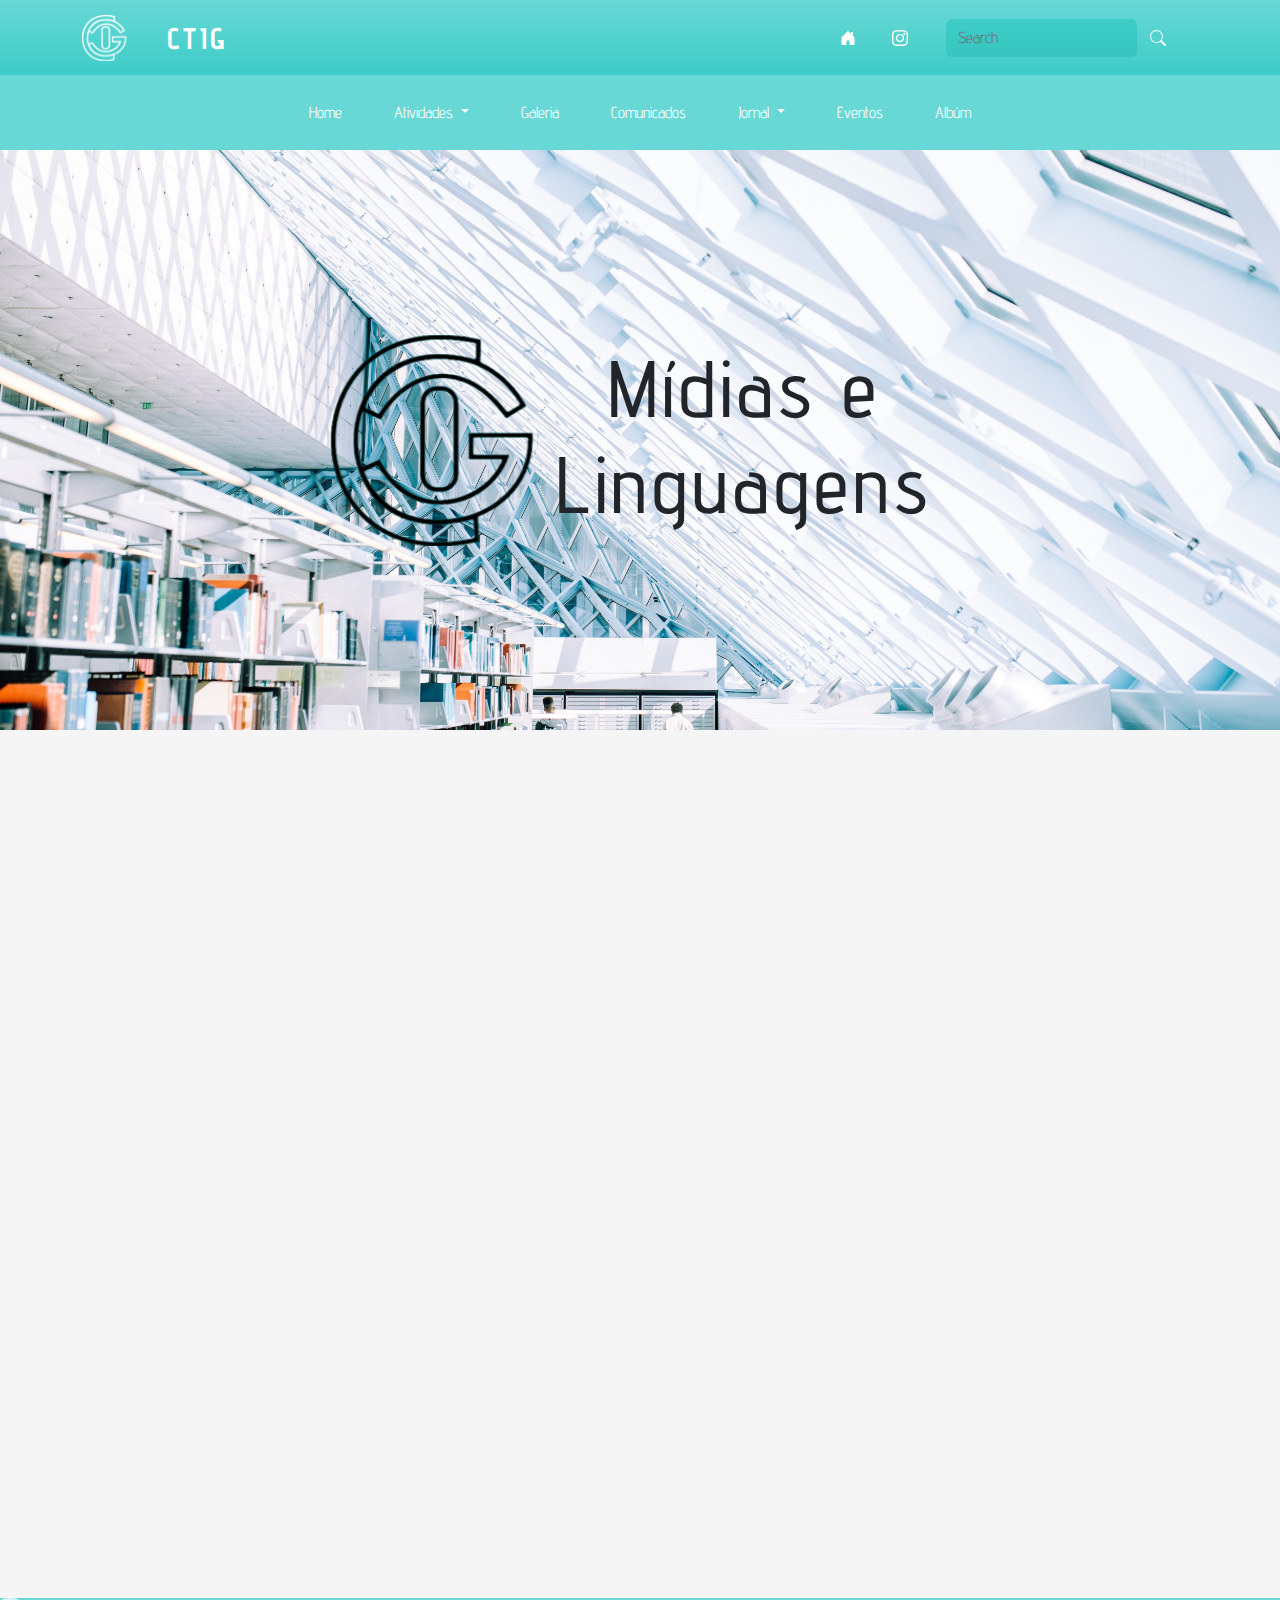
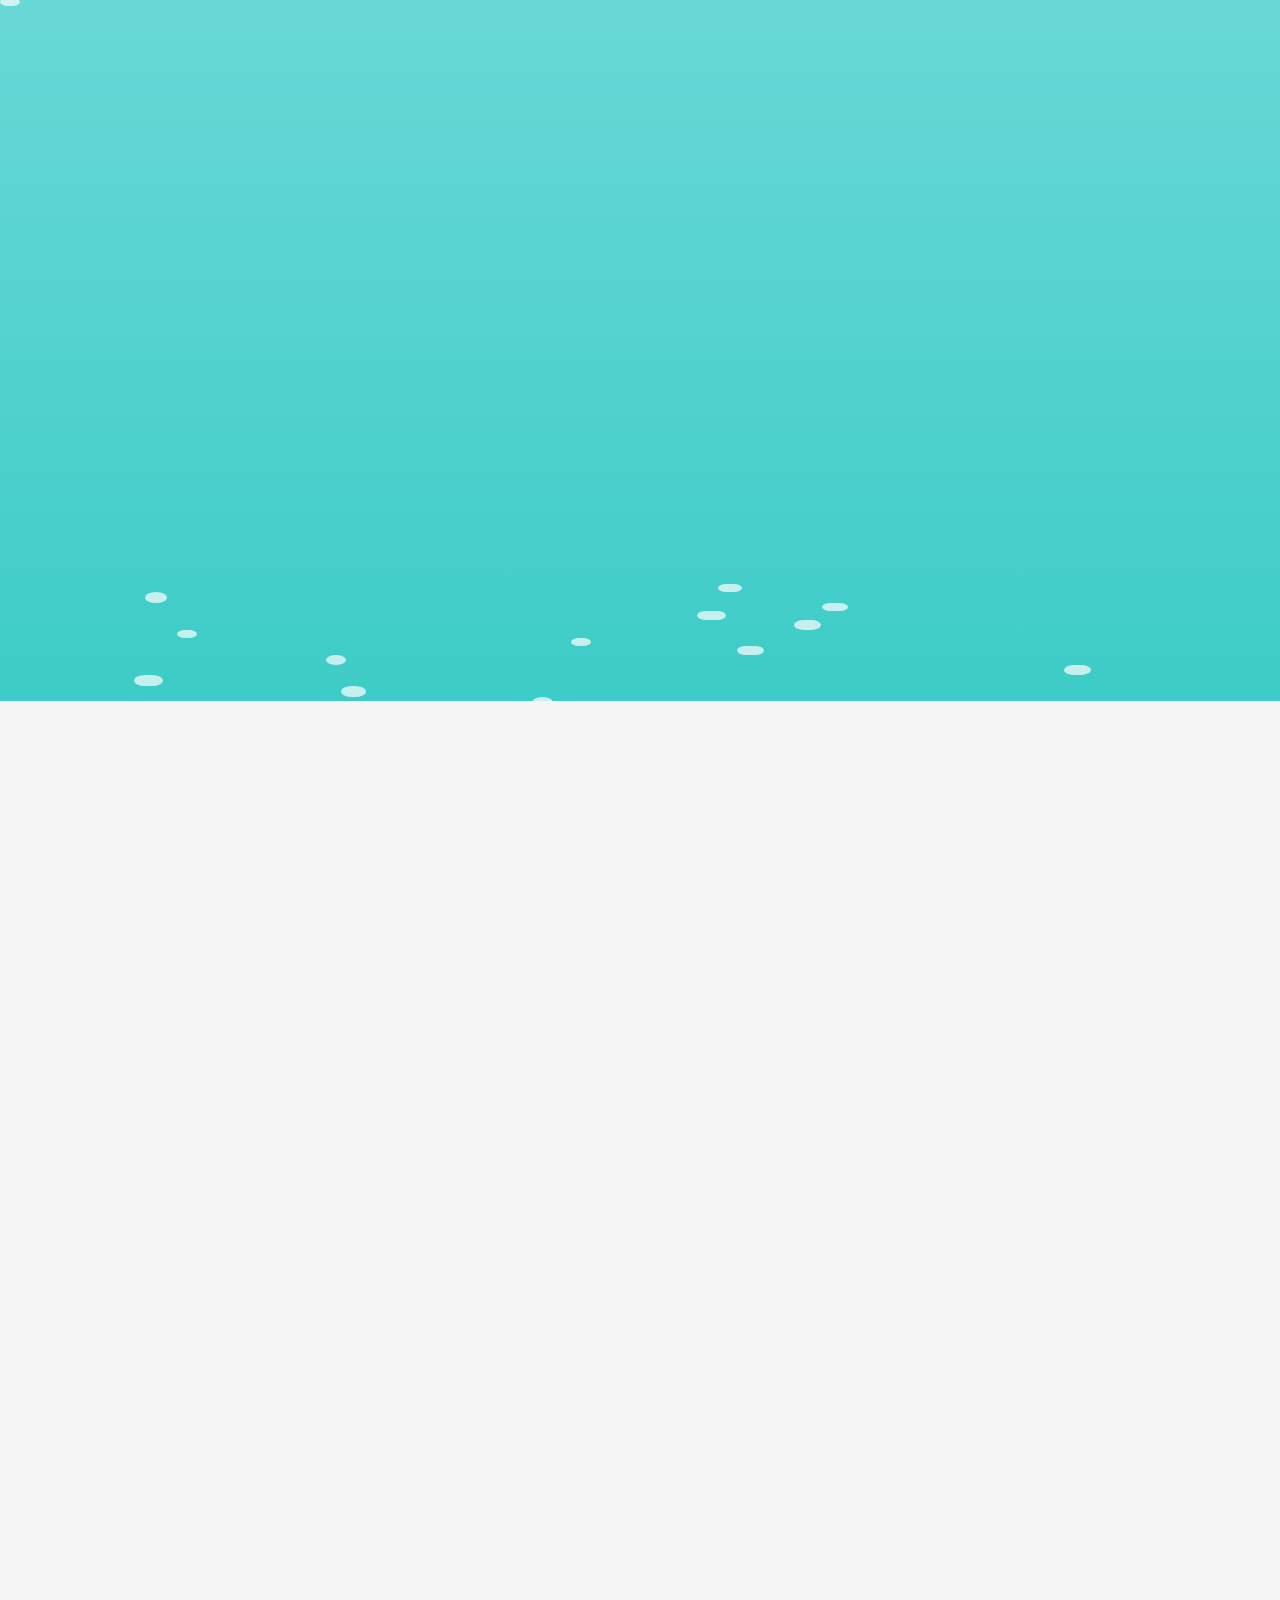
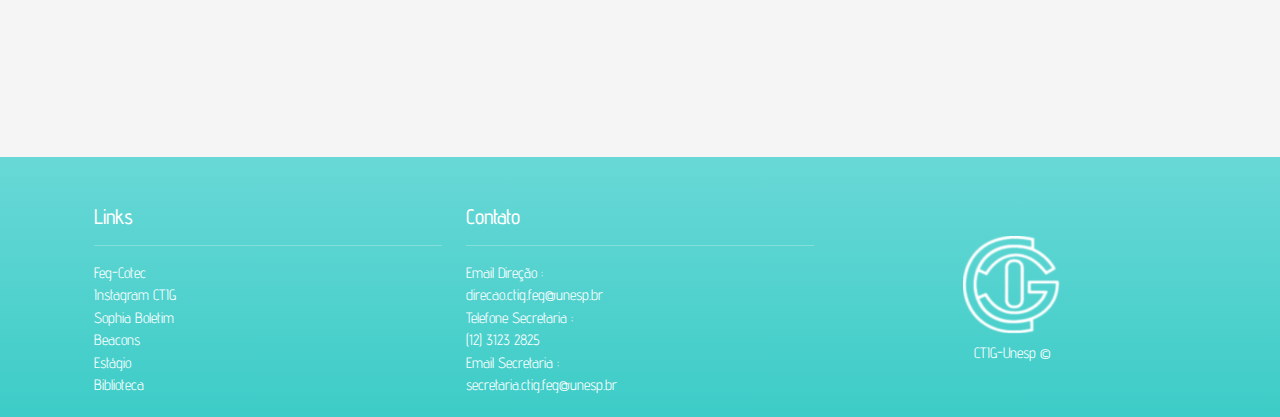
<file: index.html>
<!DOCTYPE html>
<html lang="en">
<head>
    <meta charset="UTF-8">
    <meta http-equiv="X-UA-Compatible" content="IE=edge">
    <meta name="viewport" content="width=device-width, initial-scale=1.0">
    <title>CTIG - Colégio Técnico Industrial de Guaratinguetá</title>
    <link rel="icon" href="img/ctig_icon_site.webp">
    <link rel="stylesheet" href="css/bootstrap.min.css">
    <link rel="stylesheet" href="style.css">
    <link rel="preconnect" href="https://fonts.googleapis.com">
<link rel="preconnect" href="https://fonts.gstatic.com" crossorigin>
<link href="https://fonts.googleapis.com/css2?family=Advent+Pro:wght@400;500;700&display=swap" rel="stylesheet">
</head>
<body>
    <header class="header">
      <nav id="header-nav"  class="navbar navbar-expand-lg fixed-top">
            <div id="header" class="container">
                <div class="navbar-header">
                    <a href="index.html" class="logo">
                        <div class="logo-img" alt="Logo image">
                          <svg viewBox="0 0 62 64" fill="none" xmlns="http://www.w3.org/2000/svg" xmlns:xlink="http://www.w3.org/1999/xlink">
                            <path fill="url(#a)" d="M0 0h62v64H0z"/>
                            <defs>
                              <pattern id="a" patternContentUnits="objectBoundingBox" width="1" height="1">
                                <use xlink:href="#b" transform="scale(.00506 .0049)"/>
                              </pattern>
                              <image loading="lazy" id="b" width="198" height="204" xlink:href="[data-uri]"/>
                            </defs>
                          </svg>
                          </div>
                    </a>
                    <div class="navbar-brand">
                        <a href="index.html"><h1>CTIG</h1></a>
                    </div>
                </div>
                <button class="navbar-toggler" type="button" data-bs-toggle="offcanvas" data-bs-target="#offcanvasNavbar" aria-controls="offcanvasNavbar">
                  <svg xmlns="http://www.w3.org/2000/svg" width="40" height="32" fill="currentColor" class="bi bi-list" viewBox="0 0 16 16">
                    <path fill-rule="evenodd" d="M2.5 12a.5.5 0 0 1 .5-.5h10a.5.5 0 0 1 0 1H3a.5.5 0 0 1-.5-.5zm0-4a.5.5 0 0 1 .5-.5h10a.5.5 0 0 1 0 1H3a.5.5 0 0 1-.5-.5zm0-4a.5.5 0 0 1 .5-.5h10a.5.5 0 0 1 0 1H3a.5.5 0 0 1-.5-.5z"/>
                  </svg>
                </button>
                <div data-navbar-top class="offcanvas offcanvas-end" tabindex="-1" id="offcanvasNavbar" aria-labelledby="offcanvasNavbarLabel">
                  <div class="offcanvas-header">
                    <h5 class="offcanvas-title" id="offcanvasNavbarLabel">CTIG</h5>
                    <button type="button" class="btn-close" data-bs-dismiss="offcanvas" aria-label="Close"></button>
                  </div>
                  
                </button>
                
                <div data-navbar-top class="offcanvas-body" id="navbarNav">
                  <div class="pad"><hr class="division"></div>
                    <ul class="navbar-nav offcanvas-top justify-content-end flex-grow-1 pe-3">
                      <li class="nav-item">
                        <a class="nav-link" href="index.html">
                          <svg xmlns="http://www.w3.org/2000/svg" width="16" height="16" fill="currentColor" class="big" viewBox="0 0 16 16">
                            <path d="M6.5 14.5v-3.505c0-.245.25-.495.5-.495h2c.25 0 .5.25.5.5v3.5a.5.5 0 0 0 .5.5h4a.5.5 0 0 0 .5-.5v-7a.5.5 0 0 0-.146-.354L13 5.793V2.5a.5.5 0 0 0-.5-.5h-1a.5.5 0 0 0-.5.5v1.293L8.354 1.146a.5.5 0 0 0-.708 0l-6 6A.5.5 0 0 0 1.5 7.5v7a.5.5 0 0 0 .5.5h4a.5.5 0 0 0 .5-.5z"/>
                          </svg>
                          </a>
                          <div class="container text-left">
                            <div class="row">
                              <a href="index.html" class="col-6 links">
                                Home
                              </a>
                              <div class="col-6 dropdown">
                                <a class="links dropdown-toggle" href="#" role="button" data-bs-toggle="dropdown" aria-expanded="false">
                                  Atividades
                                </a>
                                <ul class="dropdown-menu">
                                  <li><a class="dropdown-item" href="#">Portas Abertas</a></li>
                                  <li><a class="dropdown-item" href="#">Bienal do livro</a></li>
                                  <li><a class="dropdown-item" href="#">Interclasse</a></li>
                                </ul>
                              </div>
                            </div>
                      </li>
                      <li class="nav-item">
                        <a class="nav-link" href="https://www.instagram.com/ctig.unesp/"><svg xmlns="http://www.w3.org/2000/svg" width="16" height="16" fill="currentColor" class="big" viewBox="0 0 16 16">
                          <path d="M8 0C5.829 0 5.556.01 4.703.048 3.85.088 3.269.222 2.76.42a3.917 3.917 0 0 0-1.417.923A3.927 3.927 0 0 0 .42 2.76C.222 3.268.087 3.85.048 4.7.01 5.555 0 5.827 0 8.001c0 2.172.01 2.444.048 3.297.04.852.174 1.433.372 1.942.205.526.478.972.923 1.417.444.445.89.719 1.416.923.51.198 1.09.333 1.942.372C5.555 15.99 5.827 16 8 16s2.444-.01 3.298-.048c.851-.04 1.434-.174 1.943-.372a3.916 3.916 0 0 0 1.416-.923c.445-.445.718-.891.923-1.417.197-.509.332-1.09.372-1.942C15.99 10.445 16 10.173 16 8s-.01-2.445-.048-3.299c-.04-.851-.175-1.433-.372-1.941a3.926 3.926 0 0 0-.923-1.417A3.911 3.911 0 0 0 13.24.42c-.51-.198-1.092-.333-1.943-.372C10.443.01 10.172 0 7.998 0h.003zm-.717 1.442h.718c2.136 0 2.389.007 3.232.046.78.035 1.204.166 1.486.275.373.145.64.319.92.599.28.28.453.546.598.92.11.281.24.705.275 1.485.039.843.047 1.096.047 3.231s-.008 2.389-.047 3.232c-.035.78-.166 1.203-.275 1.485a2.47 2.47 0 0 1-.599.919c-.28.28-.546.453-.92.598-.28.11-.704.24-1.485.276-.843.038-1.096.047-3.232.047s-2.39-.009-3.233-.047c-.78-.036-1.203-.166-1.485-.276a2.478 2.478 0 0 1-.92-.598 2.48 2.48 0 0 1-.6-.92c-.109-.281-.24-.705-.275-1.485-.038-.843-.046-1.096-.046-3.233 0-2.136.008-2.388.046-3.231.036-.78.166-1.204.276-1.486.145-.373.319-.64.599-.92.28-.28.546-.453.92-.598.282-.11.705-.24 1.485-.276.738-.034 1.024-.044 2.515-.045v.002zm4.988 1.328a.96.96 0 1 0 0 1.92.96.96 0 0 0 0-1.92zm-4.27 1.122a4.109 4.109 0 1 0 0 8.217 4.109 4.109 0 0 0 0-8.217zm0 1.441a2.667 2.667 0 1 1 0 5.334 2.667 2.667 0 0 1 0-5.334z"/>
                        </svg></a>
                        <div class="container text-left">
                          <div class="row">
                            <a href="Galeria.html" class="col links">
                              Galeria
                            </a>
                            <a href="Comunicados.html" class="col-6 links">
                              Comunicados
                            </a>

                          </div>
                        </div>
                      </li>
                      <li id="small" class="nav-item">
                        <div class="container text-left">
                          <div class="row">
                            <div class="col-6 dropdown">
                              <a class="links dropdown-toggle" href="#" role="button" data-bs-toggle="dropdown" aria-expanded="false">
                                Jornal
                              </a>
                              <ul class="dropdown-menu">
                                <li><a class="dropdown-item" href="Jornal.html">1°Edição</a></li>
                                <li><a class="dropdown-item disabled" href="#">2°Edição em breve</a></li>
                              </ul>
                            </div>
                            <a href="Eventos.html" class="col links">
                              Eventos
                            </a>
                          </div>
                        </div>
                      </li>
                      <li id="small" class="nav-item">
                        <div class="container text-left">
                          <div class="row">
                            <a href="Álbum.html" class="col links">
                              Albúm
                            </a>
                          </div>
                        </div>
                      </li>
                      <hr class="division">
                      <li>
                        <div class="row">
                          <div class="col links">
                            <div class="offcanvas-globe">
                              <svg xmlns="http://www.w3.org/2000/svg" fill="currentColor" width="16" height="16" class="bi bi-globe" viewBox="0 0 16 16">
                                <path d="M0 8a8 8 0 1 1 16 0A8 8 0 0 1 0 8zm7.5-6.923c-.67.204-1.335.82-1.887 1.855A7.97 7.97 0 0 0 5.145 4H7.5V1.077zM4.09 4a9.267 9.267 0 0 1 .64-1.539 6.7 6.7 0 0 1 .597-.933A7.025 7.025 0 0 0 2.255 4H4.09zm-.582 3.5c.03-.877.138-1.718.312-2.5H1.674a6.958 6.958 0 0 0-.656 2.5h2.49zM4.847 5a12.5 12.5 0 0 0-.338 2.5H7.5V5H4.847zM8.5 5v2.5h2.99a12.495 12.495 0 0 0-.337-2.5H8.5zM4.51 8.5a12.5 12.5 0 0 0 .337 2.5H7.5V8.5H4.51zm3.99 0V11h2.653c.187-.765.306-1.608.338-2.5H8.5zM5.145 12c.138.386.295.744.468 1.068.552 1.035 1.218 1.65 1.887 1.855V12H5.145zm.182 2.472a6.696 6.696 0 0 1-.597-.933A9.268 9.268 0 0 1 4.09 12H2.255a7.024 7.024 0 0 0 3.072 2.472zM3.82 11a13.652 13.652 0 0 1-.312-2.5h-2.49c.062.89.291 1.733.656 2.5H3.82zm6.853 3.472A7.024 7.024 0 0 0 13.745 12H11.91a9.27 9.27 0 0 1-.64 1.539 6.688 6.688 0 0 1-.597.933zM8.5 12v2.923c.67-.204 1.335-.82 1.887-1.855.173-.324.33-.682.468-1.068H8.5zm3.68-1h2.146c.365-.767.594-1.61.656-2.5h-2.49a13.65 13.65 0 0 1-.312 2.5zm2.802-3.5a6.959 6.959 0 0 0-.656-2.5H12.18c.174.782.282 1.623.312 2.5h2.49zM11.27 2.461c.247.464.462.98.64 1.539h1.835a7.024 7.024 0 0 0-3.072-2.472c.218.284.418.598.597.933zM10.855 4a7.966 7.966 0 0 0-.468-1.068C9.835 1.897 9.17 1.282 8.5 1.077V4h2.355z"></path>
                              </svg><a href="https://beacons.ai/ctig.unesp">Beacons</a>
                            </div>
                          </div>
                          <div  class="col links">
                            <div class="offcanvas-insta">
                              <svg xmlns="http://www.w3.org/2000/svg" fill="currentColor" class="bi bi-instagram" width="16" height="16" viewBox="0 0 16 16">
                                <path d="M8 0C5.829 0 5.556.01 4.703.048 3.85.088 3.269.222 2.76.42a3.917 3.917 0 0 0-1.417.923A3.927 3.927 0 0 0 .42 2.76C.222 3.268.087 3.85.048 4.7.01 5.555 0 5.827 0 8.001c0 2.172.01 2.444.048 3.297.04.852.174 1.433.372 1.942.205.526.478.972.923 1.417.444.445.89.719 1.416.923.51.198 1.09.333 1.942.372C5.555 15.99 5.827 16 8 16s2.444-.01 3.298-.048c.851-.04 1.434-.174 1.943-.372a3.916 3.916 0 0 0 1.416-.923c.445-.445.718-.891.923-1.417.197-.509.332-1.09.372-1.942C15.99 10.445 16 10.173 16 8s-.01-2.445-.048-3.299c-.04-.851-.175-1.433-.372-1.941a3.926 3.926 0 0 0-.923-1.417A3.911 3.911 0 0 0 13.24.42c-.51-.198-1.092-.333-1.943-.372C10.443.01 10.172 0 7.998 0h.003zm-.717 1.442h.718c2.136 0 2.389.007 3.232.046.78.035 1.204.166 1.486.275.373.145.64.319.92.599.28.28.453.546.598.92.11.281.24.705.275 1.485.039.843.047 1.096.047 3.231s-.008 2.389-.047 3.232c-.035.78-.166 1.203-.275 1.485a2.47 2.47 0 0 1-.599.919c-.28.28-.546.453-.92.598-.28.11-.704.24-1.485.276-.843.038-1.096.047-3.232.047s-2.39-.009-3.233-.047c-.78-.036-1.203-.166-1.485-.276a2.478 2.478 0 0 1-.92-.598 2.48 2.48 0 0 1-.6-.92c-.109-.281-.24-.705-.275-1.485-.038-.843-.046-1.096-.046-3.233 0-2.136.008-2.388.046-3.231.036-.78.166-1.204.276-1.486.145-.373.319-.64.599-.92.28-.28.546-.453.92-.598.282-.11.705-.24 1.485-.276.738-.034 1.024-.044 2.515-.045v.002zm4.988 1.328a.96.96 0 1 0 0 1.92.96.96 0 0 0 0-1.92zm-4.27 1.122a4.109 4.109 0 1 0 0 8.217 4.109 4.109 0 0 0 0-8.217zm0 1.441a2.667 2.667 0 1 1 0 5.334 2.667 2.667 0 0 1 0-5.334z"/>
                              </svg><a href="https://www.instagram.com/ctig.unesp/">Instagram</a>
                            </div>
                          </div>
                        </div>
                        
                      </li>
                      <hr class="division">
                      <li class="nav-item">
                        <form class="form d-flex" role="search">
                          <input data-form class="form-control " type="search" placeholder="Search" aria-label="Search">
                          <button class="btn" type="submit"><svg xmlns="http://www.w3.org/2000/svg" width="16" height="16" fill="currentColor" class="bi bi-search" viewBox="0 0 16 16">
                            <path d="M11.742 10.344a6.5 6.5 0 1 0-1.397 1.398h-.001c.03.04.062.078.098.115l3.85 3.85a1 1 0 0 0 1.415-1.414l-3.85-3.85a1.007 1.007 0 0 0-.115-.1zM12 6.5a5.5 5.5 0 1 1-11 0 5.5 5.5 0 0 1 11 0z"/>
                          </svg></button>
                        </form>
                      </li>
                      
                    </ul>
                  </div>
            </div>
        </nav>
        <nav class="sticky-top nav-2 navbar-default">
          <ul class="nav justify-content-center">
            <li class="nav-item">
              <a class="nav-link" href="index.html">Home</a>
            </li>
            <li class="nav-item dropdown">
              <a class="nav-link dropdown-toggle" href="#" role="button" data-bs-toggle="dropdown" aria-expanded="false">
                Atividades
              </a>
              <ul class="dropdown-menu">
                <li><a class="dropdown-item" href="#">Portas Abertas</a></li>
                <li><a class="dropdown-item" href="#">Bienal do livro</a></li>
                <li><a class="dropdown-item" href="#">Interclasse</a></li>
              </ul>
            </li>
            <li class="nav-item">
              <a class="nav-link" href="Galeria.html">Galeria</a>
            </li>
            <li class="nav-item">
              <a class="nav-link" href="Comunicados.html">Comunicados</a>
            </li>
            <li class="nav-item dropdown">
              <a class="nav-link dropdown-toggle" href="#" role="button" data-bs-toggle="dropdown" aria-expanded="false">
                Jornal
              </a>
              <ul class="dropdown-menu">
                <li><a class="dropdown-item" href="Jornal.html">1°Edição</a></li>
                <li><a class="dropdown-item disabled" href="Jornal.html">2°Edição em breve</a></li>
              </ul>
            </li>
            <li class="nav-item">
              <a class="nav-link" href="Eventos.html">Eventos</a>
            </li>
            <li class="nav-item">
              <a class="nav-link" href="Álbum.html">Albúm</a>
            </li>
          </ul>
        </nav>
    </header>
    <div id="image" class="jumbotron lazyload">
      <div rel="preload" class="container-img">
        <div class="logo-img-lg">
            <svg viewBox="0 0 209 214" fill="none" xmlns="http://www.w3.org/2000/svg" xmlns:xlink="http://www.w3.org/1999/xlink">
              <rect x="0.345703" y="0.976562" width="208" height="213" fill="url(#pattern6)"/>
              <defs>
              <pattern id="pattern6" patternContentUnits="objectBoundingBox" width="1" height="1">
              <use xlink:href="#image0_2_508" transform="translate(0 -0.00305876) scale(0.00505051 0.00493195)"/>
              </pattern>
              <image id="image0_2_508" width="198" height="204" xlink:href="[data-uri]"/>
              </defs>
              </svg>
        </div>
        <div class="logo-brand">
          <h1>Mídias e Linguagens</h1>
      </div>
      </div>
    </div>
    <div id="main-content" class="container">
      <div class="container text-center">
        <div class="row">
          <div data-animate-curso class="cursos" onclick="window.location='Mecanica.html';">
            <h1>Mecânica</h1>
            <svg class="curso-rev" viewBox="0 0 18 17" fill="none" xmlns="http://www.w3.org/2000/svg">
              <path d="M10.9155 11.0975L11.0403 10.9583L11.0977 11.1362L11.1825 11.3994L11.4059 11.2364L11.5569 11.1261L11.5761 11.3121L11.6044 11.5872L11.8567 11.4742L12.0274 11.3978L12.0074 11.5836L11.9779 11.8586L12.2483 11.8005L12.4311 11.7613L12.3729 11.9389L12.2869 12.2017L12.5634 12.2011L12.7504 12.2007L12.6566 12.3625L12.5178 12.6016L12.7884 12.6585L12.9713 12.697L12.8459 12.8357L12.6605 13.0408L12.9133 13.1527L13.0843 13.2284L12.9328 13.3379L12.7087 13.5L12.9328 13.6621L13.0843 13.7716L12.9133 13.8473L12.6605 13.9592L12.8459 14.1643L12.9713 14.303L12.7884 14.3415L12.5178 14.3984L12.6566 14.6375L12.7504 14.7993L12.5634 14.7989L12.2869 14.7983L12.3729 15.0611L12.4311 15.2387L12.2483 15.1995L11.9779 15.1414L12.0074 15.4164L12.0274 15.6022L11.8567 15.5258L11.6044 15.4128L11.5761 15.6879L11.5569 15.8739L11.4059 15.7636L11.1825 15.6006L11.0977 15.8638L11.0403 16.0417L10.9155 15.9025L10.7309 15.6966L10.5931 15.9364L10.5 16.0985L10.4069 15.9364L10.2691 15.6966L10.0845 15.9025L9.95974 16.0417L9.90235 15.8638L9.81746 15.6006L9.5941 15.7636L9.44309 15.8739L9.42395 15.6879L9.39563 15.4128L9.14326 15.5258L8.97264 15.6022L8.99258 15.4164L9.02207 15.1414L8.75172 15.1995L8.56893 15.2387L8.62709 15.0611L8.7131 14.7983L8.43658 14.7989L8.24963 14.7993L8.34345 14.6375L8.48222 14.3984L8.21162 14.3415L8.02867 14.303L8.15407 14.1643L8.33953 13.9592L8.08668 13.8473L7.91573 13.7716L8.06721 13.6621L8.29127 13.5L8.06721 13.3379L7.91573 13.2284L8.08668 13.1527L8.33953 13.0408L8.15407 12.8357L8.02867 12.697L8.21162 12.6585L8.48222 12.6016L8.34345 12.3625L8.24963 12.2007L8.43658 12.2011L8.7131 12.2017L8.62708 11.9389L8.56893 11.7613L8.75172 11.8005L9.02207 11.8586L8.99258 11.5836L8.97264 11.3978L9.14326 11.4742L9.39563 11.5872L9.42395 11.3121L9.44309 11.1261L9.5941 11.2364L9.81746 11.3994L9.90235 11.1362L9.95974 10.9583L10.0845 11.0975L10.2691 11.3034L10.4069 11.0636L10.5 10.9015L10.5931 11.0636L10.7309 11.3034L10.9155 11.0975Z" stroke="white" stroke-width="0.4"/>
              <circle cx="10.5" cy="13.5" r="2.15" stroke="white" stroke-width="0.7"/>
              <path d="M11.85 13.5C11.85 14.2456 11.2456 14.85 10.5 14.85C9.7544 14.85 9.14999 14.2456 9.14999 13.5C9.14999 12.7545 9.7544 12.15 10.5 12.15C11.2456 12.15 11.85 12.7545 11.85 13.5Z" stroke="white" stroke-width="0.7"/>
              <circle cx="4.60873" cy="9.34998" r="1" stroke="white"/>
              <path d="M4.30874 6.65002H4.90874L4.99717 8.12002H4.21237L4.30874 6.65002Z" fill="white"/>
              <path d="M5.55555 10.1699L5.88732 9.54539L7.08937 10.3983L6.76713 10.9044L5.55555 10.1699Z" fill="white"/>
              <path d="M3.70032 10.2772L3.40419 9.63503L2.15608 10.419L2.44936 10.9424L3.70032 10.2772Z" fill="white"/>
              <circle cx="4.62" cy="9.34998" r="2.8" stroke="white" stroke-width="0.4"/>
              <path d="M4.15392 5.18036C4.16327 5.13362 4.20431 5.09998 4.25198 5.09998H4.98801C5.03568 5.09998 5.07672 5.13362 5.08607 5.18036L5.37 6.59998H3.87L4.15392 5.18036Z" fill="white"/>
              <path d="M8.78964 8.8839C8.83638 8.89325 8.87003 8.93429 8.87003 8.98196L8.87003 9.718C8.87003 9.76566 8.83638 9.8067 8.78964 9.81605L7.37003 10.1L7.37003 8.59998L8.78964 8.8839Z" fill="white"/>
              <path d="M1.34208 6.7312C1.31564 6.69154 1.32087 6.63873 1.35457 6.60502L1.87503 6.08456C1.90874 6.05086 1.96155 6.04563 2.00121 6.07207L3.20579 6.87512L2.14513 7.93578L1.34208 6.7312Z" fill="white"/>
              <path d="M7.28613 6.11038C7.32617 6.08451 7.3789 6.09051 7.41212 6.1247L7.92496 6.65267C7.95817 6.68686 7.96264 6.73974 7.93562 6.77901L7.11516 7.9718L6.07001 6.89585L7.28613 6.11038Z" fill="white"/>
              <path d="M5.08613 13.5196C5.07679 13.5663 5.03574 13.6 4.98808 13.6H4.25204C4.20437 13.6 4.16333 13.5663 4.15398 13.5196L3.89398 12.2196C3.8816 12.1577 3.92893 12.1 3.99204 12.1H5.24808C5.31118 12.1 5.35851 12.1577 5.34613 12.2196L5.08613 13.5196Z" fill="white"/>
              <path d="M0.450414 9.81605C0.403672 9.8067 0.370026 9.76566 0.370026 9.718L0.370026 8.98196C0.370026 8.93429 0.403672 8.89325 0.450414 8.8839L1.87003 8.59998L1.87003 10.1L0.450414 9.81605Z" fill="white"/>
              <path d="M7.89797 11.9687C7.92441 12.0084 7.91918 12.0612 7.88548 12.0949L7.36502 12.6154C7.33131 12.6491 7.2785 12.6543 7.23884 12.6279L6.03426 11.8248L7.09492 10.7642L7.89797 11.9687Z" fill="white"/>
              <path d="M1.95392 12.5896C1.91388 12.6154 1.86115 12.6094 1.82794 12.5752L1.31509 12.0473C1.28188 12.0131 1.27742 11.9602 1.30443 11.9209L2.12489 10.7281L3.17004 11.8041L1.95392 12.5896Z" fill="white"/>
              <path d="M8.78964 8.8839C8.83638 8.89325 8.87003 8.93429 8.87003 8.98196L8.87003 9.718C8.87003 9.76566 8.83638 9.8067 8.78964 9.81605L7.37003 10.1L7.37003 8.59998L8.78964 8.8839Z" fill="white"/>
              <path d="M1.34208 6.7312C1.31564 6.69154 1.32087 6.63873 1.35457 6.60502L1.87503 6.08456C1.90874 6.05086 1.96155 6.04563 2.00121 6.07207L3.20579 6.87512L2.14513 7.93578L1.34208 6.7312Z" fill="white"/>
              <path d="M7.28613 6.11038C7.32617 6.08451 7.3789 6.09051 7.41212 6.1247L7.92496 6.65267C7.95817 6.68686 7.96264 6.73974 7.93562 6.77901L7.11516 7.9718L6.07001 6.89585L7.28613 6.11038Z" fill="white"/>
              <path d="M0.450414 9.81605C0.403672 9.8067 0.370026 9.76566 0.370026 9.718L0.370026 8.98196C0.370026 8.93429 0.403672 8.89325 0.450414 8.8839L1.87003 8.59998L1.87003 10.1L0.450414 9.81605Z" fill="white"/>
              <path d="M7.89797 11.9687C7.92441 12.0084 7.91918 12.0612 7.88548 12.0949L7.36502 12.6154C7.33131 12.6491 7.2785 12.6543 7.23884 12.6279L6.03426 11.8248L7.09492 10.7642L7.89797 11.9687Z" fill="white"/>
              <path d="M1.95392 12.5896C1.91388 12.6154 1.86115 12.6094 1.82794 12.5752L1.31509 12.0473C1.28188 12.0131 1.27742 11.9602 1.30443 11.9209L2.12489 10.7281L3.17004 11.8041L1.95392 12.5896Z" fill="white"/>
              <path d="M11.5125 10.5708C11.4916 10.6125 11.4447 10.6341 11.3995 10.6232L10.761 10.4681C10.7162 10.4572 10.6846 10.4171 10.6846 10.3709L10.6846 9.3858C11.1548 9.63256 11.4475 9.70378 11.9475 9.70375L11.5125 10.5708Z" fill="white"/>
              <path d="M9.60566 9.78444C9.56677 9.81004 9.51535 9.80541 9.48166 9.77327L9.00626 9.31977C8.97288 9.28792 8.96562 9.23737 8.98869 9.19741L9.48125 8.34426C9.76508 8.79305 9.98291 9.00106 10.416 9.25104L9.60566 9.78444Z" fill="white"/>
              <path d="M8.34748 8.1501C8.30099 8.15282 8.25878 8.1231 8.24567 8.07842L8.06072 7.44798C8.04773 7.40371 8.06672 7.3563 8.10667 7.33323L8.95982 6.84066C8.98123 7.37124 9.06587 7.6603 9.31591 8.09331L8.34748 8.1501Z" fill="white"/>
              <path d="M8.07504 6.10552C8.03342 6.08464 8.01172 6.03779 8.02271 5.99254L8.17776 5.35409C8.18865 5.30925 8.2288 5.27769 8.27494 5.27769L9.26007 5.27768C9.01332 5.74789 8.94209 6.04054 8.94212 6.54056L8.07504 6.10552Z" fill="white"/>
              <path d="M8.86147 4.19865C8.83586 4.15976 8.8405 4.10834 8.87264 4.07464L9.32614 3.59925C9.35799 3.56587 9.40854 3.5586 9.4485 3.58167L10.3016 4.07424C9.85285 4.35807 9.64484 4.5759 9.39486 5.00895L8.86147 4.19865Z" fill="white"/>
              <path d="M10.4959 2.94047C10.4932 2.89398 10.5229 2.85176 10.5676 2.83866L11.198 2.65371C11.2423 2.64072 11.2897 2.6597 11.3128 2.69966L11.8054 3.55281C11.2748 3.57422 10.9857 3.65886 10.5527 3.9089L10.4959 2.94047Z" fill="white"/>
              <path d="M12.5405 2.66818C12.5614 2.62656 12.6082 2.60486 12.6535 2.61585L13.2919 2.7709C13.3367 2.78179 13.3683 2.82194 13.3683 2.86808L13.3683 3.85321C12.8981 3.60646 12.6055 3.53523 12.1054 3.53526L12.5405 2.66818Z" fill="white"/>
              <path d="M14.4473 3.45458C14.4862 3.42897 14.5376 3.4336 14.5713 3.46575L15.0467 3.91925C15.0801 3.95109 15.0874 4.00165 15.0643 4.0416L14.5717 4.89476C14.2879 4.44596 14.0701 4.23795 13.637 3.98797L14.4473 3.45458Z" fill="white"/>
              <path d="M15.7055 5.08892C15.752 5.08619 15.7942 5.11591 15.8073 5.1606L15.9923 5.79103C16.0052 5.83531 15.9863 5.88272 15.9463 5.90579L15.0932 6.39836C15.0717 5.86777 14.9871 5.57872 14.7371 5.1457L15.7055 5.08892Z" fill="white"/>
              <path d="M15.9779 7.13349C16.0195 7.15438 16.0412 7.20122 16.0302 7.24647L15.8752 7.88493C15.8643 7.92976 15.8241 7.96133 15.778 7.96133L14.7929 7.96133C15.0396 7.49113 15.1109 7.19848 15.1108 6.69846L15.9779 7.13349Z" fill="white"/>
              <path d="M15.1915 9.04036C15.2171 9.07926 15.2125 9.13068 15.1803 9.16437L14.7268 9.63976C14.695 9.67315 14.6444 9.68041 14.6045 9.65734L13.7513 9.16478C14.2001 8.88094 14.4081 8.66312 14.6581 8.23007L15.1915 9.04036Z" fill="white"/>
              <path d="M13.557 10.2985C13.5597 10.345 13.53 10.3872 13.4853 10.4004L12.8549 10.5853C12.8106 10.5983 12.7632 10.5793 12.7401 10.5394L12.2476 9.6862C12.7782 9.66479 13.0672 9.58015 13.5002 9.33011L13.557 10.2985Z" fill="white"/>
              <circle cx="12.0364" cy="6.61054" r="2.5" transform="rotate(13.65 12.0364 6.61054)" stroke="white"/>
              </svg>
              
          </div>
          <div data-animate-curso="" class="cursos" onclick="window.location='Eletronica.html';">
            <h1>Eletrônica</h1>
            <svg class="curso-rev" viewBox="0 0 89 83" fill="none" xmlns="http://www.w3.org/2000/svg">
              <path d="M30.5 38H17L9 46" stroke="white" stroke-width="3"/>
              <circle cx="36.5" cy="37.5" r="4.75" stroke="white" stroke-width="3.5"/>
              <circle cx="75.5" cy="50.5" r="4.75" stroke="white" stroke-width="3.5"/>
              <circle cx="64.5" cy="61.5" r="4.75" stroke="white" stroke-width="3.5"/>
              <circle cx="82.5" cy="37.5" r="4.75" stroke="white" stroke-width="3.5"/>
              <path d="M20 59.25L28.5 50.75H43M71 50.75H43M43 50.75L55.75 38H79.5" stroke="white" stroke-width="3"/>
              <path d="M33 70L41 62H58.5" stroke="white" stroke-width="3"/>
              <path d="M71 31.5L42 2.5L3 41.5L42 80.5L56.5 66" stroke="white" stroke-width="3"/>
              </svg>              
          </div>
          <div data-animate-curso="" class="cursos" onclick="window.location='Automacao.html';">
            <h1>Automação Industrial</h1>
            <svg class="curso-rev" viewBox="0 0 30 30" fill="none" xmlns="http://www.w3.org/2000/svg">
              <path d="M9.08775 23.619L16.5633 25.7646L8.14777 25.7639L9.08775 23.619Z" stroke="white" stroke-width="0.5"/>
              <path d="M5.49982 14.9996L8.5 13.5L15 25.5L9.87659 23.8279L5.49982 14.9996Z" fill="white"/>
              <circle cx="5.1001" cy="10.5" r="4.25" stroke="white" stroke-width="0.5"/>
              <circle cx="5.1001" cy="10.5" r="1.5" fill="white"/>
              <path d="M8.07351 7.16251L22.5 3L23.5 5.5L9.08853 10.6583L9.5 10.5L9 8.5L8.07351 7.16251Z" fill="white"/>
              <rect x="22" y="2.30615" width="1.27247" height="4.08818" transform="rotate(-15.0827 22 2.30615)" fill="white"/>
              <path d="M28.0526 1.63588L24.7535 0.751268L23.3738 2.3028L24.2485 5.64539L26.2113 6.32225L28.6808 4.0367" stroke="white" stroke-width="0.7"/>
              </svg>                           
          </div>
          <div data-animate-curso="" class="cursos" onclick="window.location='Eletroeletronica.html';">
            <h1>Eletroeletrônica</h1>
            <svg xmlns:inkscape="http://www.inkscape.org/namespaces/inkscape" xmlns:sodipodi="http://sodipodi.sourceforge.net/DTD/sodipodi-0.dtd" xmlns="http://www.w3.org/2000/svg" xmlns:svg="http://www.w3.org/2000/svg" class="curso-rev" viewBox="0 0 44 44" version="1.1" id="svg5" sodipodi:docname="desenho-1.svg" inkscape:export-filename="eletro.svg" inkscape:export-xdpi="96" inkscape:export-ydpi="96">
              <sodipodi:namedview id="namedview7" pagecolor="#ffffff" bordercolor="#000000" borderopacity="0.25" inkscape:showpageshadow="2" inkscape:pageopacity="0.0" inkscape:pagecheckerboard="0" inkscape:deskcolor="#d1d1d1" inkscape:document-units="px" showgrid="false" inkscape:zoom="8" inkscape:cx="40.375" inkscape:cy="26.375" inkscape:window-width="1920" inkscape:window-height="986" inkscape:window-x="-11" inkscape:window-y="-11" inkscape:window-maximized="1" inkscape:current-layer="layer1"/>
              <defs id="defs2"/>
              <g inkscape:label="Camada 1" inkscape:groupmode="layer" id="layer1">
                <path style="fill:#ffffff;fill-opacity:0;stroke:#ffffff;stroke-width:2;stroke-dasharray:none;stroke-opacity:1" id="path6520" sodipodi:type="arc" sodipodi:cx="31.324488" sodipodi:cy="-0.52419323" sodipodi:rx="20" sodipodi:ry="20" sodipodi:start="0" sodipodi:end="4.8548564" sodipodi:open="true" sodipodi:arc-type="arc" d="M 51.324488,-0.52419323 A 20,20 0 0 1 38.315328,18.214221 20,20 0 0 1 16.211672,12.575532 20,20 0 0 1 13.76852,-10.104799 20,20 0 0 1 34.164207,-20.321567" transform="rotate(47.252865)"/>
                <path style="fill:#ffffff;fill-opacity:0;stroke:#ffffff;stroke-width:2;stroke-dasharray:none;stroke-opacity:1" d="M 5.8718568,36.25359 16.123109,25.571611 V 14.028183" id="path8130"/>
                <path style="fill:#ffffff;fill-opacity:0;stroke:#ffffff;stroke-width:2;stroke-dasharray:none;stroke-opacity:1" d="m 16.209254,25.485466 3.187365,-3.187364 1.938263,-1.7229" id="path8132" sodipodi:nodetypes="ccc"/>
                <path style="fill:#ffffff;fill-opacity:0;stroke:#ffffff;stroke-width:2;stroke-dasharray:none;stroke-opacity:1" d="m 20.688794,20.833637 h 0.68916 10.251253 l 4.709841,-7.668414 1.669773,-2.892132" id="path8134" sodipodi:nodetypes="ccccc"/>
                <path style="fill:#000000;fill-opacity:0;stroke:#ffffff;stroke-width:2;stroke-dasharray:none;stroke-opacity:1" d="m 12.441537,40.26531 8.875,-8.875" id="path8284"/>
                <path style="fill:#000000;fill-opacity:0;stroke:#ffffff;stroke-width:2;stroke-dasharray:none;stroke-opacity:1" d="m 15.94935,14.601248 2.160917,-3.034275" id="path8342" sodipodi:nodetypes="cc"/>
                <ellipse style="fill:#000000;fill-opacity:0;stroke:#ffffff;stroke-width:1.9974;stroke-dasharray:none;stroke-opacity:1" id="path8344" cx="20.092239" cy="8.4051571" rx="3.0012994" ry="3.0012991"/>
                <ellipse style="fill:#000000;fill-opacity:0;stroke:#ffffff;stroke-width:1.95427;stroke-dasharray:none;stroke-opacity:1" id="path8348" cx="23.627769" cy="28.822868" rx="3.0228629" ry="3.0228639"/>
                <path style="fill:#ffffff;fill-opacity:0;stroke:#ffffff;stroke-width:1.93337;stroke-dasharray:none;stroke-opacity:1" id="path12680" sodipodi:type="arc" sodipodi:cx="48.670868" sodipodi:cy="10.108278" sodipodi:rx="5.0750852" sodipodi:ry="5.9934335" sodipodi:start="5.6414779" sodipodi:end="3.7933056" sodipodi:open="true" sodipodi:arc-type="arc" d="m 52.736391,6.5208243 a 5.0750852,5.9934335 0 0 1 -0.665377,8.0369177 5.0750852,5.9934335 0 0 1 -6.837819,-0.0404 5.0750852,5.9934335 0 0 1 -0.597253,-8.0443768" transform="rotate(29.13575)"/>
                <path style="fill:#ffffff;fill-opacity:0;stroke:#ffffff;stroke-width:1.93337;stroke-dasharray:none;stroke-opacity:1" d="m 34.915803,27.381028 c 2.918013,1.626533 5.809873,3.303111 8.471883,4.786941" id="path12892" sodipodi:nodetypes="cc"/>
                <path style="fill:none;fill-opacity:1;stroke:#ffffff;stroke-width:1.52424;stroke-dasharray:none;stroke-opacity:1" d="m 37.458091,29.106176 2.737331,-4.9108" id="path17872"/>
                <path style="fill:none;fill-opacity:1;stroke:#ffffff;stroke-width:1.52655;stroke-dasharray:none;stroke-opacity:1" d="m 40.249124,30.837917 2.812212,-5.045136" id="path17872-2"/>
              </g>
            </svg>
          </div>
    </div>
    </div>
    <div class="container about">
      <div class="row">
        <div id="center-info" class="col-lg-7 col-xl-5 col-xxl-6">
      <h1 data-animate-show>Sobre</h1>
      <div class="prisma" data-animate-about-center>
        <svg class="prisma-svg" viewBox="0 0 321 237" fill="none" xmlns="http://www.w3.org/2000/svg">
          <g filter="url(#filter0_f_0_1)">
          <path d="M318.5 114L2 60L160.4 5L318.5 234.5V114Z" fill="#D9D9D9"/>
          </g>
          <path d="M319 109L2.5 55L160.9 0L319 229.5V109Z" fill="#67D8D6"/>

          </svg>
          
        </div>
      <div onclick="toggleDiv()">
      <div loading="lazy" class="img-frameClass" data-animate-about-center id="img-frame2">
        <svg class="d-none d-lg-block d-xl-block" viewBox="0 0 327 482" fill="none" xmlns="http://www.w3.org/2000/svg" xmlns:xlink="http://www.w3.org/1999/xlink">
        <rect width="327" height="482" rx="100" fill="#D9D9D9"/>
        <rect width="327" height="482" rx="100" fill="url(#pattern0)"/>
        <defs>
        <pattern id="pattern0" patternContentUnits="objectBoundingBox" width="1" height="1">
        <use xlink:href="#image0_2_688" transform="translate(-0.810832) scale(0.00271957 0.00184502)"/>
        </pattern>
        <image loading="lazy" id="image0_2_688" width="964" height="542" href="img/russn_fckr-krV5aS4jDjA-unsplash (1).webp"/>
        </defs>
        </svg>
        <svg class="d-md-block d-lg-none" viewBox="0 0 113 99" fill="none" xmlns="http://www.w3.org/2000/svg" xmlns:xlink="http://www.w3.org/1999/xlink">
          <rect width="113" height="99" rx="20" fill="#D9D9D9"/>
          <rect width="113" height="99" rx="20" fill="url(#pattern3)"/>
          <defs>
          <pattern id="pattern3" patternContentUnits="objectBoundingBox" width="1" height="1">
          <use xlink:href="#image0_198_85" transform="translate(-0.27912) scale(0.00161643 0.00184502)"/>
          </pattern>
          <image loading="lazy" id="image0_198_85" width="964" height="542" href="img/russn_fckr-krV5aS4jDjA-unsplash (1).webp"/>
          </defs>
          </svg>
          
      </div>
      <div>

      </div>
      <div class="img-frameClass" id="img-frame2-text" style="display:none; transition: 500ms;">
        <div class="info-alt2">
          <div class="icon-alt2">
            <svg xmlns="http://www.w3.org/2000/svg" fill="currentColor" class="bi bi-globe" viewBox="0 0 16 16">
              <path d="M0 8a8 8 0 1 1 16 0A8 8 0 0 1 0 8zm7.5-6.923c-.67.204-1.335.82-1.887 1.855A7.97 7.97 0 0 0 5.145 4H7.5V1.077zM4.09 4a9.267 9.267 0 0 1 .64-1.539 6.7 6.7 0 0 1 .597-.933A7.025 7.025 0 0 0 2.255 4H4.09zm-.582 3.5c.03-.877.138-1.718.312-2.5H1.674a6.958 6.958 0 0 0-.656 2.5h2.49zM4.847 5a12.5 12.5 0 0 0-.338 2.5H7.5V5H4.847zM8.5 5v2.5h2.99a12.495 12.495 0 0 0-.337-2.5H8.5zM4.51 8.5a12.5 12.5 0 0 0 .337 2.5H7.5V8.5H4.51zm3.99 0V11h2.653c.187-.765.306-1.608.338-2.5H8.5zM5.145 12c.138.386.295.744.468 1.068.552 1.035 1.218 1.65 1.887 1.855V12H5.145zm.182 2.472a6.696 6.696 0 0 1-.597-.933A9.268 9.268 0 0 1 4.09 12H2.255a7.024 7.024 0 0 0 3.072 2.472zM3.82 11a13.652 13.652 0 0 1-.312-2.5h-2.49c.062.89.291 1.733.656 2.5H3.82zm6.853 3.472A7.024 7.024 0 0 0 13.745 12H11.91a9.27 9.27 0 0 1-.64 1.539 6.688 6.688 0 0 1-.597.933zM8.5 12v2.923c.67-.204 1.335-.82 1.887-1.855.173-.324.33-.682.468-1.068H8.5zm3.68-1h2.146c.365-.767.594-1.61.656-2.5h-2.49a13.65 13.65 0 0 1-.312 2.5zm2.802-3.5a6.959 6.959 0 0 0-.656-2.5H12.18c.174.782.282 1.623.312 2.5h2.49zM11.27 2.461c.247.464.462.98.64 1.539h1.835a7.024 7.024 0 0 0-3.072-2.472c.218.284.418.598.597.933zM10.855 4a7.966 7.966 0 0 0-.468-1.068C9.835 1.897 9.17 1.282 8.5 1.077V4h2.355z"/>
            </svg>
          </div>
          <h1>Site CTIG</h1>
          <div class="prisma3-alt2"></div>
          <div class="site-mini">
            <p>Nosso site do CTIG segue a mesma ideia do Instagram. Aqui teremos atividades da rotina do Cotec, eventos que ocorrem durante o ano letivo e projetos realizados por alunos e professores. Além disso, contamos com páginas informativas sobre os cursos do CTIG, sua história, galeria para fotos e vídeos e as edições do Jornal CTIG.</p>
          </div>
        </div>
      </div>
      <div loading="lazy" class="img-frameClass" data-animate-about-left id="img-frame">
        <svg class="d-none d-lg-block d-xl-block" viewBox="0 0 429 632" fill="none" xmlns="http://www.w3.org/2000/svg" xmlns:xlink="http://www.w3.org/1999/xlink">
          <rect width="429" height="632" rx="100" fill="url(#pattern1)"/>
          <defs>
          <pattern id="pattern1" patternContentUnits="objectBoundingBox" width="1" height="1">
          <use href="#image0_4_7" transform="translate(0 -0.0090981) scale(0.000520833 0.00035354)"/>
          </pattern>
          <image loading="lazy" id="image0_4_7" width="1920" height="2880" href="img/ryan-ancill-aJYO8JmVodY-unsplash (1).webp" />
          </defs>
          </svg>
          <svg class="d-md-block d-lg-none" viewBox="0 0 146 130" fill="none" xmlns="http://www.w3.org/2000/svg" xmlns:xlink="http://www.w3.org/1999/xlink">
            <rect width="146" height="130" rx="30" fill="#D9D9D9"/>
            <rect width="146" height="130" rx="30" fill="url(#pattern2)"/>
            <defs>
            <pattern id="pattern2" patternContentUnits="objectBoundingBox" width="1" height="1">
            <use xlink:href="#image0_198_84" transform="translate(0 -0.342308) scale(0.00118765 0.00133382)"/>
            </pattern>
            <image loading="lazy" id="image0_198_84" width="842" height="1263" href="img/ryan-ancill-aJYO8JmVodY-unsplash (1).webp"/>
            </defs>
            </svg>
            
      </div>
      <div class="img-frameClass" id="img-frame-text" style="display:none; transition: 500ms;">
        <div class="info-alt">
        <div class="icon-alt">
          <svg xmlns="http://www.w3.org/2000/svg" fill="currentColor" class="bi bi-chat-text" viewBox="0 0 16 16">
            <path d="M2.678 11.894a1 1 0 0 1 .287.801 10.97 10.97 0 0 1-.398 2c1.395-.323 2.247-.697 2.634-.893a1 1 0 0 1 .71-.074A8.06 8.06 0 0 0 8 14c3.996 0 7-2.807 7-6 0-3.192-3.004-6-7-6S1 4.808 1 8c0 1.468.617 2.83 1.678 3.894zm-.493 3.905a21.682 21.682 0 0 1-.713.129c-.2.032-.352-.176-.273-.362a9.68 9.68 0 0 0 .244-.637l.003-.01c.248-.72.45-1.548.524-2.319C.743 11.37 0 9.76 0 8c0-3.866 3.582-7 8-7s8 3.134 8 7-3.582 7-8 7a9.06 9.06 0 0 1-2.347-.306c-.52.263-1.639.742-3.468 1.105z"/>
            <path d="M4 5.5a.5.5 0 0 1 .5-.5h7a.5.5 0 0 1 0 1h-7a.5.5 0 0 1-.5-.5zM4 8a.5.5 0 0 1 .5-.5h7a.5.5 0 0 1 0 1h-7A.5.5 0 0 1 4 8zm0 2.5a.5.5 0 0 1 .5-.5h4a.5.5 0 0 1 0 1h-4a.5.5 0 0 1-.5-.5z"/>
          </svg>
        </div>
        <h1>Instagram CTIG</h1>
        <div class="prisma3-alt"></div>
        <div class="insta-mini">
          <p>O instagram do CTIG foi criado com o intuito de contar e mostrar o dia a dia do nosso colégio, mostrando atividades realizadas, eventos e muito mais. Também falamos um pouco sobre os cursos de Mecânica, Eletrônica, Automação Industrial e Eletroeletrônica. Se você tiver algum interesse, segue lá! @ctig.unesp </p>
        </div>
      </div>
    </div>
  </div>
  <div data-animate-about-prism>
    <svg class="prisma2" viewBox="0 0 754 232" fill="none" xmlns="http://www.w3.org/2000/svg">
      <g filter="url(#filter0_f_0_1)">
      <path d="M2 117L752 8L467 8L2 230V117Z" fill="#D9D9D9"/>
      </g>
      <path d="M2 109L752 0L467 0L2 222V109Z" fill="#67D8D6"/>
      <defs>
      <filter id="filter0_f_0_1" x="0" y="6" width="754" height="226" filterUnits="userSpaceOnUse" color-interpolation-filters="sRGB">
      <feFlood flood-opacity="0" result="BackgroundImageFix"/>
      <feBlend mode="normal" in="SourceGraphic" in2="BackgroundImageFix" result="shape"/>
      <feGaussianBlur stdDeviation="1" result="effect1_foregroundBlur_0_1"/>
      </filter>
      </defs>
      </svg>
      
  </div>
  </div>
    <div data-animate-about-right class="col infos d-none d-sm-block">
      <div class="info">
        <div class="icon">
          <svg xmlns="http://www.w3.org/2000/svg" fill="currentColor" class="bi bi-chat-text" viewBox="0 0 16 16">
            <path d="M2.678 11.894a1 1 0 0 1 .287.801 10.97 10.97 0 0 1-.398 2c1.395-.323 2.247-.697 2.634-.893a1 1 0 0 1 .71-.074A8.06 8.06 0 0 0 8 14c3.996 0 7-2.807 7-6 0-3.192-3.004-6-7-6S1 4.808 1 8c0 1.468.617 2.83 1.678 3.894zm-.493 3.905a21.682 21.682 0 0 1-.713.129c-.2.032-.352-.176-.273-.362a9.68 9.68 0 0 0 .244-.637l.003-.01c.248-.72.45-1.548.524-2.319C.743 11.37 0 9.76 0 8c0-3.866 3.582-7 8-7s8 3.134 8 7-3.582 7-8 7a9.06 9.06 0 0 1-2.347-.306c-.52.263-1.639.742-3.468 1.105z"/>
            <path d="M4 5.5a.5.5 0 0 1 .5-.5h7a.5.5 0 0 1 0 1h-7a.5.5 0 0 1-.5-.5zM4 8a.5.5 0 0 1 .5-.5h7a.5.5 0 0 1 0 1h-7A.5.5 0 0 1 4 8zm0 2.5a.5.5 0 0 1 .5-.5h4a.5.5 0 0 1 0 1h-4a.5.5 0 0 1-.5-.5z"/>
          </svg>
        </div>
        <h1>Mídias e Linguagens</h1>
        <div class="prisma3"></div>
        <p>Lorem ipsum dolor sit amet, consectetur adipiscing elit. Donec ac porta orci. Donec ultricies urna vel vulputate tempor. Maecenas ullamcorper ullamcorper risus, vel lacinia sem. Nunc sed sapien lacinia, mollis leo eget, laoreet diam. Morbi nec elit a nibh volutpat tempus.</p>
      </div>
      <div class="info">
        <div class="icon">
          <svg xmlns="http://www.w3.org/2000/svg" fill="currentColor" class="bi bi-instagram" viewBox="0 0 16 16">
            <path d="M8 0C5.829 0 5.556.01 4.703.048 3.85.088 3.269.222 2.76.42a3.917 3.917 0 0 0-1.417.923A3.927 3.927 0 0 0 .42 2.76C.222 3.268.087 3.85.048 4.7.01 5.555 0 5.827 0 8.001c0 2.172.01 2.444.048 3.297.04.852.174 1.433.372 1.942.205.526.478.972.923 1.417.444.445.89.719 1.416.923.51.198 1.09.333 1.942.372C5.555 15.99 5.827 16 8 16s2.444-.01 3.298-.048c.851-.04 1.434-.174 1.943-.372a3.916 3.916 0 0 0 1.416-.923c.445-.445.718-.891.923-1.417.197-.509.332-1.09.372-1.942C15.99 10.445 16 10.173 16 8s-.01-2.445-.048-3.299c-.04-.851-.175-1.433-.372-1.941a3.926 3.926 0 0 0-.923-1.417A3.911 3.911 0 0 0 13.24.42c-.51-.198-1.092-.333-1.943-.372C10.443.01 10.172 0 7.998 0h.003zm-.717 1.442h.718c2.136 0 2.389.007 3.232.046.78.035 1.204.166 1.486.275.373.145.64.319.92.599.28.28.453.546.598.92.11.281.24.705.275 1.485.039.843.047 1.096.047 3.231s-.008 2.389-.047 3.232c-.035.78-.166 1.203-.275 1.485a2.47 2.47 0 0 1-.599.919c-.28.28-.546.453-.92.598-.28.11-.704.24-1.485.276-.843.038-1.096.047-3.232.047s-2.39-.009-3.233-.047c-.78-.036-1.203-.166-1.485-.276a2.478 2.478 0 0 1-.92-.598 2.48 2.48 0 0 1-.6-.92c-.109-.281-.24-.705-.275-1.485-.038-.843-.046-1.096-.046-3.233 0-2.136.008-2.388.046-3.231.036-.78.166-1.204.276-1.486.145-.373.319-.64.599-.92.28-.28.546-.453.92-.598.282-.11.705-.24 1.485-.276.738-.034 1.024-.044 2.515-.045v.002zm4.988 1.328a.96.96 0 1 0 0 1.92.96.96 0 0 0 0-1.92zm-4.27 1.122a4.109 4.109 0 1 0 0 8.217 4.109 4.109 0 0 0 0-8.217zm0 1.441a2.667 2.667 0 1 1 0 5.334 2.667 2.667 0 0 1 0-5.334z"/>
          </svg>
        </div>
        <h1>Instagram CTIG</h1>
        <div class="prisma3"></div>
        <p>O instagram do CTIG foi criado com o intuito de contar e mostrar o dia a dia do nosso colégio, mostrando atividades realizadas, eventos e muito mais. Também falamos um pouco sobre os cursos de Mecânica, Eletrônica, Automação Industrial e Eletroeletrônica. Se você tiver algum interesse, segue lá! @ctig.unesp </p>
        <div class="info">
        <div class="icon">
          <svg xmlns="http://www.w3.org/2000/svg" fill="currentColor" class="bi bi-globe" viewBox="0 0 16 16">
            <path d="M0 8a8 8 0 1 1 16 0A8 8 0 0 1 0 8zm7.5-6.923c-.67.204-1.335.82-1.887 1.855A7.97 7.97 0 0 0 5.145 4H7.5V1.077zM4.09 4a9.267 9.267 0 0 1 .64-1.539 6.7 6.7 0 0 1 .597-.933A7.025 7.025 0 0 0 2.255 4H4.09zm-.582 3.5c.03-.877.138-1.718.312-2.5H1.674a6.958 6.958 0 0 0-.656 2.5h2.49zM4.847 5a12.5 12.5 0 0 0-.338 2.5H7.5V5H4.847zM8.5 5v2.5h2.99a12.495 12.495 0 0 0-.337-2.5H8.5zM4.51 8.5a12.5 12.5 0 0 0 .337 2.5H7.5V8.5H4.51zm3.99 0V11h2.653c.187-.765.306-1.608.338-2.5H8.5zM5.145 12c.138.386.295.744.468 1.068.552 1.035 1.218 1.65 1.887 1.855V12H5.145zm.182 2.472a6.696 6.696 0 0 1-.597-.933A9.268 9.268 0 0 1 4.09 12H2.255a7.024 7.024 0 0 0 3.072 2.472zM3.82 11a13.652 13.652 0 0 1-.312-2.5h-2.49c.062.89.291 1.733.656 2.5H3.82zm6.853 3.472A7.024 7.024 0 0 0 13.745 12H11.91a9.27 9.27 0 0 1-.64 1.539 6.688 6.688 0 0 1-.597.933zM8.5 12v2.923c.67-.204 1.335-.82 1.887-1.855.173-.324.33-.682.468-1.068H8.5zm3.68-1h2.146c.365-.767.594-1.61.656-2.5h-2.49a13.65 13.65 0 0 1-.312 2.5zm2.802-3.5a6.959 6.959 0 0 0-.656-2.5H12.18c.174.782.282 1.623.312 2.5h2.49zM11.27 2.461c.247.464.462.98.64 1.539h1.835a7.024 7.024 0 0 0-3.072-2.472c.218.284.418.598.597.933zM10.855 4a7.966 7.966 0 0 0-.468-1.068C9.835 1.897 9.17 1.282 8.5 1.077V4h2.355z"/>
          </svg>
        </div>
        <h1>Site CTIG</h1>
        <div class="prisma3" onclick=" escreverArquivo() "></div>
        <p>Nosso site do CTIG segue a mesma ideia do Instagram. Aqui teremos atividades da rotina do Cotec, eventos que ocorrem durante o ano letivo e projetos realizados por alunos e professores. Além disso, contamos com páginas informativas sobre os cursos do CTIG, sua história, galeria para fotos e vídeos e as edições do Jornal CTIG.</p>
      </div>
    </div>
    </div>
    </div>
    </div>
    </div>
    <div class="contrast">
      <ul class="confetti">
        <li></li>
      <div class="container"><h1 data-animate-show>Destaques</h1></div>
      <div class="container emphasis">
        <div class="row">
          <div class="col">
            <div data-animate-about-left  id="carouselExampleCaptions" class="carousel slide carousel-dest" data-bs-ride="false">
              <div class="carousel-inner">
                <div class="carousel-item active">
                  <img loading="lazy" src="img/img.png" class="d-block w-100" alt="...">
                  <div class="carousel-caption sub">
                    <h5>Título</h5>
                    <p>Lorem ipsum dolor sit amet, consectetur adipiscing elit. Donec ac porta orci.</p>
                  </div>
                </div>
                <div class="carousel-item">
                  <img loading="lazy" src="img/img.png" class="d-block w-100" alt="...">
                  <div class="carousel-caption sub">
                    <h5>Título</h5>
                    <p>Lorem ipsum dolor sit amet, consectetur adipiscing elit. Donec ac porta orci.</p>
                  </div>
                </div>
                <div class="carousel-item">
                  <img loading="lazy" src="img/img.png" class="d-block w-100" alt="...">
                  <div class="carousel-caption sub">
                    <h5>Título</h5>
                    <p>Lorem ipsum dolor sit amet, consectetur adipiscing elit. Donec ac porta orci..</p>
                  </div>
                </div>
              </div>
              <button id="pass" class="carousel-control-prev" type="button" data-bs-target="#carouselExampleCaptions" data-bs-slide="prev">
                <span class="carousel-control-prev-icon" aria-hidden="true"></span>
                <span class="visually-hidden">Previous</span>
              </button>
              <button id="pass" class="carousel-control-next" type="button" data-bs-target="#carouselExampleCaptions" data-bs-slide="next">
                <span class="carousel-control-next-icon" aria-hidden="true"></span>
                <span class="visually-hidden">Next</span>
              </button>
            </div>

            </div>
            <div data-animate-contrast-right class="col" id="news">
              <div class="news lazyload"></div>
              <div class="news2 lazyload"></div>
            </div>
          </div>
      </div>
    </ul>
    </div>
    
    <div id="feed-page" class="container">
      <div id="feed-row" class="row">
        <h1 data-animate-show id="feed-title">Feed</h1>
        <div data-animate-feed id="feed-col" class="col-lg-3 col-sm-6 col-12">
          <div class="lazyload" id="feed"></div>
          <h2>Título</h2>
        </div>
        <div data-animate-feed id="feed-col" class="col-lg-3 col-sm-6 col-12">
          <div class="lazyload" id="feed"></div>
          <h2>Título</h2>
        </div>
         <div data-animate-feed id="feed-col" class="col-lg-3 col-sm-6 col-12">
          <div class="lazyload" id="feed"></div>
          <h2>Título</h2>
        </div>
         <div data-animate-feed id="feed-col" class="col-lg-3 col-sm-6 col-12">
          <div class="lazyload" id="feed"></div>
          <h2>Título</h2>
        </div>
      </div>
        <div id="feed-row" class="row">
          <div data-animate-feed id="feed-col" class="col-lg-3 col-sm-6 col-12">
            <div class="lazyload" id="feed"></div>
            <h2>Título</h2>
          </div>
          <div data-animate-feed id="feed-col" class="col-lg-3 col-sm-6 col-12">
            <div class="lazyload" id="feed"></div>
            <h2>Título</h2>
          </div>
           <div data-animate-feed id="feed-col" class="col-lg-3 col-sm-6 col-12">
            <div class="lazyload" id="feed"></div>
            <h2>Título</h2>
          </div>
           <div data-animate-feed id="feed-col" class="col-lg-3 col-sm-6 col-12">
            <div class="lazyload" id="feed"></div>
            <h2>Título</h2>
          </div>
      </div>
        <div id="feed-row" class="row">
          <div data-animate-feed id="feed-col" class="col-lg-3 col-sm-6 col-12 d-none d-sm-block">
            <div class="lazyload" id="feed"></div>
            <h2>Título</h2>
          </div>
          <div data-animate-feed id="feed-col" class="col-lg-3 col-sm-6 col-12 d-none d-sm-block">
            <div class="lazyload" id="feed"></div>
            <h2>Título</h2>
          </div>
           <div data-animate-feed id="feed-col" class="col-lg-3 col-sm-6 col-12 d-none d-sm-block">
            <div class="lazyload" id="feed"></div>
            <h2>Título</h2>
          </div>
           <div data-animate-feed id="feed-col" class="col-lg-3 col-sm-6 col-12 d-none d-sm-block">
            <div class="lazyload" id="feed"></div>
            <h2>Título</h2>
          </div>
      </div>
    </div>
    <footer class="panel-footer">
      <div class="container">
        <div class="row">
          <section id="footer-links" class="col-sm-4">
            <span><h3>Links</h3></span>
            <hr class="d-none d-sm-block">
            <a href="https://www.feg.unesp.br/#!/cotec">Feg-Cotec</a><br>
            <a href="https://www.instagram.com/ctig.unesp/">Instagram CTIG</a><br>
            <a href="http://200.145.14.80/sg_web/Acesso.aspx?ReturnUrl=%2fsg_web%2fdefault.aspx%3fescola%3d2370&escola=2370">Sophia Boletim</a><br>
            <a href="https://beacons.ai/ctig.unesp">Beacons</a><br>
            <a href="#">Estágio</a><br>
            <a href="https://www.feg.unesp.br/#!/biblioteca/">Biblioteca</a>
            <hr class="d-block d-sm-none">
          </section>
          <section id="footer-contact" class="col-sm-4">
            <span><h3>Contato</h3></span>
            <hr class="d-none d-sm-block">
            Email Direção : <br> <a href="mailto:direcao.ctig.feg@unesp.br">direcao.ctig.feg@unesp.br</a> <br>
            Telefone Secretaria : <br> <a href="tel:+551231232825">(12) 3123 2825</a> <br>
            Email Secretaria : <br> <a href="mailto:secretaria.ctig.feg@unesp.br">secretaria.ctig.feg@unesp.br</a>
            <hr class="d-block d-sm-none">
          </section>

          <section id="footer-logo-section" class="col-sm-4">
            <div id="footer-logo">
            <div id="footer-img" class="footer-img">
              <img loading="lazy" class="footer-img" src="img/CTIG-UNESP-footer.webp" alt="">
            </div>
            </div>
            CTIG-Unesp ©

          </section>

      </div>
    </footer>
    <script src="js/bootstrap.min.js"></script>
    <script src="jquery-3.6.0.min.js"></script>
    <script src="script.js"></script>
    <script src="js/bootstrap.bundle.min.js"></script>
</body>
</html>
</file>
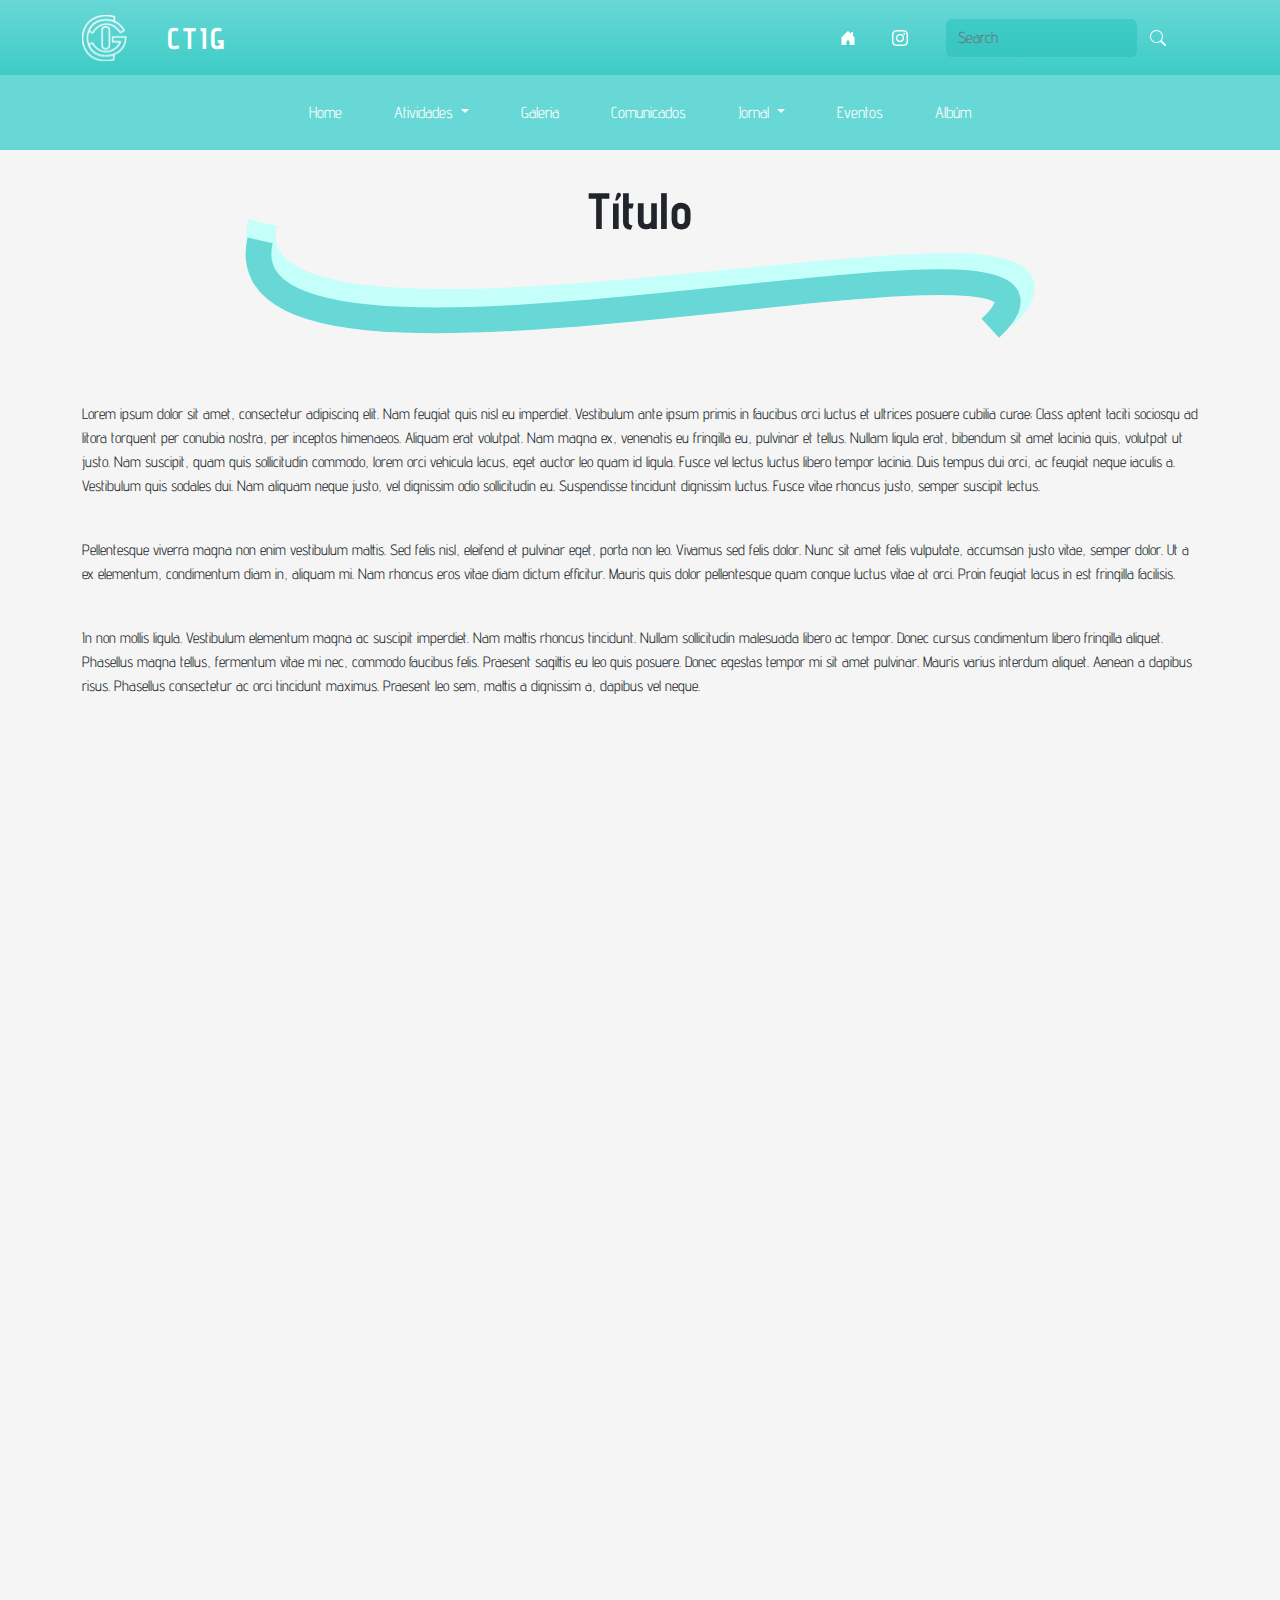
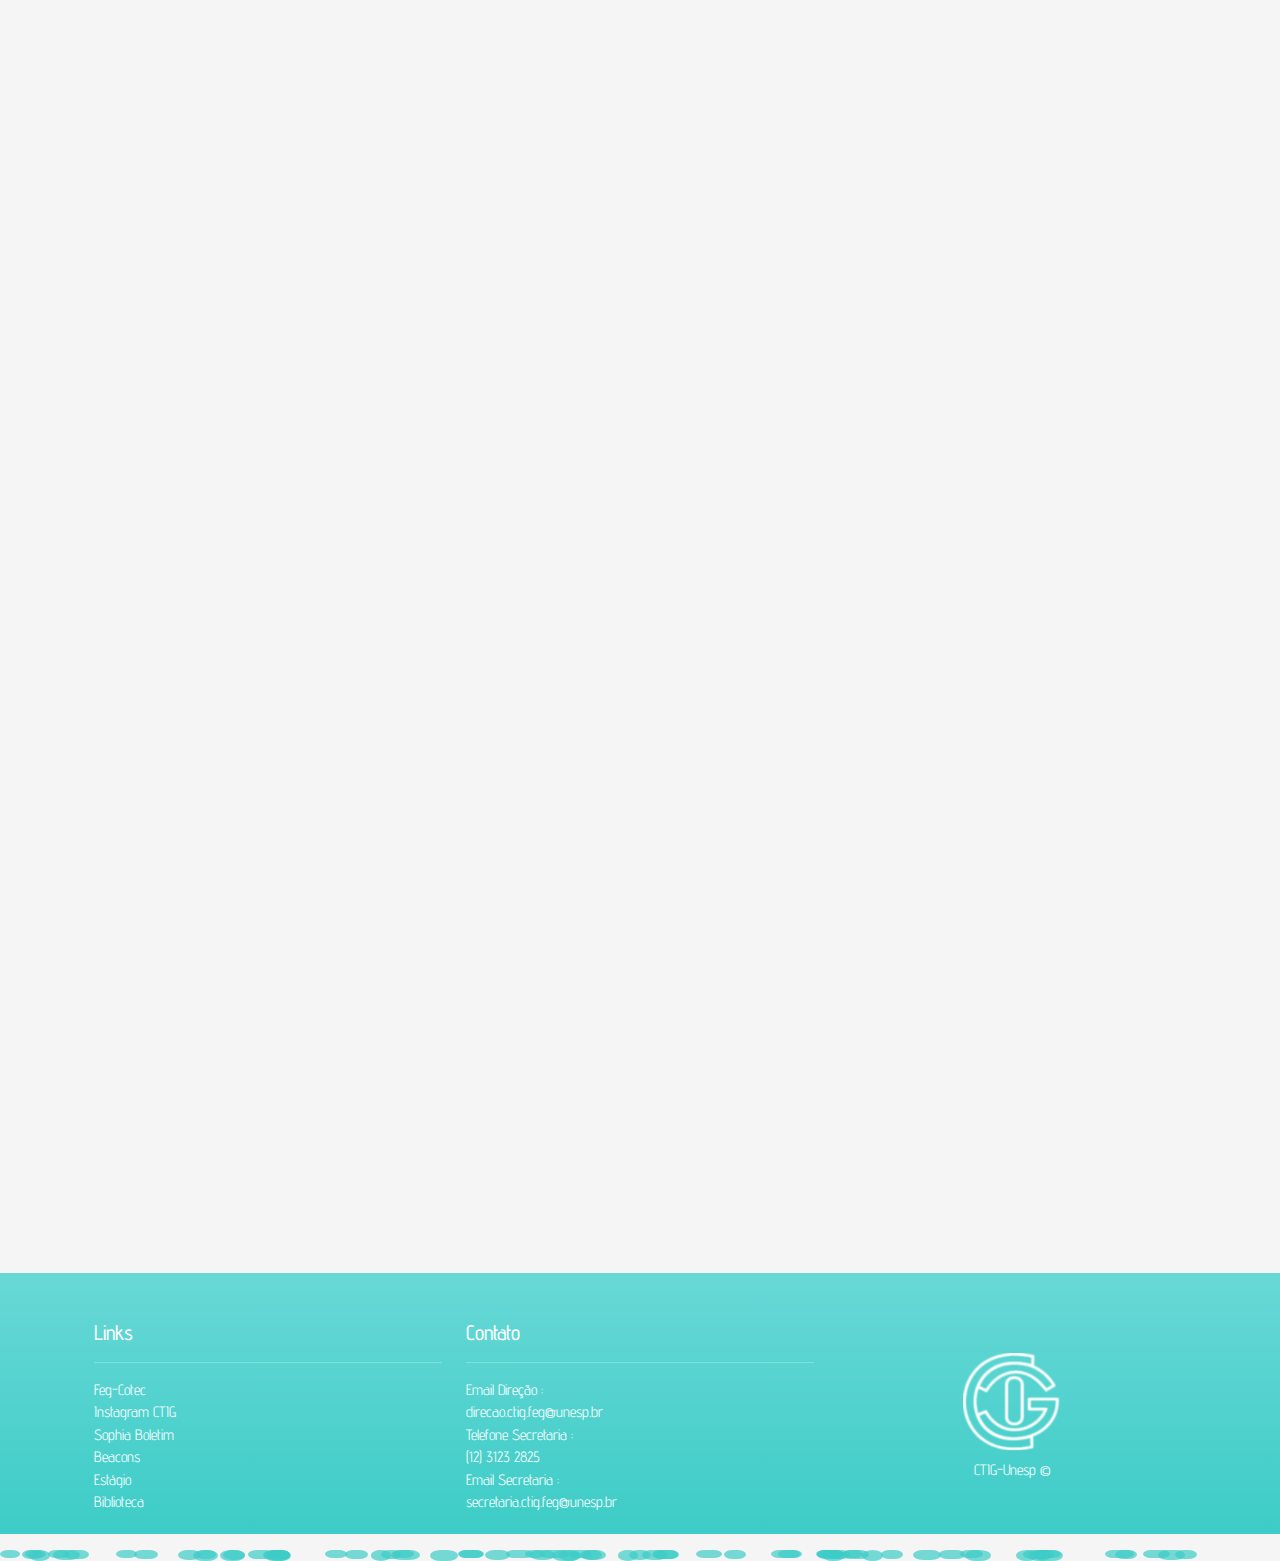
<file: Atividades.html>
<!DOCTYPE html>
<html lang="en">
<head>
    <meta charset="UTF-8">
    <meta http-equiv="X-UA-Compatible" content="IE=edge">
    <meta name="viewport" content="width=device-width, initial-scale=1.0">
    <title>CTIG - Notícia</title>
    <link rel="icon" href="img/ctig_icon_site.webp">
    <link rel="stylesheet" href="css/bootstrap.min.css">
    <link rel="stylesheet" href="style.css">
    <link rel="preconnect" href="https://fonts.googleapis.com">
<link rel="preconnect" href="https://fonts.gstatic.com" crossorigin>
<link href="https://fonts.googleapis.com/css2?family=Advent+Pro:wght@400;500;700&display=swap" rel="stylesheet">
</head>
<style>
  @media (max-width:375px) and (min-width:320px)
  {
    .confetti li{
    background-color:rgba(61, 204, 199, 0.7);
    position: absolute;
    top: 2170px;
    left: 0;
  }
  @keyframes up {
    from {
      opacity: 0;
      transform: translateY(0);
    }
    50% {
      opacity: 1;
    }
    to {
      transform: translateY(-470px) rotate(960deg);
      
    }
  }
  }
  @media (max-width:475px) and (min-width:376px)
  {
    .confetti li{
    background-color:rgba(61, 204, 199, 0.7);
    position: absolute;
    top: 2080px;
    left: 0;
  }
  @keyframes up {
    from {
      opacity: 0;
      transform: translateY(0);
    }
    50% {
      opacity: 1;
    }
    to {
      transform: translateY(-470px) rotate(960deg);
      
    }
  }
  }
  @media (max-width:579px) and (min-width:476px)
  {
    .confetti li{
    background-color:rgba(61, 204, 199, 0.7);
    position: absolute;
    top: 2000px;
    left: 0;
  }
  @keyframes up {
    from {
      opacity: 0;
      transform: translateY(0);
    }
    50% {
      opacity: 1;
    }
    to {
      transform: translateY(-570px) rotate(960deg);
      
    }
  }
  }
@media (min-width: 580px) and (max-width: 767px) { 
  .confetti li{
    background-color:rgba(61, 204, 199, 0.7);
    position: absolute;
    top: 2300px;
    left: 0;
  }
  @keyframes up {
    from {
      opacity: 0;
      transform: translateY(0);
    }
    50% {
      opacity: 1;
    }
    to {
      transform: translateY(-600px) rotate(960deg);
      
    }
  }
 }

@media (min-width: 768px) and (max-width: 991px){ 
  .confetti li{
    background-color:rgba(61, 204, 199, 0.7);
    position: absolute;
    top: 2600px;
    left: 0;
  }
  @keyframes up {
    from {
      opacity: 0;
      transform: translateY(0);
    }
    50% {
      opacity: 1;
    }
    to {
      transform: translateY(-900px) rotate(960deg);
      
    }
  }
 }

@media (min-width: 992px) and (max-width: 1199px) { 
  .confetti li{
    background-color:rgba(61, 204, 199, 0.7);
    position: absolute;
    top: 3000px;
    left: 0;
  }
  @keyframes up {
    from {
      opacity: 0;
      transform: translateY(0);
    }
    50% {
      opacity: 1;
    }
    to {
      transform: translateY(-1100px) rotate(960deg);
      
    }
  }
 }

@media (min-width: 1200px) and (max-width: 1399px) { 
  .confetti li{
    background-color:rgba(61, 204, 199, 0.7);
    position: absolute;
    top: 3150px;
    left: 0;
  }
  @keyframes up {
    from {
      opacity: 0;
      transform: translateY(0);
    }
    50% {
      opacity: 1;
    }
    to {
      transform: translateY(-1200px) rotate(960deg);
      
    }
  }
 }

@media (min-width: 1400px) { 
  .confetti li{
    background-color:rgba(61, 204, 199, 0.7);
    position: absolute;
    top: 3300px;
    left: 0;
  }
  @keyframes up {
    from {
      opacity: 0;
      transform: translateY(0);
    }
    50% {
      opacity: 1;
    }
    to {
      transform: translateY(-1200px) rotate(960deg);
      
    }
  }
 }
</style>
<body>
  <header class="header">
    <nav id="header-nav"  class="navbar navbar-expand-lg fixed-top">
          <div id="header" class="container">
              <div class="navbar-header">
                  <a href="index.html" class="logo">
                      <div class="logo-img" alt="Logo image">
                        <svg viewBox="0 0 62 64" fill="none" xmlns="http://www.w3.org/2000/svg" xmlns:xlink="http://www.w3.org/1999/xlink">
                          <path fill="url(#a)" d="M0 0h62v64H0z"/>
                          <defs>
                            <pattern id="a" patternContentUnits="objectBoundingBox" width="1" height="1">
                              <use xlink:href="#b" transform="scale(.00506 .0049)"/>
                            </pattern>
                            <image loading="lazy" id="b" width="198" height="204" xlink:href="[data-uri]"/>
                          </defs>
                        </svg>
                        </div>
                  </a>
                  <div class="navbar-brand">
                      <a href="index.html"><h1>CTIG</h1></a>
                  </div>
              </div>
              <button class="navbar-toggler" type="button" data-bs-toggle="offcanvas" data-bs-target="#offcanvasNavbar" aria-controls="offcanvasNavbar">
                <svg xmlns="http://www.w3.org/2000/svg" width="40" height="32" fill="currentColor" class="bi bi-list" viewBox="0 0 16 16">
                  <path fill-rule="evenodd" d="M2.5 12a.5.5 0 0 1 .5-.5h10a.5.5 0 0 1 0 1H3a.5.5 0 0 1-.5-.5zm0-4a.5.5 0 0 1 .5-.5h10a.5.5 0 0 1 0 1H3a.5.5 0 0 1-.5-.5zm0-4a.5.5 0 0 1 .5-.5h10a.5.5 0 0 1 0 1H3a.5.5 0 0 1-.5-.5z"/>
                </svg>
              </button>
              <div data-navbar-top class="offcanvas offcanvas-end" tabindex="-1" id="offcanvasNavbar" aria-labelledby="offcanvasNavbarLabel">
                <div class="offcanvas-header">
                  <h5 class="offcanvas-title" id="offcanvasNavbarLabel">CTIG</h5>
                  <button type="button" class="btn-close" data-bs-dismiss="offcanvas" aria-label="Close"></button>
                </div>
                
              </button>
              
              <div data-navbar-top class="offcanvas-body" id="navbarNav">
                <div class="pad"><hr class="division"></div>
                  <ul class="navbar-nav offcanvas-top justify-content-end flex-grow-1 pe-3">
                    <li class="nav-item">
                      <a class="nav-link" href="index.html">
                        <svg xmlns="http://www.w3.org/2000/svg" width="16" height="16" fill="currentColor" class="big" viewBox="0 0 16 16">
                          <path d="M6.5 14.5v-3.505c0-.245.25-.495.5-.495h2c.25 0 .5.25.5.5v3.5a.5.5 0 0 0 .5.5h4a.5.5 0 0 0 .5-.5v-7a.5.5 0 0 0-.146-.354L13 5.793V2.5a.5.5 0 0 0-.5-.5h-1a.5.5 0 0 0-.5.5v1.293L8.354 1.146a.5.5 0 0 0-.708 0l-6 6A.5.5 0 0 0 1.5 7.5v7a.5.5 0 0 0 .5.5h4a.5.5 0 0 0 .5-.5z"/>
                        </svg>
                        </a>
                        <div class="container text-left">
                          <div class="row">
                            <a href="index.html" class="col-6 links">
                              Home
                            </a>
                            <div class="col-6 dropdown">
                              <a class="links dropdown-toggle" href="#" role="button" data-bs-toggle="dropdown" aria-expanded="false">
                                Atividades
                              </a>
                              <ul class="dropdown-menu">
                                <li><a class="dropdown-item" href="#">Portas Abertas</a></li>
                                <li><a class="dropdown-item" href="#">Bienal do livro</a></li>
                                <li><a class="dropdown-item" href="#">Interclasse</a></li>
                              </ul>
                            </div>
                          </div>
                    </li>
                    <li class="nav-item">
                      <a class="nav-link" href="https://www.instagram.com/ctig.unesp/"><svg xmlns="http://www.w3.org/2000/svg" width="16" height="16" fill="currentColor" class="big" viewBox="0 0 16 16">
                        <path d="M8 0C5.829 0 5.556.01 4.703.048 3.85.088 3.269.222 2.76.42a3.917 3.917 0 0 0-1.417.923A3.927 3.927 0 0 0 .42 2.76C.222 3.268.087 3.85.048 4.7.01 5.555 0 5.827 0 8.001c0 2.172.01 2.444.048 3.297.04.852.174 1.433.372 1.942.205.526.478.972.923 1.417.444.445.89.719 1.416.923.51.198 1.09.333 1.942.372C5.555 15.99 5.827 16 8 16s2.444-.01 3.298-.048c.851-.04 1.434-.174 1.943-.372a3.916 3.916 0 0 0 1.416-.923c.445-.445.718-.891.923-1.417.197-.509.332-1.09.372-1.942C15.99 10.445 16 10.173 16 8s-.01-2.445-.048-3.299c-.04-.851-.175-1.433-.372-1.941a3.926 3.926 0 0 0-.923-1.417A3.911 3.911 0 0 0 13.24.42c-.51-.198-1.092-.333-1.943-.372C10.443.01 10.172 0 7.998 0h.003zm-.717 1.442h.718c2.136 0 2.389.007 3.232.046.78.035 1.204.166 1.486.275.373.145.64.319.92.599.28.28.453.546.598.92.11.281.24.705.275 1.485.039.843.047 1.096.047 3.231s-.008 2.389-.047 3.232c-.035.78-.166 1.203-.275 1.485a2.47 2.47 0 0 1-.599.919c-.28.28-.546.453-.92.598-.28.11-.704.24-1.485.276-.843.038-1.096.047-3.232.047s-2.39-.009-3.233-.047c-.78-.036-1.203-.166-1.485-.276a2.478 2.478 0 0 1-.92-.598 2.48 2.48 0 0 1-.6-.92c-.109-.281-.24-.705-.275-1.485-.038-.843-.046-1.096-.046-3.233 0-2.136.008-2.388.046-3.231.036-.78.166-1.204.276-1.486.145-.373.319-.64.599-.92.28-.28.546-.453.92-.598.282-.11.705-.24 1.485-.276.738-.034 1.024-.044 2.515-.045v.002zm4.988 1.328a.96.96 0 1 0 0 1.92.96.96 0 0 0 0-1.92zm-4.27 1.122a4.109 4.109 0 1 0 0 8.217 4.109 4.109 0 0 0 0-8.217zm0 1.441a2.667 2.667 0 1 1 0 5.334 2.667 2.667 0 0 1 0-5.334z"/>
                      </svg></a>
                      <div class="container text-left">
                        <div class="row">
                          <a href="Galeria.html" class="col links">
                            Galeria
                          </a>
                          <a href="Comunicados.html" class="col-6 links">
                            Comunicados
                          </a>

                        </div>
                      </div>
                    </li>
                    <li id="small" class="nav-item">
                      <div class="container text-left">
                        <div class="row">
                          <div class="col-6 dropdown">
                            <a class="links dropdown-toggle" href="#" role="button" data-bs-toggle="dropdown" aria-expanded="false">
                              Jornal
                            </a>
                            <ul class="dropdown-menu">
                              <li><a class="dropdown-item" href="Jornal.html">1°Edição</a></li>
                              <li><a class="dropdown-item disabled" href="#">2°Edição em breve</a></li>
                            </ul>
                          </div>
                          <a href="Eventos.html" class="col links">
                            Eventos
                          </a>
                        </div>
                      </div>
                    </li>
                    <li id="small" class="nav-item">
                      <div class="container text-left">
                        <div class="row">
                          <a href="Álbum.html" class="col links">
                            Albúm
                          </a>
                        </div>
                      </div>
                    </li>
                    <hr class="division">
                    <li>
                      <div class="row">
                        <div class="col links">
                          <div class="offcanvas-globe">
                            <svg xmlns="http://www.w3.org/2000/svg" fill="currentColor" width="16" height="16" class="bi bi-globe" viewBox="0 0 16 16">
                              <path d="M0 8a8 8 0 1 1 16 0A8 8 0 0 1 0 8zm7.5-6.923c-.67.204-1.335.82-1.887 1.855A7.97 7.97 0 0 0 5.145 4H7.5V1.077zM4.09 4a9.267 9.267 0 0 1 .64-1.539 6.7 6.7 0 0 1 .597-.933A7.025 7.025 0 0 0 2.255 4H4.09zm-.582 3.5c.03-.877.138-1.718.312-2.5H1.674a6.958 6.958 0 0 0-.656 2.5h2.49zM4.847 5a12.5 12.5 0 0 0-.338 2.5H7.5V5H4.847zM8.5 5v2.5h2.99a12.495 12.495 0 0 0-.337-2.5H8.5zM4.51 8.5a12.5 12.5 0 0 0 .337 2.5H7.5V8.5H4.51zm3.99 0V11h2.653c.187-.765.306-1.608.338-2.5H8.5zM5.145 12c.138.386.295.744.468 1.068.552 1.035 1.218 1.65 1.887 1.855V12H5.145zm.182 2.472a6.696 6.696 0 0 1-.597-.933A9.268 9.268 0 0 1 4.09 12H2.255a7.024 7.024 0 0 0 3.072 2.472zM3.82 11a13.652 13.652 0 0 1-.312-2.5h-2.49c.062.89.291 1.733.656 2.5H3.82zm6.853 3.472A7.024 7.024 0 0 0 13.745 12H11.91a9.27 9.27 0 0 1-.64 1.539 6.688 6.688 0 0 1-.597.933zM8.5 12v2.923c.67-.204 1.335-.82 1.887-1.855.173-.324.33-.682.468-1.068H8.5zm3.68-1h2.146c.365-.767.594-1.61.656-2.5h-2.49a13.65 13.65 0 0 1-.312 2.5zm2.802-3.5a6.959 6.959 0 0 0-.656-2.5H12.18c.174.782.282 1.623.312 2.5h2.49zM11.27 2.461c.247.464.462.98.64 1.539h1.835a7.024 7.024 0 0 0-3.072-2.472c.218.284.418.598.597.933zM10.855 4a7.966 7.966 0 0 0-.468-1.068C9.835 1.897 9.17 1.282 8.5 1.077V4h2.355z"></path>
                            </svg><a href="https://beacons.ai/ctig.unesp">Beacons</a>
                          </div>
                        </div>
                        <div  class="col links">
                          <div class="offcanvas-insta">
                            <svg xmlns="http://www.w3.org/2000/svg" fill="currentColor" class="bi bi-instagram" width="16" height="16" viewBox="0 0 16 16">
                              <path d="M8 0C5.829 0 5.556.01 4.703.048 3.85.088 3.269.222 2.76.42a3.917 3.917 0 0 0-1.417.923A3.927 3.927 0 0 0 .42 2.76C.222 3.268.087 3.85.048 4.7.01 5.555 0 5.827 0 8.001c0 2.172.01 2.444.048 3.297.04.852.174 1.433.372 1.942.205.526.478.972.923 1.417.444.445.89.719 1.416.923.51.198 1.09.333 1.942.372C5.555 15.99 5.827 16 8 16s2.444-.01 3.298-.048c.851-.04 1.434-.174 1.943-.372a3.916 3.916 0 0 0 1.416-.923c.445-.445.718-.891.923-1.417.197-.509.332-1.09.372-1.942C15.99 10.445 16 10.173 16 8s-.01-2.445-.048-3.299c-.04-.851-.175-1.433-.372-1.941a3.926 3.926 0 0 0-.923-1.417A3.911 3.911 0 0 0 13.24.42c-.51-.198-1.092-.333-1.943-.372C10.443.01 10.172 0 7.998 0h.003zm-.717 1.442h.718c2.136 0 2.389.007 3.232.046.78.035 1.204.166 1.486.275.373.145.64.319.92.599.28.28.453.546.598.92.11.281.24.705.275 1.485.039.843.047 1.096.047 3.231s-.008 2.389-.047 3.232c-.035.78-.166 1.203-.275 1.485a2.47 2.47 0 0 1-.599.919c-.28.28-.546.453-.92.598-.28.11-.704.24-1.485.276-.843.038-1.096.047-3.232.047s-2.39-.009-3.233-.047c-.78-.036-1.203-.166-1.485-.276a2.478 2.478 0 0 1-.92-.598 2.48 2.48 0 0 1-.6-.92c-.109-.281-.24-.705-.275-1.485-.038-.843-.046-1.096-.046-3.233 0-2.136.008-2.388.046-3.231.036-.78.166-1.204.276-1.486.145-.373.319-.64.599-.92.28-.28.546-.453.92-.598.282-.11.705-.24 1.485-.276.738-.034 1.024-.044 2.515-.045v.002zm4.988 1.328a.96.96 0 1 0 0 1.92.96.96 0 0 0 0-1.92zm-4.27 1.122a4.109 4.109 0 1 0 0 8.217 4.109 4.109 0 0 0 0-8.217zm0 1.441a2.667 2.667 0 1 1 0 5.334 2.667 2.667 0 0 1 0-5.334z"/>
                            </svg><a href="https://www.instagram.com/ctig.unesp/">Instagram</a>
                          </div>
                        </div>
                      </div>
                      
                    </li>
                    <hr class="division">
                    <li class="nav-item">
                      <form class="form d-flex" role="search">
                        <input data-form class="form-control " type="search" placeholder="Search" aria-label="Search">
                        <button class="btn" type="submit"><svg xmlns="http://www.w3.org/2000/svg" width="16" height="16" fill="currentColor" class="bi bi-search" viewBox="0 0 16 16">
                          <path d="M11.742 10.344a6.5 6.5 0 1 0-1.397 1.398h-.001c.03.04.062.078.098.115l3.85 3.85a1 1 0 0 0 1.415-1.414l-3.85-3.85a1.007 1.007 0 0 0-.115-.1zM12 6.5a5.5 5.5 0 1 1-11 0 5.5 5.5 0 0 1 11 0z"/>
                        </svg></button>
                      </form>
                    </li>
                    
                  </ul>
                </div>
          </div>
      </nav>
      <nav class="sticky-top nav-2 navbar-default">
        <ul class="nav justify-content-center">
          <li class="nav-item">
            <a class="nav-link" href="index.html">Home</a>
          </li>
          <li class="nav-item dropdown">
            <a class="nav-link dropdown-toggle" href="#" role="button" data-bs-toggle="dropdown" aria-expanded="false">
              Atividades
            </a>
            <ul class="dropdown-menu">
              <li><a class="dropdown-item" href="#">Portas Abertas</a></li>
              <li><a class="dropdown-item" href="#">Bienal do livro</a></li>
              <li><a class="dropdown-item" href="#">Interclasse</a></li>
            </ul>
          </li>
          <li class="nav-item">
            <a class="nav-link" href="Galeria.html">Galeria</a>
          </li>
          <li class="nav-item">
            <a class="nav-link" href="Comunicados.html">Comunicados</a>
          </li>
          <li class="nav-item dropdown">
            <a class="nav-link dropdown-toggle" href="#" role="button" data-bs-toggle="dropdown" aria-expanded="false">
              Jornal
            </a>
            <ul class="dropdown-menu">
              <li><a class="dropdown-item" href="Jornal.html">1°Edição</a></li>
              <li><a class="dropdown-item disabled" href="Jornal.html">2°Edição em breve</a></li>
            </ul>
          </li>
          <li class="nav-item">
            <a class="nav-link" href="Eventos.html">Eventos</a>
          </li>
          <li class="nav-item">
            <a class="nav-link" href="Álbum.html">Albúm</a>
          </li>
        </ul>
      </nav>
  </header>
      <div class="container nav-pad" id="main-content">
        <div data-animate-show class="title"><h1>Título</h1></div>
        <div class="xs-only">
          <div data-animate-feed>
            <svg class="faixa" viewBox="0 0 1286 194" fill="none" xmlns="http://www.w3.org/2000/svg">
              <path d="M1233.94 156.127C1486.19 -77.5145 -47.1595 331.607 27.6539 5.99991" stroke="#C4FFF9" stroke-width="48"/>
              <path d="M1214.08 178C1466.32 -55.6417 -51.1318 360.439 23.6817 34.8323" stroke="#68D8D6" stroke-width="42"/>
              </svg>
          </div>
      </div>
        <div class="text-news"> <p data-animate-news>Lorem ipsum dolor sit amet, consectetur adipiscing elit. Nam feugiat quis nisl eu imperdiet. Vestibulum ante ipsum primis in faucibus orci luctus et ultrices posuere cubilia curae; Class aptent taciti sociosqu ad litora torquent per conubia nostra, per inceptos himenaeos. Aliquam erat volutpat. Nam magna ex, venenatis eu fringilla eu, pulvinar et tellus. Nullam ligula erat, bibendum sit amet lacinia quis, volutpat ut justo. Nam suscipit, quam quis sollicitudin commodo, lorem orci vehicula lacus, eget auctor leo quam id ligula. Fusce vel lectus luctus libero tempor lacinia. Duis tempus dui orci, ac feugiat neque iaculis a. Vestibulum quis sodales dui. Nam aliquam neque justo, vel dignissim odio sollicitudin eu. Suspendisse tincidunt dignissim luctus. Fusce vitae rhoncus justo, semper suscipit lectus. </p> <br> 
           <p data-animate-news>Pellentesque viverra magna non enim vestibulum mattis. Sed felis nisl, eleifend et pulvinar eget, porta non leo. Vivamus sed felis dolor. Nunc sit amet felis vulputate, accumsan justo vitae, semper dolor. Ut a ex elementum, condimentum diam in, aliquam mi. Nam rhoncus eros vitae diam dictum efficitur. Mauris quis dolor pellentesque quam congue luctus vitae at orci. Proin feugiat lacus in est fringilla facilisis. </p> <br> 
           <p data-animate-news> In non mollis ligula. Vestibulum elementum magna ac suscipit imperdiet. Nam mattis rhoncus tincidunt. Nullam sollicitudin malesuada libero ac tempor. Donec cursus condimentum libero fringilla aliquet. Phasellus magna tellus, fermentum vitae mi nec, commodo faucibus felis. Praesent sagittis eu leo quis posuere. Donec egestas tempor mi sit amet pulvinar. Mauris varius interdum aliquet. Aenean a dapibus risus. Phasellus consectetur ac orci tincidunt maximus. Praesent leo sem, mattis a dignissim a, dapibus vel neque. </p> <br>
           <p data-animate-news> Donec egestas tempor mi sit amet pulvinar. Mauris varius interdum aliquet. Aenean a dapibus risus. Phasellus consectetur ac orci tincidunt maximus. Praesent leo sem, mattis a dignissim a, dapibus vel neque. </p>
        </div>
        <div class="xs-only">
          <div data-animate-news="" class="faixa2">
          <svg class="photos" viewBox="0 0 664 108" fill="none" xmlns="http://www.w3.org/2000/svg">
            <path d="M60 22C214.5 113 455 -34.5 603 58" stroke="#68D8D6" stroke-width="51"/>
            <path d="M47 44L69.5 55.5V73.5L59 60L47 44Z" fill="#3DCCC7"/>
            <path fill-rule="evenodd" clip-rule="evenodd" d="M76.3013 38.8318L87.5 36.3318C93.4895 28.367 50.4539 9.33729 0.5 22.5318C2.52724 23.626 4.44493 24.6161 6.26952 25.5582C16.9327 31.0636 24.4159 34.9272 32 48.3318L32.3306 48.2609C32.3865 48.4503 32.443 48.6406 32.5 48.8319C19.4006 53.4367 12.2296 58.2136 0 73.832C30.5212 68.3167 44.815 69.8233 69.5 73.832C60.5854 61.4517 53.4267 51.9657 47.7533 44.9537L76.3013 38.8318Z" fill="#68D8D6"/>
            <path fill-rule="evenodd" clip-rule="evenodd" d="M603.5 56.5C629.339 52.1558 643.439 50.4176 663.5 56.5C657.943 58.1361 653.6 61.141 647.783 65.5638C642.952 69.5741 635.136 80.0157 635 83C635 83 635 83 635 83C635 83 635 83 635 83C649.378 89.7833 656.061 94.7967 664 107.5C618.887 99.7573 611.124 101.228 582.266 106.694C580.894 106.954 579.474 107.223 578 107.5C578.671 107.202 579.33 106.905 579.979 106.609C579.901 106.632 579.826 106.655 579.752 106.677C579.173 106.95 578.589 107.225 578 107.5C578.538 106.164 579.06 104.863 579.57 103.593L579.572 103.59C587.468 83.9273 592.35 71.7695 603.5 56.5Z" fill="#68D8D6"/>
            <path d="M578 73L590.5 78L578 107.5V73Z" fill="#3DCCC7"/>
            <path d="M285.456 27H298.816V31.4H289.856V38.48H295.456L294.016 42.68H289.856V55H285.456V27ZM318.282 47.64C318.282 49.88 317.669 51.7333 316.442 53.2C315.216 54.6667 313.362 55.4 310.882 55.4C308.402 55.4 306.522 54.6667 305.242 53.2C303.989 51.7067 303.362 49.8533 303.362 47.64V42.36C303.362 39.8267 304.002 37.8933 305.282 36.56C306.589 35.2 308.456 34.52 310.882 34.52C313.202 34.52 315.016 35.2267 316.322 36.64C317.629 38.0267 318.282 39.9333 318.282 42.36V47.64ZM313.922 42.36C313.922 40.9467 313.629 40.0267 313.042 39.6C312.456 39.1733 311.736 38.96 310.882 38.96C308.802 38.96 307.762 40.0933 307.762 42.36V48.04C307.762 49.1067 308.056 49.88 308.642 50.36C309.229 50.84 309.976 51.08 310.882 51.08C311.762 51.08 312.482 50.8267 313.042 50.32C313.629 49.8133 313.922 49.0533 313.922 48.04V42.36ZM331.692 55.52C327.638 55.44 325.612 53.5067 325.612 49.72V27H330.092V34.96H333.892L332.932 39.08H330.092V49.72C330.092 50.6267 330.345 51.24 330.852 51.56C331.358 51.8533 332.078 52 333.012 52L331.692 55.52ZM356.868 47.64C356.868 49.88 356.255 51.7333 355.028 53.2C353.801 54.6667 351.948 55.4 349.468 55.4C346.988 55.4 345.108 54.6667 343.828 53.2C342.575 51.7067 341.948 49.8533 341.948 47.64V42.36C341.948 39.8267 342.588 37.8933 343.868 36.56C345.175 35.2 347.041 34.52 349.468 34.52C351.788 34.52 353.601 35.2267 354.908 36.64C356.215 38.0267 356.868 39.9333 356.868 42.36V47.64ZM352.508 42.36C352.508 40.9467 352.215 40.0267 351.628 39.6C351.041 39.1733 350.321 38.96 349.468 38.96C347.388 38.96 346.348 40.0933 346.348 42.36V48.04C346.348 49.1067 346.641 49.88 347.228 50.36C347.815 50.84 348.561 51.08 349.468 51.08C350.348 51.08 351.068 50.8267 351.628 50.32C352.215 49.8133 352.508 49.0533 352.508 48.04V42.36ZM368.278 49.48C368.278 49.96 368.518 50.4133 368.998 50.84C369.504 51.2667 370.264 51.48 371.278 51.48C372.158 51.48 372.838 51.2667 373.318 50.84C373.798 50.3867 374.038 49.8667 374.038 49.28C374.038 48.4533 373.731 47.84 373.118 47.44C372.531 47.04 371.571 46.6 370.238 46.12C369.091 45.7467 368.144 45.3733 367.398 45C366.651 44.6267 365.984 44.0667 365.398 43.32C364.811 42.5733 364.464 41.6 364.358 40.4C364.278 39.4933 364.451 38.5867 364.878 37.68C365.331 36.7467 366.078 35.9867 367.118 35.4C368.184 34.7867 369.544 34.48 371.198 34.48C372.051 34.48 372.798 34.5733 373.438 34.76C374.104 34.92 374.624 35.0933 374.998 35.28C375.371 35.4667 375.598 35.5867 375.678 35.64L374.398 39.72C374.344 39.6667 374.198 39.5733 373.958 39.44C373.744 39.28 373.398 39.1333 372.918 39C372.438 38.8667 371.864 38.8 371.198 38.8C369.758 38.8 369.038 39.2 369.038 40C369.038 40.16 369.064 40.32 369.118 40.48C369.198 40.8533 369.478 41.1733 369.958 41.44C370.438 41.68 371.144 41.9733 372.078 42.32C373.384 42.8 374.478 43.28 375.358 43.76C376.264 44.2133 377.038 44.9067 377.678 45.84C378.344 46.7467 378.678 47.92 378.678 49.36C378.678 50.4533 378.411 51.48 377.878 52.44C377.344 53.3733 376.518 54.1333 375.398 54.72C374.304 55.3067 372.931 55.6 371.278 55.6C369.758 55.6 368.438 55.3467 367.318 54.84C366.224 54.3067 365.384 53.6133 364.798 52.76C364.238 51.9067 363.931 50.96 363.878 49.92L368.278 49.48Z" fill="black"/>
            </svg>
          </div>
        </div>
          <div class="xs-only">
          <div id="panel-empty" class="row">
            <div data-animate-about-left id="foto" class="col-6 lazyload"></div>
            <div data-animate-about-right id="foto" class="col-6 lazyload"></div>
          </div>
        </div>
          <div class="xs-only">
          <div data-animate-show class="nuvem img-fluid">
            <div class="panel2">
            <div id="panel" class="row">
                <div data-animate-about-left id="foto" class="col-6 lazyload"></div>
                <div data-animate-about-right id="foto" class="col-6 lazyload"></div>
              </div>
            </div>
           </div>
          </div>
    </div>
    <ul class="confetti">
      <li></li>
        <div class="container">
          <div class="xs-only">
            <div id="panel-empty" class="row">
                <div data-animate-about-left id="foto" class="col-6 lazyload"></div>
                <div data-animate-about-right id="foto" class="col-6 lazyload"></div>
              </div>
            </div>
            <div class="big-frame">
            <div id="panel-empty" class="row">       
                  <div data-animate-news id="foto2" class="col picture lazyload"></div>
              </div>
            </div>
      </div>
          </ul>
    </div>
    <footer class="panel-footer">
      <div class="container">
        <div class="row">
          <section id="footer-links" class="col-sm-4">
            <span><h3>Links</h3></span>
            <hr class="d-none d-sm-block">
            <a href="https://www.feg.unesp.br/#!/cotec">Feg-Cotec</a><br>
            <a href="https://www.instagram.com/ctig.unesp/">Instagram CTIG</a><br>
            <a href="http://200.145.14.80/sg_web/Acesso.aspx?ReturnUrl=%2fsg_web%2fdefault.aspx%3fescola%3d2370&escola=2370">Sophia Boletim</a><br>
            <a href="https://beacons.ai/ctig.unesp">Beacons</a><br>
            <a href="#">Estágio</a><br>
            <a href="https://www.feg.unesp.br/#!/biblioteca/">Biblioteca</a>
            <hr class="d-block d-sm-none">
          </section>
          <section id="footer-contact" class="col-sm-4">
            <span><h3>Contato</h3></span>
            <hr class="d-none d-sm-block">
            Email Direção : <br> <a href="mailto:direcao.ctig.feg@unesp.br">direcao.ctig.feg@unesp.br</a> <br>
            Telefone Secretaria : <br> <a href="tel:+551231232825">(12) 3123 2825</a> <br>
            Email Secretaria : <br> <a href="mailto:secretaria.ctig.feg@unesp.br">secretaria.ctig.feg@unesp.br</a>
            <hr class="d-block d-sm-none">
          </section>

          <section id="footer-logo-section" class="col-sm-4">
            <div id="footer-logo">
            <div id="footer-img" class="footer-img">
              <img loading="lazy" class="footer-img" src="img/CTIG-UNESP-footer.webp" alt="">
            </div>
            </div>
            CTIG-Unesp ©

          </section>

      </div>
    </footer>
      <script src="js/bootstrap.min.js"></script>
      <script src="jquery-3.6.0.min.js"></script>
      <script src="script.js"></script>
      <script>
          document.addEventListener("DOMContentLoaded", function() {
    var lazyBackgrounds = [].slice.call(document.querySelectorAll(".lazyload"));
  
    if ("IntersectionObserver" in window) {
      let lazyBackgroundObserver = new IntersectionObserver(function(entries, observer) {
        entries.forEach(function(entry) {
          if (entry.isIntersecting) {
            entry.target.classList.add("background-visible");
            lazyBackgroundObserver.unobserve(entry.target);
          }
        });
      });
  
      lazyBackgrounds.forEach(function(lazyBackground) {
        lazyBackgroundObserver.observe(lazyBackground);
      });
    }
  });
      </script>
      <script src="js/bootstrap.bundle.min.js"></script>
    
</body>
</html>
</file>
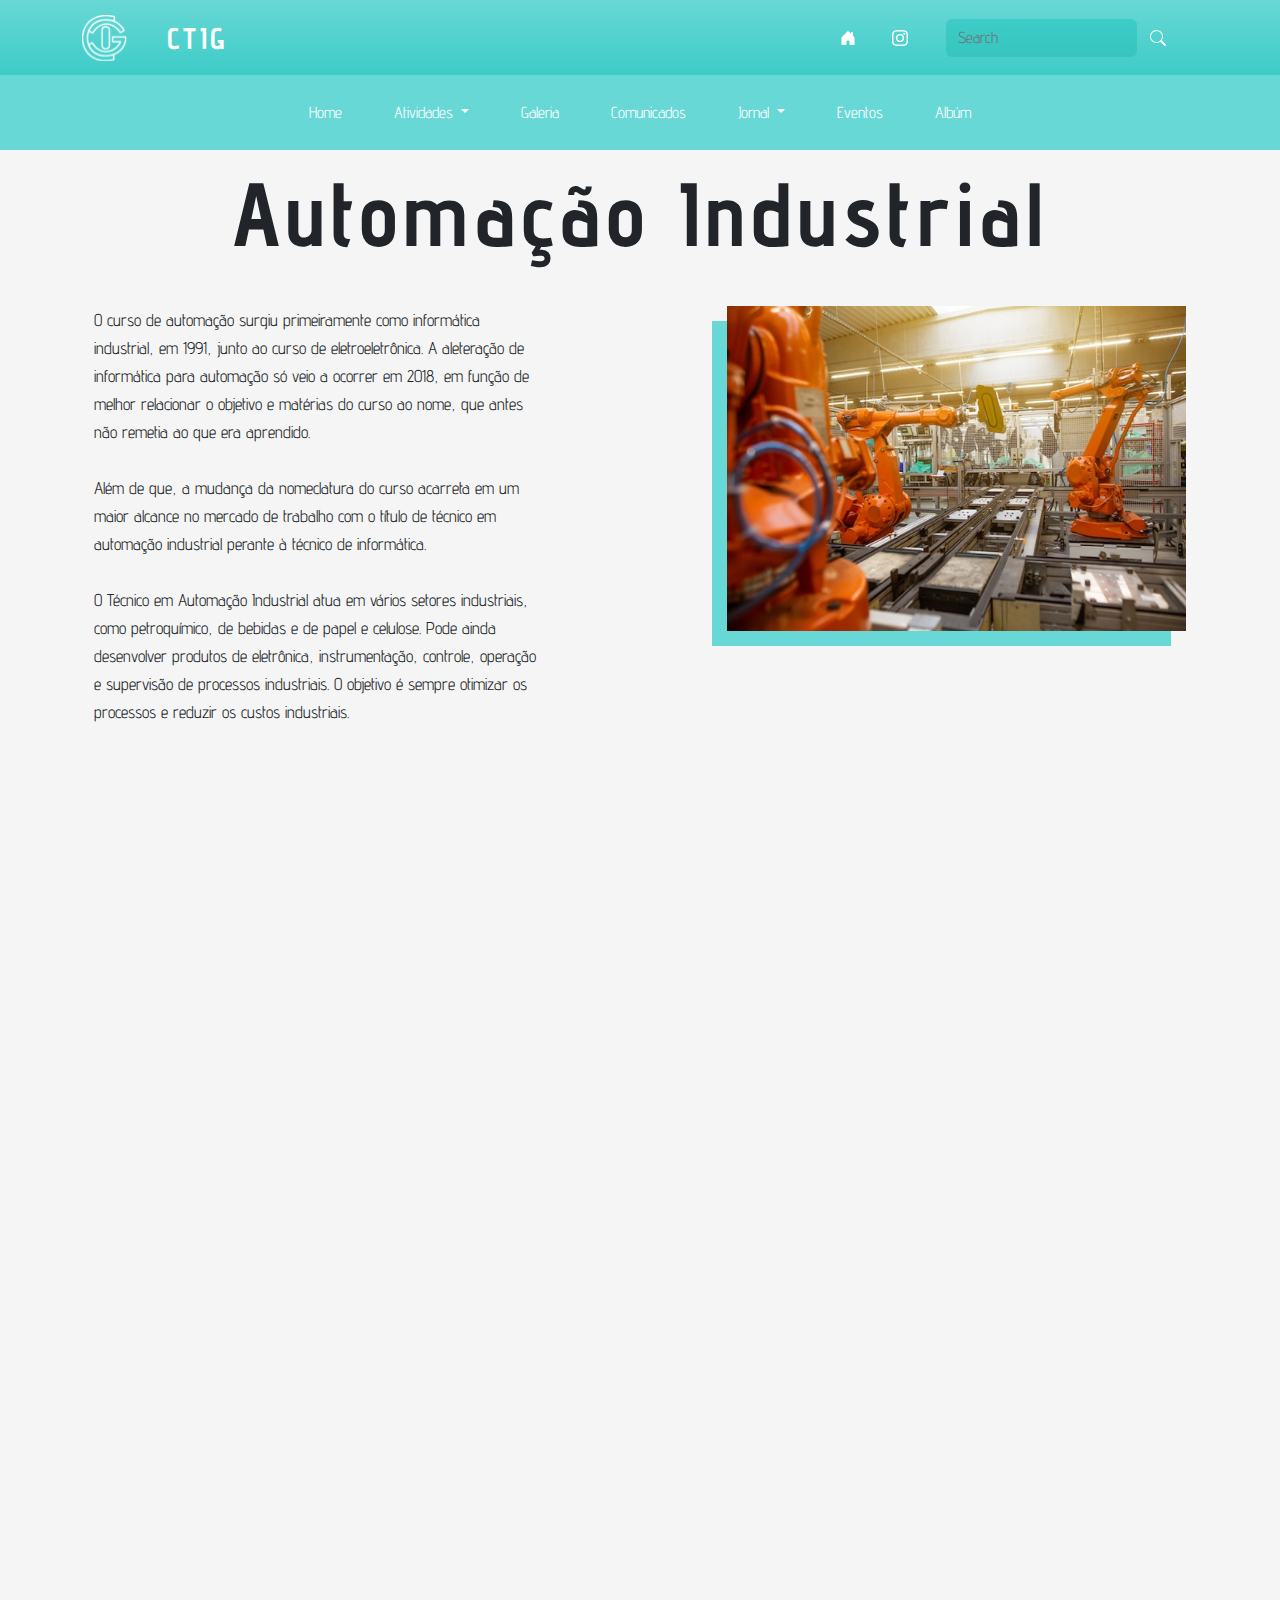
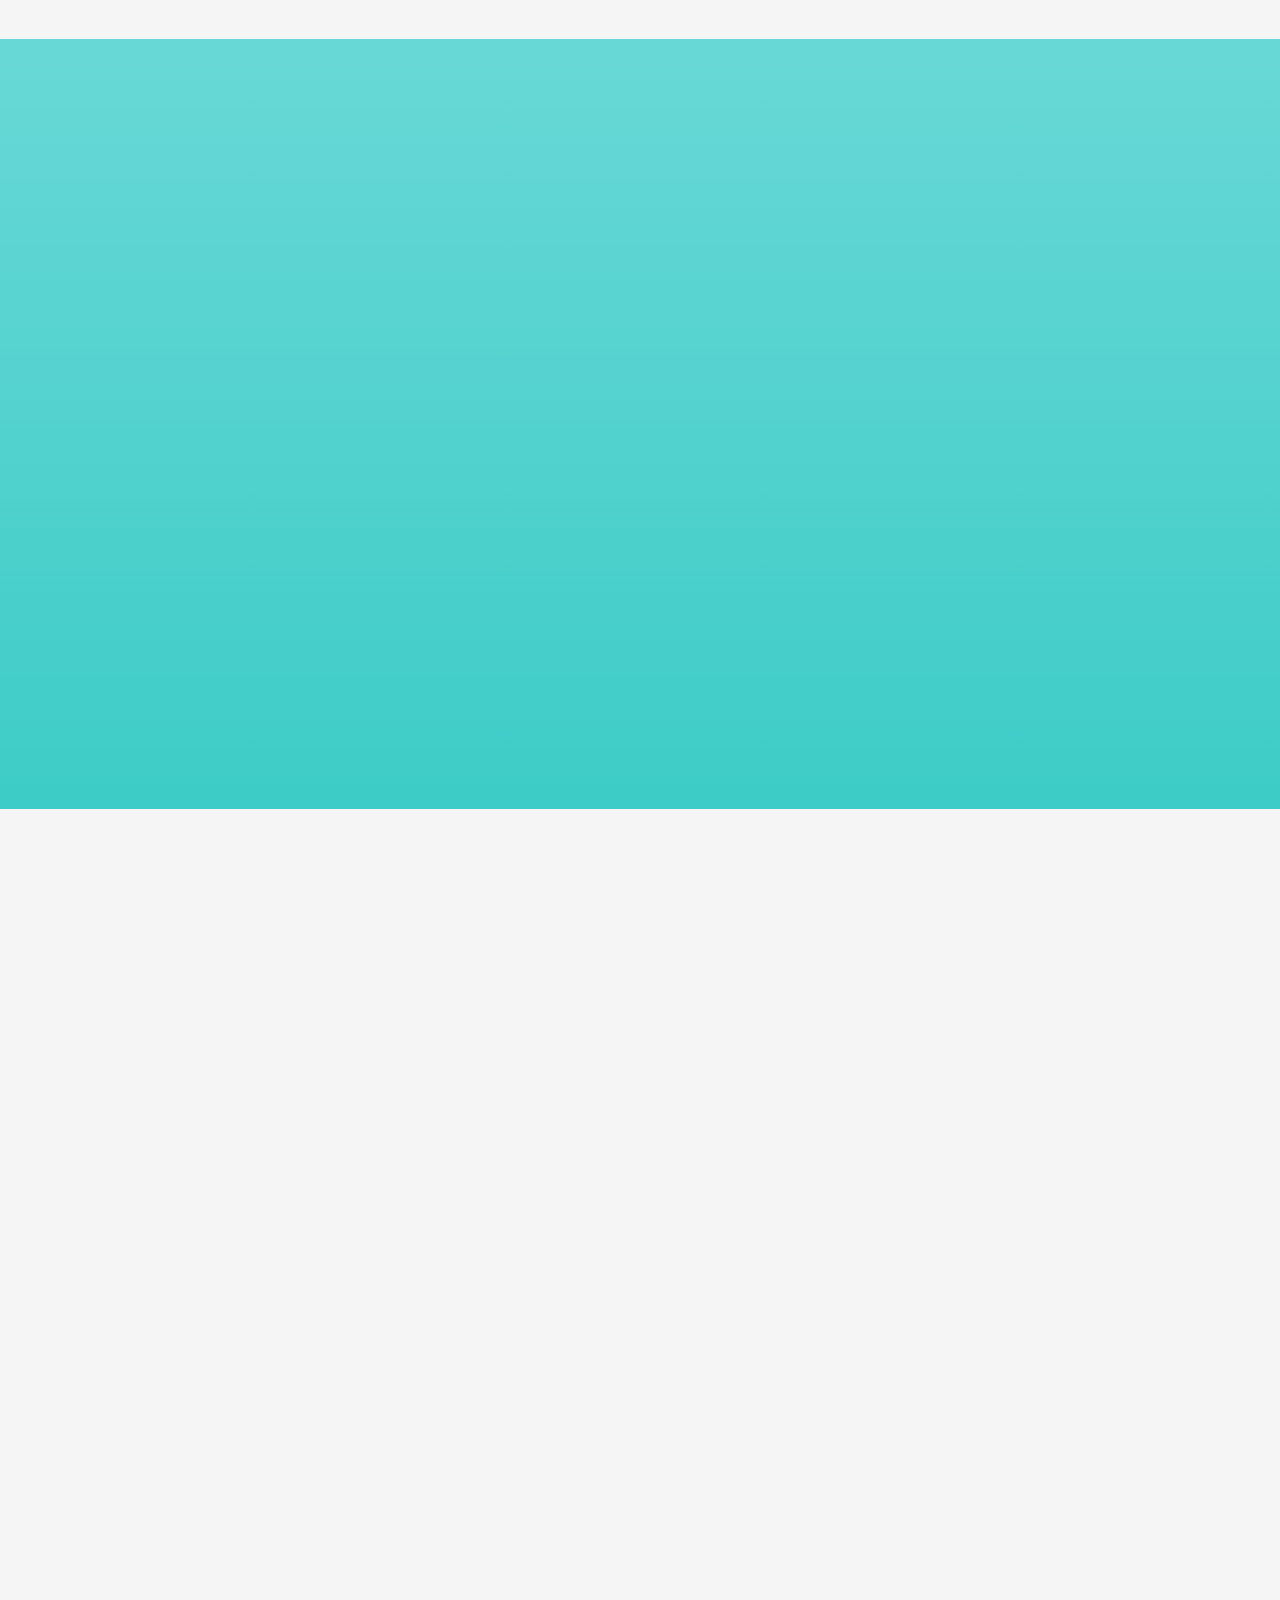
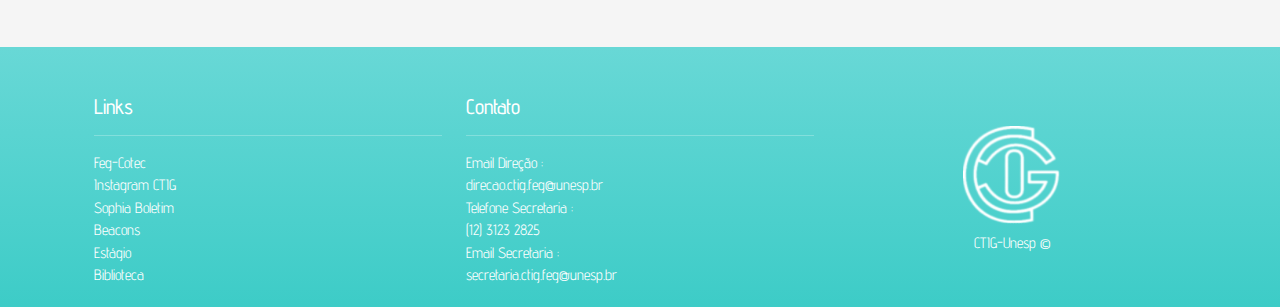
<file: Automacao.html>
<!DOCTYPE html>
<html lang="en">
<head>
    <meta charset="UTF-8">
    <meta http-equiv="X-UA-Compatible" content="IE=edge">
    <meta name="viewport" content="width=device-width, initial-scale=1.0">
    <title>CTIG - Automação Industrial</title>
    <link rel="icon" href="img/ctig_icon_site.webp">
    <link rel="stylesheet" href="css/bootstrap.min.css">
    <link rel="stylesheet" href="style.css">
    <link rel="preconnect" href="https://fonts.googleapis.com">
<link rel="preconnect" href="https://fonts.gstatic.com" crossorigin>
<link href="https://fonts.googleapis.com/css2?family=Advent+Pro:wght@400;500;700&display=swap" rel="stylesheet">
</head>
<body>
    <header class="header">
        <nav id="header-nav"  class="navbar navbar-expand-lg fixed-top">
              <div id="header" class="container">
                  <div class="navbar-header">
                      <a href="index.html" class="logo">
                          <div class="logo-img" alt="Logo image">
                            <svg viewBox="0 0 62 64" fill="none" xmlns="http://www.w3.org/2000/svg" xmlns:xlink="http://www.w3.org/1999/xlink">
                              <path fill="url(#a)" d="M0 0h62v64H0z"/>
                              <defs>
                                <pattern id="a" patternContentUnits="objectBoundingBox" width="1" height="1">
                                  <use xlink:href="#b" transform="scale(.00506 .0049)"/>
                                </pattern>
                                <image loading="lazy" id="b" width="198" height="204" xlink:href="[data-uri]"/>
                              </defs>
                            </svg>
                            </div>
                      </a>
                      <div class="navbar-brand">
                          <a href="index.html"><h1>CTIG</h1></a>
                      </div>
                  </div>
                  <button class="navbar-toggler" type="button" data-bs-toggle="offcanvas" data-bs-target="#offcanvasNavbar" aria-controls="offcanvasNavbar">
                    <svg xmlns="http://www.w3.org/2000/svg" width="40" height="32" fill="currentColor" class="bi bi-list" viewBox="0 0 16 16">
                      <path fill-rule="evenodd" d="M2.5 12a.5.5 0 0 1 .5-.5h10a.5.5 0 0 1 0 1H3a.5.5 0 0 1-.5-.5zm0-4a.5.5 0 0 1 .5-.5h10a.5.5 0 0 1 0 1H3a.5.5 0 0 1-.5-.5zm0-4a.5.5 0 0 1 .5-.5h10a.5.5 0 0 1 0 1H3a.5.5 0 0 1-.5-.5z"/>
                    </svg>
                  </button>
                  <div data-navbar-top class="offcanvas offcanvas-end" tabindex="-1" id="offcanvasNavbar" aria-labelledby="offcanvasNavbarLabel">
                    <div class="offcanvas-header">
                      <h5 class="offcanvas-title" id="offcanvasNavbarLabel">CTIG</h5>
                      <button type="button" class="btn-close" data-bs-dismiss="offcanvas" aria-label="Close"></button>
                    </div>
                    
                  </button>
                  
                  <div data-navbar-top class="offcanvas-body" id="navbarNav">
                    <div class="pad"><hr class="division"></div>
                      <ul class="navbar-nav offcanvas-top justify-content-end flex-grow-1 pe-3">
                        <li class="nav-item">
                          <a class="nav-link" href="index.html">
                            <svg xmlns="http://www.w3.org/2000/svg" width="16" height="16" fill="currentColor" class="big" viewBox="0 0 16 16">
                              <path d="M6.5 14.5v-3.505c0-.245.25-.495.5-.495h2c.25 0 .5.25.5.5v3.5a.5.5 0 0 0 .5.5h4a.5.5 0 0 0 .5-.5v-7a.5.5 0 0 0-.146-.354L13 5.793V2.5a.5.5 0 0 0-.5-.5h-1a.5.5 0 0 0-.5.5v1.293L8.354 1.146a.5.5 0 0 0-.708 0l-6 6A.5.5 0 0 0 1.5 7.5v7a.5.5 0 0 0 .5.5h4a.5.5 0 0 0 .5-.5z"/>
                            </svg>
                            </a>
                            <div class="container text-left">
                              <div class="row">
                                <a href="index.html" class="col-6 links">
                                  Home
                                </a>
                                <div class="col-6 dropdown">
                                  <a class="links dropdown-toggle" href="#" role="button" data-bs-toggle="dropdown" aria-expanded="false">
                                    Atividades
                                  </a>
                                  <ul class="dropdown-menu">
                                    <li><a class="dropdown-item" href="#">Portas Abertas</a></li>
                                    <li><a class="dropdown-item" href="#">Bienal do livro</a></li>
                                    <li><a class="dropdown-item" href="#">Interclasse</a></li>
                                  </ul>
                                </div>
                              </div>
                        </li>
                        <li class="nav-item">
                          <a class="nav-link" href="https://www.instagram.com/ctig.unesp/"><svg xmlns="http://www.w3.org/2000/svg" width="16" height="16" fill="currentColor" class="big" viewBox="0 0 16 16">
                            <path d="M8 0C5.829 0 5.556.01 4.703.048 3.85.088 3.269.222 2.76.42a3.917 3.917 0 0 0-1.417.923A3.927 3.927 0 0 0 .42 2.76C.222 3.268.087 3.85.048 4.7.01 5.555 0 5.827 0 8.001c0 2.172.01 2.444.048 3.297.04.852.174 1.433.372 1.942.205.526.478.972.923 1.417.444.445.89.719 1.416.923.51.198 1.09.333 1.942.372C5.555 15.99 5.827 16 8 16s2.444-.01 3.298-.048c.851-.04 1.434-.174 1.943-.372a3.916 3.916 0 0 0 1.416-.923c.445-.445.718-.891.923-1.417.197-.509.332-1.09.372-1.942C15.99 10.445 16 10.173 16 8s-.01-2.445-.048-3.299c-.04-.851-.175-1.433-.372-1.941a3.926 3.926 0 0 0-.923-1.417A3.911 3.911 0 0 0 13.24.42c-.51-.198-1.092-.333-1.943-.372C10.443.01 10.172 0 7.998 0h.003zm-.717 1.442h.718c2.136 0 2.389.007 3.232.046.78.035 1.204.166 1.486.275.373.145.64.319.92.599.28.28.453.546.598.92.11.281.24.705.275 1.485.039.843.047 1.096.047 3.231s-.008 2.389-.047 3.232c-.035.78-.166 1.203-.275 1.485a2.47 2.47 0 0 1-.599.919c-.28.28-.546.453-.92.598-.28.11-.704.24-1.485.276-.843.038-1.096.047-3.232.047s-2.39-.009-3.233-.047c-.78-.036-1.203-.166-1.485-.276a2.478 2.478 0 0 1-.92-.598 2.48 2.48 0 0 1-.6-.92c-.109-.281-.24-.705-.275-1.485-.038-.843-.046-1.096-.046-3.233 0-2.136.008-2.388.046-3.231.036-.78.166-1.204.276-1.486.145-.373.319-.64.599-.92.28-.28.546-.453.92-.598.282-.11.705-.24 1.485-.276.738-.034 1.024-.044 2.515-.045v.002zm4.988 1.328a.96.96 0 1 0 0 1.92.96.96 0 0 0 0-1.92zm-4.27 1.122a4.109 4.109 0 1 0 0 8.217 4.109 4.109 0 0 0 0-8.217zm0 1.441a2.667 2.667 0 1 1 0 5.334 2.667 2.667 0 0 1 0-5.334z"/>
                          </svg></a>
                          <div class="container text-left">
                            <div class="row">
                              <a href="Galeria.html" class="col links">
                                Galeria
                              </a>
                              <a href="Comunicados.html" class="col-6 links">
                                Comunicados
                              </a>
  
                            </div>
                          </div>
                        </li>
                        <li id="small" class="nav-item">
                          <div class="container text-left">
                            <div class="row">
                              <div class="col-6 dropdown">
                                <a class="links dropdown-toggle" href="#" role="button" data-bs-toggle="dropdown" aria-expanded="false">
                                  Jornal
                                </a>
                                <ul class="dropdown-menu">
                                  <li><a class="dropdown-item" href="Jornal.html">1°Edição</a></li>
                                  <li><a class="dropdown-item disabled" href="#">2°Edição em breve</a></li>
                                </ul>
                              </div>
                              <a href="Eventos.html" class="col links">
                                Eventos
                              </a>
                            </div>
                          </div>
                        </li>
                        <li id="small" class="nav-item">
                          <div class="container text-left">
                            <div class="row">
                              <a href="Álbum.html" class="col links">
                                Albúm
                              </a>
                            </div>
                          </div>
                        </li>
                        <hr class="division">
                        <li>
                          <div class="row">
                            <div class="col links">
                              <div class="offcanvas-globe">
                                <svg xmlns="http://www.w3.org/2000/svg" fill="currentColor" width="16" height="16" class="bi bi-globe" viewBox="0 0 16 16">
                                  <path d="M0 8a8 8 0 1 1 16 0A8 8 0 0 1 0 8zm7.5-6.923c-.67.204-1.335.82-1.887 1.855A7.97 7.97 0 0 0 5.145 4H7.5V1.077zM4.09 4a9.267 9.267 0 0 1 .64-1.539 6.7 6.7 0 0 1 .597-.933A7.025 7.025 0 0 0 2.255 4H4.09zm-.582 3.5c.03-.877.138-1.718.312-2.5H1.674a6.958 6.958 0 0 0-.656 2.5h2.49zM4.847 5a12.5 12.5 0 0 0-.338 2.5H7.5V5H4.847zM8.5 5v2.5h2.99a12.495 12.495 0 0 0-.337-2.5H8.5zM4.51 8.5a12.5 12.5 0 0 0 .337 2.5H7.5V8.5H4.51zm3.99 0V11h2.653c.187-.765.306-1.608.338-2.5H8.5zM5.145 12c.138.386.295.744.468 1.068.552 1.035 1.218 1.65 1.887 1.855V12H5.145zm.182 2.472a6.696 6.696 0 0 1-.597-.933A9.268 9.268 0 0 1 4.09 12H2.255a7.024 7.024 0 0 0 3.072 2.472zM3.82 11a13.652 13.652 0 0 1-.312-2.5h-2.49c.062.89.291 1.733.656 2.5H3.82zm6.853 3.472A7.024 7.024 0 0 0 13.745 12H11.91a9.27 9.27 0 0 1-.64 1.539 6.688 6.688 0 0 1-.597.933zM8.5 12v2.923c.67-.204 1.335-.82 1.887-1.855.173-.324.33-.682.468-1.068H8.5zm3.68-1h2.146c.365-.767.594-1.61.656-2.5h-2.49a13.65 13.65 0 0 1-.312 2.5zm2.802-3.5a6.959 6.959 0 0 0-.656-2.5H12.18c.174.782.282 1.623.312 2.5h2.49zM11.27 2.461c.247.464.462.98.64 1.539h1.835a7.024 7.024 0 0 0-3.072-2.472c.218.284.418.598.597.933zM10.855 4a7.966 7.966 0 0 0-.468-1.068C9.835 1.897 9.17 1.282 8.5 1.077V4h2.355z"></path>
                                </svg><a href="https://beacons.ai/ctig.unesp">Beacons</a>
                              </div>
                            </div>
                            <div  class="col links">
                              <div class="offcanvas-insta">
                                <svg xmlns="http://www.w3.org/2000/svg" fill="currentColor" class="bi bi-instagram" width="16" height="16" viewBox="0 0 16 16">
                                  <path d="M8 0C5.829 0 5.556.01 4.703.048 3.85.088 3.269.222 2.76.42a3.917 3.917 0 0 0-1.417.923A3.927 3.927 0 0 0 .42 2.76C.222 3.268.087 3.85.048 4.7.01 5.555 0 5.827 0 8.001c0 2.172.01 2.444.048 3.297.04.852.174 1.433.372 1.942.205.526.478.972.923 1.417.444.445.89.719 1.416.923.51.198 1.09.333 1.942.372C5.555 15.99 5.827 16 8 16s2.444-.01 3.298-.048c.851-.04 1.434-.174 1.943-.372a3.916 3.916 0 0 0 1.416-.923c.445-.445.718-.891.923-1.417.197-.509.332-1.09.372-1.942C15.99 10.445 16 10.173 16 8s-.01-2.445-.048-3.299c-.04-.851-.175-1.433-.372-1.941a3.926 3.926 0 0 0-.923-1.417A3.911 3.911 0 0 0 13.24.42c-.51-.198-1.092-.333-1.943-.372C10.443.01 10.172 0 7.998 0h.003zm-.717 1.442h.718c2.136 0 2.389.007 3.232.046.78.035 1.204.166 1.486.275.373.145.64.319.92.599.28.28.453.546.598.92.11.281.24.705.275 1.485.039.843.047 1.096.047 3.231s-.008 2.389-.047 3.232c-.035.78-.166 1.203-.275 1.485a2.47 2.47 0 0 1-.599.919c-.28.28-.546.453-.92.598-.28.11-.704.24-1.485.276-.843.038-1.096.047-3.232.047s-2.39-.009-3.233-.047c-.78-.036-1.203-.166-1.485-.276a2.478 2.478 0 0 1-.92-.598 2.48 2.48 0 0 1-.6-.92c-.109-.281-.24-.705-.275-1.485-.038-.843-.046-1.096-.046-3.233 0-2.136.008-2.388.046-3.231.036-.78.166-1.204.276-1.486.145-.373.319-.64.599-.92.28-.28.546-.453.92-.598.282-.11.705-.24 1.485-.276.738-.034 1.024-.044 2.515-.045v.002zm4.988 1.328a.96.96 0 1 0 0 1.92.96.96 0 0 0 0-1.92zm-4.27 1.122a4.109 4.109 0 1 0 0 8.217 4.109 4.109 0 0 0 0-8.217zm0 1.441a2.667 2.667 0 1 1 0 5.334 2.667 2.667 0 0 1 0-5.334z"/>
                                </svg><a href="https://www.instagram.com/ctig.unesp/">Instagram</a>
                              </div>
                            </div>
                          </div>
                          
                        </li>
                        <hr class="division">
                        <li class="nav-item">
                          <form class="form d-flex" role="search">
                            <input data-form class="form-control " type="search" placeholder="Search" aria-label="Search">
                            <button class="btn" type="submit"><svg xmlns="http://www.w3.org/2000/svg" width="16" height="16" fill="currentColor" class="bi bi-search" viewBox="0 0 16 16">
                              <path d="M11.742 10.344a6.5 6.5 0 1 0-1.397 1.398h-.001c.03.04.062.078.098.115l3.85 3.85a1 1 0 0 0 1.415-1.414l-3.85-3.85a1.007 1.007 0 0 0-.115-.1zM12 6.5a5.5 5.5 0 1 1-11 0 5.5 5.5 0 0 1 11 0z"/>
                            </svg></button>
                          </form>
                        </li>
                        
                      </ul>
                    </div>
              </div>
          </nav>
          <nav class="sticky-top nav-2 navbar-default">
            <ul class="nav justify-content-center">
              <li class="nav-item">
                <a class="nav-link" href="index.html">Home</a>
              </li>
              <li class="nav-item dropdown">
                <a class="nav-link dropdown-toggle" href="#" role="button" data-bs-toggle="dropdown" aria-expanded="false">
                  Atividades
                </a>
                <ul class="dropdown-menu">
                  <li><a class="dropdown-item" href="#">Portas Abertas</a></li>
                  <li><a class="dropdown-item" href="#">Bienal do livro</a></li>
                  <li><a class="dropdown-item" href="#">Interclasse</a></li>
                </ul>
              </li>
              <li class="nav-item">
                <a class="nav-link" href="Galeria.html">Galeria</a>
              </li>
              <li class="nav-item">
                <a class="nav-link" href="Comunicados.html">Comunicados</a>
              </li>
              <li class="nav-item dropdown">
                <a class="nav-link dropdown-toggle" href="#" role="button" data-bs-toggle="dropdown" aria-expanded="false">
                  Jornal
                </a>
                <ul class="dropdown-menu">
                  <li><a class="dropdown-item" href="Jornal.html">1°Edição</a></li>
                  <li><a class="dropdown-item disabled" href="Jornal.html">2°Edição em breve</a></li>
                </ul>
              </li>
              <li class="nav-item">
                <a class="nav-link" href="Eventos.html">Eventos</a>
              </li>
              <li class="nav-item">
                <a class="nav-link" href="Álbum.html">Albúm</a>
              </li>
            </ul>
          </nav>
      </header>
      <div class="nav-pad container">
        <div data-animate-show class="projetos"><h1>Automação Industrial</h1></div>
        <div class="row not-center">
          <div class="col-md-6">
            <div data-animate-show id="project-text" class="com-text">
              O curso de automação surgiu primeiramente como informática industrial, em 1991, junto ao curso de eletroeletrônica. A aleteração de informática para automação só veio a ocorrer em 2018, em função de melhor relacionar o objetivo e matérias do curso ao nome, que antes não remetia ao que era aprendido. 
<br><br>
Além de que, a mudança da nomeclatura do curso acarreta em um maior alcance no mercado de trabalho com o título de técnico em automação industrial perante à técnico de informática.
<br><br>
O Técnico em Automação Industrial atua em vários setores industriais, como petroquímico, de bebidas e de papel e celulose. Pode ainda desenvolver produtos de eletrônica, instrumentação, controle, operação e supervisão de processos industriais. O objetivo é sempre otimizar os processos e reduzir os custos industriais.
<br><br>
            </div>
          </div>
          <div class="col-md-6 photo-pad">
            <div data-animate-about-right class="img-project"><img class="img-fluid" src="img/automacao.webp" alt=""></div>
          </div>
        </div>
      </div>
      <div data-animate-project-top class="project-side">
      <img loading="lazy" id="project-side-img" src="img/project-side-xl.png">
      <img loading="lazy" id="project-side-banner" src="img/side-faixa.png">
        <div data-animate-show class="project-side-text">        
Pode atuar de forma autônoma ou vinculado à empresas do setor, considerando encontrar aplicabilidade em um amplo mercado, considerando-se que hoje em dia, praticamente todas as áreas de atividade industrial encontram-se automatizadas.
          <br><br>
         O objetivo do curso é formar profissionais de nível médio para atuar em todas as circunstâncias nas quais se desenvolvam atividades laborais de planejamento e projetos, execução e manutenção de sistemas automatizados, manutenção e instalação de redes, dentro dos princípios de higiene e segurança do trabalho e preocupação com o meio ambiente.
          <br><br>
          O curso conta com um base teórica muito grande nos primeiros anos, além de estimular a lógica de programação, enquanto no terceiro possui maior realização de prática.
        </div>
    </div>
      <div id="project-blue" class="blue">
      <div class="container">
        <div data-animate-show class="projetos"><h1>Título</h1></div>
        <div class="row">
          <div class="col-md-6">
            <div data-animate-about-left id="project-text-white">
             <div>          Ao término do curso, além do conhecimento na área de automação industrial, o técnico formado pelo CTIG-UNESP será capaz de interagir com técnicos de outras áreas como eletrônica, informática, mecânica e eletroeletrônica, a fim de formar uma parceria eficiente para a execução de projetos que tenham como finalidade o bom desempenho do sistema de automação de uma empresa.
              <br><br>
              O grande diferencial do curso é fazer com que o aluno aprenda a aprender, pois isto permitirá que ao entrar no mercado de trabalho seja capaz de se atualizar com rapidez no que se refere a hardware, sistema operacional ou linguagem de programação, pois estes estão constantemente mudando, de maneira a tornar os sistemas informatizados mais seguros e eficientes.
                          </div> 
            </div>
          </div>
          <div class="col-md-6 photo-pad">
            <div data-animate-about-right class="img-project-white lazyload"></div>
          </div>
        </div>
      </div>
    </div>
    <div class="project-middle lazyload">
      <div class="container">
        <div class="row">
          <div class="col left-side">
            <div data-animate-feed id="project-text-blue" class="center">
                <div>Além das disciplinas onde o aluno aprende a elaborar projetos de sistemas automatizados, fazem parte da grade curricular do aluno de automação industrial disciplinas ligadas a área de automação industrial como: Sistema de Manufatura Integrada por Computador e Princípios Básicos de Automação de Processos Industriais.
              <br><br>
              Saiba mais sobre a rotina de automação e do restante do cotec aqui no nosso site ou no nosso instagram.
                          </div> 
            </div>
          </div>
          </div>
        </div>
      </div>
    </div>
    <footer class="panel-footer">
      <div class="container">
        <div class="row">
          <section id="footer-links" class="col-sm-4">
            <span><h3>Links</h3></span>
            <hr class="d-none d-sm-block">
            <a href="https://www.feg.unesp.br/#!/cotec">Feg-Cotec</a><br>
            <a href="https://www.instagram.com/ctig.unesp/">Instagram CTIG</a><br>
            <a href="http://200.145.14.80/sg_web/Acesso.aspx?ReturnUrl=%2fsg_web%2fdefault.aspx%3fescola%3d2370&escola=2370">Sophia Boletim</a><br>
            <a href="https://beacons.ai/ctig.unesp">Beacons</a><br>
            <a href="#">Estágio</a><br>
            <a href="https://www.feg.unesp.br/#!/biblioteca/">Biblioteca</a>
            <hr class="d-block d-sm-none">
          </section>
          <section id="footer-contact" class="col-sm-4">
            <span><h3>Contato</h3></span>
            <hr class="d-none d-sm-block">
            Email Direção : <br> <a href="mailto:direcao.ctig.feg@unesp.br">direcao.ctig.feg@unesp.br</a> <br>
            Telefone Secretaria : <br> <a href="tel:+551231232825">(12) 3123 2825</a> <br>
            Email Secretaria : <br> <a href="mailto:secretaria.ctig.feg@unesp.br">secretaria.ctig.feg@unesp.br</a>
            <hr class="d-block d-sm-none">
          </section>

          <section id="footer-logo-section" class="col-sm-4">
            <div id="footer-logo">
            <div id="footer-img" class="footer-img">
              <img loading="lazy" class="footer-img" src="img/CTIG-UNESP-footer.webp" alt="">
            </div>
            </div>
            CTIG-Unesp ©

          </section>

      </div>
    </footer>
        <script src="js/bootstrap.min.js"></script>
        <script src="jquery-3.6.0.min.js"></script>
        <script src="script.js"></script>
        <script>
            document.addEventListener("DOMContentLoaded", function() {
    var lazyBackgrounds = [].slice.call(document.querySelectorAll(".lazyload"));
  
    if ("IntersectionObserver" in window) {
      let lazyBackgroundObserver = new IntersectionObserver(function(entries, observer) {
        entries.forEach(function(entry) {
          if (entry.isIntersecting) {
            entry.target.classList.add("background-visible");
            lazyBackgroundObserver.unobserve(entry.target);
          }
        });
      });
  
      lazyBackgrounds.forEach(function(lazyBackground) {
        lazyBackgroundObserver.observe(lazyBackground);
      });
    }
  });
        </script>
        <script src="js/bootstrap.bundle.min.js"></script>
</body>
</html>
</file>
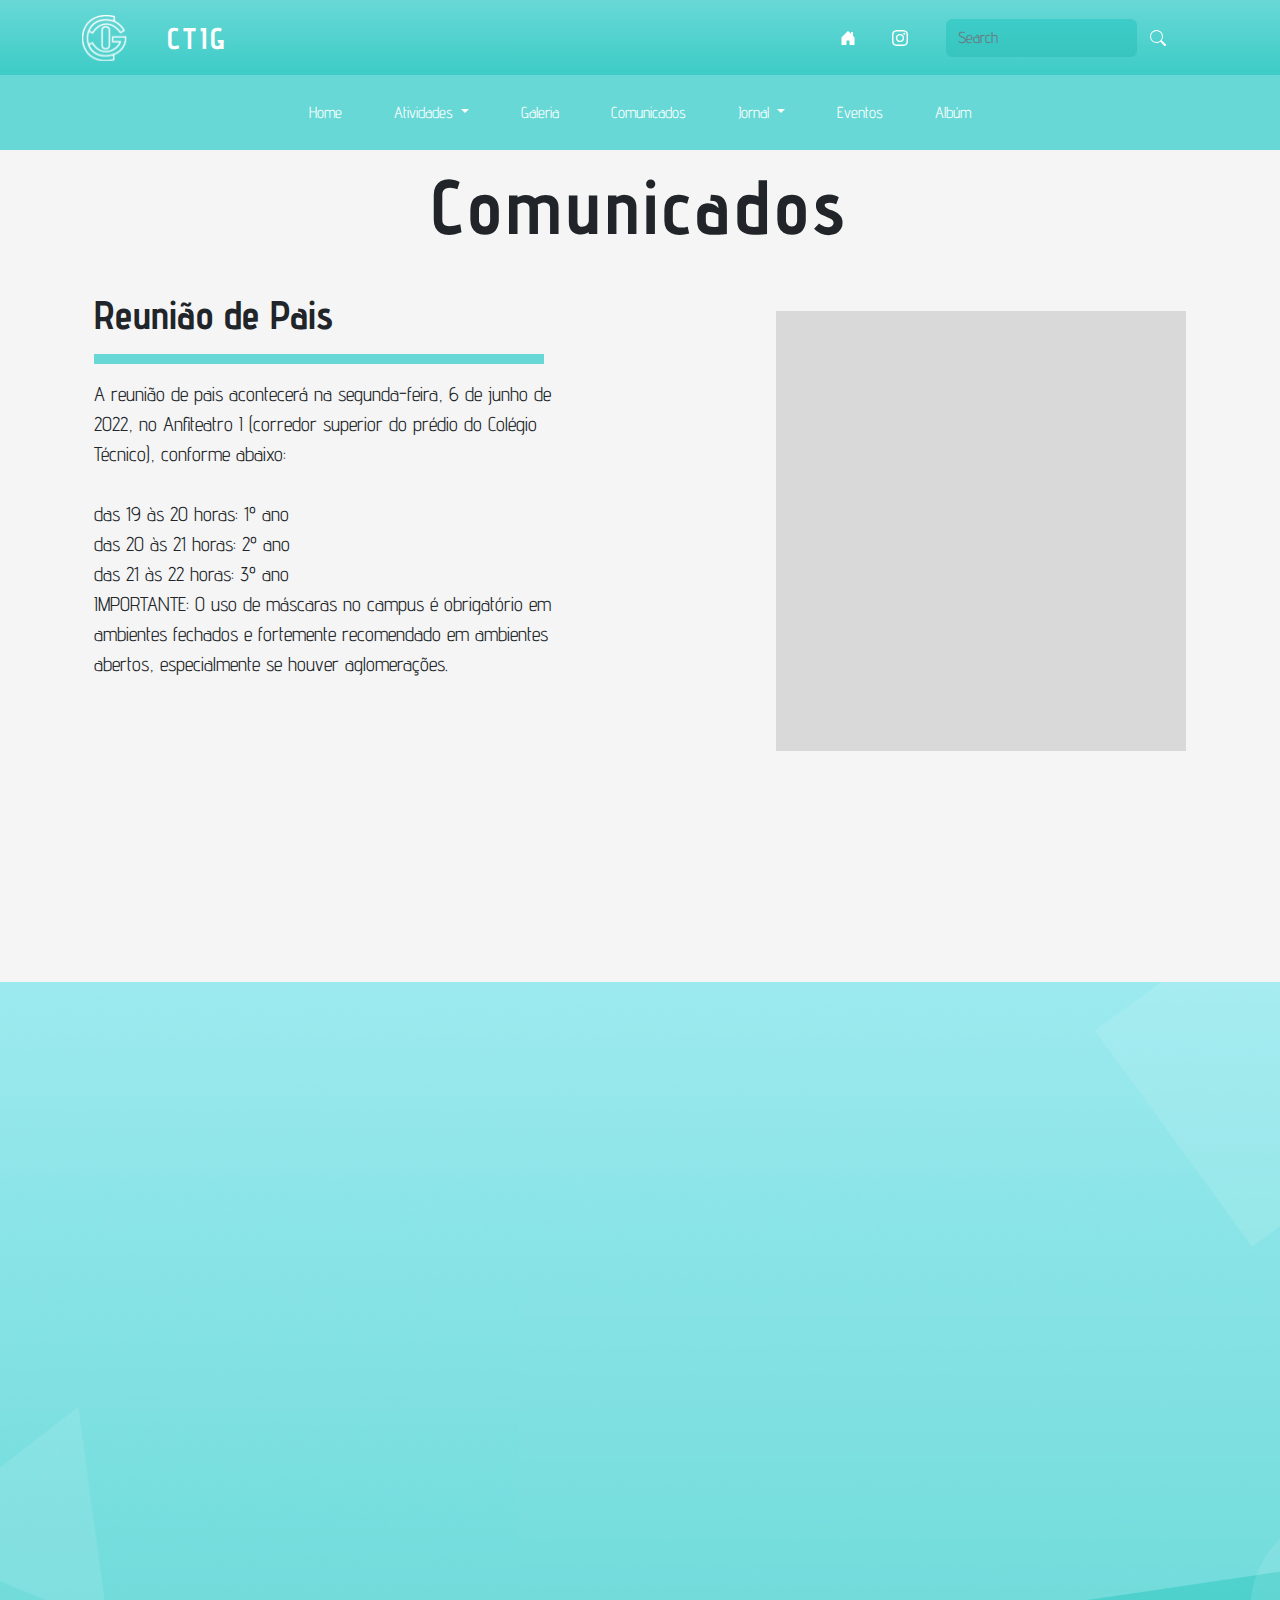
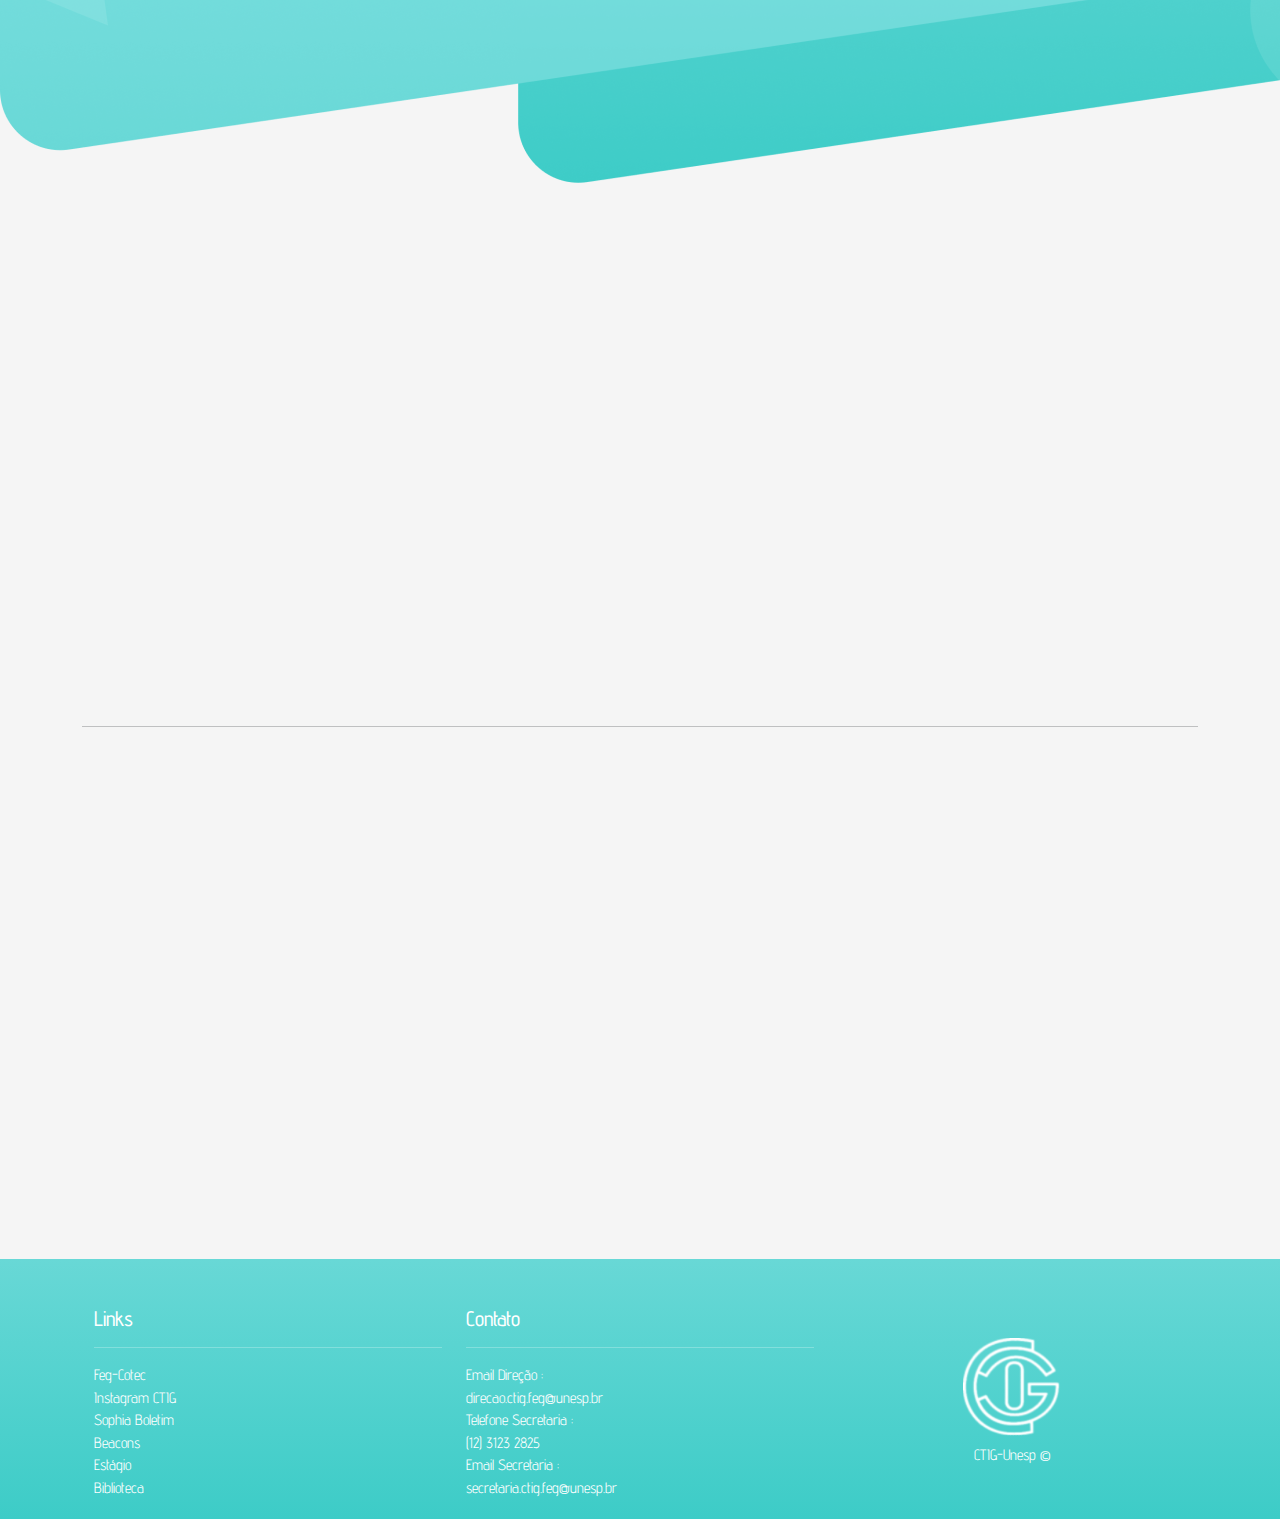
<file: Comunicados.html>
<!DOCTYPE html>
<html lang="en">
<head>
    <meta charset="UTF-8">
    <meta http-equiv="X-UA-Compatible" content="IE=edge">
    <meta name="viewport" content="width=device-width, initial-scale=1.0">
    <title>CTIG - Comunicados</title>
    <link rel="icon" href="img/ctig_icon_site.webp">
    <link rel="stylesheet" href="css/bootstrap.min.css">
    <link rel="stylesheet" href="style.css">
    <link rel="preconnect" href="https://fonts.googleapis.com">
<link rel="preconnect" href="https://fonts.gstatic.com" crossorigin>
<link href="https://fonts.googleapis.com/css2?family=Advent+Pro:wght@400;500;700&display=swap" rel="stylesheet">
</head>
<body>
  <header class="header">
    <nav id="header-nav"  class="navbar navbar-expand-lg fixed-top">
          <div id="header" class="container">
              <div class="navbar-header">
                  <a href="index.html" class="logo">
                      <div class="logo-img" alt="Logo image">
                        <svg viewBox="0 0 62 64" fill="none" xmlns="http://www.w3.org/2000/svg" xmlns:xlink="http://www.w3.org/1999/xlink">
                          <path fill="url(#a)" d="M0 0h62v64H0z"/>
                          <defs>
                            <pattern id="a" patternContentUnits="objectBoundingBox" width="1" height="1">
                              <use xlink:href="#b" transform="scale(.00506 .0049)"/>
                            </pattern>
                            <image loading="lazy" id="b" width="198" height="204" xlink:href="[data-uri]"/>
                          </defs>
                        </svg>
                        </div>
                  </a>
                  <div class="navbar-brand">
                      <a href="index.html"><h1>CTIG</h1></a>
                  </div>
              </div>
              <button class="navbar-toggler" type="button" data-bs-toggle="offcanvas" data-bs-target="#offcanvasNavbar" aria-controls="offcanvasNavbar">
                <svg xmlns="http://www.w3.org/2000/svg" width="40" height="32" fill="currentColor" class="bi bi-list" viewBox="0 0 16 16">
                  <path fill-rule="evenodd" d="M2.5 12a.5.5 0 0 1 .5-.5h10a.5.5 0 0 1 0 1H3a.5.5 0 0 1-.5-.5zm0-4a.5.5 0 0 1 .5-.5h10a.5.5 0 0 1 0 1H3a.5.5 0 0 1-.5-.5zm0-4a.5.5 0 0 1 .5-.5h10a.5.5 0 0 1 0 1H3a.5.5 0 0 1-.5-.5z"/>
                </svg>
              </button>
              <div data-navbar-top class="offcanvas offcanvas-end" tabindex="-1" id="offcanvasNavbar" aria-labelledby="offcanvasNavbarLabel">
                <div class="offcanvas-header">
                  <h5 class="offcanvas-title" id="offcanvasNavbarLabel">CTIG</h5>
                  <button type="button" class="btn-close" data-bs-dismiss="offcanvas" aria-label="Close"></button>
                </div>
                
              </button>
              
              <div data-navbar-top class="offcanvas-body" id="navbarNav">
                <div class="pad"><hr class="division"></div>
                  <ul class="navbar-nav offcanvas-top justify-content-end flex-grow-1 pe-3">
                    <li class="nav-item">
                      <a class="nav-link" href="index.html">
                        <svg xmlns="http://www.w3.org/2000/svg" width="16" height="16" fill="currentColor" class="big" viewBox="0 0 16 16">
                          <path d="M6.5 14.5v-3.505c0-.245.25-.495.5-.495h2c.25 0 .5.25.5.5v3.5a.5.5 0 0 0 .5.5h4a.5.5 0 0 0 .5-.5v-7a.5.5 0 0 0-.146-.354L13 5.793V2.5a.5.5 0 0 0-.5-.5h-1a.5.5 0 0 0-.5.5v1.293L8.354 1.146a.5.5 0 0 0-.708 0l-6 6A.5.5 0 0 0 1.5 7.5v7a.5.5 0 0 0 .5.5h4a.5.5 0 0 0 .5-.5z"/>
                        </svg>
                        </a>
                        <div class="container text-left">
                          <div class="row">
                            <a href="index.html" class="col-6 links">
                              Home
                            </a>
                            <div class="col-6 dropdown">
                              <a class="links dropdown-toggle" href="#" role="button" data-bs-toggle="dropdown" aria-expanded="false">
                                Atividades
                              </a>
                              <ul class="dropdown-menu">
                                <li><a class="dropdown-item" href="#">Portas Abertas</a></li>
                                <li><a class="dropdown-item" href="#">Bienal do livro</a></li>
                                <li><a class="dropdown-item" href="#">Interclasse</a></li>
                              </ul>
                            </div>
                          </div>
                    </li>
                    <li class="nav-item">
                      <a class="nav-link" href="https://www.instagram.com/ctig.unesp/"><svg xmlns="http://www.w3.org/2000/svg" width="16" height="16" fill="currentColor" class="big" viewBox="0 0 16 16">
                        <path d="M8 0C5.829 0 5.556.01 4.703.048 3.85.088 3.269.222 2.76.42a3.917 3.917 0 0 0-1.417.923A3.927 3.927 0 0 0 .42 2.76C.222 3.268.087 3.85.048 4.7.01 5.555 0 5.827 0 8.001c0 2.172.01 2.444.048 3.297.04.852.174 1.433.372 1.942.205.526.478.972.923 1.417.444.445.89.719 1.416.923.51.198 1.09.333 1.942.372C5.555 15.99 5.827 16 8 16s2.444-.01 3.298-.048c.851-.04 1.434-.174 1.943-.372a3.916 3.916 0 0 0 1.416-.923c.445-.445.718-.891.923-1.417.197-.509.332-1.09.372-1.942C15.99 10.445 16 10.173 16 8s-.01-2.445-.048-3.299c-.04-.851-.175-1.433-.372-1.941a3.926 3.926 0 0 0-.923-1.417A3.911 3.911 0 0 0 13.24.42c-.51-.198-1.092-.333-1.943-.372C10.443.01 10.172 0 7.998 0h.003zm-.717 1.442h.718c2.136 0 2.389.007 3.232.046.78.035 1.204.166 1.486.275.373.145.64.319.92.599.28.28.453.546.598.92.11.281.24.705.275 1.485.039.843.047 1.096.047 3.231s-.008 2.389-.047 3.232c-.035.78-.166 1.203-.275 1.485a2.47 2.47 0 0 1-.599.919c-.28.28-.546.453-.92.598-.28.11-.704.24-1.485.276-.843.038-1.096.047-3.232.047s-2.39-.009-3.233-.047c-.78-.036-1.203-.166-1.485-.276a2.478 2.478 0 0 1-.92-.598 2.48 2.48 0 0 1-.6-.92c-.109-.281-.24-.705-.275-1.485-.038-.843-.046-1.096-.046-3.233 0-2.136.008-2.388.046-3.231.036-.78.166-1.204.276-1.486.145-.373.319-.64.599-.92.28-.28.546-.453.92-.598.282-.11.705-.24 1.485-.276.738-.034 1.024-.044 2.515-.045v.002zm4.988 1.328a.96.96 0 1 0 0 1.92.96.96 0 0 0 0-1.92zm-4.27 1.122a4.109 4.109 0 1 0 0 8.217 4.109 4.109 0 0 0 0-8.217zm0 1.441a2.667 2.667 0 1 1 0 5.334 2.667 2.667 0 0 1 0-5.334z"/>
                      </svg></a>
                      <div class="container text-left">
                        <div class="row">
                          <a href="Galeria.html" class="col links">
                            Galeria
                          </a>
                          <a href="Comunicados.html" class="col-6 links">
                            Comunicados
                          </a>

                        </div>
                      </div>
                    </li>
                    <li id="small" class="nav-item">
                      <div class="container text-left">
                        <div class="row">
                          <div class="col-6 dropdown">
                            <a class="links dropdown-toggle" href="#" role="button" data-bs-toggle="dropdown" aria-expanded="false">
                              Jornal
                            </a>
                            <ul class="dropdown-menu">
                              <li><a class="dropdown-item" href="Jornal.html">1°Edição</a></li>
                              <li><a class="dropdown-item disabled" href="#">2°Edição em breve</a></li>
                            </ul>
                          </div>
                          <a href="Eventos.html" class="col links">
                            Eventos
                          </a>
                        </div>
                      </div>
                    </li>
                    <li id="small" class="nav-item">
                      <div class="container text-left">
                        <div class="row">
                          <a href="Álbum.html" class="col links">
                            Albúm
                          </a>
                        </div>
                      </div>
                    </li>
                    <hr class="division">
                    <li>
                      <div class="row">
                        <div class="col links">
                          <div class="offcanvas-globe">
                            <svg xmlns="http://www.w3.org/2000/svg" fill="currentColor" width="16" height="16" class="bi bi-globe" viewBox="0 0 16 16">
                              <path d="M0 8a8 8 0 1 1 16 0A8 8 0 0 1 0 8zm7.5-6.923c-.67.204-1.335.82-1.887 1.855A7.97 7.97 0 0 0 5.145 4H7.5V1.077zM4.09 4a9.267 9.267 0 0 1 .64-1.539 6.7 6.7 0 0 1 .597-.933A7.025 7.025 0 0 0 2.255 4H4.09zm-.582 3.5c.03-.877.138-1.718.312-2.5H1.674a6.958 6.958 0 0 0-.656 2.5h2.49zM4.847 5a12.5 12.5 0 0 0-.338 2.5H7.5V5H4.847zM8.5 5v2.5h2.99a12.495 12.495 0 0 0-.337-2.5H8.5zM4.51 8.5a12.5 12.5 0 0 0 .337 2.5H7.5V8.5H4.51zm3.99 0V11h2.653c.187-.765.306-1.608.338-2.5H8.5zM5.145 12c.138.386.295.744.468 1.068.552 1.035 1.218 1.65 1.887 1.855V12H5.145zm.182 2.472a6.696 6.696 0 0 1-.597-.933A9.268 9.268 0 0 1 4.09 12H2.255a7.024 7.024 0 0 0 3.072 2.472zM3.82 11a13.652 13.652 0 0 1-.312-2.5h-2.49c.062.89.291 1.733.656 2.5H3.82zm6.853 3.472A7.024 7.024 0 0 0 13.745 12H11.91a9.27 9.27 0 0 1-.64 1.539 6.688 6.688 0 0 1-.597.933zM8.5 12v2.923c.67-.204 1.335-.82 1.887-1.855.173-.324.33-.682.468-1.068H8.5zm3.68-1h2.146c.365-.767.594-1.61.656-2.5h-2.49a13.65 13.65 0 0 1-.312 2.5zm2.802-3.5a6.959 6.959 0 0 0-.656-2.5H12.18c.174.782.282 1.623.312 2.5h2.49zM11.27 2.461c.247.464.462.98.64 1.539h1.835a7.024 7.024 0 0 0-3.072-2.472c.218.284.418.598.597.933zM10.855 4a7.966 7.966 0 0 0-.468-1.068C9.835 1.897 9.17 1.282 8.5 1.077V4h2.355z"></path>
                            </svg><a href="https://beacons.ai/ctig.unesp">Beacons</a>
                          </div>
                        </div>
                        <div  class="col links">
                          <div class="offcanvas-insta">
                            <svg xmlns="http://www.w3.org/2000/svg" fill="currentColor" class="bi bi-instagram" width="16" height="16" viewBox="0 0 16 16">
                              <path d="M8 0C5.829 0 5.556.01 4.703.048 3.85.088 3.269.222 2.76.42a3.917 3.917 0 0 0-1.417.923A3.927 3.927 0 0 0 .42 2.76C.222 3.268.087 3.85.048 4.7.01 5.555 0 5.827 0 8.001c0 2.172.01 2.444.048 3.297.04.852.174 1.433.372 1.942.205.526.478.972.923 1.417.444.445.89.719 1.416.923.51.198 1.09.333 1.942.372C5.555 15.99 5.827 16 8 16s2.444-.01 3.298-.048c.851-.04 1.434-.174 1.943-.372a3.916 3.916 0 0 0 1.416-.923c.445-.445.718-.891.923-1.417.197-.509.332-1.09.372-1.942C15.99 10.445 16 10.173 16 8s-.01-2.445-.048-3.299c-.04-.851-.175-1.433-.372-1.941a3.926 3.926 0 0 0-.923-1.417A3.911 3.911 0 0 0 13.24.42c-.51-.198-1.092-.333-1.943-.372C10.443.01 10.172 0 7.998 0h.003zm-.717 1.442h.718c2.136 0 2.389.007 3.232.046.78.035 1.204.166 1.486.275.373.145.64.319.92.599.28.28.453.546.598.92.11.281.24.705.275 1.485.039.843.047 1.096.047 3.231s-.008 2.389-.047 3.232c-.035.78-.166 1.203-.275 1.485a2.47 2.47 0 0 1-.599.919c-.28.28-.546.453-.92.598-.28.11-.704.24-1.485.276-.843.038-1.096.047-3.232.047s-2.39-.009-3.233-.047c-.78-.036-1.203-.166-1.485-.276a2.478 2.478 0 0 1-.92-.598 2.48 2.48 0 0 1-.6-.92c-.109-.281-.24-.705-.275-1.485-.038-.843-.046-1.096-.046-3.233 0-2.136.008-2.388.046-3.231.036-.78.166-1.204.276-1.486.145-.373.319-.64.599-.92.28-.28.546-.453.92-.598.282-.11.705-.24 1.485-.276.738-.034 1.024-.044 2.515-.045v.002zm4.988 1.328a.96.96 0 1 0 0 1.92.96.96 0 0 0 0-1.92zm-4.27 1.122a4.109 4.109 0 1 0 0 8.217 4.109 4.109 0 0 0 0-8.217zm0 1.441a2.667 2.667 0 1 1 0 5.334 2.667 2.667 0 0 1 0-5.334z"/>
                            </svg><a href="https://www.instagram.com/ctig.unesp/">Instagram</a>
                          </div>
                        </div>
                      </div>
                      
                    </li>
                    <hr class="division">
                    <li class="nav-item">
                      <form class="form d-flex" role="search">
                        <input data-form class="form-control " type="search" placeholder="Search" aria-label="Search">
                        <button class="btn" type="submit"><svg xmlns="http://www.w3.org/2000/svg" width="16" height="16" fill="currentColor" class="bi bi-search" viewBox="0 0 16 16">
                          <path d="M11.742 10.344a6.5 6.5 0 1 0-1.397 1.398h-.001c.03.04.062.078.098.115l3.85 3.85a1 1 0 0 0 1.415-1.414l-3.85-3.85a1.007 1.007 0 0 0-.115-.1zM12 6.5a5.5 5.5 0 1 1-11 0 5.5 5.5 0 0 1 11 0z"/>
                        </svg></button>
                      </form>
                    </li>
                    
                  </ul>
                </div>
          </div>
      </nav>
      <nav class="sticky-top nav-2 navbar-default">
        <ul class="nav justify-content-center">
          <li class="nav-item">
            <a class="nav-link" href="index.html">Home</a>
          </li>
          <li class="nav-item dropdown">
            <a class="nav-link dropdown-toggle" href="#" role="button" data-bs-toggle="dropdown" aria-expanded="false">
              Atividades
            </a>
            <ul class="dropdown-menu">
              <li><a class="dropdown-item" href="#">Portas Abertas</a></li>
              <li><a class="dropdown-item" href="#">Bienal do livro</a></li>
              <li><a class="dropdown-item" href="#">Interclasse</a></li>
            </ul>
          </li>
          <li class="nav-item">
            <a class="nav-link" href="Galeria.html">Galeria</a>
          </li>
          <li class="nav-item">
            <a class="nav-link" href="Comunicados.html">Comunicados</a>
          </li>
          <li class="nav-item dropdown">
            <a class="nav-link dropdown-toggle" href="#" role="button" data-bs-toggle="dropdown" aria-expanded="false">
              Jornal
            </a>
            <ul class="dropdown-menu">
              <li><a class="dropdown-item" href="Jornal.html">1°Edição</a></li>
              <li><a class="dropdown-item disabled" href="Jornal.html">2°Edição em breve</a></li>
            </ul>
          </li>
          <li class="nav-item">
            <a class="nav-link" href="Eventos.html">Eventos</a>
          </li>
          <li class="nav-item">
            <a class="nav-link" href="Álbum.html">Albúm</a>
          </li>
        </ul>
      </nav>
  </header>
      <div class="nav-pad container" id="main-content">
        <div data-animate-show class="comunicados"><h1>Comunicados</h1></div>
        <div class="row not-center">
            <div class="col-6">
                <h2 data-animate-about-left>Reunião de Pais</h2>
                <div data-animate-about-left class="bar-col"></div>
                <div data-animate-about-left class="com-text">
                  A reunião de pais acontecerá na segunda-feira, 6 de junho de 2022, no Anfiteatro I (corredor superior do prédio do Colégio Técnico), conforme abaixo:
                  <br>
                  <br>
                  das 19 às 20 horas: 1º ano
                  <br>
                  das 20 às 21 horas: 2º ano
                  <br>
                  das 21 às 22 horas: 3º ano
                  <br>
                  IMPORTANTE: O uso de máscaras no campus é obrigatório em ambientes fechados e fortemente recomendado em ambientes abertos, especialmente se houver aglomerações.                </div>
            </div>
            <div class="col com-col">
              <div data-animate-about-right class="com-img"></div>
            </div>
        </div>
      </div>
      <div data-animate-show class="fone"></div>

      <div data-animate-com class="comunicado-blue">
      <div class="container">
        <div class="mark-com"></div>
        <h2 data-animate-show>Inquérito Diário de Sintomas (IDS)</h2>
        <div class="center">
        <div data-animate-feed class="white-bar"></div>
      </div>
      <div data-animate-about-left class="com-text-blue">Link para servidores e alunos: <br>
        https://servicedesk.unesp.br/solicitacao/runesp/coordenadoria-de-saude-e-seguranca-do-trabalhador/(guaratingueta)-inquerito-de-sintomas-covid
        <br><br>
        Link para visitantes e terceirizados: <br>
        https://servicedesk.fc.unesp.br/solicitacao/publico-externo/runesp/coordenadoria-de-saude-e-seguranca-do-trabalhador/(guaratingueta)-inquerito-de-sintomas-covid-(terceirizados)
        <br><br>
        O IDS serve para rastrear casos sintomáticos. O preenchimento do IDS é obrigatório para todos os que acessarem o campus e deve ser feito antes do início das atividades. A pessoa que apresentar dois ou três sintomas não deve vir para o campus e deve entrar em contato com a STS, serviço médico ou hospital de campanha.
      </div>
      </div>
    </div>
    <div data-animate-show class="fone-invert"></div>
    <div class="container" id="text-center">
      <h2 data-animate-show>Reunião de Pais</h2>
      <div class="center">
        <div data-animate-feed class="bar"></div>
      </div>
      <div data-animate-about-left class="com-text2">
        A reunião de pais acontecerá na segunda-feira, 6 de junho de 2022, no Anfiteatro I (corredor superior do prédio do Colégio Técnico), conforme abaixo:
                  <br>
                  <br>
                  das 19 às 20 horas: 1º ano
                  <br>
                  das 20 às 21 horas: 2º ano
                  <br>
                  das 21 às 22 horas: 3º ano
                  <br>
                  IMPORTANTE: O uso de máscaras no campus é obrigatório em ambientes fechados e fortemente recomendado em ambientes abertos, especialmente se houver aglomerações.
                </div>
      <hr>
      <div class="center">
      <div data-animate-feed class="com-img2 lazyload"></div>
    </div>
      </div>
    </div>
    <footer class="panel-footer">
      <div class="container">
        <div class="row">
          <section id="footer-links" class="col-sm-4">
            <span><h3>Links</h3></span>
            <hr class="d-none d-sm-block">
            <a href="https://www.feg.unesp.br/#!/cotec">Feg-Cotec</a><br>
            <a href="https://www.instagram.com/ctig.unesp/">Instagram CTIG</a><br>
            <a href="http://200.145.14.80/sg_web/Acesso.aspx?ReturnUrl=%2fsg_web%2fdefault.aspx%3fescola%3d2370&escola=2370">Sophia Boletim</a><br>
            <a href="https://beacons.ai/ctig.unesp">Beacons</a><br>
            <a href="#">Estágio</a><br>
            <a href="https://www.feg.unesp.br/#!/biblioteca/">Biblioteca</a>
            <hr class="d-block d-sm-none">
          </section>
          <section id="footer-contact" class="col-sm-4">
            <span><h3>Contato</h3></span>
            <hr class="d-none d-sm-block">
            Email Direção : <br> <a href="mailto:direcao.ctig.feg@unesp.br">direcao.ctig.feg@unesp.br</a> <br>
            Telefone Secretaria : <br> <a href="tel:+551231232825">(12) 3123 2825</a> <br>
            Email Secretaria : <br> <a href="mailto:secretaria.ctig.feg@unesp.br">secretaria.ctig.feg@unesp.br</a>
            <hr class="d-block d-sm-none">
          </section>

          <section id="footer-logo-section" class="col-sm-4">
            <div id="footer-logo">
            <div id="footer-img" class="footer-img">
              <img loading="lazy" class="footer-img" src="img/CTIG-UNESP-footer.webp" alt="">
            </div>
            </div>
            CTIG-Unesp ©

          </section>

      </div>
    </footer>
      <script src="js/bootstrap.min.js"></script>
      <script src="jquery-3.6.0.min.js"></script>
      <script src="script.js"></script>
      <script>
          document.addEventListener("DOMContentLoaded", function() {
    var lazyBackgrounds = [].slice.call(document.querySelectorAll(".lazyload"));
  
    if ("IntersectionObserver" in window) {
      let lazyBackgroundObserver = new IntersectionObserver(function(entries, observer) {
        entries.forEach(function(entry) {
          if (entry.isIntersecting) {
            entry.target.classList.add("background-visible");
            lazyBackgroundObserver.unobserve(entry.target);
          }
        });
      });
  
      lazyBackgrounds.forEach(function(lazyBackground) {
        lazyBackgroundObserver.observe(lazyBackground);
      });
    }
  });
      </script>
      <script src="js/bootstrap.bundle.min.js"></script>
</body>
</html>
</file>
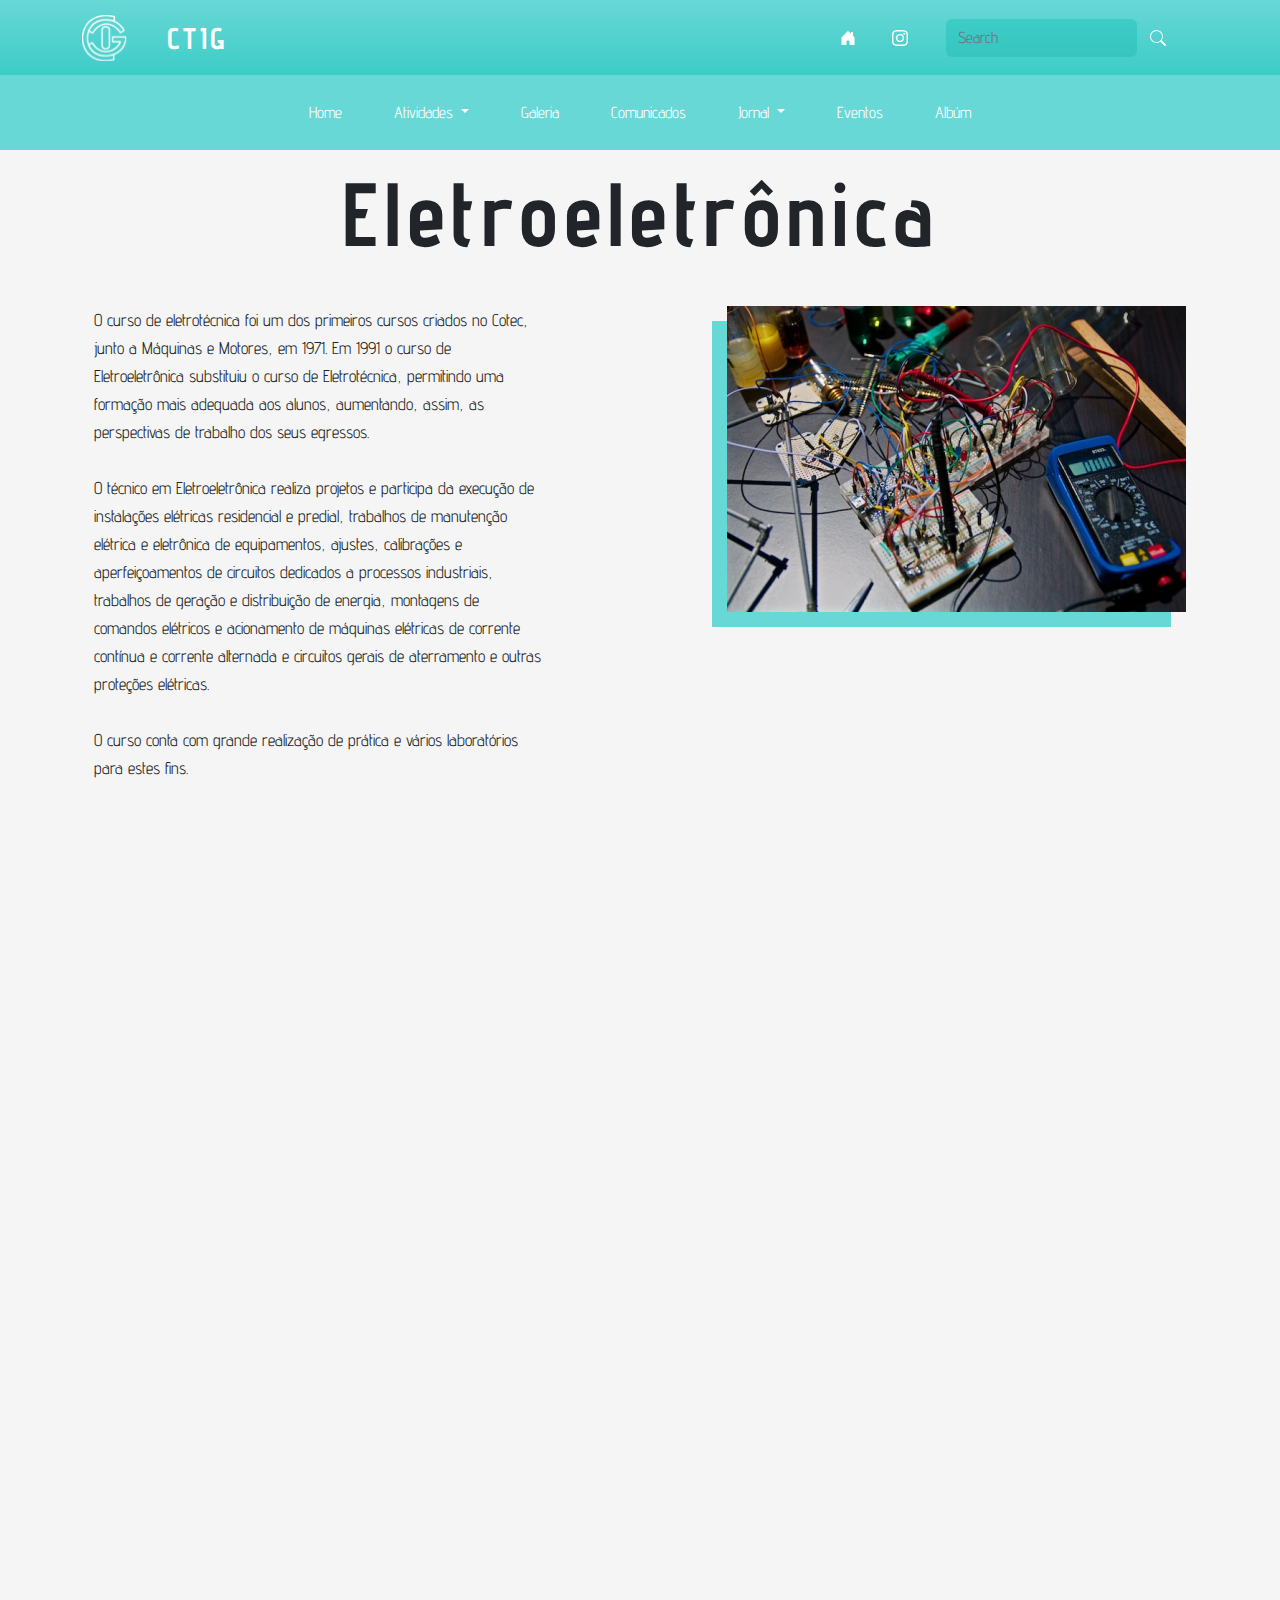
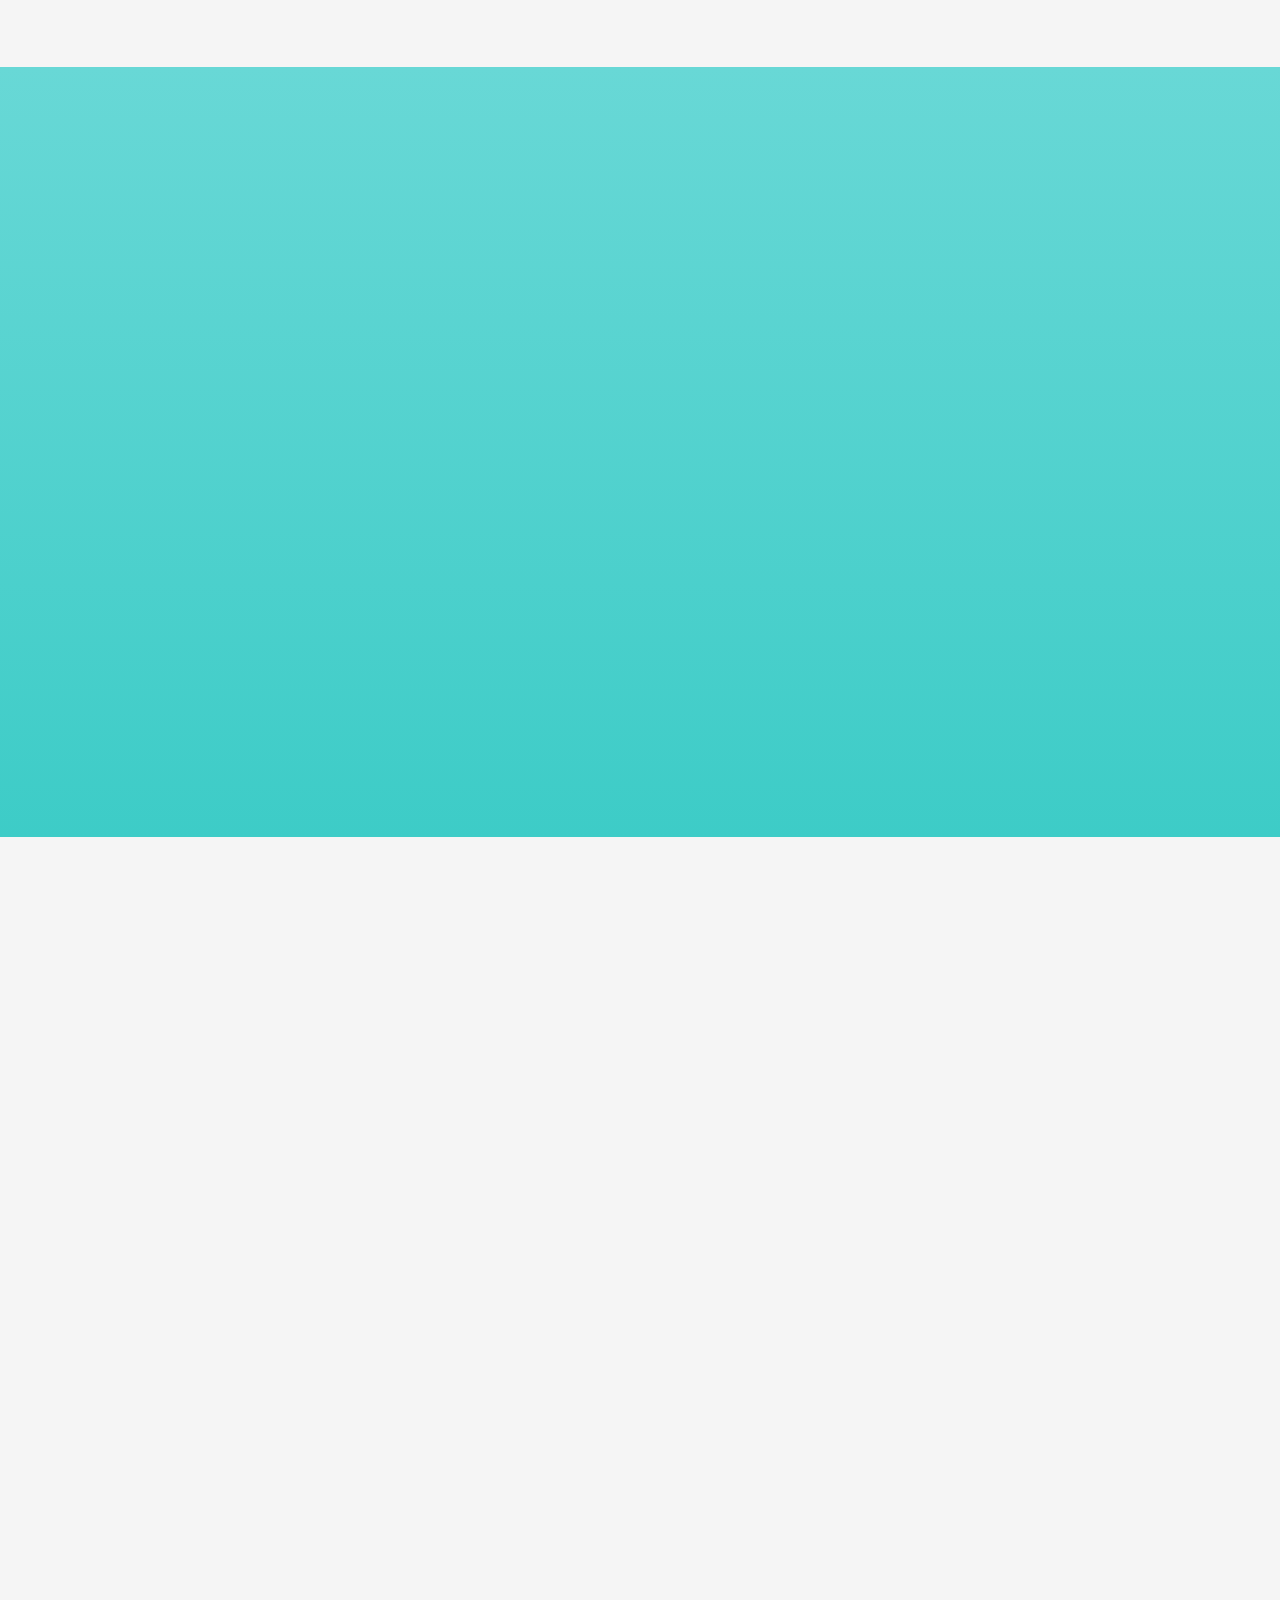
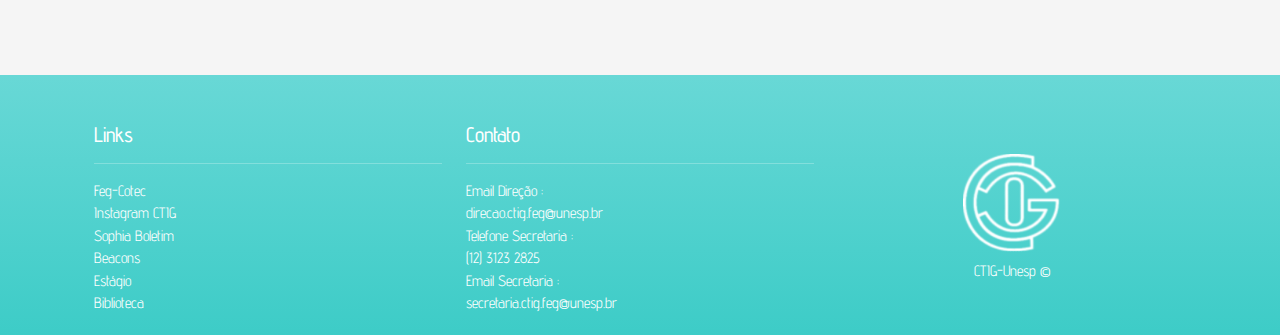
<file: Eletroeletronica.html>
<!DOCTYPE html>
<html lang="en">
<head>
    <meta charset="UTF-8">
    <meta http-equiv="X-UA-Compatible" content="IE=edge">
    <meta name="viewport" content="width=device-width, initial-scale=1.0">
    <title>CTIG - Eletroeletrônica</title>
    <link rel="icon" href="img/ctig_icon_site.webp">
    <link rel="stylesheet" href="css/bootstrap.min.css">
    <link rel="stylesheet" href="style.css">
    <link rel="preconnect" href="https://fonts.googleapis.com">
<link rel="preconnect" href="https://fonts.gstatic.com" crossorigin>
<link href="https://fonts.googleapis.com/css2?family=Advent+Pro:wght@400;500;700&display=swap" rel="stylesheet">
</head>
<body>
    <header class="header">
        <nav id="header-nav"  class="navbar navbar-expand-lg fixed-top">
              <div id="header" class="container">
                  <div class="navbar-header">
                      <a href="index.html" class="logo">
                          <div class="logo-img" alt="Logo image">
                            <svg viewBox="0 0 62 64" fill="none" xmlns="http://www.w3.org/2000/svg" xmlns:xlink="http://www.w3.org/1999/xlink">
                              <path fill="url(#a)" d="M0 0h62v64H0z"/>
                              <defs>
                                <pattern id="a" patternContentUnits="objectBoundingBox" width="1" height="1">
                                  <use xlink:href="#b" transform="scale(.00506 .0049)"/>
                                </pattern>
                                <image loading="lazy" id="b" width="198" height="204" xlink:href="[data-uri]"/>
                              </defs>
                            </svg>
                            </div>
                      </a>
                      <div class="navbar-brand">
                          <a href="index.html"><h1>CTIG</h1></a>
                      </div>
                  </div>
                  <button class="navbar-toggler" type="button" data-bs-toggle="offcanvas" data-bs-target="#offcanvasNavbar" aria-controls="offcanvasNavbar">
                    <svg xmlns="http://www.w3.org/2000/svg" width="40" height="32" fill="currentColor" class="bi bi-list" viewBox="0 0 16 16">
                      <path fill-rule="evenodd" d="M2.5 12a.5.5 0 0 1 .5-.5h10a.5.5 0 0 1 0 1H3a.5.5 0 0 1-.5-.5zm0-4a.5.5 0 0 1 .5-.5h10a.5.5 0 0 1 0 1H3a.5.5 0 0 1-.5-.5zm0-4a.5.5 0 0 1 .5-.5h10a.5.5 0 0 1 0 1H3a.5.5 0 0 1-.5-.5z"/>
                    </svg>
                  </button>
                  <div data-navbar-top class="offcanvas offcanvas-end" tabindex="-1" id="offcanvasNavbar" aria-labelledby="offcanvasNavbarLabel">
                    <div class="offcanvas-header">
                      <h5 class="offcanvas-title" id="offcanvasNavbarLabel">CTIG</h5>
                      <button type="button" class="btn-close" data-bs-dismiss="offcanvas" aria-label="Close"></button>
                    </div>
                    
                  </button>
                  
                  <div data-navbar-top class="offcanvas-body" id="navbarNav">
                    <div class="pad"><hr class="division"></div>
                      <ul class="navbar-nav offcanvas-top justify-content-end flex-grow-1 pe-3">
                        <li class="nav-item">
                          <a class="nav-link" href="index.html">
                            <svg xmlns="http://www.w3.org/2000/svg" width="16" height="16" fill="currentColor" class="big" viewBox="0 0 16 16">
                              <path d="M6.5 14.5v-3.505c0-.245.25-.495.5-.495h2c.25 0 .5.25.5.5v3.5a.5.5 0 0 0 .5.5h4a.5.5 0 0 0 .5-.5v-7a.5.5 0 0 0-.146-.354L13 5.793V2.5a.5.5 0 0 0-.5-.5h-1a.5.5 0 0 0-.5.5v1.293L8.354 1.146a.5.5 0 0 0-.708 0l-6 6A.5.5 0 0 0 1.5 7.5v7a.5.5 0 0 0 .5.5h4a.5.5 0 0 0 .5-.5z"/>
                            </svg>
                            </a>
                            <div class="container text-left">
                              <div class="row">
                                <a href="index.html" class="col-6 links">
                                  Home
                                </a>
                                <div class="col-6 dropdown">
                                  <a class="links dropdown-toggle" href="#" role="button" data-bs-toggle="dropdown" aria-expanded="false">
                                    Atividades
                                  </a>
                                  <ul class="dropdown-menu">
                                    <li><a class="dropdown-item" href="#">Portas Abertas</a></li>
                                    <li><a class="dropdown-item" href="#">Bienal do livro</a></li>
                                    <li><a class="dropdown-item" href="#">Interclasse</a></li>
                                  </ul>
                                </div>
                              </div>
                        </li>
                        <li class="nav-item">
                          <a class="nav-link" href="https://www.instagram.com/ctig.unesp/"><svg xmlns="http://www.w3.org/2000/svg" width="16" height="16" fill="currentColor" class="big" viewBox="0 0 16 16">
                            <path d="M8 0C5.829 0 5.556.01 4.703.048 3.85.088 3.269.222 2.76.42a3.917 3.917 0 0 0-1.417.923A3.927 3.927 0 0 0 .42 2.76C.222 3.268.087 3.85.048 4.7.01 5.555 0 5.827 0 8.001c0 2.172.01 2.444.048 3.297.04.852.174 1.433.372 1.942.205.526.478.972.923 1.417.444.445.89.719 1.416.923.51.198 1.09.333 1.942.372C5.555 15.99 5.827 16 8 16s2.444-.01 3.298-.048c.851-.04 1.434-.174 1.943-.372a3.916 3.916 0 0 0 1.416-.923c.445-.445.718-.891.923-1.417.197-.509.332-1.09.372-1.942C15.99 10.445 16 10.173 16 8s-.01-2.445-.048-3.299c-.04-.851-.175-1.433-.372-1.941a3.926 3.926 0 0 0-.923-1.417A3.911 3.911 0 0 0 13.24.42c-.51-.198-1.092-.333-1.943-.372C10.443.01 10.172 0 7.998 0h.003zm-.717 1.442h.718c2.136 0 2.389.007 3.232.046.78.035 1.204.166 1.486.275.373.145.64.319.92.599.28.28.453.546.598.92.11.281.24.705.275 1.485.039.843.047 1.096.047 3.231s-.008 2.389-.047 3.232c-.035.78-.166 1.203-.275 1.485a2.47 2.47 0 0 1-.599.919c-.28.28-.546.453-.92.598-.28.11-.704.24-1.485.276-.843.038-1.096.047-3.232.047s-2.39-.009-3.233-.047c-.78-.036-1.203-.166-1.485-.276a2.478 2.478 0 0 1-.92-.598 2.48 2.48 0 0 1-.6-.92c-.109-.281-.24-.705-.275-1.485-.038-.843-.046-1.096-.046-3.233 0-2.136.008-2.388.046-3.231.036-.78.166-1.204.276-1.486.145-.373.319-.64.599-.92.28-.28.546-.453.92-.598.282-.11.705-.24 1.485-.276.738-.034 1.024-.044 2.515-.045v.002zm4.988 1.328a.96.96 0 1 0 0 1.92.96.96 0 0 0 0-1.92zm-4.27 1.122a4.109 4.109 0 1 0 0 8.217 4.109 4.109 0 0 0 0-8.217zm0 1.441a2.667 2.667 0 1 1 0 5.334 2.667 2.667 0 0 1 0-5.334z"/>
                          </svg></a>
                          <div class="container text-left">
                            <div class="row">
                              <a href="Galeria.html" class="col links">
                                Galeria
                              </a>
                              <a href="Comunicados.html" class="col-6 links">
                                Comunicados
                              </a>
  
                            </div>
                          </div>
                        </li>
                        <li id="small" class="nav-item">
                          <div class="container text-left">
                            <div class="row">
                              <div class="col-6 dropdown">
                                <a class="links dropdown-toggle" href="#" role="button" data-bs-toggle="dropdown" aria-expanded="false">
                                  Jornal
                                </a>
                                <ul class="dropdown-menu">
                                  <li><a class="dropdown-item" href="Jornal.html">1°Edição</a></li>
                                  <li><a class="dropdown-item disabled" href="#">2°Edição em breve</a></li>
                                </ul>
                              </div>
                              <a href="Eventos.html" class="col links">
                                Eventos
                              </a>
                            </div>
                          </div>
                        </li>
                        <li id="small" class="nav-item">
                          <div class="container text-left">
                            <div class="row">
                              <a href="Álbum.html" class="col links">
                                Albúm
                              </a>
                            </div>
                          </div>
                        </li>
                        <hr class="division">
                        <li>
                          <div class="row">
                            <div class="col links">
                              <div class="offcanvas-globe">
                                <svg xmlns="http://www.w3.org/2000/svg" fill="currentColor" width="16" height="16" class="bi bi-globe" viewBox="0 0 16 16">
                                  <path d="M0 8a8 8 0 1 1 16 0A8 8 0 0 1 0 8zm7.5-6.923c-.67.204-1.335.82-1.887 1.855A7.97 7.97 0 0 0 5.145 4H7.5V1.077zM4.09 4a9.267 9.267 0 0 1 .64-1.539 6.7 6.7 0 0 1 .597-.933A7.025 7.025 0 0 0 2.255 4H4.09zm-.582 3.5c.03-.877.138-1.718.312-2.5H1.674a6.958 6.958 0 0 0-.656 2.5h2.49zM4.847 5a12.5 12.5 0 0 0-.338 2.5H7.5V5H4.847zM8.5 5v2.5h2.99a12.495 12.495 0 0 0-.337-2.5H8.5zM4.51 8.5a12.5 12.5 0 0 0 .337 2.5H7.5V8.5H4.51zm3.99 0V11h2.653c.187-.765.306-1.608.338-2.5H8.5zM5.145 12c.138.386.295.744.468 1.068.552 1.035 1.218 1.65 1.887 1.855V12H5.145zm.182 2.472a6.696 6.696 0 0 1-.597-.933A9.268 9.268 0 0 1 4.09 12H2.255a7.024 7.024 0 0 0 3.072 2.472zM3.82 11a13.652 13.652 0 0 1-.312-2.5h-2.49c.062.89.291 1.733.656 2.5H3.82zm6.853 3.472A7.024 7.024 0 0 0 13.745 12H11.91a9.27 9.27 0 0 1-.64 1.539 6.688 6.688 0 0 1-.597.933zM8.5 12v2.923c.67-.204 1.335-.82 1.887-1.855.173-.324.33-.682.468-1.068H8.5zm3.68-1h2.146c.365-.767.594-1.61.656-2.5h-2.49a13.65 13.65 0 0 1-.312 2.5zm2.802-3.5a6.959 6.959 0 0 0-.656-2.5H12.18c.174.782.282 1.623.312 2.5h2.49zM11.27 2.461c.247.464.462.98.64 1.539h1.835a7.024 7.024 0 0 0-3.072-2.472c.218.284.418.598.597.933zM10.855 4a7.966 7.966 0 0 0-.468-1.068C9.835 1.897 9.17 1.282 8.5 1.077V4h2.355z"></path>
                                </svg><a href="https://beacons.ai/ctig.unesp">Beacons</a>
                              </div>
                            </div>
                            <div  class="col links">
                              <div class="offcanvas-insta">
                                <svg xmlns="http://www.w3.org/2000/svg" fill="currentColor" class="bi bi-instagram" width="16" height="16" viewBox="0 0 16 16">
                                  <path d="M8 0C5.829 0 5.556.01 4.703.048 3.85.088 3.269.222 2.76.42a3.917 3.917 0 0 0-1.417.923A3.927 3.927 0 0 0 .42 2.76C.222 3.268.087 3.85.048 4.7.01 5.555 0 5.827 0 8.001c0 2.172.01 2.444.048 3.297.04.852.174 1.433.372 1.942.205.526.478.972.923 1.417.444.445.89.719 1.416.923.51.198 1.09.333 1.942.372C5.555 15.99 5.827 16 8 16s2.444-.01 3.298-.048c.851-.04 1.434-.174 1.943-.372a3.916 3.916 0 0 0 1.416-.923c.445-.445.718-.891.923-1.417.197-.509.332-1.09.372-1.942C15.99 10.445 16 10.173 16 8s-.01-2.445-.048-3.299c-.04-.851-.175-1.433-.372-1.941a3.926 3.926 0 0 0-.923-1.417A3.911 3.911 0 0 0 13.24.42c-.51-.198-1.092-.333-1.943-.372C10.443.01 10.172 0 7.998 0h.003zm-.717 1.442h.718c2.136 0 2.389.007 3.232.046.78.035 1.204.166 1.486.275.373.145.64.319.92.599.28.28.453.546.598.92.11.281.24.705.275 1.485.039.843.047 1.096.047 3.231s-.008 2.389-.047 3.232c-.035.78-.166 1.203-.275 1.485a2.47 2.47 0 0 1-.599.919c-.28.28-.546.453-.92.598-.28.11-.704.24-1.485.276-.843.038-1.096.047-3.232.047s-2.39-.009-3.233-.047c-.78-.036-1.203-.166-1.485-.276a2.478 2.478 0 0 1-.92-.598 2.48 2.48 0 0 1-.6-.92c-.109-.281-.24-.705-.275-1.485-.038-.843-.046-1.096-.046-3.233 0-2.136.008-2.388.046-3.231.036-.78.166-1.204.276-1.486.145-.373.319-.64.599-.92.28-.28.546-.453.92-.598.282-.11.705-.24 1.485-.276.738-.034 1.024-.044 2.515-.045v.002zm4.988 1.328a.96.96 0 1 0 0 1.92.96.96 0 0 0 0-1.92zm-4.27 1.122a4.109 4.109 0 1 0 0 8.217 4.109 4.109 0 0 0 0-8.217zm0 1.441a2.667 2.667 0 1 1 0 5.334 2.667 2.667 0 0 1 0-5.334z"/>
                                </svg><a href="https://www.instagram.com/ctig.unesp/">Instagram</a>
                              </div>
                            </div>
                          </div>
                          
                        </li>
                        <hr class="division">
                        <li class="nav-item">
                          <form class="form d-flex" role="search">
                            <input data-form class="form-control " type="search" placeholder="Search" aria-label="Search">
                            <button class="btn" type="submit"><svg xmlns="http://www.w3.org/2000/svg" width="16" height="16" fill="currentColor" class="bi bi-search" viewBox="0 0 16 16">
                              <path d="M11.742 10.344a6.5 6.5 0 1 0-1.397 1.398h-.001c.03.04.062.078.098.115l3.85 3.85a1 1 0 0 0 1.415-1.414l-3.85-3.85a1.007 1.007 0 0 0-.115-.1zM12 6.5a5.5 5.5 0 1 1-11 0 5.5 5.5 0 0 1 11 0z"/>
                            </svg></button>
                          </form>
                        </li>
                        
                      </ul>
                    </div>
              </div>
          </nav>
          <nav class="sticky-top nav-2 navbar-default">
            <ul class="nav justify-content-center">
              <li class="nav-item">
                <a class="nav-link" href="index.html">Home</a>
              </li>
              <li class="nav-item dropdown">
                <a class="nav-link dropdown-toggle" href="#" role="button" data-bs-toggle="dropdown" aria-expanded="false">
                  Atividades
                </a>
                <ul class="dropdown-menu">
                  <li><a class="dropdown-item" href="#">Portas Abertas</a></li>
                  <li><a class="dropdown-item" href="#">Bienal do livro</a></li>
                  <li><a class="dropdown-item" href="#">Interclasse</a></li>
                </ul>
              </li>
              <li class="nav-item">
                <a class="nav-link" href="Galeria.html">Galeria</a>
              </li>
              <li class="nav-item">
                <a class="nav-link" href="Comunicados.html">Comunicados</a>
              </li>
              <li class="nav-item dropdown">
                <a class="nav-link dropdown-toggle" href="#" role="button" data-bs-toggle="dropdown" aria-expanded="false">
                  Jornal
                </a>
                <ul class="dropdown-menu">
                  <li><a class="dropdown-item" href="Jornal.html">1°Edição</a></li>
                  <li><a class="dropdown-item disabled" href="Jornal.html">2°Edição em breve</a></li>
                </ul>
              </li>
              <li class="nav-item">
                <a class="nav-link" href="Eventos.html">Eventos</a>
              </li>
              <li class="nav-item">
                <a class="nav-link" href="Álbum.html">Albúm</a>
              </li>
            </ul>
          </nav>
      </header>
      <div class="nav-pad container">
        <div data-animate-show class="projetos"><h1>Eletroeletrônica</h1></div>
        <div class="row not-center">
          <div class="col-md-6">
            <div data-animate-show id="project-text" class="com-text">
              O curso de eletrotécnica foi um dos primeiros cursos criados no Cotec, junto a Máquinas e Motores, em 1971. Em 1991 o curso de Eletroeletrônica substituiu o curso de Eletrotécnica, permitindo uma formação mais adequada aos alunos, aumentando, assim, as perspectivas de trabalho dos seus egressos.
<br><br>
O técnico em Eletroeletrônica realiza projetos e participa da execução de instalações elétricas residencial e predial, trabalhos de manutenção elétrica e eletrônica de equipamentos, ajustes, calibrações e aperfeiçoamentos de circuitos dedicados a processos industriais, trabalhos de geração e distribuição de energia, montagens de comandos elétricos e acionamento de máquinas elétricas de corrente contínua e corrente alternada e circuitos gerais de aterramento e outras proteções elétricas.
<br><br>
O curso conta com grande realização de prática e vários laboratórios para estes fins.

            </div>
          </div>
          <div class="col-md-6 photo-pad">
            <div data-animate-about-right class="img-project"><img class="img-fluid" src="img/eletro.webp" alt=""></div>
          </div>
        </div>
      </div>
      <div data-animate-project-top class="project-side">
      <img loading="lazy" id="project-side-img" src="img/project-side-xl.png">
      <img loading="lazy" id="project-side-banner" src="img/side-faixa.png">
        <div data-animate-show class="project-side-text">
            O objetivo do curso técnico com habilitação em Eletroeletrônica é formar profissionais qualificados especificamente para o trabalho com a geração e utilização de energia elétrica, interagindo com outros profissionais das diversas áreas, como mecânica, informática e eletrônica.
          <br><br>
          O curso busca formar profissionais com visão ampla sobre outras especialidades devido à integração dos diversos equipamentos em indústrias e processos gerais ligados à utilização da energia elétrica.
          <br><br>
          Aliado à formação técnica dos estudantes, o curso trabalha a formação pessoal de cidadão integrado aos objetivos de convívio social de qualidade, não só profissional mas de inter-relacionamento entre pessoas.
        </div>
    </div>
      <div id="project-blue" class="blue">
      <div class="container">
        <div data-animate-show class="projetos"><h1>Título</h1></div>
        <div class="row">
          <div class="col-md-6">
            <div data-animate-about-left id="project-text-white">
             <div>Formado com diversas disciplinas específicas e disciplinas de apoio, o técnico deve conhecer desde o processo de geração de energia, seu uso responsável com relação ao meio ambiente, os métodos de utilização nas unidades industriais, através de motores, geradores, circuitos de eletrônica industrial, sistemas microprocessados e digitais e comandos diversos, assim como o desenvolvimento correto de atitudes e comportamentos nos trabalhos em equipe.
              <br><br>
              Toda essa formação técnica e de construção do cidadão está fortemente aliada a um processo pedagógico onde é valorizada a formação e o conhecimento na área técnica de conceitos básicos e princípios científicos que ajudem ao desenvolvimento de novos conhecimentos em face ao constante avanço da tecnologia.

                          </div> 
            </div>
          </div>
          <div class="col-md-6 photo-pad">
            <div data-animate-about-right class="img-project-white lazyload"></div>
          </div>
        </div>
      </div>
    </div>
    <div class="project-middle lazyload">
      <div class="container">
        <div class="row">
          <div class="col left-side">
            <div data-animate-feed id="project-text-blue" class="center">
                <div>Dessa forma, o curso de eletroeletrônica visa tornar o profissional apto a realização do trabalho tanto e indústrias, quanto no escopo residencial.
              <br><br>
              Saiba mais sobre a rotina de eletroeletrônica e do restante do cotec aqui no nosso site ou no nosso instagram.
                          </div> 
            </div>
          </div>
          </div>
        </div>
      </div>
    </div>
    <footer class="panel-footer">
      <div class="container">
        <div class="row">
          <section id="footer-links" class="col-sm-4">
            <span><h3>Links</h3></span>
            <hr class="d-none d-sm-block">
            <a href="https://www.feg.unesp.br/#!/cotec">Feg-Cotec</a><br>
            <a href="https://www.instagram.com/ctig.unesp/">Instagram CTIG</a><br>
            <a href="http://200.145.14.80/sg_web/Acesso.aspx?ReturnUrl=%2fsg_web%2fdefault.aspx%3fescola%3d2370&escola=2370">Sophia Boletim</a><br>
            <a href="https://beacons.ai/ctig.unesp">Beacons</a><br>
            <a href="#">Estágio</a><br>
            <a href="https://www.feg.unesp.br/#!/biblioteca/">Biblioteca</a>
            <hr class="d-block d-sm-none">
          </section>
          <section id="footer-contact" class="col-sm-4">
            <span><h3>Contato</h3></span>
            <hr class="d-none d-sm-block">
            Email Direção : <br> <a href="mailto:direcao.ctig.feg@unesp.br">direcao.ctig.feg@unesp.br</a> <br>
            Telefone Secretaria : <br> <a href="tel:+551231232825">(12) 3123 2825</a> <br>
            Email Secretaria : <br> <a href="mailto:secretaria.ctig.feg@unesp.br">secretaria.ctig.feg@unesp.br</a>
            <hr class="d-block d-sm-none">
          </section>

          <section id="footer-logo-section" class="col-sm-4">
            <div id="footer-logo">
            <div id="footer-img" class="footer-img">
              <img loading="lazy" class="footer-img" src="img/CTIG-UNESP-footer.webp" alt="">
            </div>
            </div>
            CTIG-Unesp ©

          </section>

      </div>
    </footer>
        <script src="js/bootstrap.min.js"></script>
        <script src="jquery-3.6.0.min.js"></script>
        <script src="script.js"></script>
        <script>
            document.addEventListener("DOMContentLoaded", function() {
    var lazyBackgrounds = [].slice.call(document.querySelectorAll(".lazyload"));
  
    if ("IntersectionObserver" in window) {
      let lazyBackgroundObserver = new IntersectionObserver(function(entries, observer) {
        entries.forEach(function(entry) {
          if (entry.isIntersecting) {
            entry.target.classList.add("background-visible");
            lazyBackgroundObserver.unobserve(entry.target);
          }
        });
      });
  
      lazyBackgrounds.forEach(function(lazyBackground) {
        lazyBackgroundObserver.observe(lazyBackground);
      });
    }
  });
        </script>
        <script src="js/bootstrap.bundle.min.js"></script>
</body>
</html>
</file>
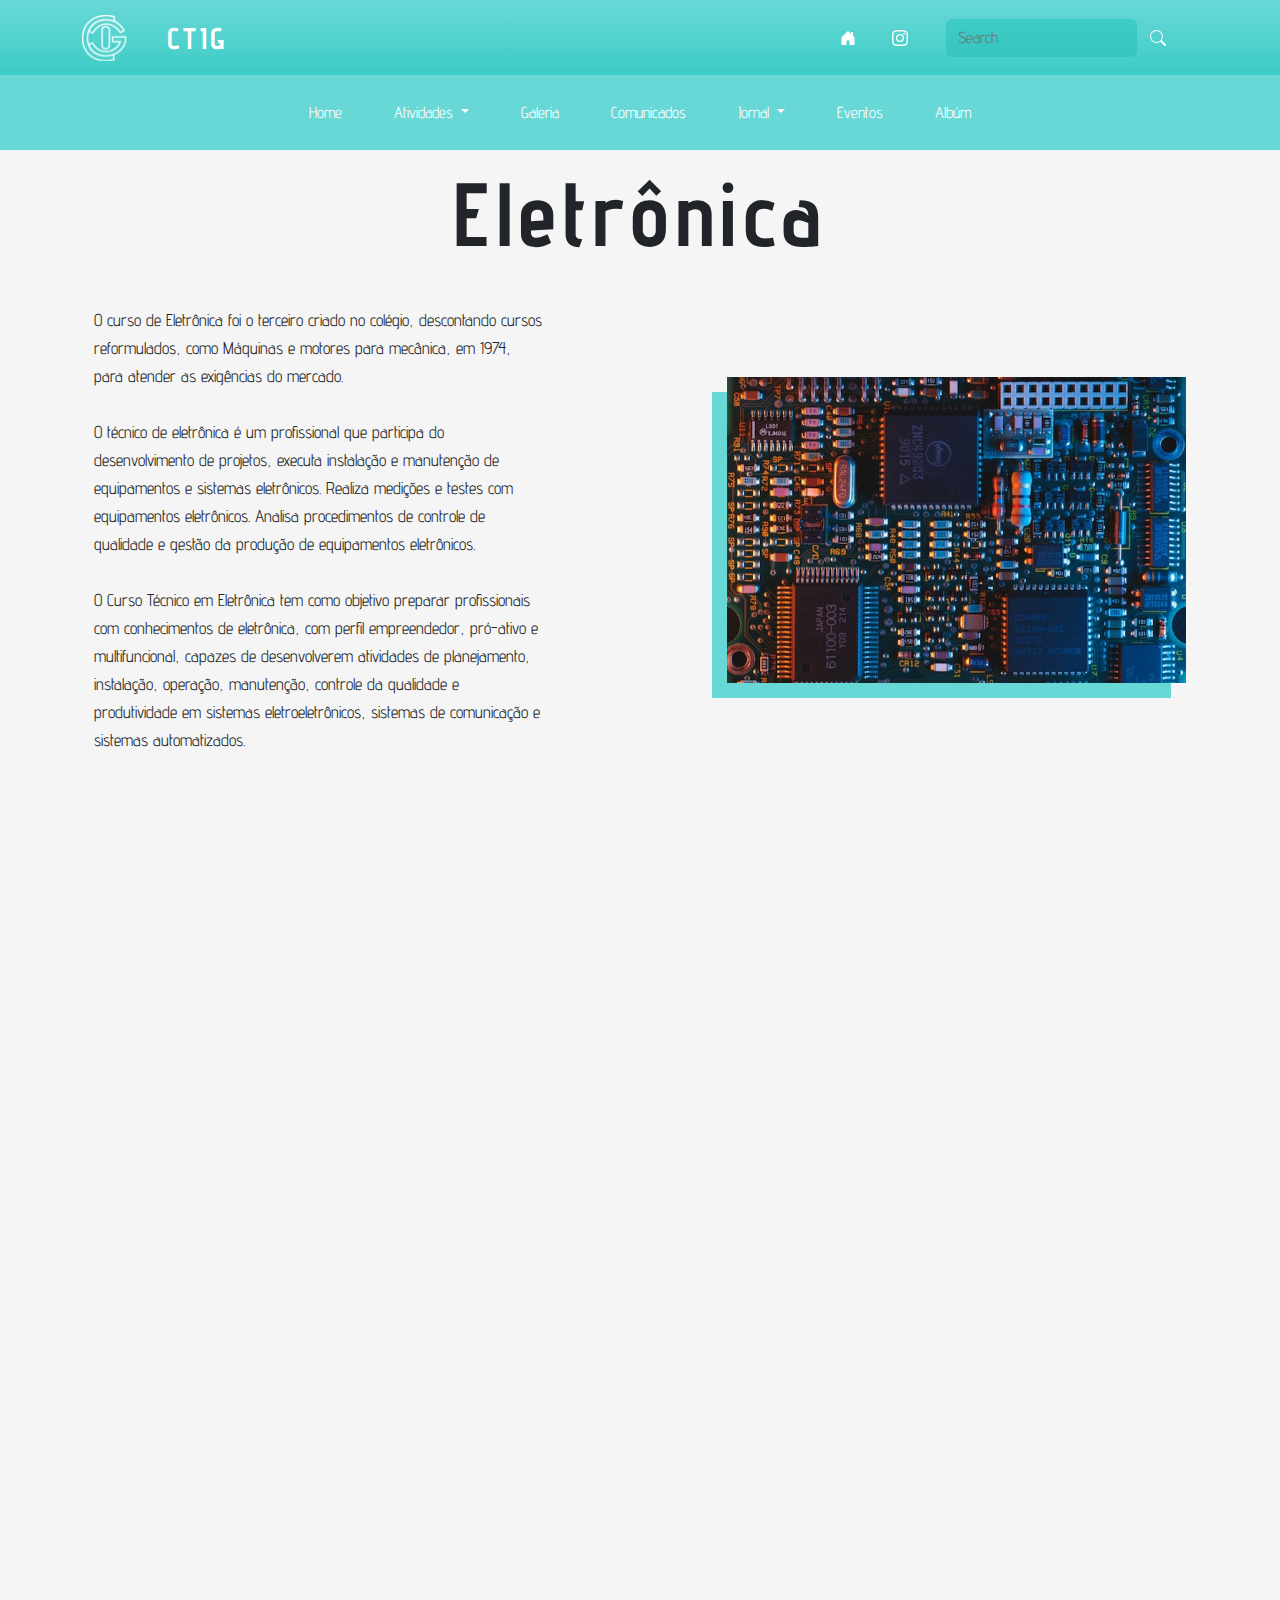
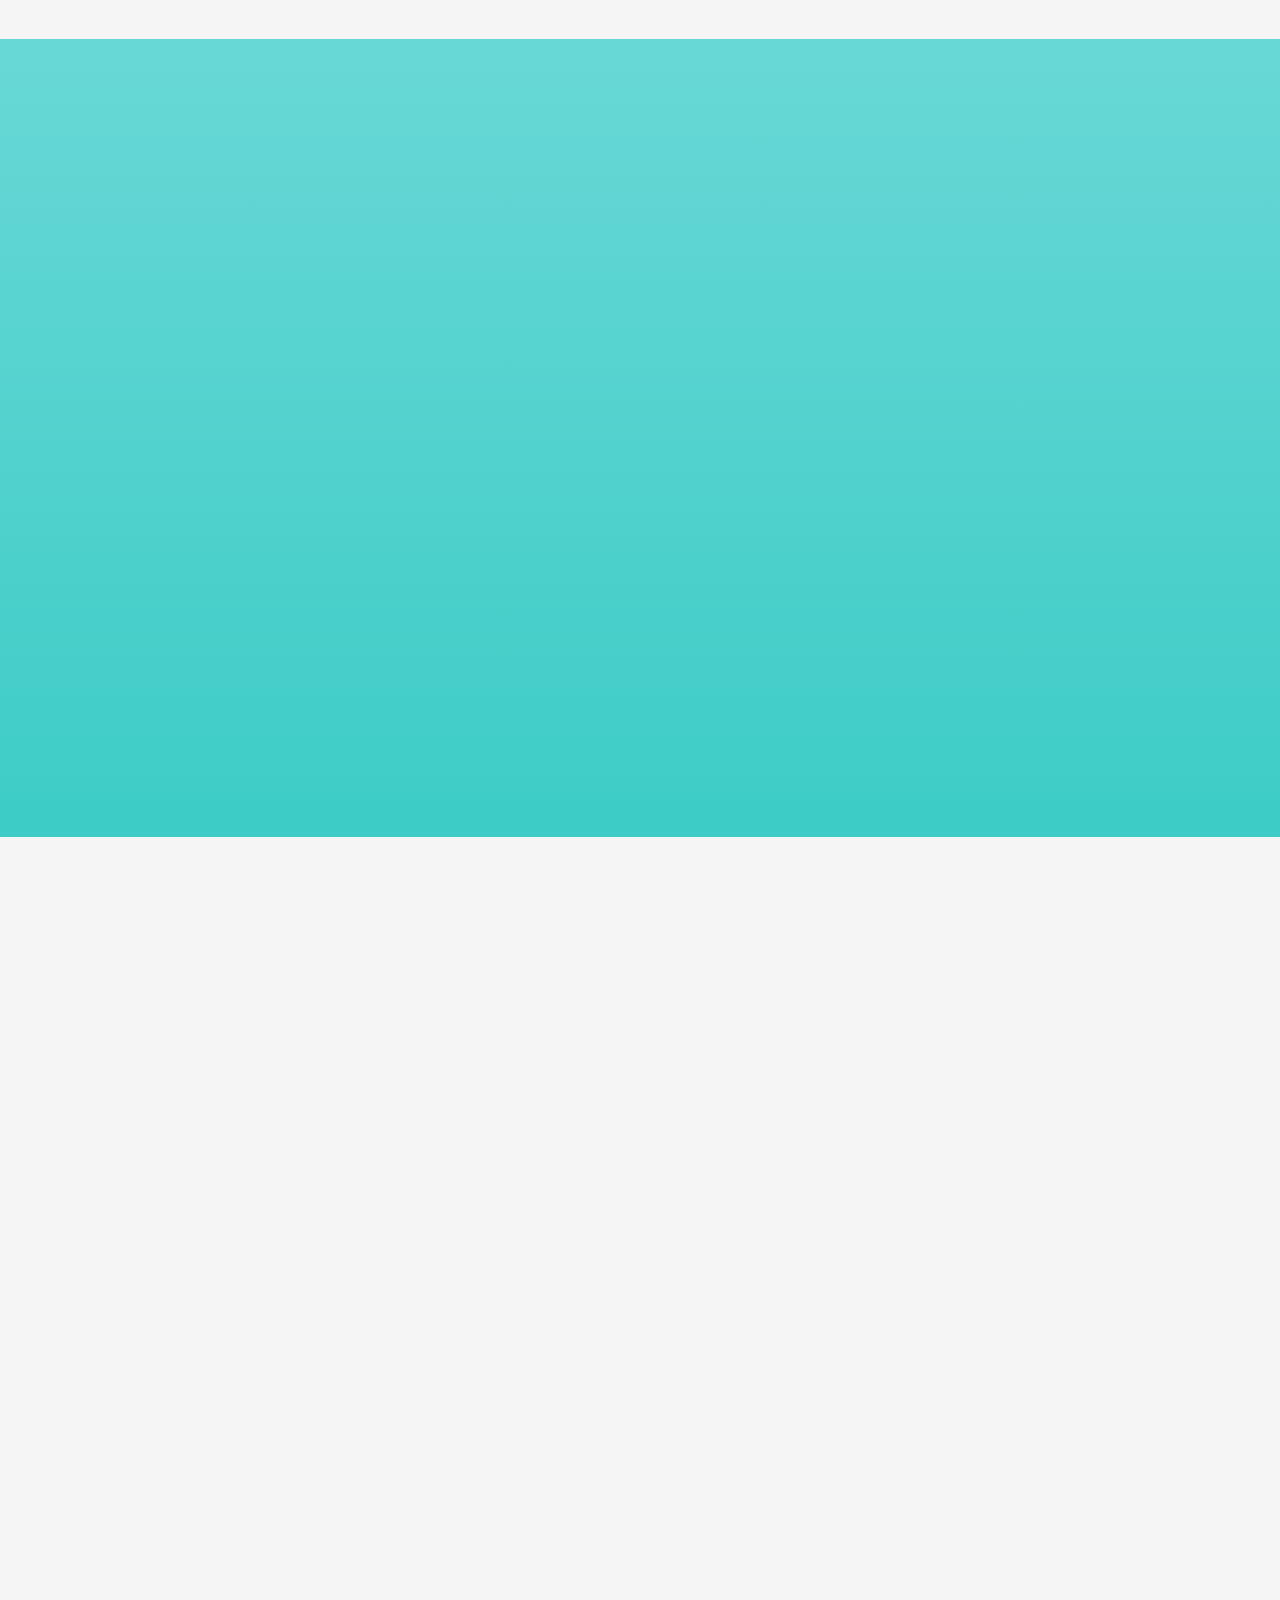
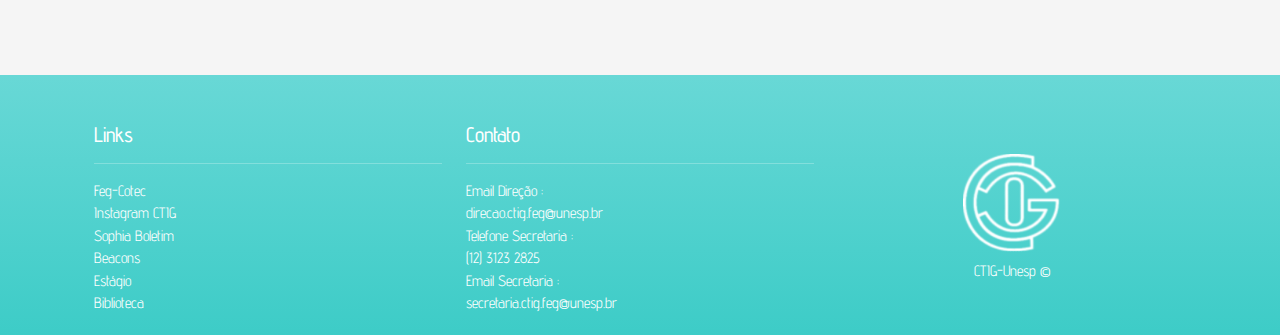
<file: Eletronica.html>
<!DOCTYPE html>
<html lang="en">
<head>
    <meta charset="UTF-8">
    <meta http-equiv="X-UA-Compatible" content="IE=edge">
    <meta name="viewport" content="width=device-width, initial-scale=1.0">
    <title>CTIG - Eletrônica</title>
    <link rel="icon" href="img/ctig_icon_site.webp">
    <link rel="stylesheet" href="css/bootstrap.min.css">
    <link rel="stylesheet" href="style.css">
    <link rel="preconnect" href="https://fonts.googleapis.com">
<link rel="preconnect" href="https://fonts.gstatic.com" crossorigin>
<link href="https://fonts.googleapis.com/css2?family=Advent+Pro:wght@400;500;700&display=swap" rel="stylesheet">
</head>
<body>
  <header class="header">
    <nav id="header-nav"  class="navbar navbar-expand-lg fixed-top">
          <div id="header" class="container">
              <div class="navbar-header">
                  <a href="index.html" class="logo">
                      <div class="logo-img" alt="Logo image">
                        <svg viewBox="0 0 62 64" fill="none" xmlns="http://www.w3.org/2000/svg" xmlns:xlink="http://www.w3.org/1999/xlink">
                          <path fill="url(#a)" d="M0 0h62v64H0z"/>
                          <defs>
                            <pattern id="a" patternContentUnits="objectBoundingBox" width="1" height="1">
                              <use xlink:href="#b" transform="scale(.00506 .0049)"/>
                            </pattern>
                            <image loading="lazy" id="b" width="198" height="204" xlink:href="[data-uri]"/>
                          </defs>
                        </svg>
                        </div>
                  </a>
                  <div class="navbar-brand">
                      <a href="index.html"><h1>CTIG</h1></a>
                  </div>
              </div>
              <button class="navbar-toggler" type="button" data-bs-toggle="offcanvas" data-bs-target="#offcanvasNavbar" aria-controls="offcanvasNavbar">
                <svg xmlns="http://www.w3.org/2000/svg" width="40" height="32" fill="currentColor" class="bi bi-list" viewBox="0 0 16 16">
                  <path fill-rule="evenodd" d="M2.5 12a.5.5 0 0 1 .5-.5h10a.5.5 0 0 1 0 1H3a.5.5 0 0 1-.5-.5zm0-4a.5.5 0 0 1 .5-.5h10a.5.5 0 0 1 0 1H3a.5.5 0 0 1-.5-.5zm0-4a.5.5 0 0 1 .5-.5h10a.5.5 0 0 1 0 1H3a.5.5 0 0 1-.5-.5z"/>
                </svg>
              </button>
              <div data-navbar-top class="offcanvas offcanvas-end" tabindex="-1" id="offcanvasNavbar" aria-labelledby="offcanvasNavbarLabel">
                <div class="offcanvas-header">
                  <h5 class="offcanvas-title" id="offcanvasNavbarLabel">CTIG</h5>
                  <button type="button" class="btn-close" data-bs-dismiss="offcanvas" aria-label="Close"></button>
                </div>
                
              </button>
              
              <div data-navbar-top class="offcanvas-body" id="navbarNav">
                <div class="pad"><hr class="division"></div>
                  <ul class="navbar-nav offcanvas-top justify-content-end flex-grow-1 pe-3">
                    <li class="nav-item">
                      <a class="nav-link" href="index.html">
                        <svg xmlns="http://www.w3.org/2000/svg" width="16" height="16" fill="currentColor" class="big" viewBox="0 0 16 16">
                          <path d="M6.5 14.5v-3.505c0-.245.25-.495.5-.495h2c.25 0 .5.25.5.5v3.5a.5.5 0 0 0 .5.5h4a.5.5 0 0 0 .5-.5v-7a.5.5 0 0 0-.146-.354L13 5.793V2.5a.5.5 0 0 0-.5-.5h-1a.5.5 0 0 0-.5.5v1.293L8.354 1.146a.5.5 0 0 0-.708 0l-6 6A.5.5 0 0 0 1.5 7.5v7a.5.5 0 0 0 .5.5h4a.5.5 0 0 0 .5-.5z"/>
                        </svg>
                        </a>
                        <div class="container text-left">
                          <div class="row">
                            <a href="index.html" class="col-6 links">
                              Home
                            </a>
                            <div class="col-6 dropdown">
                              <a class="links dropdown-toggle" href="#" role="button" data-bs-toggle="dropdown" aria-expanded="false">
                                Atividades
                              </a>
                              <ul class="dropdown-menu">
                                <li><a class="dropdown-item" href="#">Portas Abertas</a></li>
                                <li><a class="dropdown-item" href="#">Bienal do livro</a></li>
                                <li><a class="dropdown-item" href="#">Interclasse</a></li>
                              </ul>
                            </div>
                          </div>
                    </li>
                    <li class="nav-item">
                      <a class="nav-link" href="https://www.instagram.com/ctig.unesp/"><svg xmlns="http://www.w3.org/2000/svg" width="16" height="16" fill="currentColor" class="big" viewBox="0 0 16 16">
                        <path d="M8 0C5.829 0 5.556.01 4.703.048 3.85.088 3.269.222 2.76.42a3.917 3.917 0 0 0-1.417.923A3.927 3.927 0 0 0 .42 2.76C.222 3.268.087 3.85.048 4.7.01 5.555 0 5.827 0 8.001c0 2.172.01 2.444.048 3.297.04.852.174 1.433.372 1.942.205.526.478.972.923 1.417.444.445.89.719 1.416.923.51.198 1.09.333 1.942.372C5.555 15.99 5.827 16 8 16s2.444-.01 3.298-.048c.851-.04 1.434-.174 1.943-.372a3.916 3.916 0 0 0 1.416-.923c.445-.445.718-.891.923-1.417.197-.509.332-1.09.372-1.942C15.99 10.445 16 10.173 16 8s-.01-2.445-.048-3.299c-.04-.851-.175-1.433-.372-1.941a3.926 3.926 0 0 0-.923-1.417A3.911 3.911 0 0 0 13.24.42c-.51-.198-1.092-.333-1.943-.372C10.443.01 10.172 0 7.998 0h.003zm-.717 1.442h.718c2.136 0 2.389.007 3.232.046.78.035 1.204.166 1.486.275.373.145.64.319.92.599.28.28.453.546.598.92.11.281.24.705.275 1.485.039.843.047 1.096.047 3.231s-.008 2.389-.047 3.232c-.035.78-.166 1.203-.275 1.485a2.47 2.47 0 0 1-.599.919c-.28.28-.546.453-.92.598-.28.11-.704.24-1.485.276-.843.038-1.096.047-3.232.047s-2.39-.009-3.233-.047c-.78-.036-1.203-.166-1.485-.276a2.478 2.478 0 0 1-.92-.598 2.48 2.48 0 0 1-.6-.92c-.109-.281-.24-.705-.275-1.485-.038-.843-.046-1.096-.046-3.233 0-2.136.008-2.388.046-3.231.036-.78.166-1.204.276-1.486.145-.373.319-.64.599-.92.28-.28.546-.453.92-.598.282-.11.705-.24 1.485-.276.738-.034 1.024-.044 2.515-.045v.002zm4.988 1.328a.96.96 0 1 0 0 1.92.96.96 0 0 0 0-1.92zm-4.27 1.122a4.109 4.109 0 1 0 0 8.217 4.109 4.109 0 0 0 0-8.217zm0 1.441a2.667 2.667 0 1 1 0 5.334 2.667 2.667 0 0 1 0-5.334z"/>
                      </svg></a>
                      <div class="container text-left">
                        <div class="row">
                          <a href="Galeria.html" class="col links">
                            Galeria
                          </a>
                          <a href="Comunicados.html" class="col-6 links">
                            Comunicados
                          </a>

                        </div>
                      </div>
                    </li>
                    <li id="small" class="nav-item">
                      <div class="container text-left">
                        <div class="row">
                          <div class="col-6 dropdown">
                            <a class="links dropdown-toggle" href="#" role="button" data-bs-toggle="dropdown" aria-expanded="false">
                              Jornal
                            </a>
                            <ul class="dropdown-menu">
                              <li><a class="dropdown-item" href="Jornal.html">1°Edição</a></li>
                              <li><a class="dropdown-item disabled" href="#">2°Edição em breve</a></li>
                            </ul>
                          </div>
                          <a href="Eventos.html" class="col links">
                            Eventos
                          </a>
                        </div>
                      </div>
                    </li>
                    <li id="small" class="nav-item">
                      <div class="container text-left">
                        <div class="row">
                          <a href="Álbum.html" class="col links">
                            Albúm
                          </a>
                        </div>
                      </div>
                    </li>
                    <hr class="division">
                    <li>
                      <div class="row">
                        <div class="col links">
                          <div class="offcanvas-globe">
                            <svg xmlns="http://www.w3.org/2000/svg" fill="currentColor" width="16" height="16" class="bi bi-globe" viewBox="0 0 16 16">
                              <path d="M0 8a8 8 0 1 1 16 0A8 8 0 0 1 0 8zm7.5-6.923c-.67.204-1.335.82-1.887 1.855A7.97 7.97 0 0 0 5.145 4H7.5V1.077zM4.09 4a9.267 9.267 0 0 1 .64-1.539 6.7 6.7 0 0 1 .597-.933A7.025 7.025 0 0 0 2.255 4H4.09zm-.582 3.5c.03-.877.138-1.718.312-2.5H1.674a6.958 6.958 0 0 0-.656 2.5h2.49zM4.847 5a12.5 12.5 0 0 0-.338 2.5H7.5V5H4.847zM8.5 5v2.5h2.99a12.495 12.495 0 0 0-.337-2.5H8.5zM4.51 8.5a12.5 12.5 0 0 0 .337 2.5H7.5V8.5H4.51zm3.99 0V11h2.653c.187-.765.306-1.608.338-2.5H8.5zM5.145 12c.138.386.295.744.468 1.068.552 1.035 1.218 1.65 1.887 1.855V12H5.145zm.182 2.472a6.696 6.696 0 0 1-.597-.933A9.268 9.268 0 0 1 4.09 12H2.255a7.024 7.024 0 0 0 3.072 2.472zM3.82 11a13.652 13.652 0 0 1-.312-2.5h-2.49c.062.89.291 1.733.656 2.5H3.82zm6.853 3.472A7.024 7.024 0 0 0 13.745 12H11.91a9.27 9.27 0 0 1-.64 1.539 6.688 6.688 0 0 1-.597.933zM8.5 12v2.923c.67-.204 1.335-.82 1.887-1.855.173-.324.33-.682.468-1.068H8.5zm3.68-1h2.146c.365-.767.594-1.61.656-2.5h-2.49a13.65 13.65 0 0 1-.312 2.5zm2.802-3.5a6.959 6.959 0 0 0-.656-2.5H12.18c.174.782.282 1.623.312 2.5h2.49zM11.27 2.461c.247.464.462.98.64 1.539h1.835a7.024 7.024 0 0 0-3.072-2.472c.218.284.418.598.597.933zM10.855 4a7.966 7.966 0 0 0-.468-1.068C9.835 1.897 9.17 1.282 8.5 1.077V4h2.355z"></path>
                            </svg><a href="https://beacons.ai/ctig.unesp">Beacons</a>
                          </div>
                        </div>
                        <div  class="col links">
                          <div class="offcanvas-insta">
                            <svg xmlns="http://www.w3.org/2000/svg" fill="currentColor" class="bi bi-instagram" width="16" height="16" viewBox="0 0 16 16">
                              <path d="M8 0C5.829 0 5.556.01 4.703.048 3.85.088 3.269.222 2.76.42a3.917 3.917 0 0 0-1.417.923A3.927 3.927 0 0 0 .42 2.76C.222 3.268.087 3.85.048 4.7.01 5.555 0 5.827 0 8.001c0 2.172.01 2.444.048 3.297.04.852.174 1.433.372 1.942.205.526.478.972.923 1.417.444.445.89.719 1.416.923.51.198 1.09.333 1.942.372C5.555 15.99 5.827 16 8 16s2.444-.01 3.298-.048c.851-.04 1.434-.174 1.943-.372a3.916 3.916 0 0 0 1.416-.923c.445-.445.718-.891.923-1.417.197-.509.332-1.09.372-1.942C15.99 10.445 16 10.173 16 8s-.01-2.445-.048-3.299c-.04-.851-.175-1.433-.372-1.941a3.926 3.926 0 0 0-.923-1.417A3.911 3.911 0 0 0 13.24.42c-.51-.198-1.092-.333-1.943-.372C10.443.01 10.172 0 7.998 0h.003zm-.717 1.442h.718c2.136 0 2.389.007 3.232.046.78.035 1.204.166 1.486.275.373.145.64.319.92.599.28.28.453.546.598.92.11.281.24.705.275 1.485.039.843.047 1.096.047 3.231s-.008 2.389-.047 3.232c-.035.78-.166 1.203-.275 1.485a2.47 2.47 0 0 1-.599.919c-.28.28-.546.453-.92.598-.28.11-.704.24-1.485.276-.843.038-1.096.047-3.232.047s-2.39-.009-3.233-.047c-.78-.036-1.203-.166-1.485-.276a2.478 2.478 0 0 1-.92-.598 2.48 2.48 0 0 1-.6-.92c-.109-.281-.24-.705-.275-1.485-.038-.843-.046-1.096-.046-3.233 0-2.136.008-2.388.046-3.231.036-.78.166-1.204.276-1.486.145-.373.319-.64.599-.92.28-.28.546-.453.92-.598.282-.11.705-.24 1.485-.276.738-.034 1.024-.044 2.515-.045v.002zm4.988 1.328a.96.96 0 1 0 0 1.92.96.96 0 0 0 0-1.92zm-4.27 1.122a4.109 4.109 0 1 0 0 8.217 4.109 4.109 0 0 0 0-8.217zm0 1.441a2.667 2.667 0 1 1 0 5.334 2.667 2.667 0 0 1 0-5.334z"/>
                            </svg><a href="https://www.instagram.com/ctig.unesp/">Instagram</a>
                          </div>
                        </div>
                      </div>
                      
                    </li>
                    <hr class="division">
                    <li class="nav-item">
                      <form class="form d-flex" role="search">
                        <input data-form class="form-control " type="search" placeholder="Search" aria-label="Search">
                        <button class="btn" type="submit"><svg xmlns="http://www.w3.org/2000/svg" width="16" height="16" fill="currentColor" class="bi bi-search" viewBox="0 0 16 16">
                          <path d="M11.742 10.344a6.5 6.5 0 1 0-1.397 1.398h-.001c.03.04.062.078.098.115l3.85 3.85a1 1 0 0 0 1.415-1.414l-3.85-3.85a1.007 1.007 0 0 0-.115-.1zM12 6.5a5.5 5.5 0 1 1-11 0 5.5 5.5 0 0 1 11 0z"/>
                        </svg></button>
                      </form>
                    </li>
                    
                  </ul>
                </div>
          </div>
      </nav>
      <nav class="sticky-top nav-2 navbar-default">
        <ul class="nav justify-content-center">
          <li class="nav-item">
            <a class="nav-link" href="index.html">Home</a>
          </li>
          <li class="nav-item dropdown">
            <a class="nav-link dropdown-toggle" href="#" role="button" data-bs-toggle="dropdown" aria-expanded="false">
              Atividades
            </a>
            <ul class="dropdown-menu">
              <li><a class="dropdown-item" href="#">Portas Abertas</a></li>
              <li><a class="dropdown-item" href="#">Bienal do livro</a></li>
              <li><a class="dropdown-item" href="#">Interclasse</a></li>
            </ul>
          </li>
          <li class="nav-item">
            <a class="nav-link" href="Galeria.html">Galeria</a>
          </li>
          <li class="nav-item">
            <a class="nav-link" href="Comunicados.html">Comunicados</a>
          </li>
          <li class="nav-item dropdown">
            <a class="nav-link dropdown-toggle" href="#" role="button" data-bs-toggle="dropdown" aria-expanded="false">
              Jornal
            </a>
            <ul class="dropdown-menu">
              <li><a class="dropdown-item" href="Jornal.html">1°Edição</a></li>
              <li><a class="dropdown-item disabled" href="Jornal.html">2°Edição em breve</a></li>
            </ul>
          </li>
          <li class="nav-item">
            <a class="nav-link" href="Eventos.html">Eventos</a>
          </li>
          <li class="nav-item">
            <a class="nav-link" href="Álbum.html">Albúm</a>
          </li>
        </ul>
      </nav>
  </header>
      <div class="nav-pad container">
        <div data-animate-show class="projetos"><h1>Eletrônica</h1></div>
        <div class="row">
          <div class="col-md-6">
            <div data-animate-show id="project-text" class="com-text">
             O curso de Eletrônica foi o terceiro criado no colégio, descontando cursos reformulados, como Máquinas e motores para mecânica, em 1974, para atender as exigências do mercado.
            <br><br>
            O técnico de eletrônica é um profissional que participa do desenvolvimento de projetos, executa instalação e manutenção de equipamentos e sistemas eletrônicos.  Realiza medições e testes com equipamentos eletrônicos. Analisa procedimentos de controle de qualidade e gestão da produção de equipamentos eletrônicos.
            <br><br>
            O Curso Técnico em Eletrônica tem como objetivo preparar profissionais com conhecimentos de eletrônica, com perfil empreendedor, pró-ativo e multifuncional, capazes de desenvolverem atividades de planejamento, instalação, operação, manutenção, controle da qualidade e produtividade em sistemas eletroeletrônicos, sistemas de comunicação e sistemas automatizados.
            </div>
          </div>
          <div class="col-md-6 photo-pad">
            <div data-animate-about-right class="img-project"><img class="img-fluid" src="img/eletronica.webp" alt=""></div>
          </div>
        </div>
      </div>
      <div data-animate-project-top class="project-side">
      <img loading="lazy" id="project-side-img" src="img/project-side-xl.png">
      <img loading="lazy" id="project-side-banner" src="img/side-faixa.png">
        <div data-animate-show class="project-side-text">
            No curso de eletrônica, é dado ênfase em duas vertentes de muita solicitação no mercado tecnológico, que são: telecomunicação e automação industrial. O nosso aluno no contexto profissional destaca-se por suas habilidades e competências, podendo prestar serviços especializados na instalação, manutenção e operação de equipamentos eletroeletrônicos.
            <br><br>
            O conteúdo programático é descrito visando o objetivo final a ser atingido, que é um profissional com habilidades e competência, sem esquecer que devemos formar um profissional cidadão.
          <br><br>
          O curso conta com uma grande oportunidade de realização da prática durante todos os 3 anos cursados, através dos laboratórios, criando diversos projetos eletrônicos.
        </div>
    </div>
      <div id="project-blue" class="blue">
      <div class="container">
        <div data-animate-show class="projetos"><h1>Título</h1></div>
        <div class="row">
          <div class="col-md-6">
            <div data-animate-about-left id="project-text-white">
             <div>O curso conta com diversas matérias específicas na área de eletrônica que colabora para a formação e o aprendizado, como Telecomuniações, Eletrônica industrial, sistemas digitais, PDE, entre outros.
                <br><br>
                      Os laboratórios de eletrônica e microprocessadores tem estrutura e materiais completos e modernos para a prática do curso de eletrônica, como elementos de cicuito (transistores, resistores, microcontroladores).
                <br><br>
                  O técnico deste curso estará apto a executar tarefas de caráter técnico relativa a planejamento, projeto, manutenção, avaliação, treinamento e controle; operação de equipamentos eletrônicos automatizados e de telecomunicações;
                          </div> 
            </div>
          </div>
          <div class="col-md-6 photo-pad">
            <div data-animate-about-right class="img-project-white lazyload"></div>
          </div>
        </div>
      </div>
    </div>
    <div class="project-middle lazyload">
      <div class="container">
        <div class="row">
          <div class="col left-side">
            <div data-animate-feed id="project-text-blue" class="center">
              Ele também será capaz de especificar características de projeto e identificar, acaracterizar e executar manutenção de equipamentos eletrônicos da área.
              <br><br>
              Selecionar e especificar componentes, ler diagramas, elaborar planilhas de manutenção de máquinas e equipamentos, planejar e executar a inspeção e a manutenção autônoma e preventiva rotineira em equipamentos, linhas produtivas, instrumentos e acessórios.
              <br><br>
              Saiba mais sobre a rotina de eletrônica e do restante do cotec aqui no nosso site ou no nosso instagram.
                          </div> 
            </div>
          </div>
          </div>
        </div>
      </div>
    </div>
    <footer class="panel-footer">
      <div class="container">
        <div class="row">
          <section id="footer-links" class="col-sm-4">
            <span><h3>Links</h3></span>
            <hr class="d-none d-sm-block">
            <a href="https://www.feg.unesp.br/#!/cotec">Feg-Cotec</a><br>
            <a href="https://www.instagram.com/ctig.unesp/">Instagram CTIG</a><br>
            <a href="http://200.145.14.80/sg_web/Acesso.aspx?ReturnUrl=%2fsg_web%2fdefault.aspx%3fescola%3d2370&escola=2370">Sophia Boletim</a><br>
            <a href="https://beacons.ai/ctig.unesp">Beacons</a><br>
            <a href="#">Estágio</a><br>
            <a href="https://www.feg.unesp.br/#!/biblioteca/">Biblioteca</a>
            <hr class="d-block d-sm-none">
          </section>
          <section id="footer-contact" class="col-sm-4">
            <span><h3>Contato</h3></span>
            <hr class="d-none d-sm-block">
            Email Direção : <br> <a href="mailto:direcao.ctig.feg@unesp.br">direcao.ctig.feg@unesp.br</a> <br>
            Telefone Secretaria : <br> <a href="tel:+551231232825">(12) 3123 2825</a> <br>
            Email Secretaria : <br> <a href="mailto:secretaria.ctig.feg@unesp.br">secretaria.ctig.feg@unesp.br</a>
            <hr class="d-block d-sm-none">
          </section>

          <section id="footer-logo-section" class="col-sm-4">
            <div id="footer-logo">
            <div id="footer-img" class="footer-img">
              <img loading="lazy" class="footer-img" src="img/CTIG-UNESP-footer.webp" alt="">
            </div>
            </div>
            CTIG-Unesp ©

          </section>

      </div>
    </footer>
        <script src="js/bootstrap.min.js"></script>
        <script src="jquery-3.6.0.min.js"></script>
        <script src="script.js"></script>
        <script>
            document.addEventListener("DOMContentLoaded", function() {
    var lazyBackgrounds = [].slice.call(document.querySelectorAll(".lazyload"));
  
    if ("IntersectionObserver" in window) {
      let lazyBackgroundObserver = new IntersectionObserver(function(entries, observer) {
        entries.forEach(function(entry) {
          if (entry.isIntersecting) {
            entry.target.classList.add("background-visible");
            lazyBackgroundObserver.unobserve(entry.target);
          }
        });
      });
  
      lazyBackgrounds.forEach(function(lazyBackground) {
        lazyBackgroundObserver.observe(lazyBackground);
      });
    }
  });
        </script>
        <script src="js/bootstrap.bundle.min.js"></script>
</body>
</html>
</file>
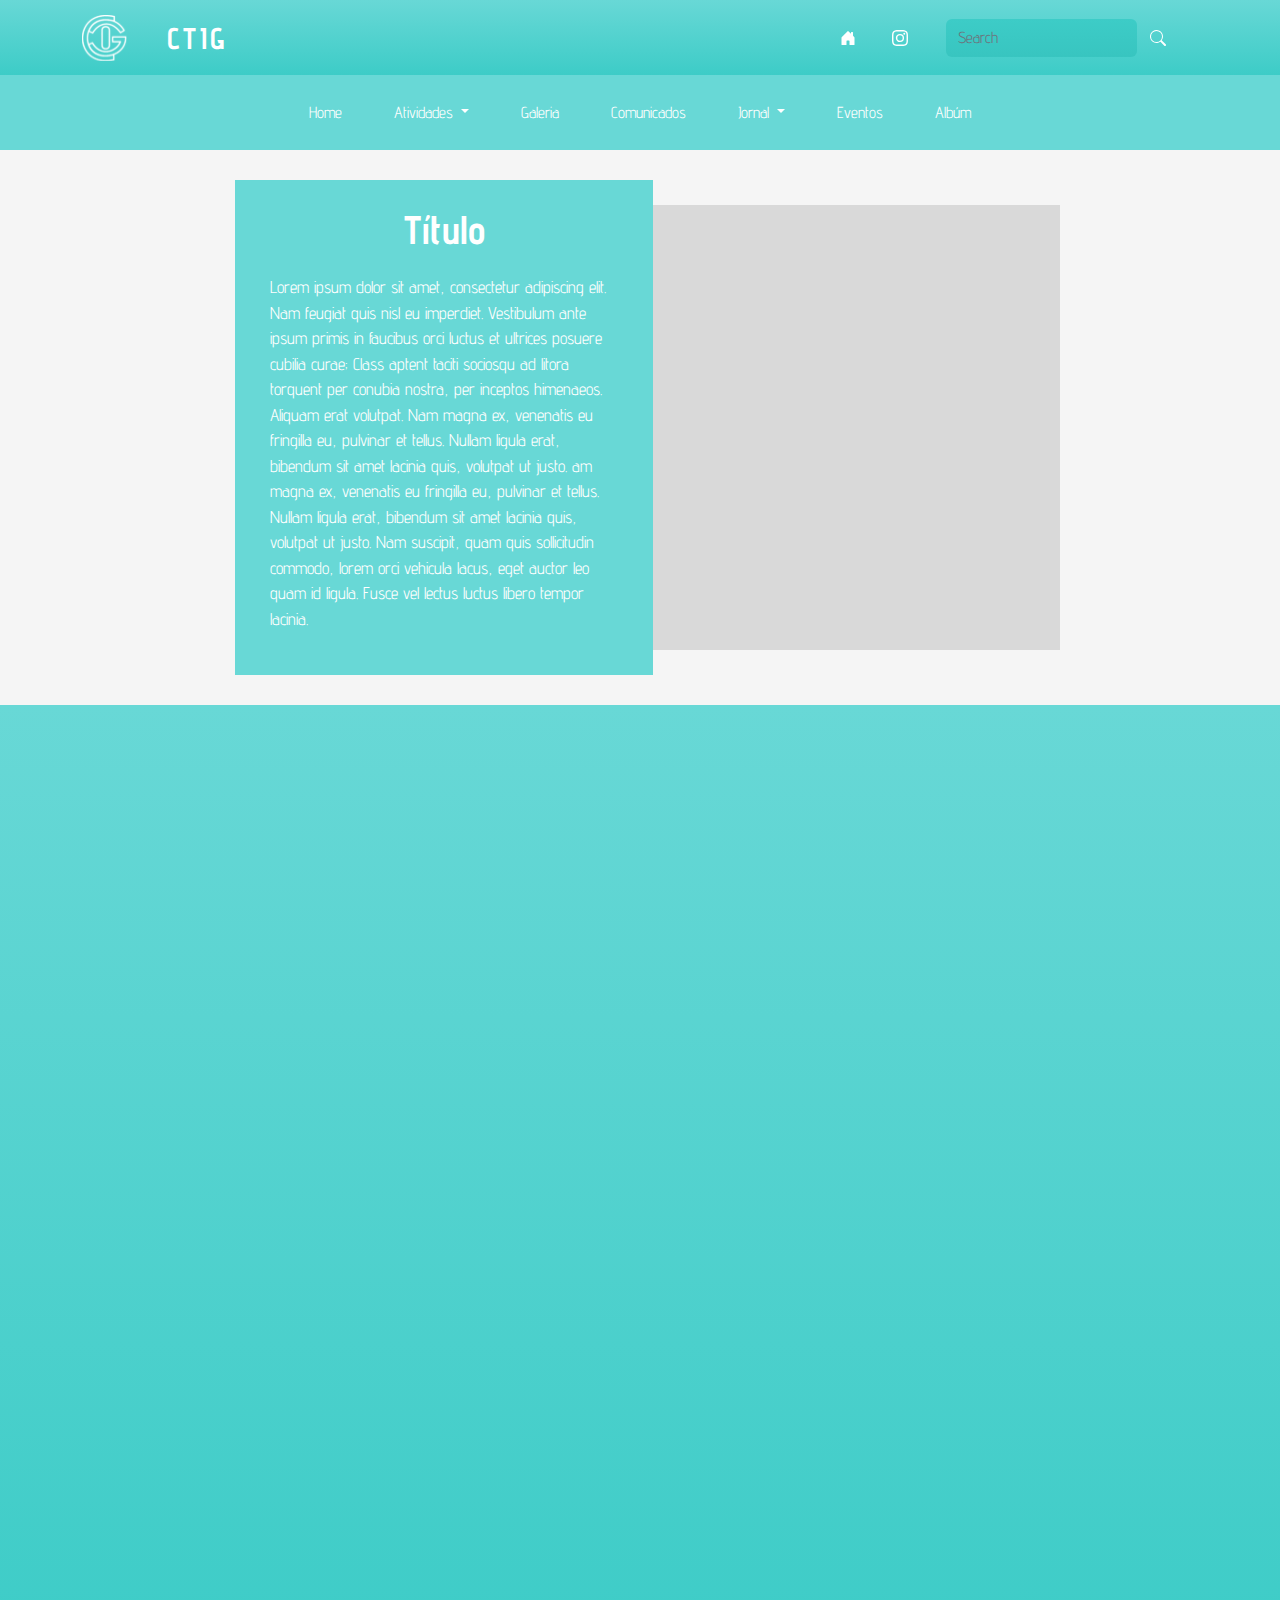
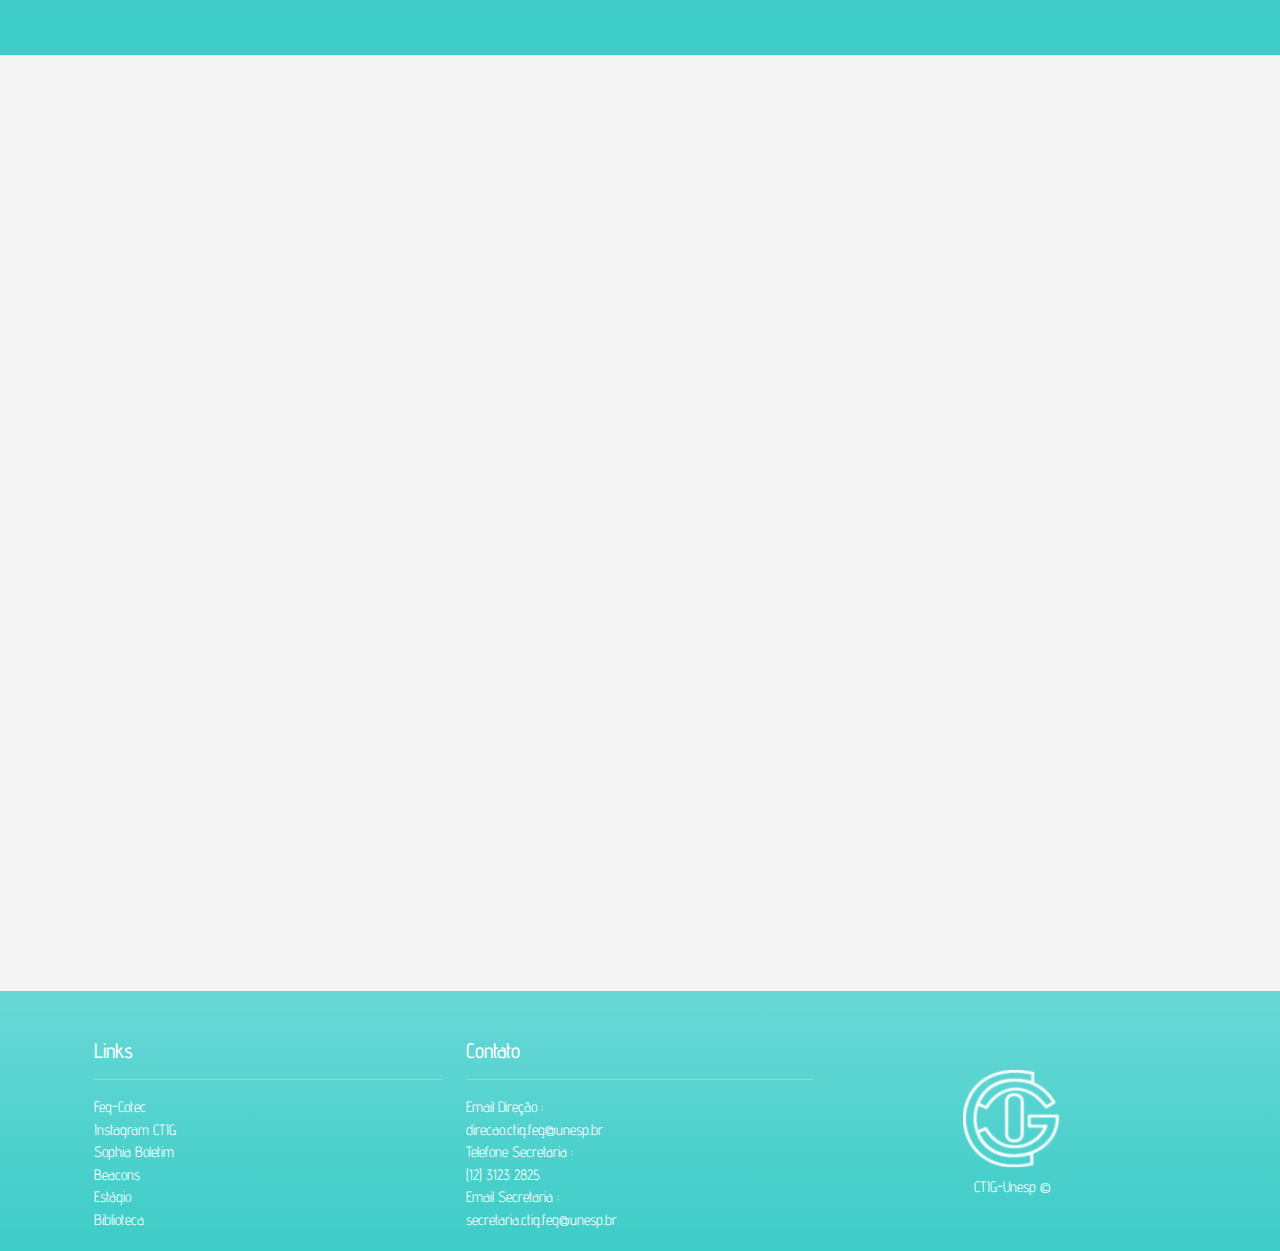
<file: Eventos.html>
<!DOCTYPE html>
<html lang="en">
<head>
    <meta charset="UTF-8">
    <meta http-equiv="X-UA-Compatible" content="IE=edge">
    <meta name="viewport" content="width=device-width, initial-scale=1.0">
    <title>CTIG - Eventos</title>
    <link rel="icon" href="img/ctig_icon_site.webp">
    <link rel="stylesheet" href="css/bootstrap.min.css">
    <link rel="stylesheet" href="style.css">
    <link rel="preconnect" href="https://fonts.googleapis.com">
<link rel="preconnect" href="https://fonts.gstatic.com" crossorigin>
<link href="https://fonts.googleapis.com/css2?family=Advent+Pro:wght@400;500;700&display=swap" rel="stylesheet">
</head>
<body>
  <header class="header">
    <nav id="header-nav"  class="navbar navbar-expand-lg fixed-top">
          <div id="header" class="container">
              <div class="navbar-header">
                  <a href="index.html" class="logo">
                      <div class="logo-img" alt="Logo image">
                        <svg viewBox="0 0 62 64" fill="none" xmlns="http://www.w3.org/2000/svg" xmlns:xlink="http://www.w3.org/1999/xlink">
                          <path fill="url(#a)" d="M0 0h62v64H0z"/>
                          <defs>
                            <pattern id="a" patternContentUnits="objectBoundingBox" width="1" height="1">
                              <use xlink:href="#b" transform="scale(.00506 .0049)"/>
                            </pattern>
                            <image loading="lazy" id="b" width="198" height="204" xlink:href="[data-uri]"/>
                          </defs>
                        </svg>
                        </div>
                  </a>
                  <div class="navbar-brand">
                      <a href="index.html"><h1>CTIG</h1></a>
                  </div>
              </div>
              <button class="navbar-toggler" type="button" data-bs-toggle="offcanvas" data-bs-target="#offcanvasNavbar" aria-controls="offcanvasNavbar">
                <svg xmlns="http://www.w3.org/2000/svg" width="40" height="32" fill="currentColor" class="bi bi-list" viewBox="0 0 16 16">
                  <path fill-rule="evenodd" d="M2.5 12a.5.5 0 0 1 .5-.5h10a.5.5 0 0 1 0 1H3a.5.5 0 0 1-.5-.5zm0-4a.5.5 0 0 1 .5-.5h10a.5.5 0 0 1 0 1H3a.5.5 0 0 1-.5-.5zm0-4a.5.5 0 0 1 .5-.5h10a.5.5 0 0 1 0 1H3a.5.5 0 0 1-.5-.5z"/>
                </svg>
              </button>
              <div data-navbar-top class="offcanvas offcanvas-end" tabindex="-1" id="offcanvasNavbar" aria-labelledby="offcanvasNavbarLabel">
                <div class="offcanvas-header">
                  <h5 class="offcanvas-title" id="offcanvasNavbarLabel">CTIG</h5>
                  <button type="button" class="btn-close" data-bs-dismiss="offcanvas" aria-label="Close"></button>
                </div>
                
              </button>
              
              <div data-navbar-top class="offcanvas-body" id="navbarNav">
                <div class="pad"><hr class="division"></div>
                  <ul class="navbar-nav offcanvas-top justify-content-end flex-grow-1 pe-3">
                    <li class="nav-item">
                      <a class="nav-link" href="index.html">
                        <svg xmlns="http://www.w3.org/2000/svg" width="16" height="16" fill="currentColor" class="big" viewBox="0 0 16 16">
                          <path d="M6.5 14.5v-3.505c0-.245.25-.495.5-.495h2c.25 0 .5.25.5.5v3.5a.5.5 0 0 0 .5.5h4a.5.5 0 0 0 .5-.5v-7a.5.5 0 0 0-.146-.354L13 5.793V2.5a.5.5 0 0 0-.5-.5h-1a.5.5 0 0 0-.5.5v1.293L8.354 1.146a.5.5 0 0 0-.708 0l-6 6A.5.5 0 0 0 1.5 7.5v7a.5.5 0 0 0 .5.5h4a.5.5 0 0 0 .5-.5z"/>
                        </svg>
                        </a>
                        <div class="container text-left">
                          <div class="row">
                            <a href="index.html" class="col-6 links">
                              Home
                            </a>
                            <div class="col-6 dropdown">
                              <a class="links dropdown-toggle" href="#" role="button" data-bs-toggle="dropdown" aria-expanded="false">
                                Atividades
                              </a>
                              <ul class="dropdown-menu">
                                <li><a class="dropdown-item" href="#">Portas Abertas</a></li>
                                <li><a class="dropdown-item" href="#">Bienal do livro</a></li>
                                <li><a class="dropdown-item" href="#">Interclasse</a></li>
                              </ul>
                            </div>
                          </div>
                    </li>
                    <li class="nav-item">
                      <a class="nav-link" href="https://www.instagram.com/ctig.unesp/"><svg xmlns="http://www.w3.org/2000/svg" width="16" height="16" fill="currentColor" class="big" viewBox="0 0 16 16">
                        <path d="M8 0C5.829 0 5.556.01 4.703.048 3.85.088 3.269.222 2.76.42a3.917 3.917 0 0 0-1.417.923A3.927 3.927 0 0 0 .42 2.76C.222 3.268.087 3.85.048 4.7.01 5.555 0 5.827 0 8.001c0 2.172.01 2.444.048 3.297.04.852.174 1.433.372 1.942.205.526.478.972.923 1.417.444.445.89.719 1.416.923.51.198 1.09.333 1.942.372C5.555 15.99 5.827 16 8 16s2.444-.01 3.298-.048c.851-.04 1.434-.174 1.943-.372a3.916 3.916 0 0 0 1.416-.923c.445-.445.718-.891.923-1.417.197-.509.332-1.09.372-1.942C15.99 10.445 16 10.173 16 8s-.01-2.445-.048-3.299c-.04-.851-.175-1.433-.372-1.941a3.926 3.926 0 0 0-.923-1.417A3.911 3.911 0 0 0 13.24.42c-.51-.198-1.092-.333-1.943-.372C10.443.01 10.172 0 7.998 0h.003zm-.717 1.442h.718c2.136 0 2.389.007 3.232.046.78.035 1.204.166 1.486.275.373.145.64.319.92.599.28.28.453.546.598.92.11.281.24.705.275 1.485.039.843.047 1.096.047 3.231s-.008 2.389-.047 3.232c-.035.78-.166 1.203-.275 1.485a2.47 2.47 0 0 1-.599.919c-.28.28-.546.453-.92.598-.28.11-.704.24-1.485.276-.843.038-1.096.047-3.232.047s-2.39-.009-3.233-.047c-.78-.036-1.203-.166-1.485-.276a2.478 2.478 0 0 1-.92-.598 2.48 2.48 0 0 1-.6-.92c-.109-.281-.24-.705-.275-1.485-.038-.843-.046-1.096-.046-3.233 0-2.136.008-2.388.046-3.231.036-.78.166-1.204.276-1.486.145-.373.319-.64.599-.92.28-.28.546-.453.92-.598.282-.11.705-.24 1.485-.276.738-.034 1.024-.044 2.515-.045v.002zm4.988 1.328a.96.96 0 1 0 0 1.92.96.96 0 0 0 0-1.92zm-4.27 1.122a4.109 4.109 0 1 0 0 8.217 4.109 4.109 0 0 0 0-8.217zm0 1.441a2.667 2.667 0 1 1 0 5.334 2.667 2.667 0 0 1 0-5.334z"/>
                      </svg></a>
                      <div class="container text-left">
                        <div class="row">
                          <a href="Galeria.html" class="col links">
                            Galeria
                          </a>
                          <a href="Comunicados.html" class="col-6 links">
                            Comunicados
                          </a>

                        </div>
                      </div>
                    </li>
                    <li id="small" class="nav-item">
                      <div class="container text-left">
                        <div class="row">
                          <div class="col-6 dropdown">
                            <a class="links dropdown-toggle" href="#" role="button" data-bs-toggle="dropdown" aria-expanded="false">
                              Jornal
                            </a>
                            <ul class="dropdown-menu">
                              <li><a class="dropdown-item" href="Jornal.html">1°Edição</a></li>
                              <li><a class="dropdown-item disabled" href="#">2°Edição em breve</a></li>
                            </ul>
                          </div>
                          <a href="Eventos.html" class="col links">
                            Eventos
                          </a>
                        </div>
                      </div>
                    </li>
                    <li id="small" class="nav-item">
                      <div class="container text-left">
                        <div class="row">
                          <a href="Álbum.html" class="col links">
                            Albúm
                          </a>
                        </div>
                      </div>
                    </li>
                    <hr class="division">
                    <li>
                      <div class="row">
                        <div class="col links">
                          <div class="offcanvas-globe">
                            <svg xmlns="http://www.w3.org/2000/svg" fill="currentColor" width="16" height="16" class="bi bi-globe" viewBox="0 0 16 16">
                              <path d="M0 8a8 8 0 1 1 16 0A8 8 0 0 1 0 8zm7.5-6.923c-.67.204-1.335.82-1.887 1.855A7.97 7.97 0 0 0 5.145 4H7.5V1.077zM4.09 4a9.267 9.267 0 0 1 .64-1.539 6.7 6.7 0 0 1 .597-.933A7.025 7.025 0 0 0 2.255 4H4.09zm-.582 3.5c.03-.877.138-1.718.312-2.5H1.674a6.958 6.958 0 0 0-.656 2.5h2.49zM4.847 5a12.5 12.5 0 0 0-.338 2.5H7.5V5H4.847zM8.5 5v2.5h2.99a12.495 12.495 0 0 0-.337-2.5H8.5zM4.51 8.5a12.5 12.5 0 0 0 .337 2.5H7.5V8.5H4.51zm3.99 0V11h2.653c.187-.765.306-1.608.338-2.5H8.5zM5.145 12c.138.386.295.744.468 1.068.552 1.035 1.218 1.65 1.887 1.855V12H5.145zm.182 2.472a6.696 6.696 0 0 1-.597-.933A9.268 9.268 0 0 1 4.09 12H2.255a7.024 7.024 0 0 0 3.072 2.472zM3.82 11a13.652 13.652 0 0 1-.312-2.5h-2.49c.062.89.291 1.733.656 2.5H3.82zm6.853 3.472A7.024 7.024 0 0 0 13.745 12H11.91a9.27 9.27 0 0 1-.64 1.539 6.688 6.688 0 0 1-.597.933zM8.5 12v2.923c.67-.204 1.335-.82 1.887-1.855.173-.324.33-.682.468-1.068H8.5zm3.68-1h2.146c.365-.767.594-1.61.656-2.5h-2.49a13.65 13.65 0 0 1-.312 2.5zm2.802-3.5a6.959 6.959 0 0 0-.656-2.5H12.18c.174.782.282 1.623.312 2.5h2.49zM11.27 2.461c.247.464.462.98.64 1.539h1.835a7.024 7.024 0 0 0-3.072-2.472c.218.284.418.598.597.933zM10.855 4a7.966 7.966 0 0 0-.468-1.068C9.835 1.897 9.17 1.282 8.5 1.077V4h2.355z"></path>
                            </svg><a href="https://beacons.ai/ctig.unesp">Beacons</a>
                          </div>
                        </div>
                        <div  class="col links">
                          <div class="offcanvas-insta">
                            <svg xmlns="http://www.w3.org/2000/svg" fill="currentColor" class="bi bi-instagram" width="16" height="16" viewBox="0 0 16 16">
                              <path d="M8 0C5.829 0 5.556.01 4.703.048 3.85.088 3.269.222 2.76.42a3.917 3.917 0 0 0-1.417.923A3.927 3.927 0 0 0 .42 2.76C.222 3.268.087 3.85.048 4.7.01 5.555 0 5.827 0 8.001c0 2.172.01 2.444.048 3.297.04.852.174 1.433.372 1.942.205.526.478.972.923 1.417.444.445.89.719 1.416.923.51.198 1.09.333 1.942.372C5.555 15.99 5.827 16 8 16s2.444-.01 3.298-.048c.851-.04 1.434-.174 1.943-.372a3.916 3.916 0 0 0 1.416-.923c.445-.445.718-.891.923-1.417.197-.509.332-1.09.372-1.942C15.99 10.445 16 10.173 16 8s-.01-2.445-.048-3.299c-.04-.851-.175-1.433-.372-1.941a3.926 3.926 0 0 0-.923-1.417A3.911 3.911 0 0 0 13.24.42c-.51-.198-1.092-.333-1.943-.372C10.443.01 10.172 0 7.998 0h.003zm-.717 1.442h.718c2.136 0 2.389.007 3.232.046.78.035 1.204.166 1.486.275.373.145.64.319.92.599.28.28.453.546.598.92.11.281.24.705.275 1.485.039.843.047 1.096.047 3.231s-.008 2.389-.047 3.232c-.035.78-.166 1.203-.275 1.485a2.47 2.47 0 0 1-.599.919c-.28.28-.546.453-.92.598-.28.11-.704.24-1.485.276-.843.038-1.096.047-3.232.047s-2.39-.009-3.233-.047c-.78-.036-1.203-.166-1.485-.276a2.478 2.478 0 0 1-.92-.598 2.48 2.48 0 0 1-.6-.92c-.109-.281-.24-.705-.275-1.485-.038-.843-.046-1.096-.046-3.233 0-2.136.008-2.388.046-3.231.036-.78.166-1.204.276-1.486.145-.373.319-.64.599-.92.28-.28.546-.453.92-.598.282-.11.705-.24 1.485-.276.738-.034 1.024-.044 2.515-.045v.002zm4.988 1.328a.96.96 0 1 0 0 1.92.96.96 0 0 0 0-1.92zm-4.27 1.122a4.109 4.109 0 1 0 0 8.217 4.109 4.109 0 0 0 0-8.217zm0 1.441a2.667 2.667 0 1 1 0 5.334 2.667 2.667 0 0 1 0-5.334z"/>
                            </svg><a href="https://www.instagram.com/ctig.unesp/">Instagram</a>
                          </div>
                        </div>
                      </div>
                      
                    </li>
                    <hr class="division">
                    <li class="nav-item">
                      <form class="form d-flex" role="search">
                        <input data-form class="form-control " type="search" placeholder="Search" aria-label="Search">
                        <button class="btn" type="submit"><svg xmlns="http://www.w3.org/2000/svg" width="16" height="16" fill="currentColor" class="bi bi-search" viewBox="0 0 16 16">
                          <path d="M11.742 10.344a6.5 6.5 0 1 0-1.397 1.398h-.001c.03.04.062.078.098.115l3.85 3.85a1 1 0 0 0 1.415-1.414l-3.85-3.85a1.007 1.007 0 0 0-.115-.1zM12 6.5a5.5 5.5 0 1 1-11 0 5.5 5.5 0 0 1 11 0z"/>
                        </svg></button>
                      </form>
                    </li>
                    
                  </ul>
                </div>
          </div>
      </nav>
      <nav class="sticky-top nav-2 navbar-default">
        <ul class="nav justify-content-center">
          <li class="nav-item">
            <a class="nav-link" href="index.html">Home</a>
          </li>
          <li class="nav-item dropdown">
            <a class="nav-link dropdown-toggle" href="#" role="button" data-bs-toggle="dropdown" aria-expanded="false">
              Atividades
            </a>
            <ul class="dropdown-menu">
              <li><a class="dropdown-item" href="#">Portas Abertas</a></li>
              <li><a class="dropdown-item" href="#">Bienal do livro</a></li>
              <li><a class="dropdown-item" href="#">Interclasse</a></li>
            </ul>
          </li>
          <li class="nav-item">
            <a class="nav-link" href="Galeria.html">Galeria</a>
          </li>
          <li class="nav-item">
            <a class="nav-link" href="Comunicados.html">Comunicados</a>
          </li>
          <li class="nav-item dropdown">
            <a class="nav-link dropdown-toggle" href="#" role="button" data-bs-toggle="dropdown" aria-expanded="false">
              Jornal
            </a>
            <ul class="dropdown-menu">
              <li><a class="dropdown-item" href="Jornal.html">1°Edição</a></li>
              <li><a class="dropdown-item disabled" href="Jornal.html">2°Edição em breve</a></li>
            </ul>
          </li>
          <li class="nav-item">
            <a class="nav-link" href="Eventos.html">Eventos</a>
          </li>
          <li class="nav-item">
            <a class="nav-link" href="Álbum.html">Albúm</a>
          </li>
        </ul>
      </nav>
  </header>
      <div class="container centered centered-main">
        <div data-animate-show class="main-img-event lazyload"></div>
        <div data-animate-event-left onclick="window.location='#';" class="main-text-event">
            <div id="center" class="main-event-title">Título</div>
            <div class="main-event-text">Lorem ipsum dolor sit amet, consectetur adipiscing elit. Nam feugiat quis nisl eu imperdiet. Vestibulum ante ipsum primis in faucibus orci luctus et ultrices posuere cubilia curae; Class aptent taciti sociosqu ad litora torquent per conubia nostra, per inceptos himenaeos. Aliquam erat volutpat. Nam magna ex, venenatis eu fringilla eu, pulvinar et tellus. Nullam ligula erat, bibendum sit amet lacinia quis, volutpat ut justo. am magna ex, venenatis eu fringilla eu, pulvinar et tellus. Nullam ligula erat, bibendum sit amet lacinia quis, volutpat ut justo. Nam suscipit, quam quis sollicitudin commodo, lorem orci vehicula lacus, eget auctor leo quam id ligula. Fusce vel lectus luctus libero tempor lacinia. </div>
        </div>
        <div  class="main-img-event-fake"></div>
      </div>
      <div class="blue">
        <div class="container centered">
            <div data-animate-show class="img-event-white lazyload"></div>
            <div data-animate-event-left onclick="window.location='#';" class="text-event-white">
                <div id="center" class="event-title-white">Título</div>
                <div class="event-text-white">Lorem ipsum dolor sit amet, consectetur adipiscing elit. Nam feugiat quis nisl eu imperdiet. Vestibulum ante ipsum primis in faucibus orci luctus et ultrices posuere cubilia curae; Class aptent taciti sociosqu ad litora torquent per conubia nostra, per inceptos himenaeos. Aliquam erat volutpat. Nam magna ex, venenatis eu fringilla eu, pulvinar et tellus. Nullam ligula erat, bibendum sit amet lacinia quis, volutpat ut justo. </div>
          </div>
          <div class="img-event-fake-white"></div>
      </div>
      <div class="container centered">
        <div data-animate-show class="img-event-white lazyload"></div>
        <div data-animate-event-left onclick="window.location='#';" class="text-event-white">
            <div id="center" class="event-title-white">Título</div>
            <div class="event-text-white">Lorem ipsum dolor sit amet, consectetur adipiscing elit. Nam feugiat quis nisl eu imperdiet. Vestibulum ante ipsum primis in faucibus orci luctus et ultrices posuere cubilia curae; Class aptent taciti sociosqu ad litora torquent per conubia nostra, per inceptos himenaeos. Aliquam erat volutpat. Nam magna ex, venenatis eu fringilla eu, pulvinar et tellus. Nullam ligula erat, bibendum sit amet lacinia quis, volutpat ut justo. </div>
      </div>
      <div class="img-event-fake-white"></div>
  </div>
    </div>
    <div class="container centered">
        <div data-animate-show class="img-event-blue lazyload"></div>
        <div data-animate-event-left onclick="window.location='#';" class="text-event-blue">
            <div id="center" class="event-title-blue">Título</div>
            <div class="event-text-blue">Lorem ipsum dolor sit amet, consectetur adipiscing elit. Nam feugiat quis nisl eu imperdiet. Vestibulum ante ipsum primis in faucibus orci luctus et ultrices posuere cubilia curae; Class aptent taciti sociosqu ad litora torquent per conubia nostra, per inceptos himenaeos. Aliquam erat volutpat. Nam magna ex, venenatis eu fringilla eu, pulvinar et tellus. Nullam ligula erat, bibendum sit amet lacinia quis, volutpat ut justo. </div>
      </div>
      <div class="img-event-fake-blue"></div>
  </div>
  <div class="container centered">
    <div data-animate-show class="img-event-blue lazyload"></div>
    <div data-animate-event-left onclick="window.location='#';" class="text-event-blue">
        <div id="center" class="event-title-blue">Título</div>
        <div class="event-text-blue">Lorem ipsum dolor sit amet, consectetur adipiscing elit. Nam feugiat quis nisl eu imperdiet. Vestibulum ante ipsum primis in faucibus orci luctus et ultrices posuere cubilia curae; Class aptent taciti sociosqu ad litora torquent per conubia nostra, per inceptos himenaeos. Aliquam erat volutpat. Nam magna ex, venenatis eu fringilla eu, pulvinar et tellus. Nullam ligula erat, bibendum sit amet lacinia quis, volutpat ut justo. </div>
  </div>
  <div class="img-event-fake-blue"></div>
</div>

<footer class="panel-footer">
  <div class="container">
    <div class="row">
      <section id="footer-links" class="col-sm-4">
        <span><h3>Links</h3></span>
        <hr class="d-none d-sm-block">
        <a href="https://www.feg.unesp.br/#!/cotec">Feg-Cotec</a><br>
        <a href="https://www.instagram.com/ctig.unesp/">Instagram CTIG</a><br>
        <a href="http://200.145.14.80/sg_web/Acesso.aspx?ReturnUrl=%2fsg_web%2fdefault.aspx%3fescola%3d2370&escola=2370">Sophia Boletim</a><br>
        <a href="https://beacons.ai/ctig.unesp">Beacons</a><br>
        <a href="#">Estágio</a><br>
        <a href="https://www.feg.unesp.br/#!/biblioteca/">Biblioteca</a>
        <hr class="d-block d-sm-none">
      </section>
      <section id="footer-contact" class="col-sm-4">
        <span><h3>Contato</h3></span>
        <hr class="d-none d-sm-block">
        Email Direção : <br> <a href="mailto:direcao.ctig.feg@unesp.br">direcao.ctig.feg@unesp.br</a> <br>
        Telefone Secretaria : <br> <a href="tel:+551231232825">(12) 3123 2825</a> <br>
        Email Secretaria : <br> <a href="mailto:secretaria.ctig.feg@unesp.br">secretaria.ctig.feg@unesp.br</a>
        <hr class="d-block d-sm-none">
      </section>

      <section id="footer-logo-section" class="col-sm-4">
        <div id="footer-logo">
        <div id="footer-img" class="footer-img">
          <img loading="lazy" class="footer-img" src="img/CTIG-UNESP-footer.webp" alt="">
        </div>
        </div>
        CTIG-Unesp ©

      </section>

  </div>
</footer>
        <script src="js/bootstrap.min.js"></script>
        <script src="jquery-3.6.0.min.js"></script>
        <script src="script.js"></script>
        <script>
            document.addEventListener("DOMContentLoaded", function() {
    var lazyBackgrounds = [].slice.call(document.querySelectorAll(".lazyload"));
  
    if ("IntersectionObserver" in window) {
      let lazyBackgroundObserver = new IntersectionObserver(function(entries, observer) {
        entries.forEach(function(entry) {
          if (entry.isIntersecting) {
            entry.target.classList.add("background-visible");
            lazyBackgroundObserver.unobserve(entry.target);
          }
        });
      });
  
      lazyBackgrounds.forEach(function(lazyBackground) {
        lazyBackgroundObserver.observe(lazyBackground);
      });
    }
  });
        </script>
        <script src="js/bootstrap.bundle.min.js"></script>
</body>
</html>
</file>
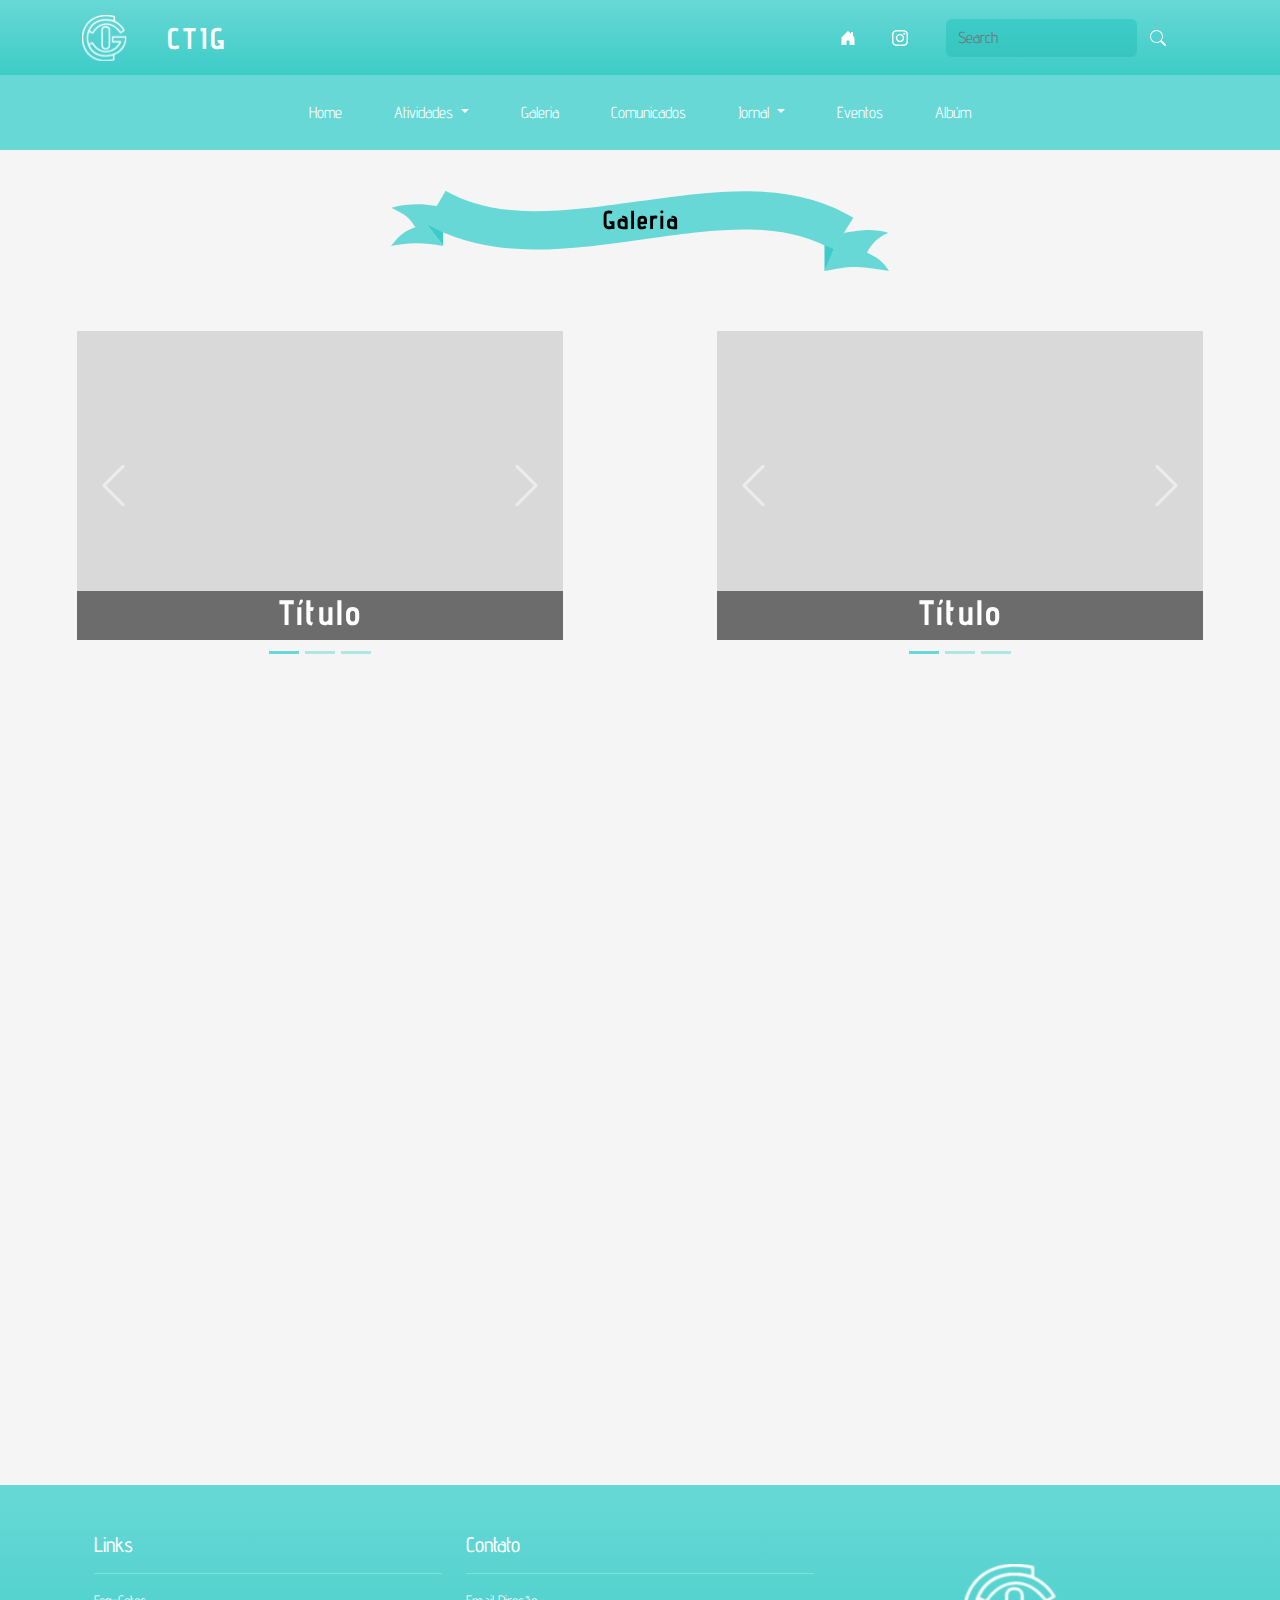
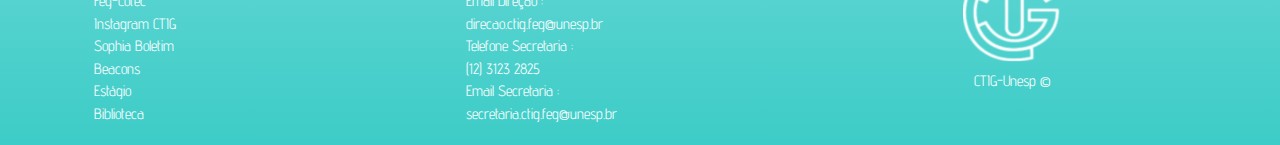
<file: Galeria.html>
<!DOCTYPE html>
<html lang="en">
<head>
    <meta charset="UTF-8">
    <meta http-equiv="X-UA-Compatible" content="IE=edge">
    <meta name="viewport" content="width=device-width, initial-scale=1.0">
    <title>CTIG - Galeria</title>
    <link rel="icon" href="img/ctig_icon_site.webp">
    <link rel="stylesheet" href="css/bootstrap.min.css">
    <link rel="stylesheet" href="style.css">
    <link rel="preconnect" href="https://fonts.googleapis.com">
<link rel="preconnect" href="https://fonts.gstatic.com" crossorigin>
<link href="https://fonts.googleapis.com/css2?family=Advent+Pro:wght@400;500;700&display=swap" rel="stylesheet">
</head>
<body>
  <header class="header">
    <nav id="header-nav"  class="navbar navbar-expand-lg fixed-top">
          <div id="header" class="container">
              <div class="navbar-header">
                  <a href="index.html" class="logo">
                      <div class="logo-img" alt="Logo image">
                        <svg viewBox="0 0 62 64" fill="none" xmlns="http://www.w3.org/2000/svg" xmlns:xlink="http://www.w3.org/1999/xlink">
                          <path fill="url(#a)" d="M0 0h62v64H0z"/>
                          <defs>
                            <pattern id="a" patternContentUnits="objectBoundingBox" width="1" height="1">
                              <use xlink:href="#b" transform="scale(.00506 .0049)"/>
                            </pattern>
                            <image loading="lazy" id="b" width="198" height="204" xlink:href="[data-uri]"/>
                          </defs>
                        </svg>
                        </div>
                  </a>
                  <div class="navbar-brand">
                      <a href="index.html"><h1>CTIG</h1></a>
                  </div>
              </div>
              <button class="navbar-toggler" type="button" data-bs-toggle="offcanvas" data-bs-target="#offcanvasNavbar" aria-controls="offcanvasNavbar">
                <svg xmlns="http://www.w3.org/2000/svg" width="40" height="32" fill="currentColor" class="bi bi-list" viewBox="0 0 16 16">
                  <path fill-rule="evenodd" d="M2.5 12a.5.5 0 0 1 .5-.5h10a.5.5 0 0 1 0 1H3a.5.5 0 0 1-.5-.5zm0-4a.5.5 0 0 1 .5-.5h10a.5.5 0 0 1 0 1H3a.5.5 0 0 1-.5-.5zm0-4a.5.5 0 0 1 .5-.5h10a.5.5 0 0 1 0 1H3a.5.5 0 0 1-.5-.5z"/>
                </svg>
              </button>
              <div data-navbar-top class="offcanvas offcanvas-end" tabindex="-1" id="offcanvasNavbar" aria-labelledby="offcanvasNavbarLabel">
                <div class="offcanvas-header">
                  <h5 class="offcanvas-title" id="offcanvasNavbarLabel">CTIG</h5>
                  <button type="button" class="btn-close" data-bs-dismiss="offcanvas" aria-label="Close"></button>
                </div>
                
              </button>
              
              <div data-navbar-top class="offcanvas-body" id="navbarNav">
                <div class="pad"><hr class="division"></div>
                  <ul class="navbar-nav offcanvas-top justify-content-end flex-grow-1 pe-3">
                    <li class="nav-item">
                      <a class="nav-link" href="index.html">
                        <svg xmlns="http://www.w3.org/2000/svg" width="16" height="16" fill="currentColor" class="big" viewBox="0 0 16 16">
                          <path d="M6.5 14.5v-3.505c0-.245.25-.495.5-.495h2c.25 0 .5.25.5.5v3.5a.5.5 0 0 0 .5.5h4a.5.5 0 0 0 .5-.5v-7a.5.5 0 0 0-.146-.354L13 5.793V2.5a.5.5 0 0 0-.5-.5h-1a.5.5 0 0 0-.5.5v1.293L8.354 1.146a.5.5 0 0 0-.708 0l-6 6A.5.5 0 0 0 1.5 7.5v7a.5.5 0 0 0 .5.5h4a.5.5 0 0 0 .5-.5z"/>
                        </svg>
                        </a>
                        <div class="container text-left">
                          <div class="row">
                            <a href="index.html" class="col-6 links">
                              Home
                            </a>
                            <div class="col-6 dropdown">
                              <a class="links dropdown-toggle" href="#" role="button" data-bs-toggle="dropdown" aria-expanded="false">
                                Atividades
                              </a>
                              <ul class="dropdown-menu">
                                <li><a class="dropdown-item" href="#">Portas Abertas</a></li>
                                <li><a class="dropdown-item" href="#">Bienal do livro</a></li>
                                <li><a class="dropdown-item" href="#">Interclasse</a></li>
                              </ul>
                            </div>
                          </div>
                    </li>
                    <li class="nav-item">
                      <a class="nav-link" href="https://www.instagram.com/ctig.unesp/"><svg xmlns="http://www.w3.org/2000/svg" width="16" height="16" fill="currentColor" class="big" viewBox="0 0 16 16">
                        <path d="M8 0C5.829 0 5.556.01 4.703.048 3.85.088 3.269.222 2.76.42a3.917 3.917 0 0 0-1.417.923A3.927 3.927 0 0 0 .42 2.76C.222 3.268.087 3.85.048 4.7.01 5.555 0 5.827 0 8.001c0 2.172.01 2.444.048 3.297.04.852.174 1.433.372 1.942.205.526.478.972.923 1.417.444.445.89.719 1.416.923.51.198 1.09.333 1.942.372C5.555 15.99 5.827 16 8 16s2.444-.01 3.298-.048c.851-.04 1.434-.174 1.943-.372a3.916 3.916 0 0 0 1.416-.923c.445-.445.718-.891.923-1.417.197-.509.332-1.09.372-1.942C15.99 10.445 16 10.173 16 8s-.01-2.445-.048-3.299c-.04-.851-.175-1.433-.372-1.941a3.926 3.926 0 0 0-.923-1.417A3.911 3.911 0 0 0 13.24.42c-.51-.198-1.092-.333-1.943-.372C10.443.01 10.172 0 7.998 0h.003zm-.717 1.442h.718c2.136 0 2.389.007 3.232.046.78.035 1.204.166 1.486.275.373.145.64.319.92.599.28.28.453.546.598.92.11.281.24.705.275 1.485.039.843.047 1.096.047 3.231s-.008 2.389-.047 3.232c-.035.78-.166 1.203-.275 1.485a2.47 2.47 0 0 1-.599.919c-.28.28-.546.453-.92.598-.28.11-.704.24-1.485.276-.843.038-1.096.047-3.232.047s-2.39-.009-3.233-.047c-.78-.036-1.203-.166-1.485-.276a2.478 2.478 0 0 1-.92-.598 2.48 2.48 0 0 1-.6-.92c-.109-.281-.24-.705-.275-1.485-.038-.843-.046-1.096-.046-3.233 0-2.136.008-2.388.046-3.231.036-.78.166-1.204.276-1.486.145-.373.319-.64.599-.92.28-.28.546-.453.92-.598.282-.11.705-.24 1.485-.276.738-.034 1.024-.044 2.515-.045v.002zm4.988 1.328a.96.96 0 1 0 0 1.92.96.96 0 0 0 0-1.92zm-4.27 1.122a4.109 4.109 0 1 0 0 8.217 4.109 4.109 0 0 0 0-8.217zm0 1.441a2.667 2.667 0 1 1 0 5.334 2.667 2.667 0 0 1 0-5.334z"/>
                      </svg></a>
                      <div class="container text-left">
                        <div class="row">
                          <a href="Galeria.html" class="col links">
                            Galeria
                          </a>
                          <a href="Comunicados.html" class="col-6 links">
                            Comunicados
                          </a>

                        </div>
                      </div>
                    </li>
                    <li id="small" class="nav-item">
                      <div class="container text-left">
                        <div class="row">
                          <div class="col-6 dropdown">
                            <a class="links dropdown-toggle" href="#" role="button" data-bs-toggle="dropdown" aria-expanded="false">
                              Jornal
                            </a>
                            <ul class="dropdown-menu">
                              <li><a class="dropdown-item" href="Jornal.html">1°Edição</a></li>
                              <li><a class="dropdown-item disabled" href="#">2°Edição em breve</a></li>
                            </ul>
                          </div>
                          <a href="Eventos.html" class="col links">
                            Eventos
                          </a>
                        </div>
                      </div>
                    </li>
                    <li id="small" class="nav-item">
                      <div class="container text-left">
                        <div class="row">
                          <a href="Álbum.html" class="col links">
                            Albúm
                          </a>
                        </div>
                      </div>
                    </li>
                    <hr class="division">
                    <li>
                      <div class="row">
                        <div class="col links">
                          <div class="offcanvas-globe">
                            <svg xmlns="http://www.w3.org/2000/svg" fill="currentColor" width="16" height="16" class="bi bi-globe" viewBox="0 0 16 16">
                              <path d="M0 8a8 8 0 1 1 16 0A8 8 0 0 1 0 8zm7.5-6.923c-.67.204-1.335.82-1.887 1.855A7.97 7.97 0 0 0 5.145 4H7.5V1.077zM4.09 4a9.267 9.267 0 0 1 .64-1.539 6.7 6.7 0 0 1 .597-.933A7.025 7.025 0 0 0 2.255 4H4.09zm-.582 3.5c.03-.877.138-1.718.312-2.5H1.674a6.958 6.958 0 0 0-.656 2.5h2.49zM4.847 5a12.5 12.5 0 0 0-.338 2.5H7.5V5H4.847zM8.5 5v2.5h2.99a12.495 12.495 0 0 0-.337-2.5H8.5zM4.51 8.5a12.5 12.5 0 0 0 .337 2.5H7.5V8.5H4.51zm3.99 0V11h2.653c.187-.765.306-1.608.338-2.5H8.5zM5.145 12c.138.386.295.744.468 1.068.552 1.035 1.218 1.65 1.887 1.855V12H5.145zm.182 2.472a6.696 6.696 0 0 1-.597-.933A9.268 9.268 0 0 1 4.09 12H2.255a7.024 7.024 0 0 0 3.072 2.472zM3.82 11a13.652 13.652 0 0 1-.312-2.5h-2.49c.062.89.291 1.733.656 2.5H3.82zm6.853 3.472A7.024 7.024 0 0 0 13.745 12H11.91a9.27 9.27 0 0 1-.64 1.539 6.688 6.688 0 0 1-.597.933zM8.5 12v2.923c.67-.204 1.335-.82 1.887-1.855.173-.324.33-.682.468-1.068H8.5zm3.68-1h2.146c.365-.767.594-1.61.656-2.5h-2.49a13.65 13.65 0 0 1-.312 2.5zm2.802-3.5a6.959 6.959 0 0 0-.656-2.5H12.18c.174.782.282 1.623.312 2.5h2.49zM11.27 2.461c.247.464.462.98.64 1.539h1.835a7.024 7.024 0 0 0-3.072-2.472c.218.284.418.598.597.933zM10.855 4a7.966 7.966 0 0 0-.468-1.068C9.835 1.897 9.17 1.282 8.5 1.077V4h2.355z"></path>
                            </svg><a href="https://beacons.ai/ctig.unesp">Beacons</a>
                          </div>
                        </div>
                        <div  class="col links">
                          <div class="offcanvas-insta">
                            <svg xmlns="http://www.w3.org/2000/svg" fill="currentColor" class="bi bi-instagram" width="16" height="16" viewBox="0 0 16 16">
                              <path d="M8 0C5.829 0 5.556.01 4.703.048 3.85.088 3.269.222 2.76.42a3.917 3.917 0 0 0-1.417.923A3.927 3.927 0 0 0 .42 2.76C.222 3.268.087 3.85.048 4.7.01 5.555 0 5.827 0 8.001c0 2.172.01 2.444.048 3.297.04.852.174 1.433.372 1.942.205.526.478.972.923 1.417.444.445.89.719 1.416.923.51.198 1.09.333 1.942.372C5.555 15.99 5.827 16 8 16s2.444-.01 3.298-.048c.851-.04 1.434-.174 1.943-.372a3.916 3.916 0 0 0 1.416-.923c.445-.445.718-.891.923-1.417.197-.509.332-1.09.372-1.942C15.99 10.445 16 10.173 16 8s-.01-2.445-.048-3.299c-.04-.851-.175-1.433-.372-1.941a3.926 3.926 0 0 0-.923-1.417A3.911 3.911 0 0 0 13.24.42c-.51-.198-1.092-.333-1.943-.372C10.443.01 10.172 0 7.998 0h.003zm-.717 1.442h.718c2.136 0 2.389.007 3.232.046.78.035 1.204.166 1.486.275.373.145.64.319.92.599.28.28.453.546.598.92.11.281.24.705.275 1.485.039.843.047 1.096.047 3.231s-.008 2.389-.047 3.232c-.035.78-.166 1.203-.275 1.485a2.47 2.47 0 0 1-.599.919c-.28.28-.546.453-.92.598-.28.11-.704.24-1.485.276-.843.038-1.096.047-3.232.047s-2.39-.009-3.233-.047c-.78-.036-1.203-.166-1.485-.276a2.478 2.478 0 0 1-.92-.598 2.48 2.48 0 0 1-.6-.92c-.109-.281-.24-.705-.275-1.485-.038-.843-.046-1.096-.046-3.233 0-2.136.008-2.388.046-3.231.036-.78.166-1.204.276-1.486.145-.373.319-.64.599-.92.28-.28.546-.453.92-.598.282-.11.705-.24 1.485-.276.738-.034 1.024-.044 2.515-.045v.002zm4.988 1.328a.96.96 0 1 0 0 1.92.96.96 0 0 0 0-1.92zm-4.27 1.122a4.109 4.109 0 1 0 0 8.217 4.109 4.109 0 0 0 0-8.217zm0 1.441a2.667 2.667 0 1 1 0 5.334 2.667 2.667 0 0 1 0-5.334z"/>
                            </svg><a href="https://www.instagram.com/ctig.unesp/">Instagram</a>
                          </div>
                        </div>
                      </div>
                      
                    </li>
                    <hr class="division">
                    <li class="nav-item">
                      <form class="form d-flex" role="search">
                        <input data-form class="form-control " type="search" placeholder="Search" aria-label="Search">
                        <button class="btn" type="submit"><svg xmlns="http://www.w3.org/2000/svg" width="16" height="16" fill="currentColor" class="bi bi-search" viewBox="0 0 16 16">
                          <path d="M11.742 10.344a6.5 6.5 0 1 0-1.397 1.398h-.001c.03.04.062.078.098.115l3.85 3.85a1 1 0 0 0 1.415-1.414l-3.85-3.85a1.007 1.007 0 0 0-.115-.1zM12 6.5a5.5 5.5 0 1 1-11 0 5.5 5.5 0 0 1 11 0z"/>
                        </svg></button>
                      </form>
                    </li>
                    
                  </ul>
                </div>
          </div>
      </nav>
      <nav class="sticky-top nav-2 navbar-default">
        <ul class="nav justify-content-center">
          <li class="nav-item">
            <a class="nav-link" href="index.html">Home</a>
          </li>
          <li class="nav-item dropdown">
            <a class="nav-link dropdown-toggle" href="#" role="button" data-bs-toggle="dropdown" aria-expanded="false">
              Atividades
            </a>
            <ul class="dropdown-menu">
              <li><a class="dropdown-item" href="#">Portas Abertas</a></li>
              <li><a class="dropdown-item" href="#">Bienal do livro</a></li>
              <li><a class="dropdown-item" href="#">Interclasse</a></li>
            </ul>
          </li>
          <li class="nav-item">
            <a class="nav-link" href="Galeria.html">Galeria</a>
          </li>
          <li class="nav-item">
            <a class="nav-link" href="Comunicados.html">Comunicados</a>
          </li>
          <li class="nav-item dropdown">
            <a class="nav-link dropdown-toggle" href="#" role="button" data-bs-toggle="dropdown" aria-expanded="false">
              Jornal
            </a>
            <ul class="dropdown-menu">
              <li><a class="dropdown-item" href="Jornal.html">1°Edição</a></li>
              <li><a class="dropdown-item disabled" href="Jornal.html">2°Edição em breve</a></li>
            </ul>
          </li>
          <li class="nav-item">
            <a class="nav-link" href="Eventos.html">Eventos</a>
          </li>
          <li class="nav-item">
            <a class="nav-link" href="Álbum.html">Albúm</a>
          </li>
        </ul>
      </nav>
  </header>
  <div class="xs-only">
        <div data-animate-news class="faixa2 img-fluid">
          <svg class="photos" viewBox="0 0 664 108" fill="none" xmlns="http://www.w3.org/2000/svg">
            <path d="M60 22.9776C214.5 113.469 455 -33.2067 603 58.7765" stroke="#68D8D6" stroke-width="51"/>
            <path d="M47 44.8547L69.5 56.2905V74.1899L59 60.7654L47 44.8547Z" fill="#3DCCC7"/>
            <path fill-rule="evenodd" clip-rule="evenodd" d="M76.3013 39.7155L87.5 37.2294C93.4895 29.3091 50.4539 10.3857 0.5 23.5065C2.52724 24.5946 4.44493 25.5792 6.26952 26.5159C16.9327 31.9906 24.4159 35.8326 32 49.1624L32.3306 49.0919C32.3865 49.2802 32.443 49.4694 32.5 49.6597C19.4006 54.2387 12.2296 58.9889 0 74.5201C30.5212 69.0356 44.815 70.5338 69.5 74.5201C60.5854 62.209 53.4267 52.776 47.7533 45.8031L76.3013 39.7155Z" fill="#68D8D6"/>
            <path fill-rule="evenodd" clip-rule="evenodd" d="M603.5 57.2849C629.339 52.965 643.439 51.2365 663.5 57.2849C657.943 58.9119 653.6 61.8999 647.783 66.2978C642.952 70.2856 635.136 80.6692 635 83.6368C635 83.6368 635 83.6369 635 83.6369C635 83.6369 635 83.6369 635 83.6368C649.378 90.3823 656.061 95.3676 664 108C618.887 100.301 611.124 101.763 582.266 107.198L582.265 107.198C580.893 107.457 579.473 107.724 578 108C578.671 107.703 579.33 107.408 579.979 107.114C579.901 107.137 579.826 107.16 579.752 107.182C579.173 107.453 578.589 107.726 578 108C578.538 106.671 579.061 105.376 579.572 104.112C587.468 84.559 592.35 72.4691 603.5 57.2849Z" fill="#68D8D6"/>
            <path d="M578 73.6927L590.5 78.6648L578 108V73.6927Z" fill="#3DCCC7"/>
            <path d="M294.055 51.748C293.962 51.7946 293.74 51.8763 293.39 51.993C293.04 52.1096 292.655 52.203 292.235 52.273C291.839 52.343 291.395 52.378 290.905 52.378C289.599 52.378 288.385 52.133 287.265 51.643C286.145 51.153 285.235 50.383 284.535 49.333C283.859 48.283 283.52 46.9763 283.52 45.413V34.423C283.52 32.7896 283.777 31.483 284.29 30.503C284.827 29.4996 285.585 28.6946 286.565 28.088C287.592 27.5046 288.852 27.213 290.345 27.213C292.165 27.213 293.81 27.598 295.28 28.368L294.125 31.833C293.495 31.5996 292.947 31.4363 292.48 31.343C292.014 31.2496 291.5 31.203 290.94 31.203C289.82 31.203 288.945 31.413 288.315 31.833C287.685 32.2296 287.37 32.988 287.37 34.108V45.483C287.37 46.603 287.662 47.3846 288.245 47.828C288.852 48.2713 289.727 48.493 290.87 48.493C291.757 48.493 292.504 48.283 293.11 47.863C293.74 47.4196 294.055 46.638 294.055 45.518V45.203H292.06L290.835 41.528H297.905V52.028H294.265L294.055 51.748ZM315.514 52.028C312.994 52.2846 311.174 52.413 310.054 52.413C307.604 52.413 305.656 51.958 304.209 51.048C302.762 50.138 302.039 48.493 302.039 46.113V43.208C302.039 40.898 302.844 39.3463 304.454 38.553C305.224 38.1796 306.099 37.993 307.079 37.993C307.942 37.993 308.794 38.1096 309.634 38.343C310.474 38.5763 311.151 38.833 311.664 39.113C311.664 38.2496 311.314 37.6663 310.614 37.363C309.914 37.0363 309.016 36.873 307.919 36.873L308.234 34.213C310.474 34.213 312.119 34.5746 313.169 35.298C314.242 35.998 314.896 36.838 315.129 37.818C315.386 38.798 315.514 40.058 315.514 41.598V52.028ZM311.664 43.208C311.244 42.9046 310.649 42.6246 309.879 42.368C309.132 42.088 308.444 41.948 307.814 41.948C307.254 41.948 306.799 42.088 306.449 42.368C306.099 42.648 305.924 43.0913 305.924 43.698V45.623C305.924 47.7463 307.172 48.808 309.669 48.808C310.392 48.808 311.057 48.7496 311.664 48.633V43.208ZM320.204 27.528H324.054V52.028H320.204V27.528ZM332.65 46.813C332.65 47.4663 332.825 47.9796 333.175 48.353C333.548 48.703 334.085 48.878 334.785 48.878C335.858 48.878 337.293 48.4113 339.09 47.478L340.49 50.803C339.65 51.3396 338.693 51.748 337.62 52.028C336.546 52.308 335.473 52.448 334.4 52.448C332.673 52.448 331.296 52.028 330.27 51.188C329.266 50.3246 328.765 49.0413 328.765 47.338V40.163C328.765 38.273 329.348 36.803 330.515 35.753C331.705 34.703 333.268 34.178 335.205 34.178C337.141 34.178 338.646 34.703 339.72 35.753C340.816 36.7796 341.365 38.2146 341.365 40.058V45.378L332.65 45.833V46.813ZM337.48 40.128C337.48 39.428 337.258 38.8913 336.815 38.518C336.371 38.1446 335.823 37.958 335.17 37.958C334.283 37.958 333.641 38.1913 333.245 38.658C332.848 39.1246 332.65 39.638 332.65 40.198V42.298L337.48 41.983V40.128ZM345.55 34.493H349.12L349.4 34.633C350.357 34.3063 351.255 34.143 352.095 34.143C352.679 34.143 353.53 34.2596 354.65 34.493L355.35 34.633L354.44 38.378C353.787 38.0513 353.145 37.888 352.515 37.888C351.652 37.888 350.917 38.1563 350.31 38.693C349.704 39.2063 349.4 39.8946 349.4 40.758V52.028H345.55V34.493ZM361.182 31.308C360.622 31.308 360.132 31.098 359.712 30.678C359.292 30.258 359.082 29.768 359.082 29.208C359.082 28.6713 359.292 28.2046 359.712 27.808C360.132 27.388 360.622 27.178 361.182 27.178C361.718 27.178 362.185 27.388 362.582 27.808C363.002 28.2046 363.212 28.6713 363.212 29.208C363.212 29.768 363.002 30.258 362.582 30.678C362.185 31.098 361.718 31.308 361.182 31.308ZM359.152 34.493H363.002V52.028H359.152V34.493ZM381.495 52.028C378.975 52.2846 377.155 52.413 376.035 52.413C373.585 52.413 371.636 51.958 370.19 51.048C368.743 50.138 368.02 48.493 368.02 46.113V43.208C368.02 40.898 368.825 39.3463 370.435 38.553C371.205 38.1796 372.08 37.993 373.06 37.993C373.923 37.993 374.775 38.1096 375.615 38.343C376.455 38.5763 377.131 38.833 377.645 39.113C377.645 38.2496 377.295 37.6663 376.595 37.363C375.895 37.0363 374.996 36.873 373.9 36.873L374.215 34.213C376.455 34.213 378.1 34.5746 379.15 35.298C380.223 35.998 380.876 36.838 381.11 37.818C381.366 38.798 381.495 40.058 381.495 41.598V52.028ZM377.645 43.208C377.225 42.9046 376.63 42.6246 375.86 42.368C375.113 42.088 374.425 41.948 373.795 41.948C373.235 41.948 372.78 42.088 372.43 42.368C372.08 42.648 371.905 43.0913 371.905 43.698V45.623C371.905 47.7463 373.153 48.808 375.65 48.808C376.373 48.808 377.038 48.7496 377.645 48.633V43.208Z" fill="black"/>
            </svg>
          </div>
        </div>
        <div onclick="off()" id="janela-modal"><img id="img-modal"></div>
            <div class="row">
                <div data-animate-about-left class="col carousel-col">
                  <div id="carouselExampleCaptions" class="carousel slide carousel-photos" data-bs-ride="false">
                    <div class="carousel-indicators">
                        <button id="indicator" type="button" data-bs-target="#carouselExampleCaptions" data-bs-slide-to="0" class="active" aria-current="true" aria-label="Slide 1"></button>
                        <button id="indicator" type="button" data-bs-target="#carouselExampleCaptions" data-bs-slide-to="1" aria-label="Slide 2"></button>
                        <button id="indicator" type="button" data-bs-target="#carouselExampleCaptions" data-bs-slide-to="2" aria-label="Slide 3"></button>
                      </div>
                    <div class="carousel-inner">
                      <div id="carousel-height" onclick="on('img/img.png')" class="carousel-item active">
                        <img class="img-fluid" loading="lazy" src="img/img.png" class="d-block w-100" alt="...">
                        <div class="carousel-caption sub-photos">
                          <h1>Título</h1>
                        </div>
                      </div>
                      <div id="carousel-height" onclick="on('img/img.png')" class="carousel-item">
                        <img loading="lazy" src="img/img.png" class="d-block w-100" alt="...">
                        <div class="carousel-caption sub-photos">
                          <h1>Título</h1>
                        </div>
                      </div>
                      <div id="carousel-height" onclick="on('img/img.png')" class="carousel-item">
                        <img loading="lazy"src="img/img.png" class="d-block w-100" alt="...">
                        <div class="carousel-caption sub-photos">
                          <h1>Título</h1>
                        </div>
                      </div>
                    </div>
                    <button id="pass" class="carousel-control-prev" type="button" data-bs-target="#carouselExampleCaptions" data-bs-slide="prev">
                      <span class="carousel-control-prev-icon" aria-hidden="true"></span>
                      <span class="visually-hidden">Previous</span>
                    </button>
                    <button id="pass" class="carousel-control-next" type="button" data-bs-target="#carouselExampleCaptions" data-bs-slide="next">
                      <span class="carousel-control-next-icon" aria-hidden="true"></span>
                      <span class="visually-hidden">Next</span>
                    </button>
                  </div>
                </div>
                <div data-animate-about-left class="col carousel-col">
                    <div id="carouselExampleCaptions2" class="carousel slide carousel-photos" data-bs-ride="false">
                        <div class="carousel-indicators">
                            <button id="indicator" type="button" data-bs-target="#carouselExampleCaptions2" data-bs-slide-to="0" class="active" aria-current="true" aria-label="Slide 1"></button>
                            <button id="indicator" type="button" data-bs-target="#carouselExampleCaptions2" data-bs-slide-to="1" aria-label="Slide 2"></button>
                            <button id="indicator" type="button" data-bs-target="#carouselExampleCaptions2" data-bs-slide-to="2" aria-label="Slide 3"></button>
                          </div>
                        <div class="carousel-inner">
                        <div id="carousel-height" onclick="on('img/img.png')" class="carousel-item active">
                          <div onclick="on('img/img.png')">
                          <img id="img-modal" loading="lazy" src="img/img.png" class="d-block w-100" alt="...">
                          </div>
                          <div class="carousel-caption sub-photos">
                            <h1>Título</h1>   
                        </div>
                        </div>
                        <div id="carousel-height" onclick="on('img/img.png')" class="carousel-item">
                          <img loading="lazy" src="img/img.png" class="d-block w-100" alt="...">
                          <div class="carousel-caption sub-photos">
                            <h1>Título</h1>
                        </div>
                        </div>
                        <div id="carousel-height" onclick="on('img/img.png')" class="carousel-item">
                          <img loading="lazy" src="img/img.png" class="d-block w-100" alt="...">
                          <div class="carousel-caption sub-photos">
                            <h1>Título</h1>
                        </div>
                        </div>
                      </div>
                      <button id="pass" class="carousel-control-prev" type="button" data-bs-target="#carouselExampleCaptions2" data-bs-slide="prev">
                        <span class="carousel-control-prev-icon" aria-hidden="true"></span>
                        <span class="visually-hidden">Previous</span>
                      </button>
                      <button id="pass" class="carousel-control-next" type="button" data-bs-target="#carouselExampleCaptions2" data-bs-slide="next">
                        <span class="carousel-control-next-icon" aria-hidden="true"></span>
                        <span class="visually-hidden">Next</span>
                      </button>
                    </div>
                  </div>
                  <div data-animate-about-left class="col carousel-col">
                    <div id="carouselExampleCaptions3" class="carousel slide carousel-photos" data-bs-ride="false">
                        <div class="carousel-indicators">
                            <button id="indicator" type="button" data-bs-target="#carouselExampleCaptions3" data-bs-slide-to="0" class="active" aria-current="true" aria-label="Slide 1"></button>
                            <button id="indicator" type="button" data-bs-target="#carouselExampleCaptions3" data-bs-slide-to="1" aria-label="Slide 2"></button>
                            <button id="indicator" type="button" data-bs-target="#carouselExampleCaptions3" data-bs-slide-to="2" aria-label="Slide 3"></button>
                          </div>
                        <div class="carousel-inner">
                        <div id="carousel-height" onclick="on('img/img.png')" class="carousel-item active">
                          <img loading="lazy" src="img/img.png" class="d-block w-100" alt="...">
                          <div class="carousel-caption sub-photos">
                            <h1>Título</h1>   
                        </div>
                        </div>
                        <div id="carousel-height" onclick="on('img/img.png')" class="carousel-item">
                          <img loading="lazy" src="img/img.png" class="d-block w-100" alt="...">
                          <div class="carousel-caption sub-photos">
                            <h1>Título</h1>
                        </div>
                        </div>
                        <div id="carousel-height" onclick="on('img/img.png')" class="carousel-item">
                          <img loading="lazy" src="img/img.png" class="d-block w-100" alt="...">
                          <div class="carousel-caption sub-photos">
                            <h1>Título</h1>
                        </div>
                        </div>
                      </div>
                      <button id="pass" class="carousel-control-prev" type="button" data-bs-target="#carouselExampleCaptions3" data-bs-slide="prev">
                        <span class="carousel-control-prev-icon" aria-hidden="true"></span>
                        <span class="visually-hidden">Previous</span>
                      </button>
                      <button id="pass" class="carousel-control-next" type="button" data-bs-target="#carouselExampleCaptions3" data-bs-slide="next">
                        <span class="carousel-control-next-icon" aria-hidden="true"></span>
                        <span class="visually-hidden">Next</span>
                      </button>
                    </div>
                  </div>
                  <div data-animate-about-left class="col carousel-col">
                    <div id="carouselExampleCaptions4" class="carousel slide carousel-photos" data-bs-ride="false">
                        <div class="carousel-indicators">
                            <button id="indicator" type="button" data-bs-target="#carouselExampleCaptions4" data-bs-slide-to="0" class="active" aria-current="true" aria-label="Slide 1"></button>
                            <button id="indicator" type="button" data-bs-target="#carouselExampleCaptions4" data-bs-slide-to="1" aria-label="Slide 2"></button>
                            <button id="indicator" type="button" data-bs-target="#carouselExampleCaptions4" data-bs-slide-to="2" aria-label="Slide 3"></button>
                          </div>
                        <div class="carousel-inner">
                        <div id="carousel-height" onclick="on('img/img.png')" class="carousel-item active">
                          <img loading="lazy" src="img/img.png" class="d-block w-100" alt="...">
                          <div class="carousel-caption sub-photos">
                            <h1>Título</h1>   
                        </div>
                        </div>
                        <div id="carousel-height" onclick="on('img/img.png')" class="carousel-item">
                          <img loading="lazy" src="img/img.png" class="d-block w-100" alt="...">
                          <div class="carousel-caption sub-photos">
                            <h1>Título</h1>
                        </div>
                        </div>
                        <div id="carousel-height" onclick="on('img/img.png')"  class="carousel-item">
                          <img loading="lazy" src="img/img.png" class="d-block w-100" alt="...">
                          <div class="carousel-caption sub-photos">
                            <h1>Título</h1>
                        </div>
                        </div>
                      </div>
                      <button id="pass" class="carousel-control-prev" type="button" data-bs-target="#carouselExampleCaptions4" data-bs-slide="prev">
                        <span class="carousel-control-prev-icon" aria-hidden="true"></span>
                        <span class="visually-hidden">Previous</span>
                      </button>
                      <button id="pass" class="carousel-control-next" type="button" data-bs-target="#carouselExampleCaptions4" data-bs-slide="next">
                        <span class="carousel-control-next-icon" aria-hidden="true"></span>
                        <span class="visually-hidden">Next</span>
                      </button>
                    </div>
                  </div>
                  <div data-animate-about-left class="col carousel-col">
                    <div id="carouselExampleCaptions5" class="carousel slide carousel-photos" data-bs-ride="false">
                        <div class="carousel-indicators">
                            <button id="indicator" type="button" data-bs-target="#carouselExampleCaptions5" data-bs-slide-to="0" class="active" aria-current="true" aria-label="Slide 1"></button>
                            <button id="indicator" type="button" data-bs-target="#carouselExampleCaptions5" data-bs-slide-to="1" aria-label="Slide 2"></button>
                            <button id="indicator" type="button" data-bs-target="#carouselExampleCaptions5" data-bs-slide-to="2" aria-label="Slide 3"></button>
                          </div>
                        <div class="carousel-inner">
                        <div id="carousel-height" onclick="on('img/img.png')"  class="carousel-item active">
                          <img loading="lazy" src="img/img.png" class="d-block w-100" alt="...">
                          <div class="carousel-caption sub-photos">
                            <h1>Título</h1>   
                        </div>
                        </div>
                        <div id="carousel-height" onclick="on('img/img.png')"  class="carousel-item">
                          <img loading="lazy" src="img/img.png" class="d-block w-100" alt="...">
                          <div class="carousel-caption sub-photos">
                            <h1>Título</h1>
                        </div>
                        </div>
                        <div id="carousel-height" onclick="on('img/img.png')"  class="carousel-item">
                          <img loading="lazy" src="img/img.png" class="d-block w-100" alt="...">
                          <div class="carousel-caption sub-photos">
                            <h1>Título</h1>
                        </div>
                        </div>
                      </div>
                      <button id="pass" class="carousel-control-prev" type="button" data-bs-target="#carouselExampleCaptions5" data-bs-slide="prev">
                        <span class="carousel-control-prev-icon" aria-hidden="true"></span>
                        <span class="visually-hidden">Previous</span>
                      </button>
                      <button id="pass" class="carousel-control-next" type="button" data-bs-target="#carouselExampleCaptions5" data-bs-slide="next">
                        <span class="carousel-control-next-icon" aria-hidden="true"></span>
                        <span class="visually-hidden">Next</span>
                      </button>
                    </div>
                  </div>
                  <div data-animate-about-left class="col carousel-col">
                    <div id="carouselExampleCaptions6" class="carousel slide carousel-photos" data-bs-ride="false">
                        <div class="carousel-indicators">
                            <button id="indicator" type="button" data-bs-target="#carouselExampleCaptions6" data-bs-slide-to="0" class="active" aria-current="true" aria-label="Slide 1"></button>
                            <button id="indicator" type="button" data-bs-target="#carouselExampleCaptions6" data-bs-slide-to="1" aria-label="Slide 2"></button>
                            <button id="indicator" type="button" data-bs-target="#carouselExampleCaptions6" data-bs-slide-to="2" aria-label="Slide 3"></button>
                          </div>
                        <div class="carousel-inner">
                        <div id="carousel-height" onclick="on('img/img.png')"  class="carousel-item active">
                          <img loading="lazy" src="img/img.png" class="d-block w-100" alt="...">
                          <div class="carousel-caption sub-photos">
                            <h1>Título</h1>   
                        </div>
                        </div>
                        <div id="carousel-height" onclick="on('img/img.png')"  class="carousel-item">
                          <img loading="lazy" src="img/img.png" class="d-block w-100" alt="...">
                          <div class="carousel-caption sub-photos">
                            <h1>Título</h1>
                        </div>
                        </div>
                        <div id="carousel-height" onclick="on('img/img.png')"  class="carousel-item">
                          <img loading="lazy" src="img/img.png" class="d-block w-100" alt="...">
                          <div class="carousel-caption sub-photos">
                            <h1>Título</h1>
                        </div>
                        </div>
                      </div>
                      <button id="pass" class="carousel-control-prev" type="button" data-bs-target="#carouselExampleCaptions6" data-bs-slide="prev">
                        <span class="carousel-control-prev-icon" aria-hidden="true"></span>
                        <span class="visually-hidden">Previous</span>
                      </button>
                      <button id="pass" class="carousel-control-next" type="button" data-bs-target="#carouselExampleCaptions6" data-bs-slide="next">
                        <span class="carousel-control-next-icon" aria-hidden="true"></span>
                        <span class="visually-hidden">Next</span>
                      </button>
                    </div>
                  </div>
            </div>
            <footer class="panel-footer">
              <div class="container">
                <div class="row">
                  <section id="footer-links" class="col-sm-4">
                    <span><h3>Links</h3></span>
                    <hr class="d-none d-sm-block">
                    <a href="https://www.feg.unesp.br/#!/cotec">Feg-Cotec</a><br>
                    <a href="https://www.instagram.com/ctig.unesp/">Instagram CTIG</a><br>
                    <a href="http://200.145.14.80/sg_web/Acesso.aspx?ReturnUrl=%2fsg_web%2fdefault.aspx%3fescola%3d2370&escola=2370">Sophia Boletim</a><br>
                    <a href="https://beacons.ai/ctig.unesp">Beacons</a><br>
                    <a href="#">Estágio</a><br>
                    <a href="https://www.feg.unesp.br/#!/biblioteca/">Biblioteca</a>
                    <hr class="d-block d-sm-none">
                  </section>
                  <section id="footer-contact" class="col-sm-4">
                    <span><h3>Contato</h3></span>
                    <hr class="d-none d-sm-block">
                    Email Direção : <br> <a href="mailto:direcao.ctig.feg@unesp.br">direcao.ctig.feg@unesp.br</a> <br>
                    Telefone Secretaria : <br> <a href="tel:+551231232825">(12) 3123 2825</a> <br>
                    Email Secretaria : <br> <a href="mailto:secretaria.ctig.feg@unesp.br">secretaria.ctig.feg@unesp.br</a>
                    <hr class="d-block d-sm-none">
                  </section>
        
                  <section id="footer-logo-section" class="col-sm-4">
                    <div id="footer-logo">
                    <div id="footer-img" class="footer-img">
                      <img loading="lazy" class="footer-img" src="img/CTIG-UNESP-footer.webp" alt="">
                    </div>
                    </div>
                    CTIG-Unesp ©
        
                  </section>
        
              </div>
            </footer>
              <script src="js/bootstrap.min.js"></script>
              <script src="jquery-3.6.0.min.js"></script>
              <script src="script.js"></script>
              <script src="js/bootstrap.bundle.min.js"></script>

</body>
</html>
</file>
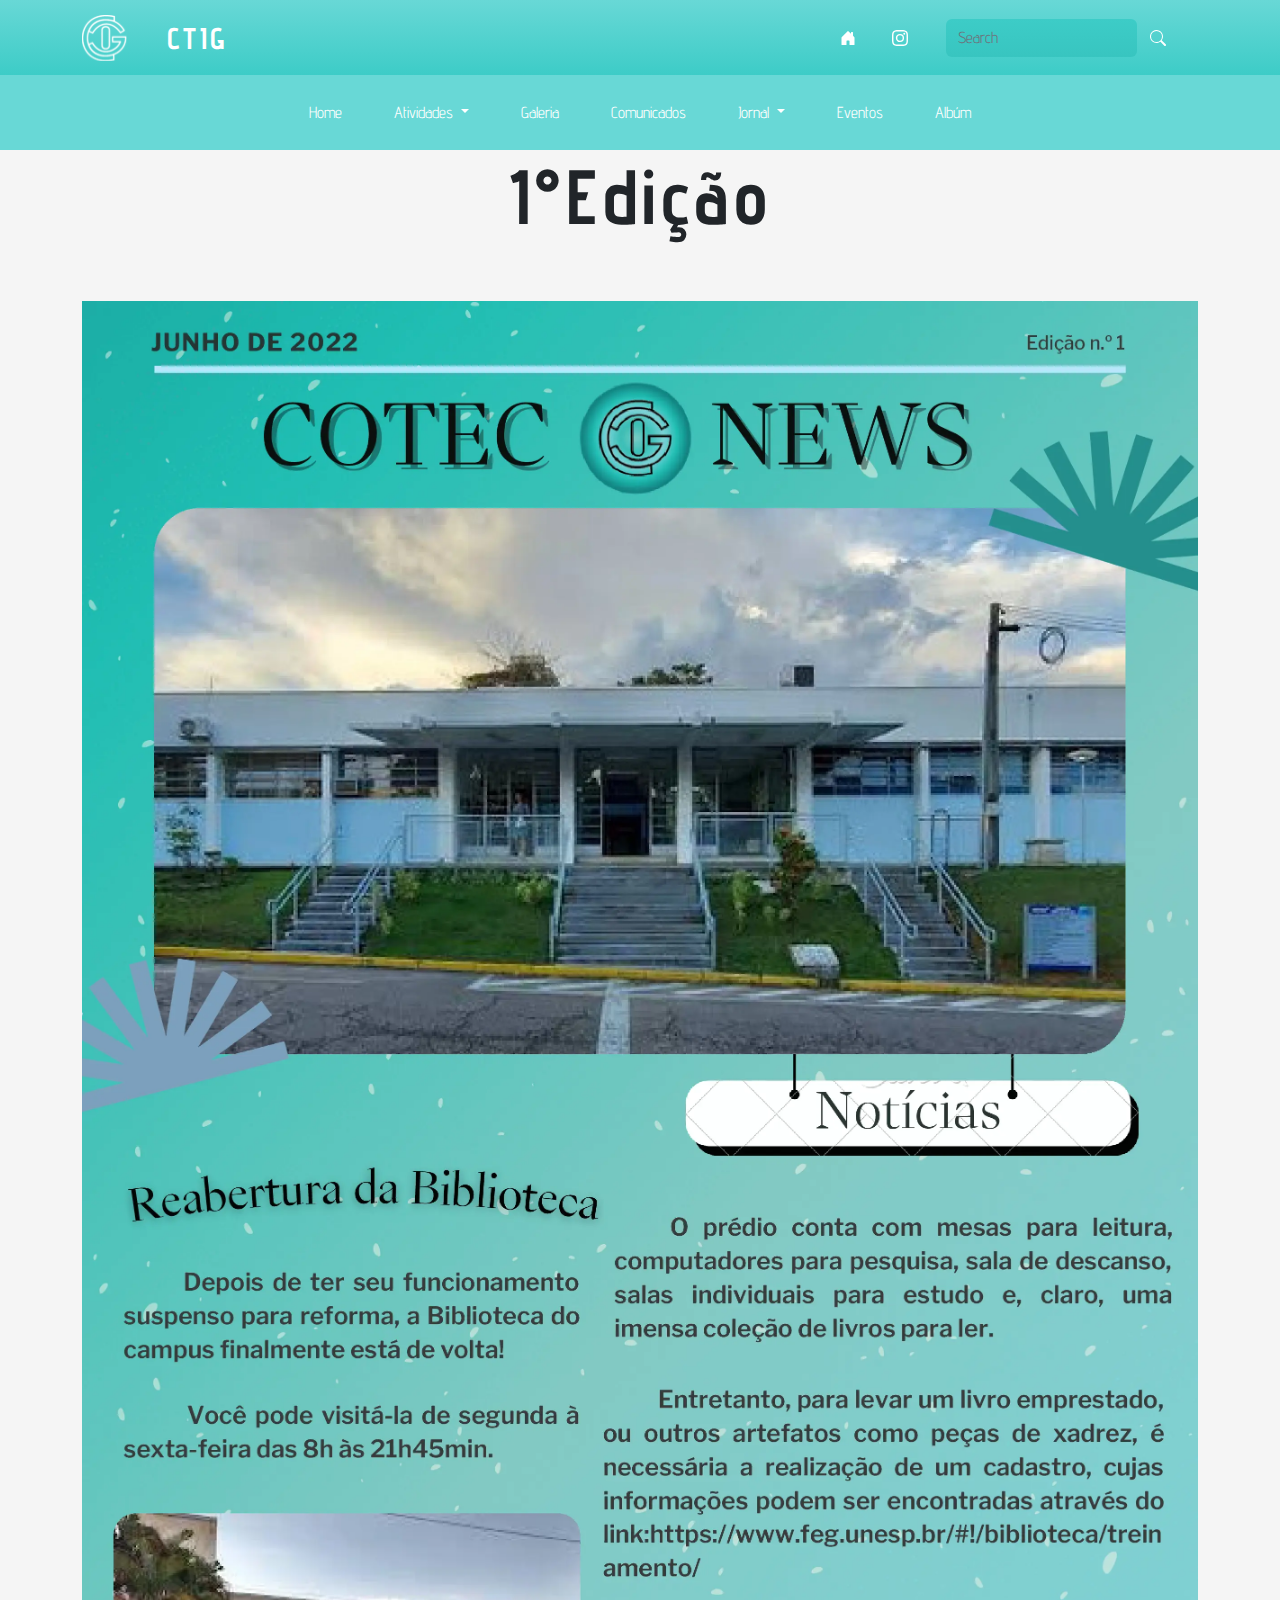
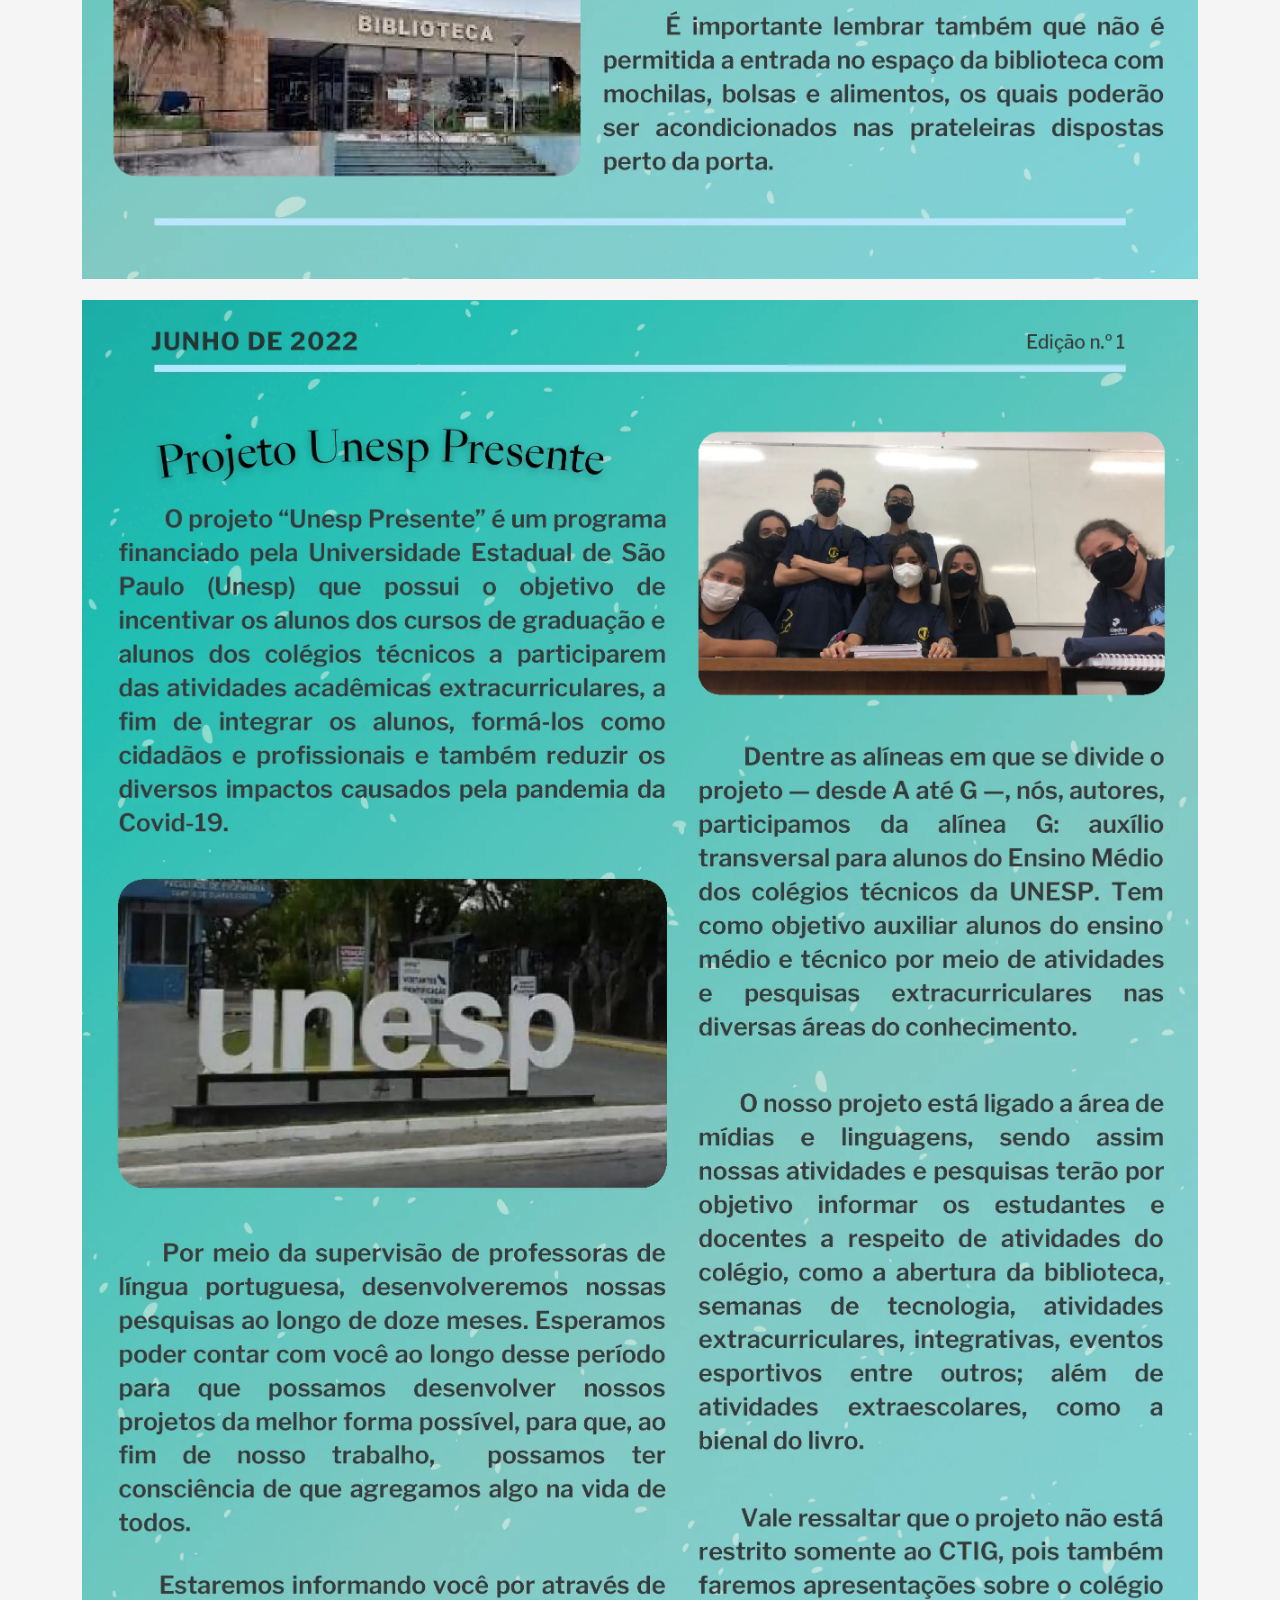
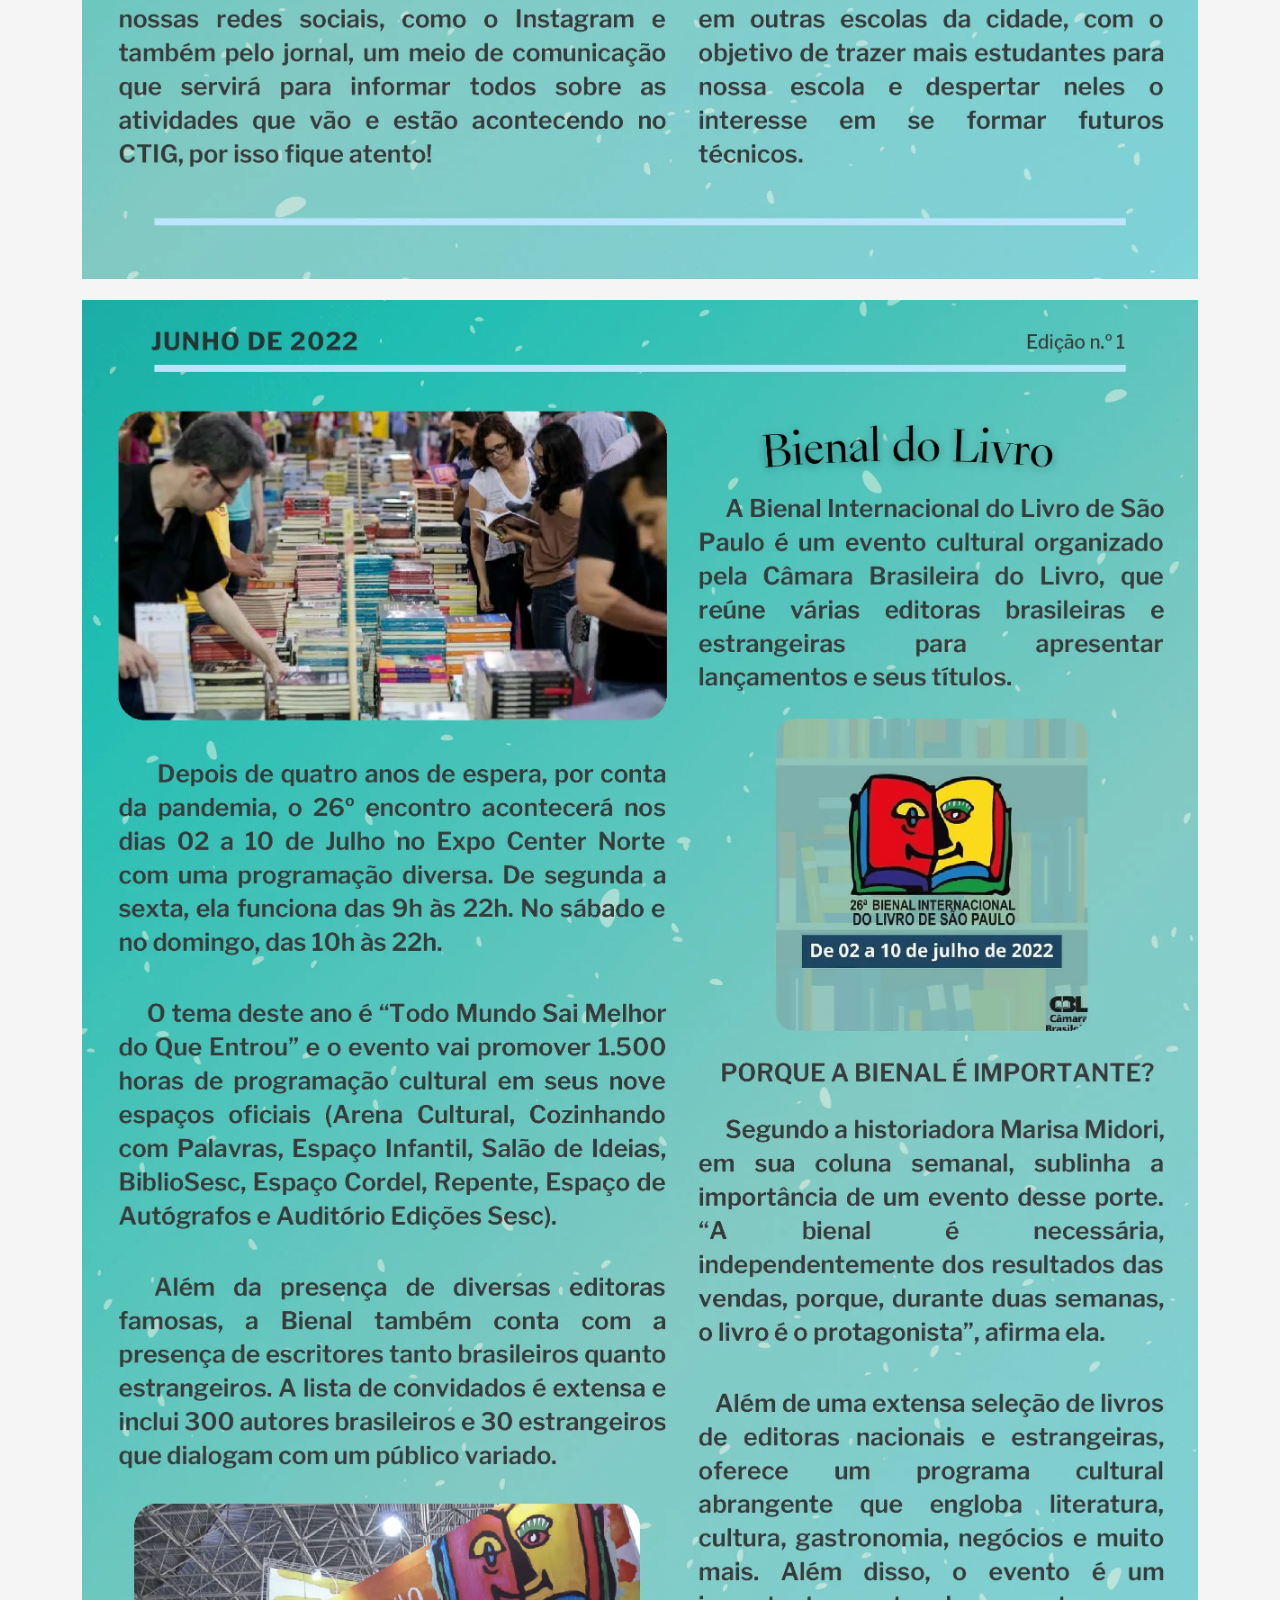
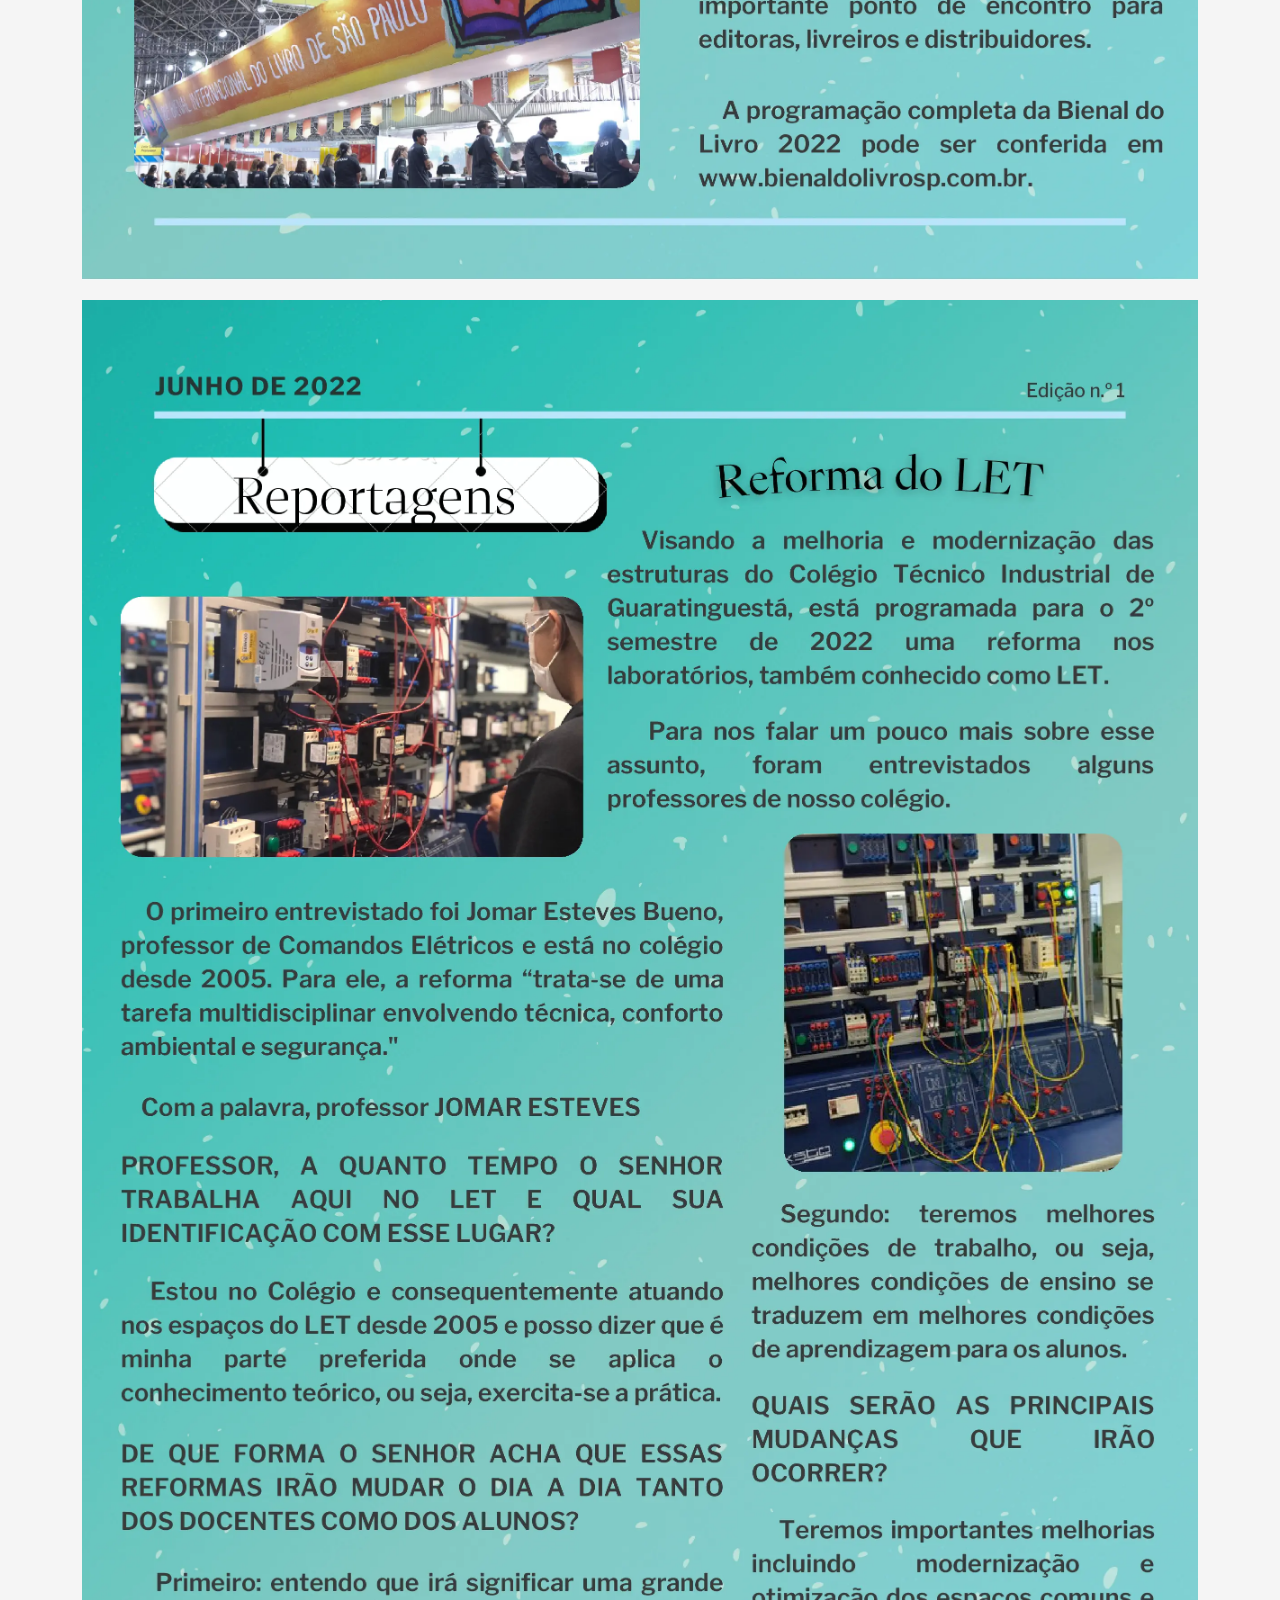
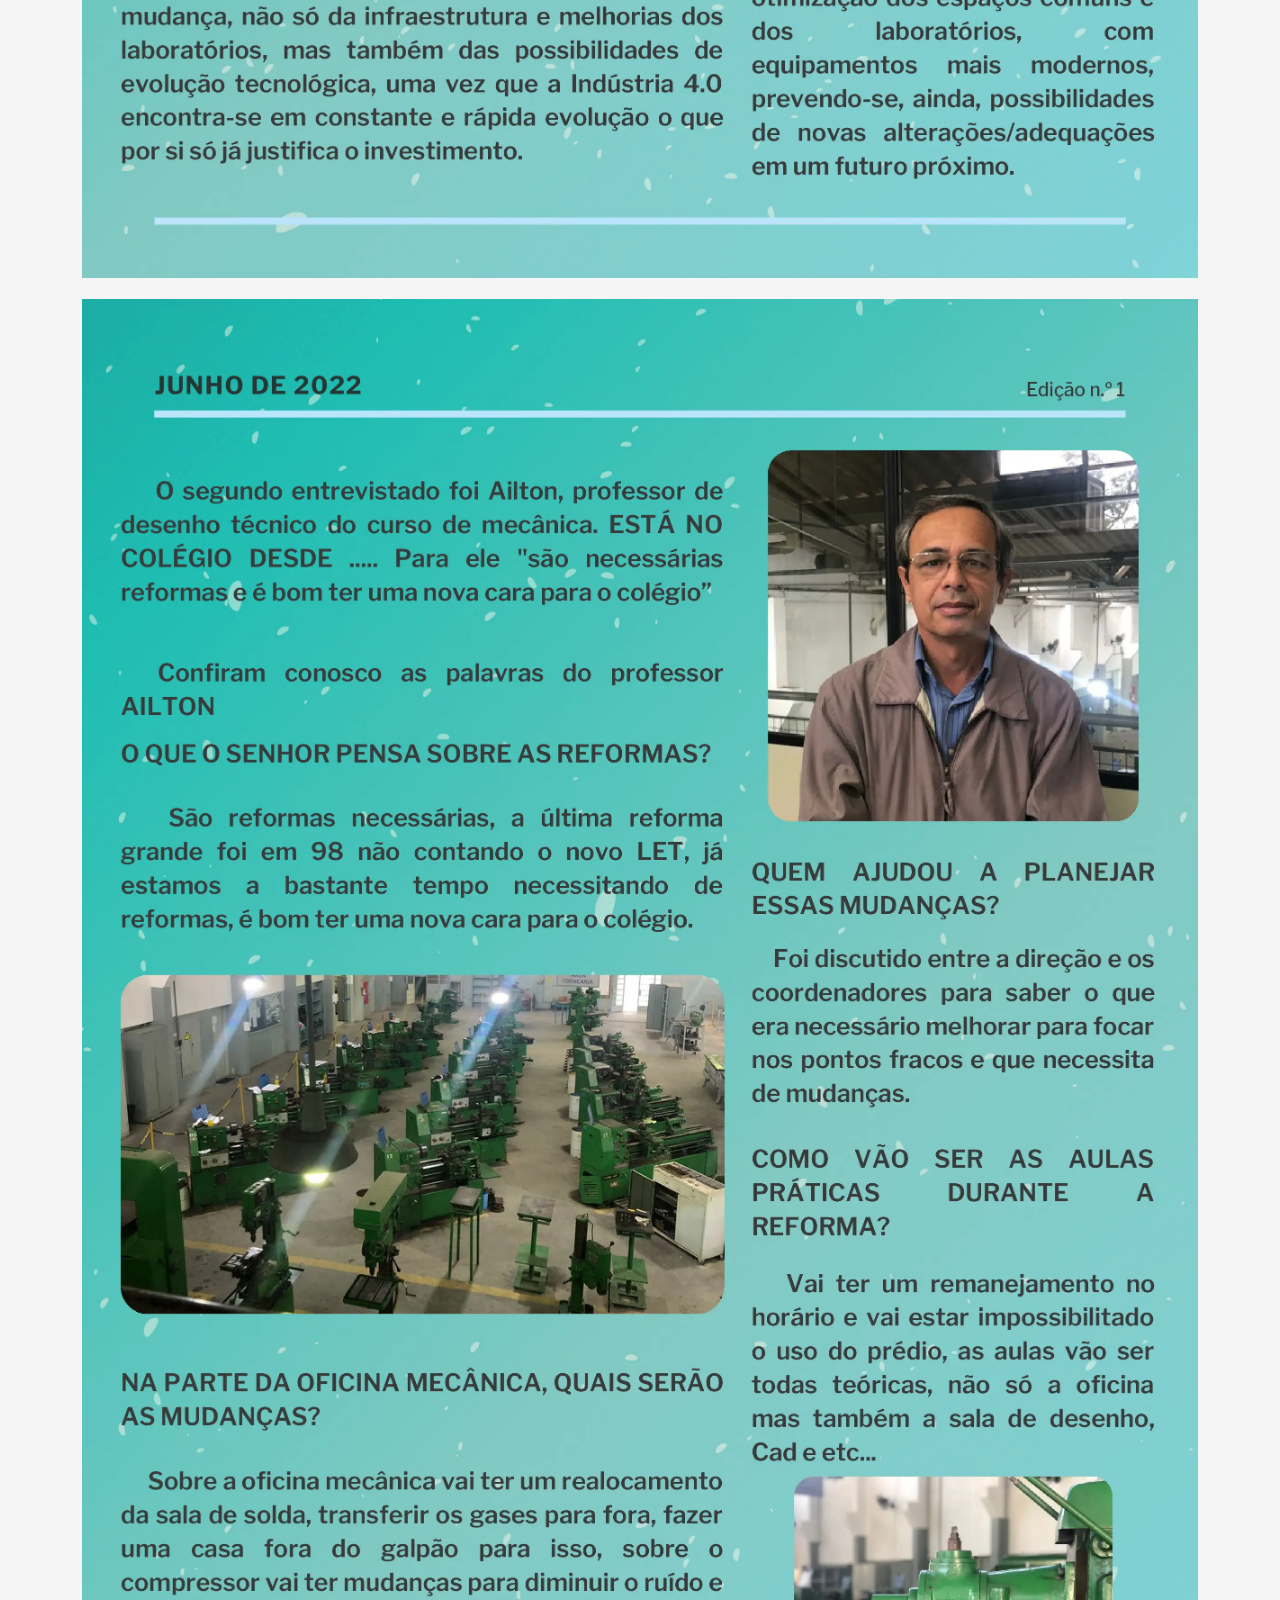
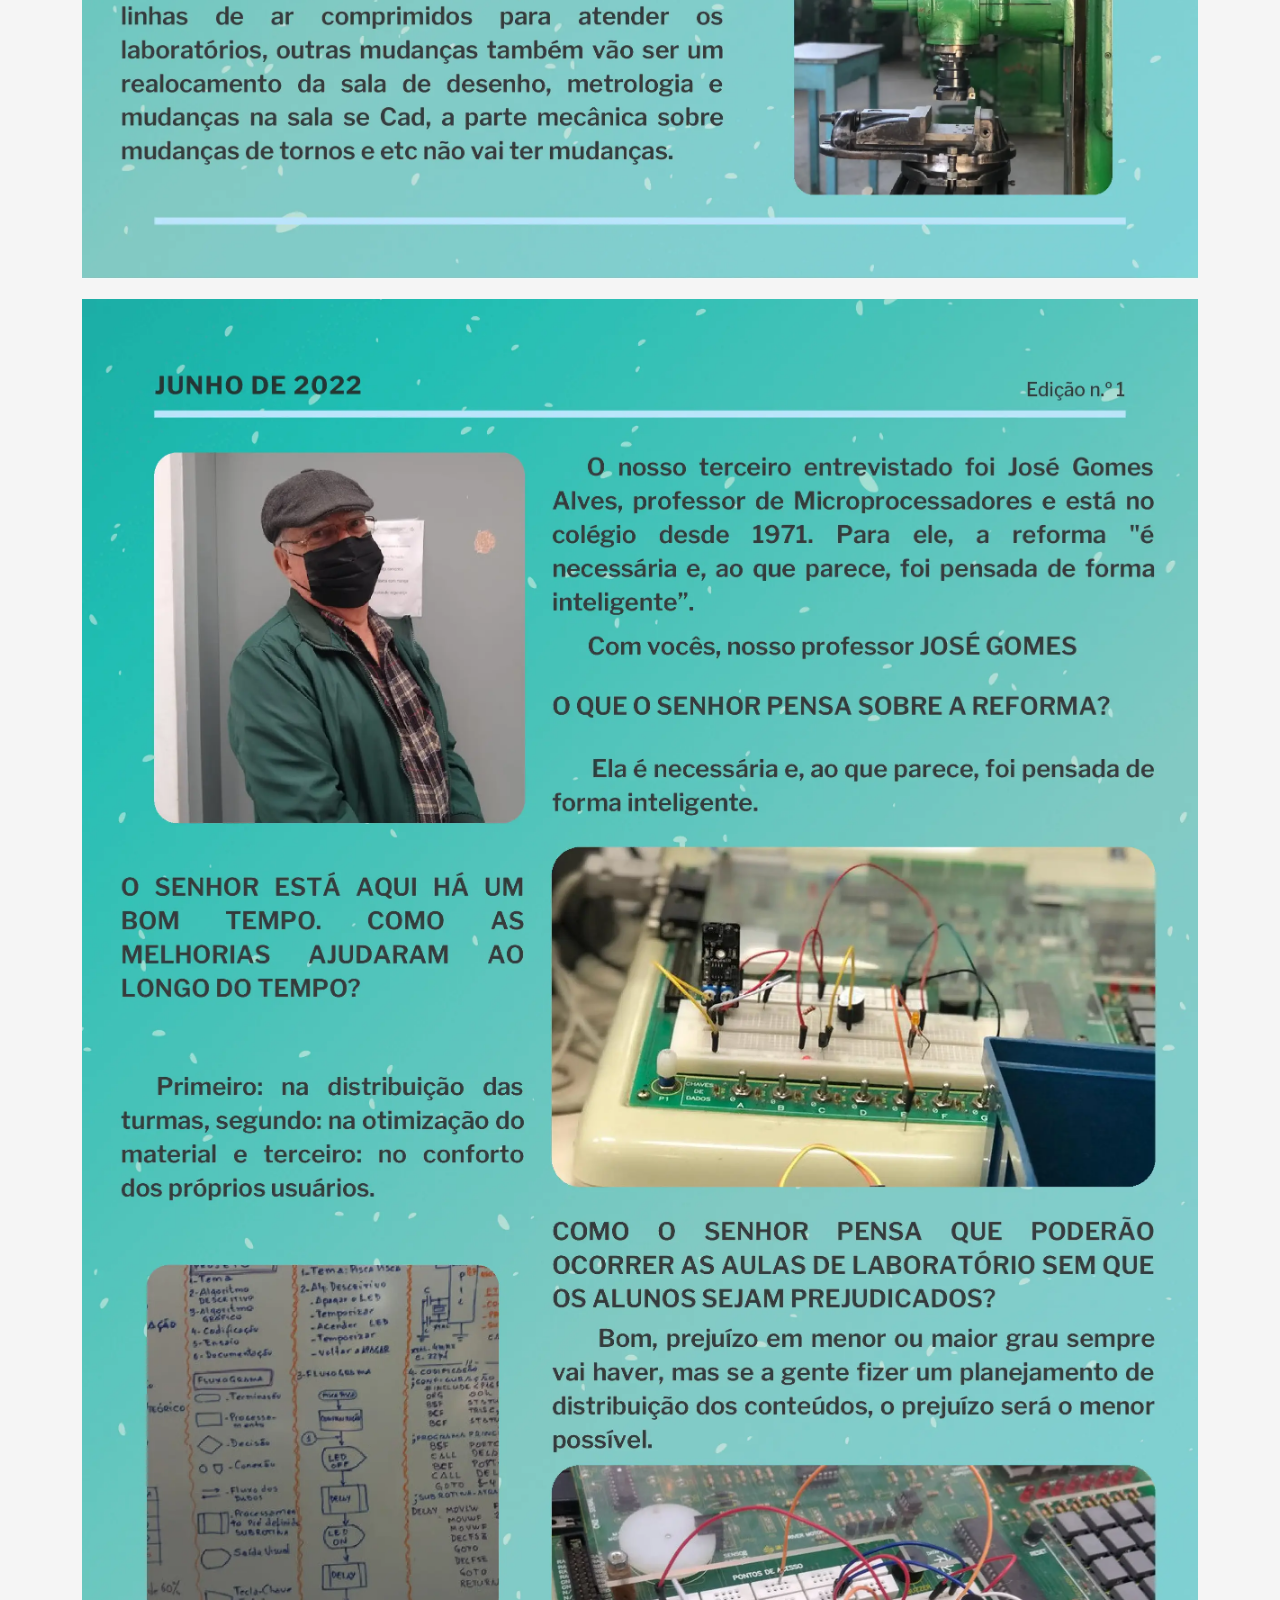
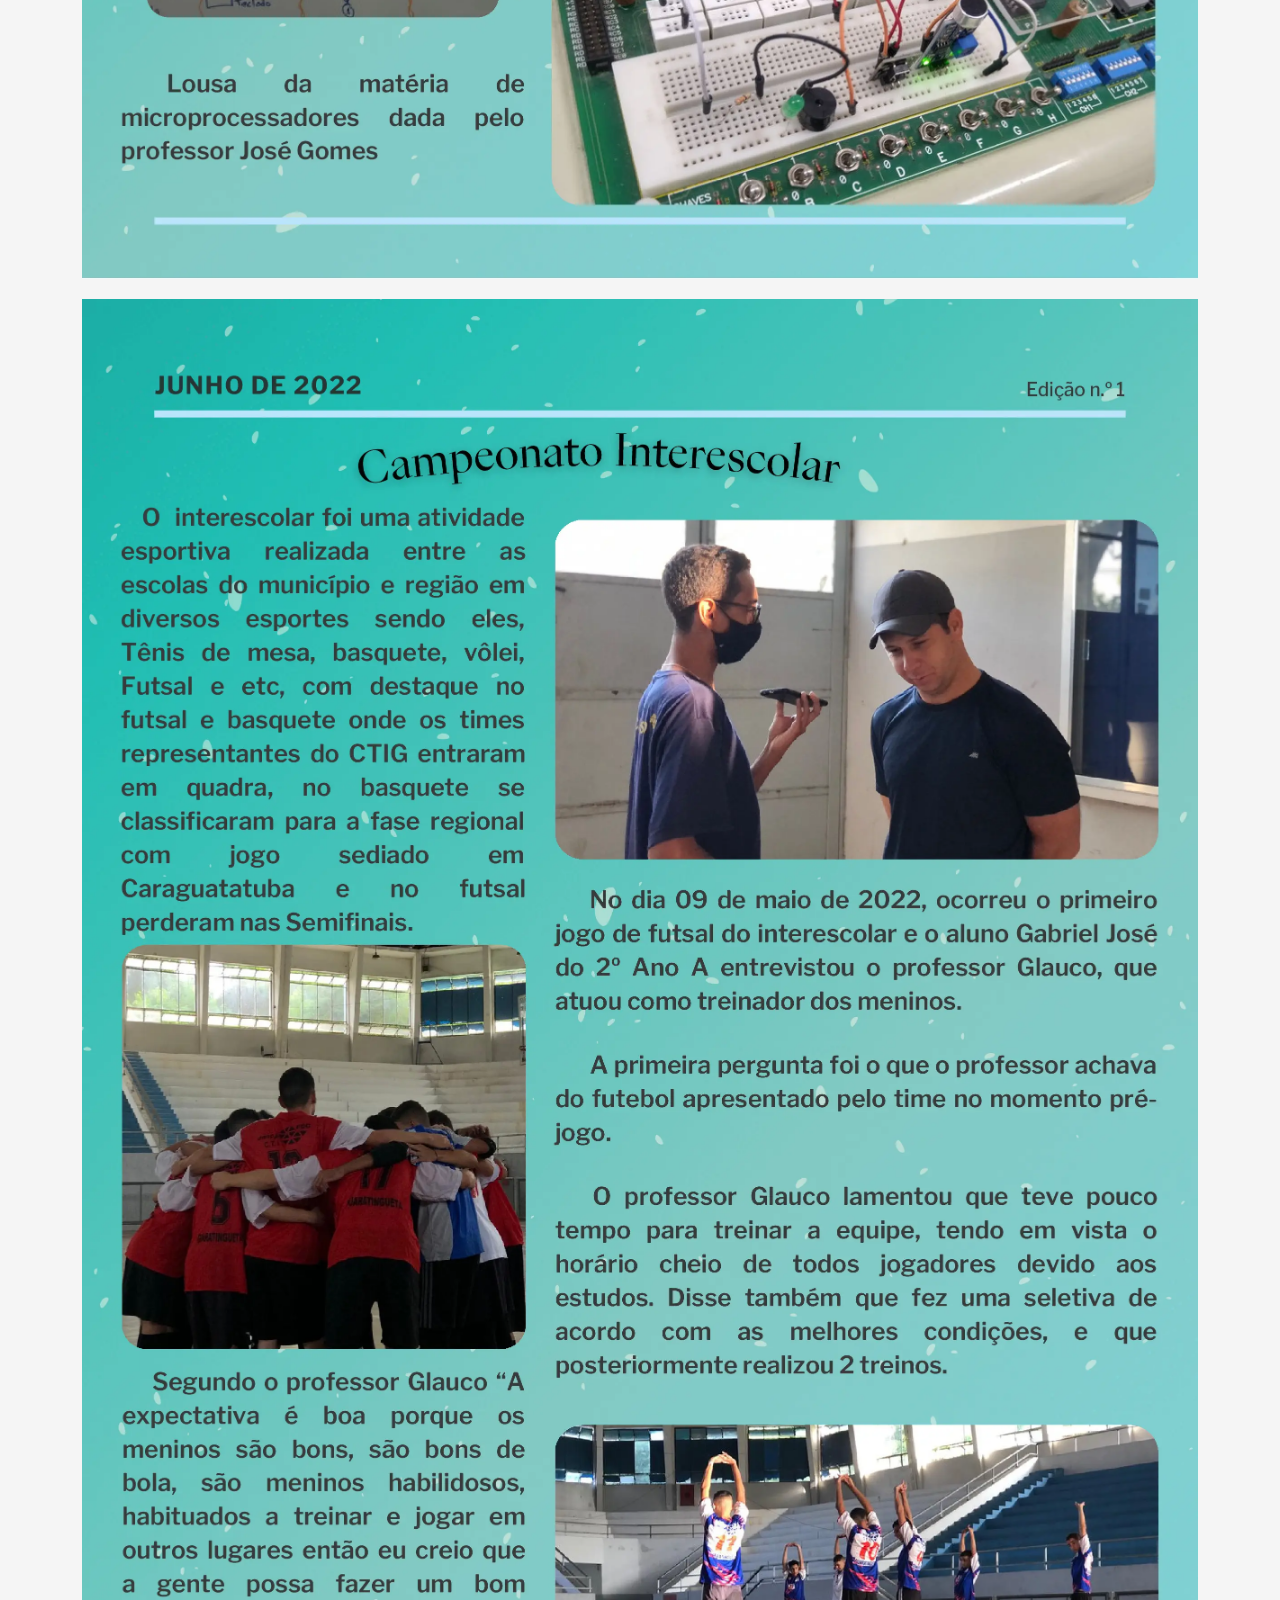
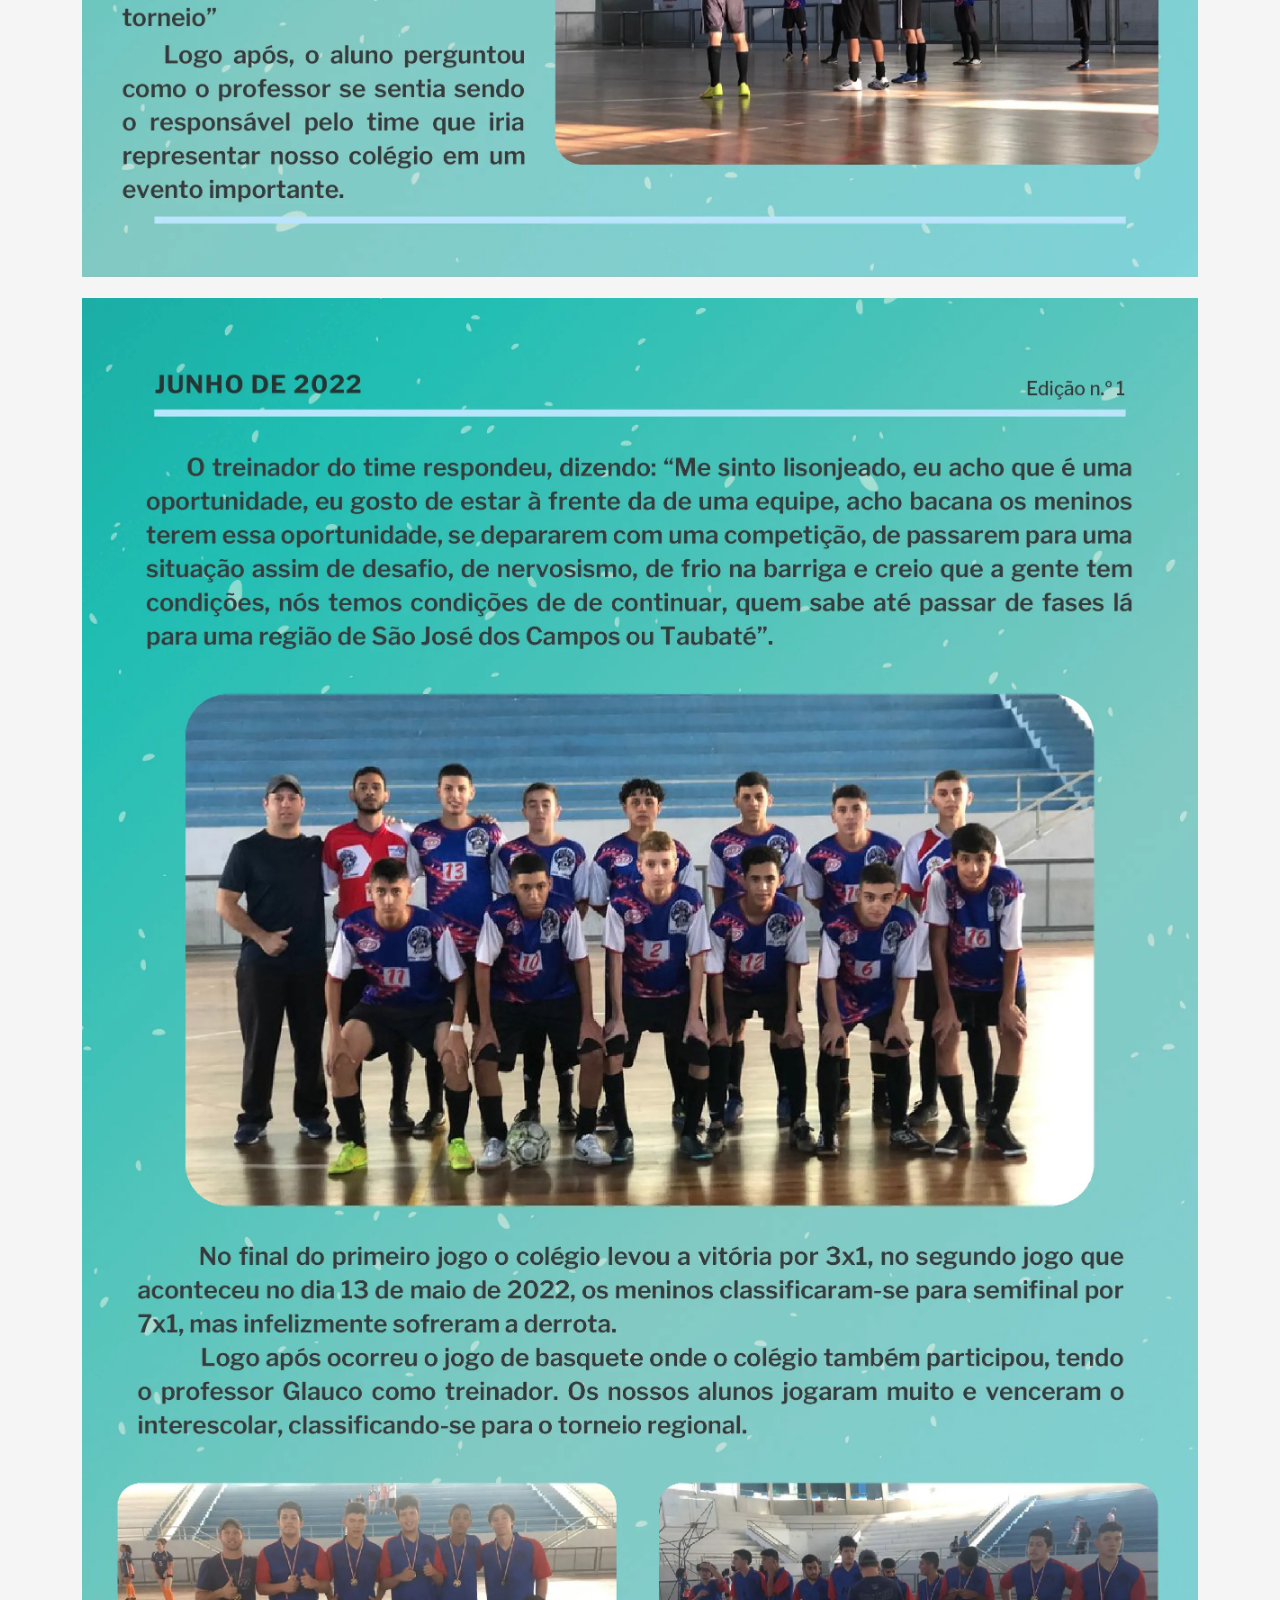
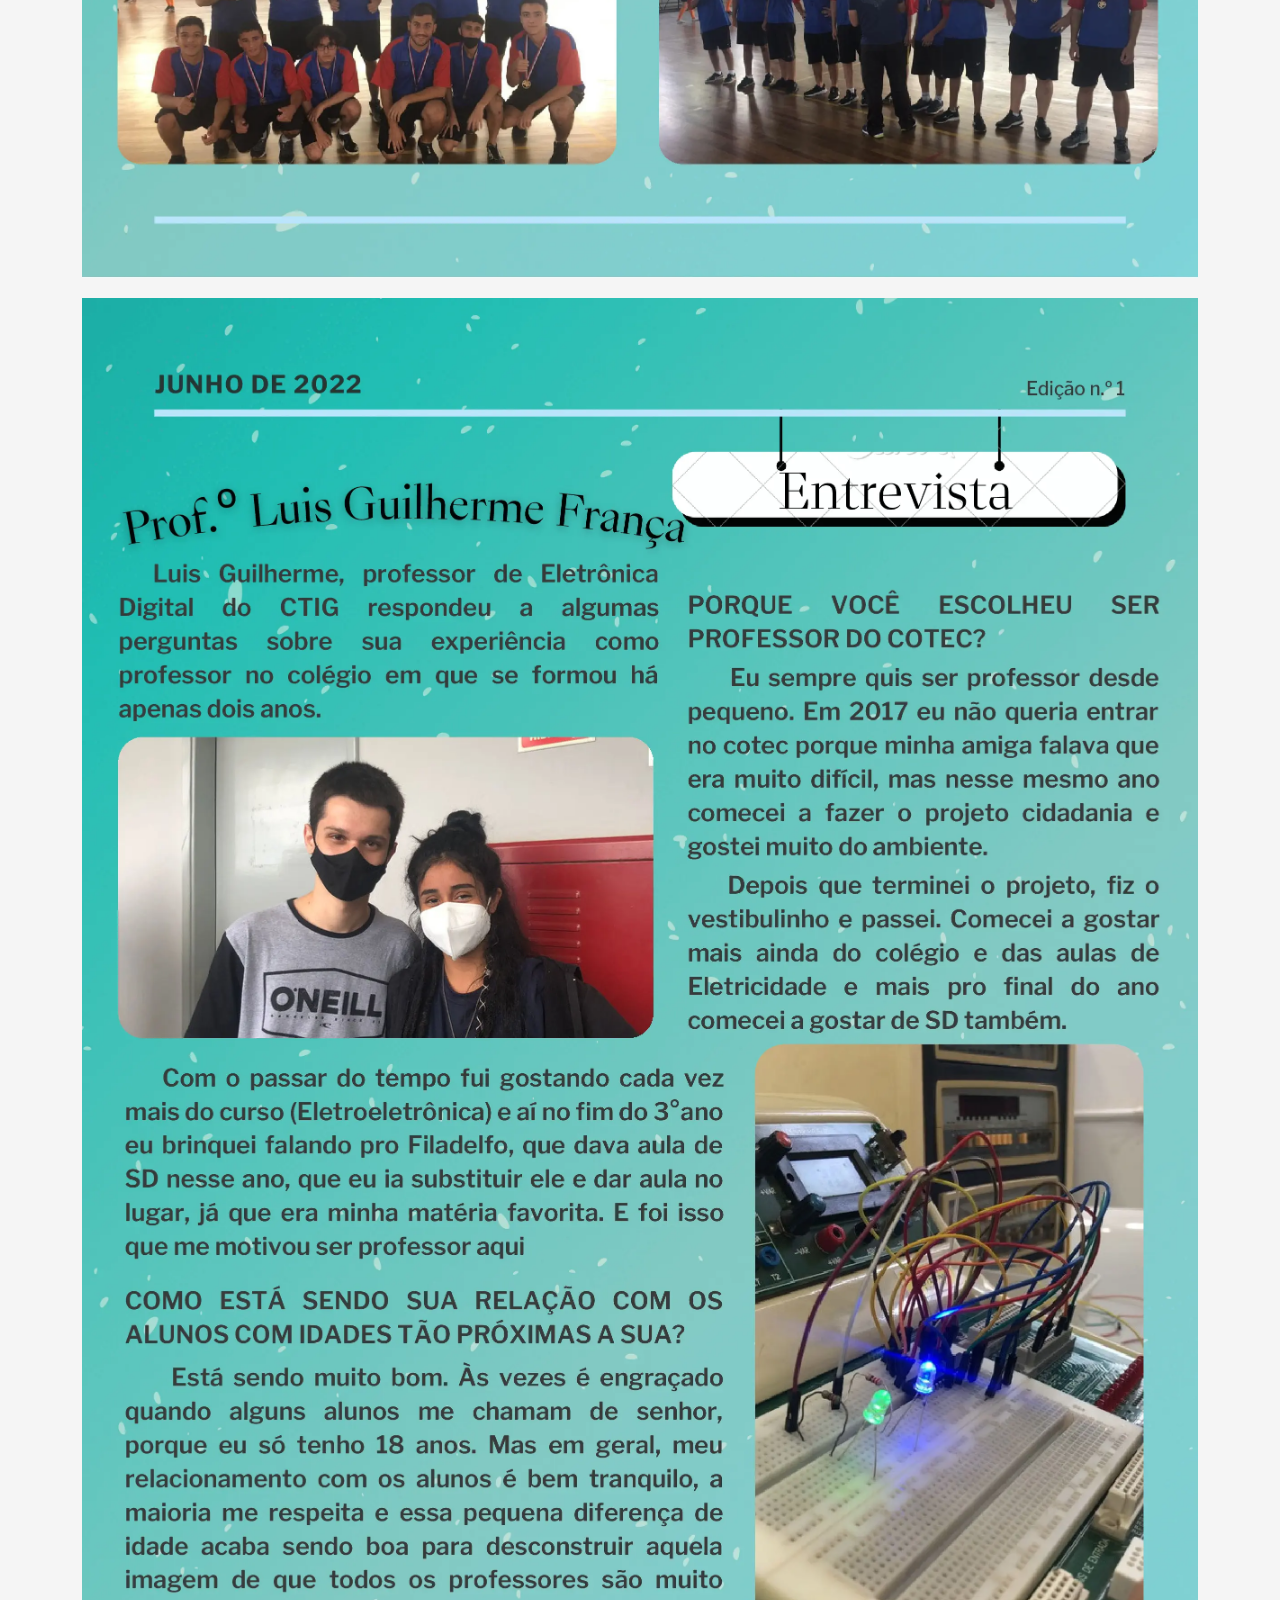
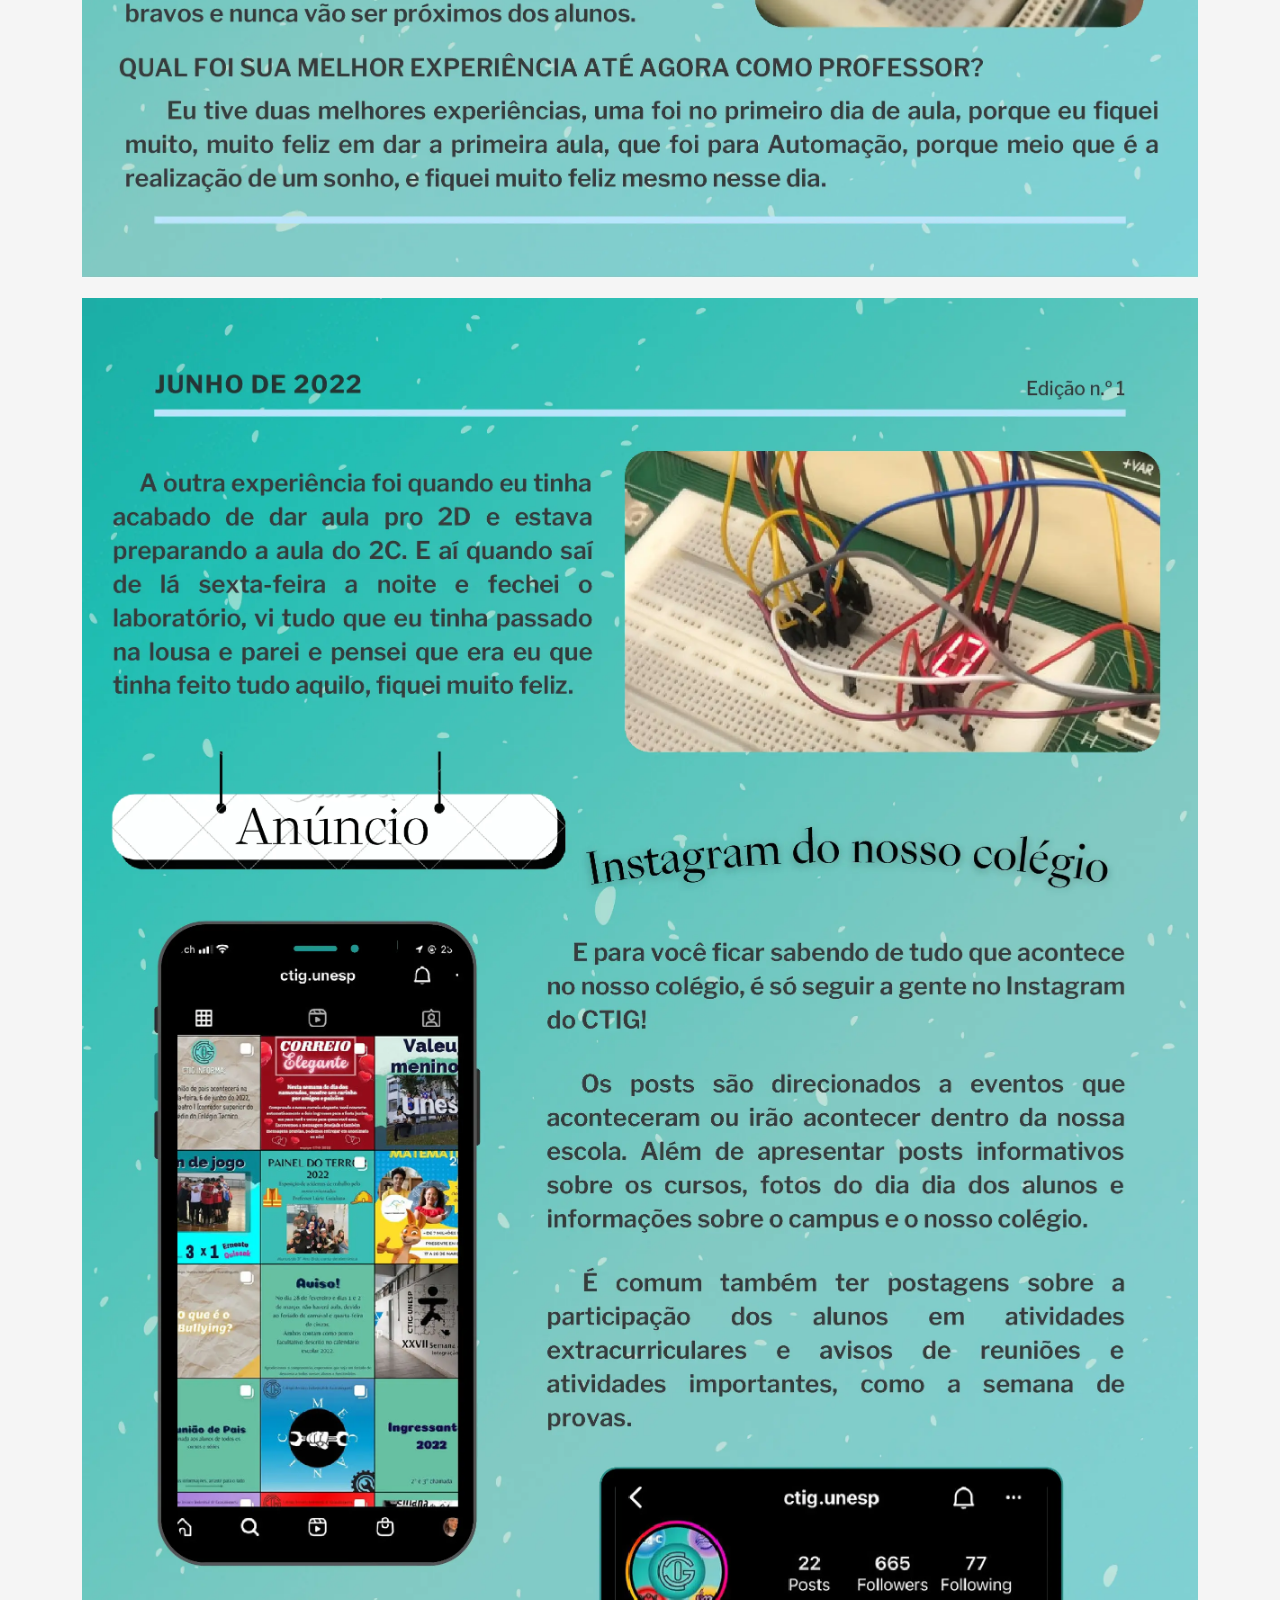
<file: Jornal.html>
<!DOCTYPE html>
<html lang="en">
<head>
    <meta charset="UTF-8">
    <meta http-equiv="X-UA-Compatible" content="IE=edge">
    <meta name="viewport" content="width=device-width, initial-scale=1.0">
    <title>CTIG - Projetos</title>
    <link rel="icon" href="img/ctig_icon_site.webp">
    <link rel="stylesheet" href="css/bootstrap.min.css">
    <link rel="stylesheet" href="style.css">
    <link rel="preconnect" href="https://fonts.googleapis.com">
<link rel="preconnect" href="https://fonts.gstatic.com" crossorigin>
<link href="https://fonts.googleapis.com/css2?family=Advent+Pro:wght@400;500;700&display=swap" rel="stylesheet">
</head>
<body>
    <header class="header">
        <nav id="header-nav"  class="navbar navbar-expand-lg fixed-top">
              <div id="header" class="container">
                  <div class="navbar-header">
                      <a href="index.html" class="logo">
                          <div class="logo-img" alt="Logo image">
                            <svg viewBox="0 0 62 64" fill="none" xmlns="http://www.w3.org/2000/svg" xmlns:xlink="http://www.w3.org/1999/xlink">
                              <path fill="url(#a)" d="M0 0h62v64H0z"/>
                              <defs>
                                <pattern id="a" patternContentUnits="objectBoundingBox" width="1" height="1">
                                  <use xlink:href="#b" transform="scale(.00506 .0049)"/>
                                </pattern>
                                <image loading="lazy" id="b" width="198" height="204" xlink:href="[data-uri]"/>
                              </defs>
                            </svg>
                            </div>
                      </a>
                      <div class="navbar-brand">
                          <a href="index.html"><h1>CTIG</h1></a>
                      </div>
                  </div>
                  <button class="navbar-toggler" type="button" data-bs-toggle="offcanvas" data-bs-target="#offcanvasNavbar" aria-controls="offcanvasNavbar">
                    <svg xmlns="http://www.w3.org/2000/svg" width="40" height="32" fill="currentColor" class="bi bi-list" viewBox="0 0 16 16">
                      <path fill-rule="evenodd" d="M2.5 12a.5.5 0 0 1 .5-.5h10a.5.5 0 0 1 0 1H3a.5.5 0 0 1-.5-.5zm0-4a.5.5 0 0 1 .5-.5h10a.5.5 0 0 1 0 1H3a.5.5 0 0 1-.5-.5zm0-4a.5.5 0 0 1 .5-.5h10a.5.5 0 0 1 0 1H3a.5.5 0 0 1-.5-.5z"/>
                    </svg>
                  </button>
                  <div data-navbar-top class="offcanvas offcanvas-end" tabindex="-1" id="offcanvasNavbar" aria-labelledby="offcanvasNavbarLabel">
                    <div class="offcanvas-header">
                      <h5 class="offcanvas-title" id="offcanvasNavbarLabel">CTIG</h5>
                      <button type="button" class="btn-close" data-bs-dismiss="offcanvas" aria-label="Close"></button>
                    </div>
                    
                  </button>
                  
                  <div data-navbar-top class="offcanvas-body" id="navbarNav">
                    <div class="pad"><hr class="division"></div>
                      <ul class="navbar-nav offcanvas-top justify-content-end flex-grow-1 pe-3">
                        <li class="nav-item">
                          <a class="nav-link" href="index.html">
                            <svg xmlns="http://www.w3.org/2000/svg" width="16" height="16" fill="currentColor" class="big" viewBox="0 0 16 16">
                              <path d="M6.5 14.5v-3.505c0-.245.25-.495.5-.495h2c.25 0 .5.25.5.5v3.5a.5.5 0 0 0 .5.5h4a.5.5 0 0 0 .5-.5v-7a.5.5 0 0 0-.146-.354L13 5.793V2.5a.5.5 0 0 0-.5-.5h-1a.5.5 0 0 0-.5.5v1.293L8.354 1.146a.5.5 0 0 0-.708 0l-6 6A.5.5 0 0 0 1.5 7.5v7a.5.5 0 0 0 .5.5h4a.5.5 0 0 0 .5-.5z"/>
                            </svg>
                            </a>
                            <div class="container text-left">
                              <div class="row">
                                <a href="index.html" class="col-6 links">
                                  Home
                                </a>
                                <div class="col-6 dropdown">
                                  <a class="links dropdown-toggle" href="#" role="button" data-bs-toggle="dropdown" aria-expanded="false">
                                    Atividades
                                  </a>
                                  <ul class="dropdown-menu">
                                    <li><a class="dropdown-item" href="#">Portas Abertas</a></li>
                                    <li><a class="dropdown-item" href="#">Bienal do livro</a></li>
                                    <li><a class="dropdown-item" href="#">Interclasse</a></li>
                                  </ul>
                                </div>
                              </div>
                        </li>
                        <li class="nav-item">
                          <a class="nav-link" href="https://www.instagram.com/ctig.unesp/"><svg xmlns="http://www.w3.org/2000/svg" width="16" height="16" fill="currentColor" class="big" viewBox="0 0 16 16">
                            <path d="M8 0C5.829 0 5.556.01 4.703.048 3.85.088 3.269.222 2.76.42a3.917 3.917 0 0 0-1.417.923A3.927 3.927 0 0 0 .42 2.76C.222 3.268.087 3.85.048 4.7.01 5.555 0 5.827 0 8.001c0 2.172.01 2.444.048 3.297.04.852.174 1.433.372 1.942.205.526.478.972.923 1.417.444.445.89.719 1.416.923.51.198 1.09.333 1.942.372C5.555 15.99 5.827 16 8 16s2.444-.01 3.298-.048c.851-.04 1.434-.174 1.943-.372a3.916 3.916 0 0 0 1.416-.923c.445-.445.718-.891.923-1.417.197-.509.332-1.09.372-1.942C15.99 10.445 16 10.173 16 8s-.01-2.445-.048-3.299c-.04-.851-.175-1.433-.372-1.941a3.926 3.926 0 0 0-.923-1.417A3.911 3.911 0 0 0 13.24.42c-.51-.198-1.092-.333-1.943-.372C10.443.01 10.172 0 7.998 0h.003zm-.717 1.442h.718c2.136 0 2.389.007 3.232.046.78.035 1.204.166 1.486.275.373.145.64.319.92.599.28.28.453.546.598.92.11.281.24.705.275 1.485.039.843.047 1.096.047 3.231s-.008 2.389-.047 3.232c-.035.78-.166 1.203-.275 1.485a2.47 2.47 0 0 1-.599.919c-.28.28-.546.453-.92.598-.28.11-.704.24-1.485.276-.843.038-1.096.047-3.232.047s-2.39-.009-3.233-.047c-.78-.036-1.203-.166-1.485-.276a2.478 2.478 0 0 1-.92-.598 2.48 2.48 0 0 1-.6-.92c-.109-.281-.24-.705-.275-1.485-.038-.843-.046-1.096-.046-3.233 0-2.136.008-2.388.046-3.231.036-.78.166-1.204.276-1.486.145-.373.319-.64.599-.92.28-.28.546-.453.92-.598.282-.11.705-.24 1.485-.276.738-.034 1.024-.044 2.515-.045v.002zm4.988 1.328a.96.96 0 1 0 0 1.92.96.96 0 0 0 0-1.92zm-4.27 1.122a4.109 4.109 0 1 0 0 8.217 4.109 4.109 0 0 0 0-8.217zm0 1.441a2.667 2.667 0 1 1 0 5.334 2.667 2.667 0 0 1 0-5.334z"/>
                          </svg></a>
                          <div class="container text-left">
                            <div class="row">
                              <a href="Galeria.html" class="col links">
                                Galeria
                              </a>
                              <a href="Comunicados.html" class="col-6 links">
                                Comunicados
                              </a>
  
                            </div>
                          </div>
                        </li>
                        <li id="small" class="nav-item">
                          <div class="container text-left">
                            <div class="row">
                              <div class="col-6 dropdown">
                                <a class="links dropdown-toggle" href="#" role="button" data-bs-toggle="dropdown" aria-expanded="false">
                                  Jornal
                                </a>
                                <ul class="dropdown-menu">
                                  <li><a class="dropdown-item" href="Jornal.html">1°Edição</a></li>
                                  <li><a class="dropdown-item disabled" href="#">2°Edição em breve</a></li>
                                </ul>
                              </div>
                              <a href="Eventos.html" class="col links">
                                Eventos
                              </a>
                            </div>
                          </div>
                        </li>
                        <li id="small" class="nav-item">
                          <div class="container text-left">
                            <div class="row">
                              <a href="Álbum.html" class="col links">
                                Albúm
                              </a>
                            </div>
                          </div>
                        </li>
                        <hr class="division">
                        <li>
                          <div class="row">
                            <div class="col links">
                              <div class="offcanvas-globe">
                                <svg xmlns="http://www.w3.org/2000/svg" fill="currentColor" width="16" height="16" class="bi bi-globe" viewBox="0 0 16 16">
                                  <path d="M0 8a8 8 0 1 1 16 0A8 8 0 0 1 0 8zm7.5-6.923c-.67.204-1.335.82-1.887 1.855A7.97 7.97 0 0 0 5.145 4H7.5V1.077zM4.09 4a9.267 9.267 0 0 1 .64-1.539 6.7 6.7 0 0 1 .597-.933A7.025 7.025 0 0 0 2.255 4H4.09zm-.582 3.5c.03-.877.138-1.718.312-2.5H1.674a6.958 6.958 0 0 0-.656 2.5h2.49zM4.847 5a12.5 12.5 0 0 0-.338 2.5H7.5V5H4.847zM8.5 5v2.5h2.99a12.495 12.495 0 0 0-.337-2.5H8.5zM4.51 8.5a12.5 12.5 0 0 0 .337 2.5H7.5V8.5H4.51zm3.99 0V11h2.653c.187-.765.306-1.608.338-2.5H8.5zM5.145 12c.138.386.295.744.468 1.068.552 1.035 1.218 1.65 1.887 1.855V12H5.145zm.182 2.472a6.696 6.696 0 0 1-.597-.933A9.268 9.268 0 0 1 4.09 12H2.255a7.024 7.024 0 0 0 3.072 2.472zM3.82 11a13.652 13.652 0 0 1-.312-2.5h-2.49c.062.89.291 1.733.656 2.5H3.82zm6.853 3.472A7.024 7.024 0 0 0 13.745 12H11.91a9.27 9.27 0 0 1-.64 1.539 6.688 6.688 0 0 1-.597.933zM8.5 12v2.923c.67-.204 1.335-.82 1.887-1.855.173-.324.33-.682.468-1.068H8.5zm3.68-1h2.146c.365-.767.594-1.61.656-2.5h-2.49a13.65 13.65 0 0 1-.312 2.5zm2.802-3.5a6.959 6.959 0 0 0-.656-2.5H12.18c.174.782.282 1.623.312 2.5h2.49zM11.27 2.461c.247.464.462.98.64 1.539h1.835a7.024 7.024 0 0 0-3.072-2.472c.218.284.418.598.597.933zM10.855 4a7.966 7.966 0 0 0-.468-1.068C9.835 1.897 9.17 1.282 8.5 1.077V4h2.355z"></path>
                                </svg><a href="https://beacons.ai/ctig.unesp">Beacons</a>
                              </div>
                            </div>
                            <div  class="col links">
                              <div class="offcanvas-insta">
                                <svg xmlns="http://www.w3.org/2000/svg" fill="currentColor" class="bi bi-instagram" width="16" height="16" viewBox="0 0 16 16">
                                  <path d="M8 0C5.829 0 5.556.01 4.703.048 3.85.088 3.269.222 2.76.42a3.917 3.917 0 0 0-1.417.923A3.927 3.927 0 0 0 .42 2.76C.222 3.268.087 3.85.048 4.7.01 5.555 0 5.827 0 8.001c0 2.172.01 2.444.048 3.297.04.852.174 1.433.372 1.942.205.526.478.972.923 1.417.444.445.89.719 1.416.923.51.198 1.09.333 1.942.372C5.555 15.99 5.827 16 8 16s2.444-.01 3.298-.048c.851-.04 1.434-.174 1.943-.372a3.916 3.916 0 0 0 1.416-.923c.445-.445.718-.891.923-1.417.197-.509.332-1.09.372-1.942C15.99 10.445 16 10.173 16 8s-.01-2.445-.048-3.299c-.04-.851-.175-1.433-.372-1.941a3.926 3.926 0 0 0-.923-1.417A3.911 3.911 0 0 0 13.24.42c-.51-.198-1.092-.333-1.943-.372C10.443.01 10.172 0 7.998 0h.003zm-.717 1.442h.718c2.136 0 2.389.007 3.232.046.78.035 1.204.166 1.486.275.373.145.64.319.92.599.28.28.453.546.598.92.11.281.24.705.275 1.485.039.843.047 1.096.047 3.231s-.008 2.389-.047 3.232c-.035.78-.166 1.203-.275 1.485a2.47 2.47 0 0 1-.599.919c-.28.28-.546.453-.92.598-.28.11-.704.24-1.485.276-.843.038-1.096.047-3.232.047s-2.39-.009-3.233-.047c-.78-.036-1.203-.166-1.485-.276a2.478 2.478 0 0 1-.92-.598 2.48 2.48 0 0 1-.6-.92c-.109-.281-.24-.705-.275-1.485-.038-.843-.046-1.096-.046-3.233 0-2.136.008-2.388.046-3.231.036-.78.166-1.204.276-1.486.145-.373.319-.64.599-.92.28-.28.546-.453.92-.598.282-.11.705-.24 1.485-.276.738-.034 1.024-.044 2.515-.045v.002zm4.988 1.328a.96.96 0 1 0 0 1.92.96.96 0 0 0 0-1.92zm-4.27 1.122a4.109 4.109 0 1 0 0 8.217 4.109 4.109 0 0 0 0-8.217zm0 1.441a2.667 2.667 0 1 1 0 5.334 2.667 2.667 0 0 1 0-5.334z"/>
                                </svg><a href="https://www.instagram.com/ctig.unesp/">Instagram</a>
                              </div>
                            </div>
                          </div>
                          
                        </li>
                        <hr class="division">
                        <li class="nav-item">
                          <form class="form d-flex" role="search">
                            <input data-form class="form-control " type="search" placeholder="Search" aria-label="Search">
                            <button class="btn" type="submit"><svg xmlns="http://www.w3.org/2000/svg" width="16" height="16" fill="currentColor" class="bi bi-search" viewBox="0 0 16 16">
                              <path d="M11.742 10.344a6.5 6.5 0 1 0-1.397 1.398h-.001c.03.04.062.078.098.115l3.85 3.85a1 1 0 0 0 1.415-1.414l-3.85-3.85a1.007 1.007 0 0 0-.115-.1zM12 6.5a5.5 5.5 0 1 1-11 0 5.5 5.5 0 0 1 11 0z"/>
                            </svg></button>
                          </form>
                        </li>
                        
                      </ul>
                    </div>
              </div>
          </nav>
          <nav class="sticky-top nav-2 navbar-default">
            <ul class="nav justify-content-center">
              <li class="nav-item">
                <a class="nav-link" href="index.html">Home</a>
              </li>
              <li class="nav-item dropdown">
                <a class="nav-link dropdown-toggle" href="#" role="button" data-bs-toggle="dropdown" aria-expanded="false">
                  Atividades
                </a>
                <ul class="dropdown-menu">
                  <li><a class="dropdown-item" href="#">Portas Abertas</a></li>
                  <li><a class="dropdown-item" href="#">Bienal do livro</a></li>
                  <li><a class="dropdown-item" href="#">Interclasse</a></li>
                </ul>
              </li>
              <li class="nav-item">
                <a class="nav-link" href="Galeria.html">Galeria</a>
              </li>
              <li class="nav-item">
                <a class="nav-link" href="Comunicados.html">Comunicados</a>
              </li>
              <li class="nav-item dropdown">
                <a class="nav-link dropdown-toggle" href="#" role="button" data-bs-toggle="dropdown" aria-expanded="false">
                  Jornal
                </a>
                <ul class="dropdown-menu">
                  <li><a class="dropdown-item" href="Jornal.html">1°Edição</a></li>
                  <li><a class="dropdown-item disabled" href="Jornal.html">2°Edição em breve</a></li>
                </ul>
              </li>
              <li class="nav-item">
                <a class="nav-link" href="Eventos.html">Eventos</a>
              </li>
              <li class="nav-item">
                <a class="nav-link" href="Álbum.html">Albúm</a>
              </li>
            </ul>
          </nav>
      </header>
    <div class="container">
        <h1 class="nav-pad journal-text">1°Edição</h1>
        <img id="journal" src="img/COTECNEWS-1.webp" alt="">
        <img loading="lazy" id="journal" src="img/COTECNEWS-2.webp" alt="">
        <img loading="lazy" id="journal" src="img/COTECNEWS-3.webp" alt="">
        <img loading="lazy" id="journal" src="img/COTECNEWS-4.webp" alt="">
        <img loading="lazy" id="journal" src="img/COTECNEWS-5.webp" alt="">
        <img loading="lazy" id="journal" src="img/COTECNEWS-6.webp" alt="">
        <img loading="lazy" id="journal" src="img/COTECNEWS-7.webp" alt="">
        <img loading="lazy" id="journal" src="img/COTECNEWS-8.webp" alt="">
        <img loading="lazy" id="journal" src="img/COTECNEWS-9.webp" alt="">
        <img loading="lazy" id="journal" src="img/COTECNEWS-10.webp" alt="">
        <img loading="lazy" id="journal" src="img/COTECNEWS-11.webp" alt="">
        <img loading="lazy" id="journal" src="img/COTECNEWS-12.webp" alt="">
    </div>
    <footer class="panel-footer">
      <div class="container">
        <div class="row">
          <section id="footer-links" class="col-sm-4">
            <span><h3>Links</h3></span>
            <hr class="d-none d-sm-block">
            <a href="https://www.feg.unesp.br/#!/cotec">Feg-Cotec</a><br>
            <a href="https://www.instagram.com/ctig.unesp/">Instagram CTIG</a><br>
            <a href="http://200.145.14.80/sg_web/Acesso.aspx?ReturnUrl=%2fsg_web%2fdefault.aspx%3fescola%3d2370&escola=2370">Sophia Boletim</a><br>
            <a href="https://beacons.ai/ctig.unesp">Beacons</a><br>
            <a href="#">Estágio</a><br>
            <a href="https://www.feg.unesp.br/#!/biblioteca/">Biblioteca</a>
            <hr class="d-block d-sm-none">
          </section>
          <section id="footer-contact" class="col-sm-4">
            <span><h3>Contato</h3></span>
            <hr class="d-none d-sm-block">
            Email Direção : <br> <a href="mailto:direcao.ctig.feg@unesp.br">direcao.ctig.feg@unesp.br</a> <br>
            Telefone Secretaria : <br> <a href="tel:+551231232825">(12) 3123 2825</a> <br>
            Email Secretaria : <br> <a href="mailto:secretaria.ctig.feg@unesp.br">secretaria.ctig.feg@unesp.br</a>
            <hr class="d-block d-sm-none">
          </section>

          <section id="footer-logo-section" class="col-sm-4">
            <div id="footer-logo">
            <div id="footer-img" class="footer-img">
              <img loading="lazy" class="footer-img" src="img/CTIG-UNESP-footer.webp" alt="">
            </div>
            </div>
            CTIG-Unesp ©

          </section>

      </div>
    </footer>
        <script src="js/bootstrap.min.js"></script>
        <script src="jquery-3.6.0.min.js"></script>
        <script src="script.js"></script>
        <script>
            document.addEventListener("DOMContentLoaded", function() {
    var lazyBackgrounds = [].slice.call(document.querySelectorAll(".lazyload"));
  
    if ("IntersectionObserver" in window) {
      let lazyBackgroundObserver = new IntersectionObserver(function(entries, observer) {
        entries.forEach(function(entry) {
          if (entry.isIntersecting) {
            entry.target.classList.add("background-visible");
            lazyBackgroundObserver.unobserve(entry.target);
          }
        });
      });
  
      lazyBackgrounds.forEach(function(lazyBackground) {
        lazyBackgroundObserver.observe(lazyBackground);
      });
    }
  });
        </script>
        <script src="js/bootstrap.bundle.min.js"></script>
</body>
</html>
</file>
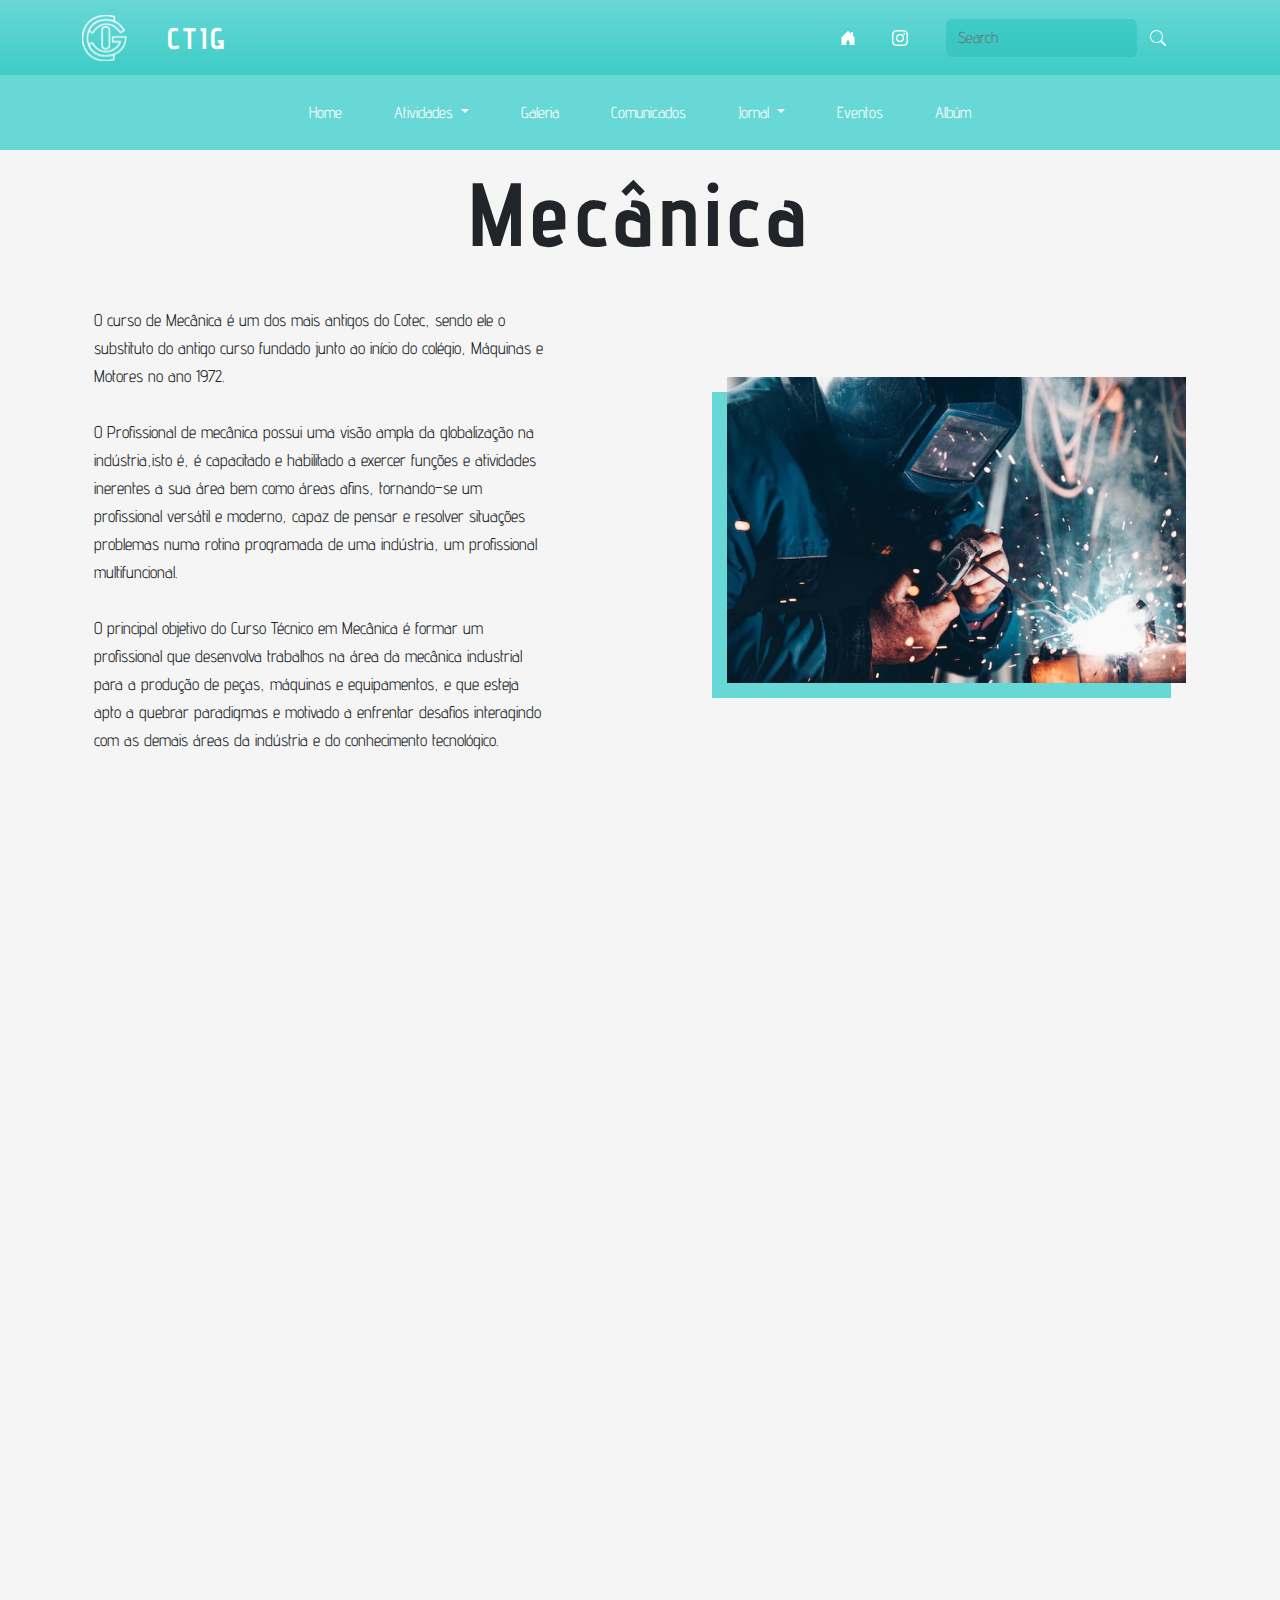
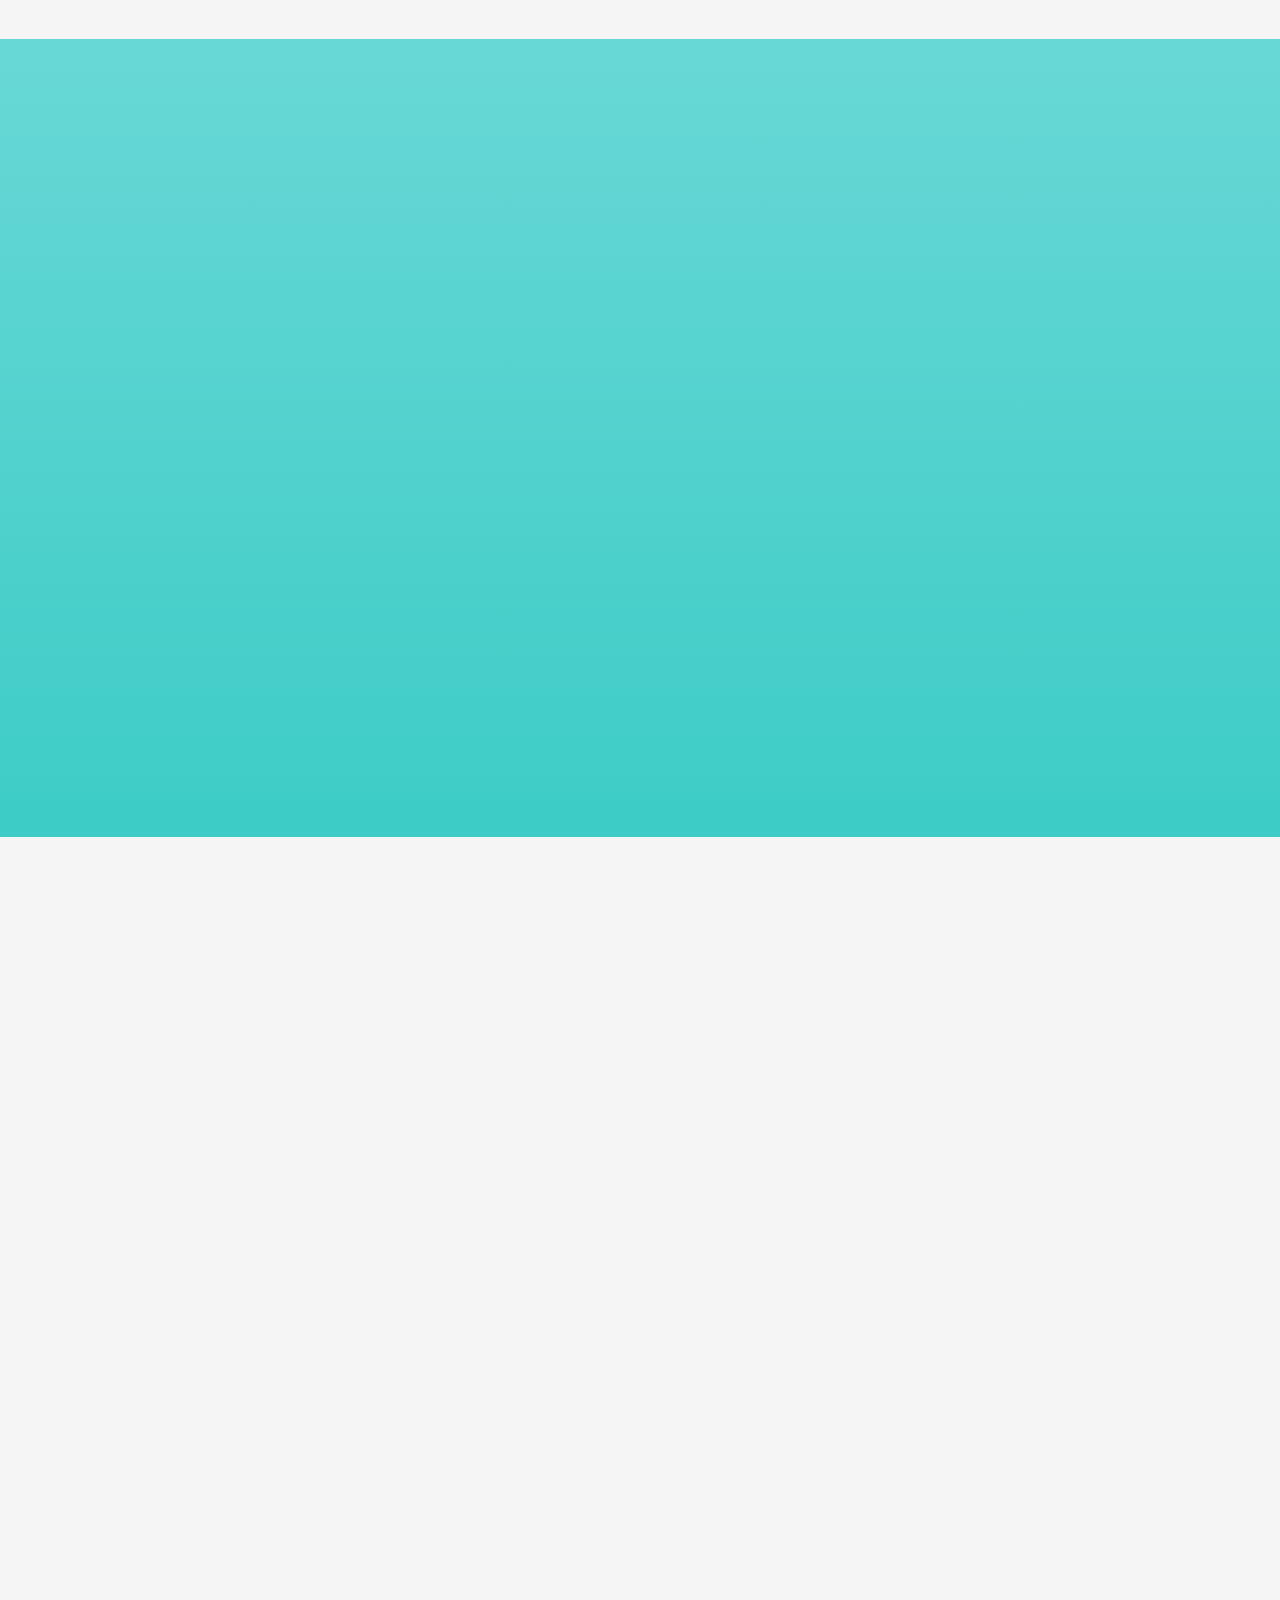
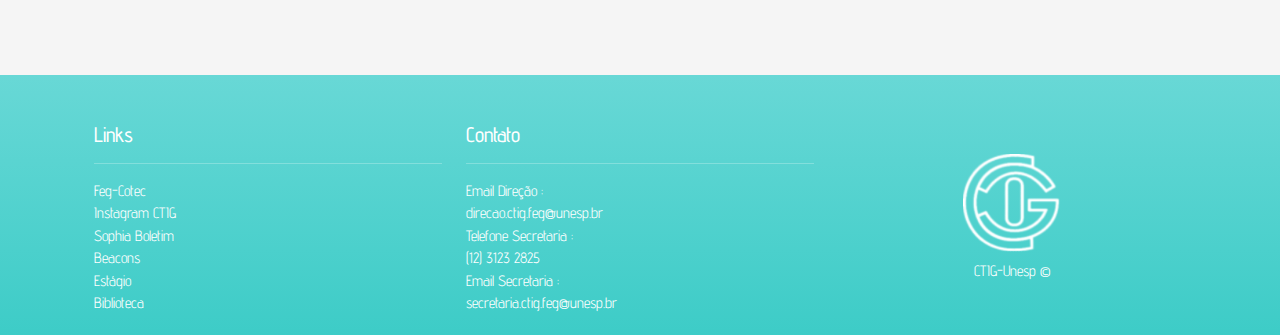
<file: Mecanica.html>
<!DOCTYPE html>
<html lang="en">
<head>
    <meta charset="UTF-8">
    <meta http-equiv="X-UA-Compatible" content="IE=edge">
    <meta name="viewport" content="width=device-width, initial-scale=1.0">
    <title>CTIG - Mecânica</title>
    <link rel="icon" href="img/ctig_icon_site.webp">
    <link rel="stylesheet" href="css/bootstrap.min.css">
    <link rel="stylesheet" href="style.css">
    <link rel="preconnect" href="https://fonts.googleapis.com">
<link rel="preconnect" href="https://fonts.gstatic.com" crossorigin>
<link href="https://fonts.googleapis.com/css2?family=Advent+Pro:wght@400;500;700&display=swap" rel="stylesheet">
</head>
<body>
  <header class="header">
    <nav id="header-nav"  class="navbar navbar-expand-lg fixed-top">
          <div id="header" class="container">
              <div class="navbar-header">
                  <a href="index.html" class="logo">
                      <div class="logo-img" alt="Logo image">
                        <svg viewBox="0 0 62 64" fill="none" xmlns="http://www.w3.org/2000/svg" xmlns:xlink="http://www.w3.org/1999/xlink">
                          <path fill="url(#a)" d="M0 0h62v64H0z"/>
                          <defs>
                            <pattern id="a" patternContentUnits="objectBoundingBox" width="1" height="1">
                              <use xlink:href="#b" transform="scale(.00506 .0049)"/>
                            </pattern>
                            <image loading="lazy" id="b" width="198" height="204" xlink:href="[data-uri]"/>
                          </defs>
                        </svg>
                        </div>
                  </a>
                  <div class="navbar-brand">
                      <a href="index.html"><h1>CTIG</h1></a>
                  </div>
              </div>
              <button class="navbar-toggler" type="button" data-bs-toggle="offcanvas" data-bs-target="#offcanvasNavbar" aria-controls="offcanvasNavbar">
                <svg xmlns="http://www.w3.org/2000/svg" width="40" height="32" fill="currentColor" class="bi bi-list" viewBox="0 0 16 16">
                  <path fill-rule="evenodd" d="M2.5 12a.5.5 0 0 1 .5-.5h10a.5.5 0 0 1 0 1H3a.5.5 0 0 1-.5-.5zm0-4a.5.5 0 0 1 .5-.5h10a.5.5 0 0 1 0 1H3a.5.5 0 0 1-.5-.5zm0-4a.5.5 0 0 1 .5-.5h10a.5.5 0 0 1 0 1H3a.5.5 0 0 1-.5-.5z"/>
                </svg>
              </button>
              <div data-navbar-top class="offcanvas offcanvas-end" tabindex="-1" id="offcanvasNavbar" aria-labelledby="offcanvasNavbarLabel">
                <div class="offcanvas-header">
                  <h5 class="offcanvas-title" id="offcanvasNavbarLabel">CTIG</h5>
                  <button type="button" class="btn-close" data-bs-dismiss="offcanvas" aria-label="Close"></button>
                </div>
                
              </button>
              
              <div data-navbar-top class="offcanvas-body" id="navbarNav">
                <div class="pad"><hr class="division"></div>
                  <ul class="navbar-nav offcanvas-top justify-content-end flex-grow-1 pe-3">
                    <li class="nav-item">
                      <a class="nav-link" href="index.html">
                        <svg xmlns="http://www.w3.org/2000/svg" width="16" height="16" fill="currentColor" class="big" viewBox="0 0 16 16">
                          <path d="M6.5 14.5v-3.505c0-.245.25-.495.5-.495h2c.25 0 .5.25.5.5v3.5a.5.5 0 0 0 .5.5h4a.5.5 0 0 0 .5-.5v-7a.5.5 0 0 0-.146-.354L13 5.793V2.5a.5.5 0 0 0-.5-.5h-1a.5.5 0 0 0-.5.5v1.293L8.354 1.146a.5.5 0 0 0-.708 0l-6 6A.5.5 0 0 0 1.5 7.5v7a.5.5 0 0 0 .5.5h4a.5.5 0 0 0 .5-.5z"/>
                        </svg>
                        </a>
                        <div class="container text-left">
                          <div class="row">
                            <a href="index.html" class="col-6 links">
                              Home
                            </a>
                            <div class="col-6 dropdown">
                              <a class="links dropdown-toggle" href="#" role="button" data-bs-toggle="dropdown" aria-expanded="false">
                                Atividades
                              </a>
                              <ul class="dropdown-menu">
                                <li><a class="dropdown-item" href="#">Portas Abertas</a></li>
                                <li><a class="dropdown-item" href="#">Bienal do livro</a></li>
                                <li><a class="dropdown-item" href="#">Interclasse</a></li>
                              </ul>
                            </div>
                          </div>
                    </li>
                    <li class="nav-item">
                      <a class="nav-link" href="https://www.instagram.com/ctig.unesp/"><svg xmlns="http://www.w3.org/2000/svg" width="16" height="16" fill="currentColor" class="big" viewBox="0 0 16 16">
                        <path d="M8 0C5.829 0 5.556.01 4.703.048 3.85.088 3.269.222 2.76.42a3.917 3.917 0 0 0-1.417.923A3.927 3.927 0 0 0 .42 2.76C.222 3.268.087 3.85.048 4.7.01 5.555 0 5.827 0 8.001c0 2.172.01 2.444.048 3.297.04.852.174 1.433.372 1.942.205.526.478.972.923 1.417.444.445.89.719 1.416.923.51.198 1.09.333 1.942.372C5.555 15.99 5.827 16 8 16s2.444-.01 3.298-.048c.851-.04 1.434-.174 1.943-.372a3.916 3.916 0 0 0 1.416-.923c.445-.445.718-.891.923-1.417.197-.509.332-1.09.372-1.942C15.99 10.445 16 10.173 16 8s-.01-2.445-.048-3.299c-.04-.851-.175-1.433-.372-1.941a3.926 3.926 0 0 0-.923-1.417A3.911 3.911 0 0 0 13.24.42c-.51-.198-1.092-.333-1.943-.372C10.443.01 10.172 0 7.998 0h.003zm-.717 1.442h.718c2.136 0 2.389.007 3.232.046.78.035 1.204.166 1.486.275.373.145.64.319.92.599.28.28.453.546.598.92.11.281.24.705.275 1.485.039.843.047 1.096.047 3.231s-.008 2.389-.047 3.232c-.035.78-.166 1.203-.275 1.485a2.47 2.47 0 0 1-.599.919c-.28.28-.546.453-.92.598-.28.11-.704.24-1.485.276-.843.038-1.096.047-3.232.047s-2.39-.009-3.233-.047c-.78-.036-1.203-.166-1.485-.276a2.478 2.478 0 0 1-.92-.598 2.48 2.48 0 0 1-.6-.92c-.109-.281-.24-.705-.275-1.485-.038-.843-.046-1.096-.046-3.233 0-2.136.008-2.388.046-3.231.036-.78.166-1.204.276-1.486.145-.373.319-.64.599-.92.28-.28.546-.453.92-.598.282-.11.705-.24 1.485-.276.738-.034 1.024-.044 2.515-.045v.002zm4.988 1.328a.96.96 0 1 0 0 1.92.96.96 0 0 0 0-1.92zm-4.27 1.122a4.109 4.109 0 1 0 0 8.217 4.109 4.109 0 0 0 0-8.217zm0 1.441a2.667 2.667 0 1 1 0 5.334 2.667 2.667 0 0 1 0-5.334z"/>
                      </svg></a>
                      <div class="container text-left">
                        <div class="row">
                          <a href="Galeria.html" class="col links">
                            Galeria
                          </a>
                          <a href="Comunicados.html" class="col-6 links">
                            Comunicados
                          </a>

                        </div>
                      </div>
                    </li>
                    <li id="small" class="nav-item">
                      <div class="container text-left">
                        <div class="row">
                          <div class="col-6 dropdown">
                            <a class="links dropdown-toggle" href="#" role="button" data-bs-toggle="dropdown" aria-expanded="false">
                              Jornal
                            </a>
                            <ul class="dropdown-menu">
                              <li><a class="dropdown-item" href="Jornal.html">1°Edição</a></li>
                              <li><a class="dropdown-item disabled" href="#">2°Edição em breve</a></li>
                            </ul>
                          </div>
                          <a href="Eventos.html" class="col links">
                            Eventos
                          </a>
                        </div>
                      </div>
                    </li>
                    <li id="small" class="nav-item">
                      <div class="container text-left">
                        <div class="row">
                          <a href="Álbum.html" class="col links">
                            Albúm
                          </a>
                        </div>
                      </div>
                    </li>
                    <hr class="division">
                    <li>
                      <div class="row">
                        <div class="col links">
                          <div class="offcanvas-globe">
                            <svg xmlns="http://www.w3.org/2000/svg" fill="currentColor" width="16" height="16" class="bi bi-globe" viewBox="0 0 16 16">
                              <path d="M0 8a8 8 0 1 1 16 0A8 8 0 0 1 0 8zm7.5-6.923c-.67.204-1.335.82-1.887 1.855A7.97 7.97 0 0 0 5.145 4H7.5V1.077zM4.09 4a9.267 9.267 0 0 1 .64-1.539 6.7 6.7 0 0 1 .597-.933A7.025 7.025 0 0 0 2.255 4H4.09zm-.582 3.5c.03-.877.138-1.718.312-2.5H1.674a6.958 6.958 0 0 0-.656 2.5h2.49zM4.847 5a12.5 12.5 0 0 0-.338 2.5H7.5V5H4.847zM8.5 5v2.5h2.99a12.495 12.495 0 0 0-.337-2.5H8.5zM4.51 8.5a12.5 12.5 0 0 0 .337 2.5H7.5V8.5H4.51zm3.99 0V11h2.653c.187-.765.306-1.608.338-2.5H8.5zM5.145 12c.138.386.295.744.468 1.068.552 1.035 1.218 1.65 1.887 1.855V12H5.145zm.182 2.472a6.696 6.696 0 0 1-.597-.933A9.268 9.268 0 0 1 4.09 12H2.255a7.024 7.024 0 0 0 3.072 2.472zM3.82 11a13.652 13.652 0 0 1-.312-2.5h-2.49c.062.89.291 1.733.656 2.5H3.82zm6.853 3.472A7.024 7.024 0 0 0 13.745 12H11.91a9.27 9.27 0 0 1-.64 1.539 6.688 6.688 0 0 1-.597.933zM8.5 12v2.923c.67-.204 1.335-.82 1.887-1.855.173-.324.33-.682.468-1.068H8.5zm3.68-1h2.146c.365-.767.594-1.61.656-2.5h-2.49a13.65 13.65 0 0 1-.312 2.5zm2.802-3.5a6.959 6.959 0 0 0-.656-2.5H12.18c.174.782.282 1.623.312 2.5h2.49zM11.27 2.461c.247.464.462.98.64 1.539h1.835a7.024 7.024 0 0 0-3.072-2.472c.218.284.418.598.597.933zM10.855 4a7.966 7.966 0 0 0-.468-1.068C9.835 1.897 9.17 1.282 8.5 1.077V4h2.355z"></path>
                            </svg><a href="https://beacons.ai/ctig.unesp">Beacons</a>
                          </div>
                        </div>
                        <div  class="col links">
                          <div class="offcanvas-insta">
                            <svg xmlns="http://www.w3.org/2000/svg" fill="currentColor" class="bi bi-instagram" width="16" height="16" viewBox="0 0 16 16">
                              <path d="M8 0C5.829 0 5.556.01 4.703.048 3.85.088 3.269.222 2.76.42a3.917 3.917 0 0 0-1.417.923A3.927 3.927 0 0 0 .42 2.76C.222 3.268.087 3.85.048 4.7.01 5.555 0 5.827 0 8.001c0 2.172.01 2.444.048 3.297.04.852.174 1.433.372 1.942.205.526.478.972.923 1.417.444.445.89.719 1.416.923.51.198 1.09.333 1.942.372C5.555 15.99 5.827 16 8 16s2.444-.01 3.298-.048c.851-.04 1.434-.174 1.943-.372a3.916 3.916 0 0 0 1.416-.923c.445-.445.718-.891.923-1.417.197-.509.332-1.09.372-1.942C15.99 10.445 16 10.173 16 8s-.01-2.445-.048-3.299c-.04-.851-.175-1.433-.372-1.941a3.926 3.926 0 0 0-.923-1.417A3.911 3.911 0 0 0 13.24.42c-.51-.198-1.092-.333-1.943-.372C10.443.01 10.172 0 7.998 0h.003zm-.717 1.442h.718c2.136 0 2.389.007 3.232.046.78.035 1.204.166 1.486.275.373.145.64.319.92.599.28.28.453.546.598.92.11.281.24.705.275 1.485.039.843.047 1.096.047 3.231s-.008 2.389-.047 3.232c-.035.78-.166 1.203-.275 1.485a2.47 2.47 0 0 1-.599.919c-.28.28-.546.453-.92.598-.28.11-.704.24-1.485.276-.843.038-1.096.047-3.232.047s-2.39-.009-3.233-.047c-.78-.036-1.203-.166-1.485-.276a2.478 2.478 0 0 1-.92-.598 2.48 2.48 0 0 1-.6-.92c-.109-.281-.24-.705-.275-1.485-.038-.843-.046-1.096-.046-3.233 0-2.136.008-2.388.046-3.231.036-.78.166-1.204.276-1.486.145-.373.319-.64.599-.92.28-.28.546-.453.92-.598.282-.11.705-.24 1.485-.276.738-.034 1.024-.044 2.515-.045v.002zm4.988 1.328a.96.96 0 1 0 0 1.92.96.96 0 0 0 0-1.92zm-4.27 1.122a4.109 4.109 0 1 0 0 8.217 4.109 4.109 0 0 0 0-8.217zm0 1.441a2.667 2.667 0 1 1 0 5.334 2.667 2.667 0 0 1 0-5.334z"/>
                            </svg><a href="https://www.instagram.com/ctig.unesp/">Instagram</a>
                          </div>
                        </div>
                      </div>
                      
                    </li>
                    <hr class="division">
                    <li class="nav-item">
                      <form class="form d-flex" role="search">
                        <input data-form class="form-control " type="search" placeholder="Search" aria-label="Search">
                        <button class="btn" type="submit"><svg xmlns="http://www.w3.org/2000/svg" width="16" height="16" fill="currentColor" class="bi bi-search" viewBox="0 0 16 16">
                          <path d="M11.742 10.344a6.5 6.5 0 1 0-1.397 1.398h-.001c.03.04.062.078.098.115l3.85 3.85a1 1 0 0 0 1.415-1.414l-3.85-3.85a1.007 1.007 0 0 0-.115-.1zM12 6.5a5.5 5.5 0 1 1-11 0 5.5 5.5 0 0 1 11 0z"/>
                        </svg></button>
                      </form>
                    </li>
                    
                  </ul>
                </div>
          </div>
      </nav>
      <nav class="sticky-top nav-2 navbar-default">
        <ul class="nav justify-content-center">
          <li class="nav-item">
            <a class="nav-link" href="index.html">Home</a>
          </li>
          <li class="nav-item dropdown">
            <a class="nav-link dropdown-toggle" href="#" role="button" data-bs-toggle="dropdown" aria-expanded="false">
              Atividades
            </a>
            <ul class="dropdown-menu">
              <li><a class="dropdown-item" href="#">Portas Abertas</a></li>
              <li><a class="dropdown-item" href="#">Bienal do livro</a></li>
              <li><a class="dropdown-item" href="#">Interclasse</a></li>
            </ul>
          </li>
          <li class="nav-item">
            <a class="nav-link" href="Galeria.html">Galeria</a>
          </li>
          <li class="nav-item">
            <a class="nav-link" href="Comunicados.html">Comunicados</a>
          </li>
          <li class="nav-item dropdown">
            <a class="nav-link dropdown-toggle" href="#" role="button" data-bs-toggle="dropdown" aria-expanded="false">
              Jornal
            </a>
            <ul class="dropdown-menu">
              <li><a class="dropdown-item" href="Jornal.html">1°Edição</a></li>
              <li><a class="dropdown-item disabled" href="Jornal.html">2°Edição em breve</a></li>
            </ul>
          </li>
          <li class="nav-item">
            <a class="nav-link" href="Eventos.html">Eventos</a>
          </li>
          <li class="nav-item">
            <a class="nav-link" href="Álbum.html">Albúm</a>
          </li>
        </ul>
      </nav>
  </header>
      <div class="nav-pad container">
        <div data-animate-show class="projetos"><h1>Mecânica</h1></div>
        <div class="row">
          <div class="col-md-6">
            <div data-animate-show id="project-text" class="com-text">
              O curso de Mecânica é um dos mais antigos do Cotec, sendo ele o substituto do antigo curso fundado junto ao início do colégio, Máquinas e Motores no ano 1972.
<br><br>
O Profissional de mecânica possui uma visão ampla da globalização na indústria,isto é, é capacitado e habilitado a exercer funções e atividades inerentes a sua área bem como áreas afins, tornando–se um profissional versátil e moderno, capaz de pensar e resolver situações problemas numa rotina programada de uma indústria, um profissional multifuncional.
<br><br>
O principal objetivo do Curso Técnico em Mecânica é formar um profissional que desenvolva trabalhos na área da mecânica industrial para a produção de peças, máquinas e equipamentos, e que esteja apto a quebrar paradigmas e motivado a enfrentar desafios interagindo com as demais áreas da indústria e do conhecimento tecnológico.
            </div>
          </div>
          <div class="col-md-6 photo-pad">
            <div data-animate-about-right class="img-project"><img class="img-fluid" loading="lazy" src="img/mecanica.webp"></div>
          </div>
        </div>
      </div>
      <div data-animate-project-top class="project-side">
      <img loading="lazy" id="project-side-img" src="img/project-side-xl.png">
      <img loading="lazy" id="project-side-banner" src="img/side-faixa.png">
        <div data-animate-show class="project-side-text">
            Curso moderno, atualizado e voltado para as novas tendências de mercado , como a Mecatrônica, a Automação Industrial, Sistema de Manufatura e a área de Projetos.
            <br><br>
            O curso de Mecânica  foi criado em 1971, junto com a fundação do colégio, sendo portanto um dos primeiros cursos técnicos existentes na instituição. Tem em seu diferencial a remodelação  constante para se adequar àsnovas Tecnologias utilizadas pelas empresas existentes na região.
            <br><br>
            A evolução do curso não se mostra apenas nas mudanças de nomes, visto que também apresenta melhorias na sua base curricular, além da disponibilidade e utilização de laboratórios, como a oficina.
        </div>
    </div>
      <div id="project-blue" class="blue">
      <div class="container">
        <div data-animate-show class="projetos"><h1>Título</h1></div>
        <div class="row">
          <div class="col-md-6">
            <div data-animate-about-left id="project-text-white">
             <div>Atualmente o curso conta com diversas matérias específicas, que variam dependendo do ano cursado, como OM, Comando Numérico Computadorizado, Metrologia, Desenho técnico, Tecnologia Mecânica, entre outros. 
              <br><br>
              Além de contar com os Laboratórios das matérias, também é utilizado a oficina, que ocupa a maior parte da área disponiblizadas para os laboratórios do Cotec, a qual possui diversas máquinas e equipamentos para a execução da prática do curso, sendo esta bem próximas das rotinas de indústrias.  
              <br><br>
                Dessa forma, é possível uma maior familiarização com o ambiente industrial e assim obter uma maior preparação para o mercado de trabalho.
                          </div> 
            </div>
          </div>
          <div class="col-md-6 photo-pad">
            <div data-animate-about-right class="img-project-white lazyload"></div>
          </div>
        </div>
      </div>
    </div>
    <div class="project-middle lazyload">
      <div class="container">
        <div class="row">
          <div class="col left-side">
            <div data-animate-feed id="project-text-blue" class="center">
                <div>Se você busca um curso com uma base curricular completa, uma estrutura antiga e bem planejada, base sólida para o mercado de trabalho e muita prática, este é o curso certo para você.
              <br><br>
                    Saiba mais sobre a rotina de mecânica e do restante do cotec aqui no nosso site ou no nosso instagram.

                          </div> 
            </div>
          </div>
          </div>
        </div>
      </div>
    </div>
    <footer class="panel-footer">
      <div class="container">
        <div class="row">
          <section id="footer-links" class="col-sm-4">
            <span><h3>Links</h3></span>
            <hr class="d-none d-sm-block">
            <a href="https://www.feg.unesp.br/#!/cotec">Feg-Cotec</a><br>
            <a href="https://www.instagram.com/ctig.unesp/">Instagram CTIG</a><br>
            <a href="http://200.145.14.80/sg_web/Acesso.aspx?ReturnUrl=%2fsg_web%2fdefault.aspx%3fescola%3d2370&escola=2370">Sophia Boletim</a><br>
            <a href="https://beacons.ai/ctig.unesp">Beacons</a><br>
            <a href="#">Estágio</a><br>
            <a href="https://www.feg.unesp.br/#!/biblioteca/">Biblioteca</a>
            <hr class="d-block d-sm-none">
          </section>
          <section id="footer-contact" class="col-sm-4">
            <span><h3>Contato</h3></span>
            <hr class="d-none d-sm-block">
            Email Direção : <br> <a href="mailto:direcao.ctig.feg@unesp.br">direcao.ctig.feg@unesp.br</a> <br>
            Telefone Secretaria : <br> <a href="tel:+551231232825">(12) 3123 2825</a> <br>
            Email Secretaria : <br> <a href="mailto:secretaria.ctig.feg@unesp.br">secretaria.ctig.feg@unesp.br</a>
            <hr class="d-block d-sm-none">
          </section>

          <section id="footer-logo-section" class="col-sm-4">
            <div id="footer-logo">
            <div id="footer-img" class="footer-img">
              <img loading="lazy" class="footer-img" src="img/CTIG-UNESP-footer.webp" alt="">
            </div>
            </div>
            CTIG-Unesp ©

          </section>

      </div>
    </footer>
        <script src="js/bootstrap.min.js"></script>
        <script src="jquery-3.6.0.min.js"></script>
        <script src="script.js"></script>
        <script>
            document.addEventListener("DOMContentLoaded", function() {
    var lazyBackgrounds = [].slice.call(document.querySelectorAll(".lazyload"));
  
    if ("IntersectionObserver" in window) {
      let lazyBackgroundObserver = new IntersectionObserver(function(entries, observer) {
        entries.forEach(function(entry) {
          if (entry.isIntersecting) {
            entry.target.classList.add("background-visible");
            lazyBackgroundObserver.unobserve(entry.target);
          }
        });
      });
  
      lazyBackgrounds.forEach(function(lazyBackground) {
        lazyBackgroundObserver.observe(lazyBackground);
      });
    }
  });
        </script>
        <script src="js/bootstrap.bundle.min.js"></script>
</body>
</html>
</file>
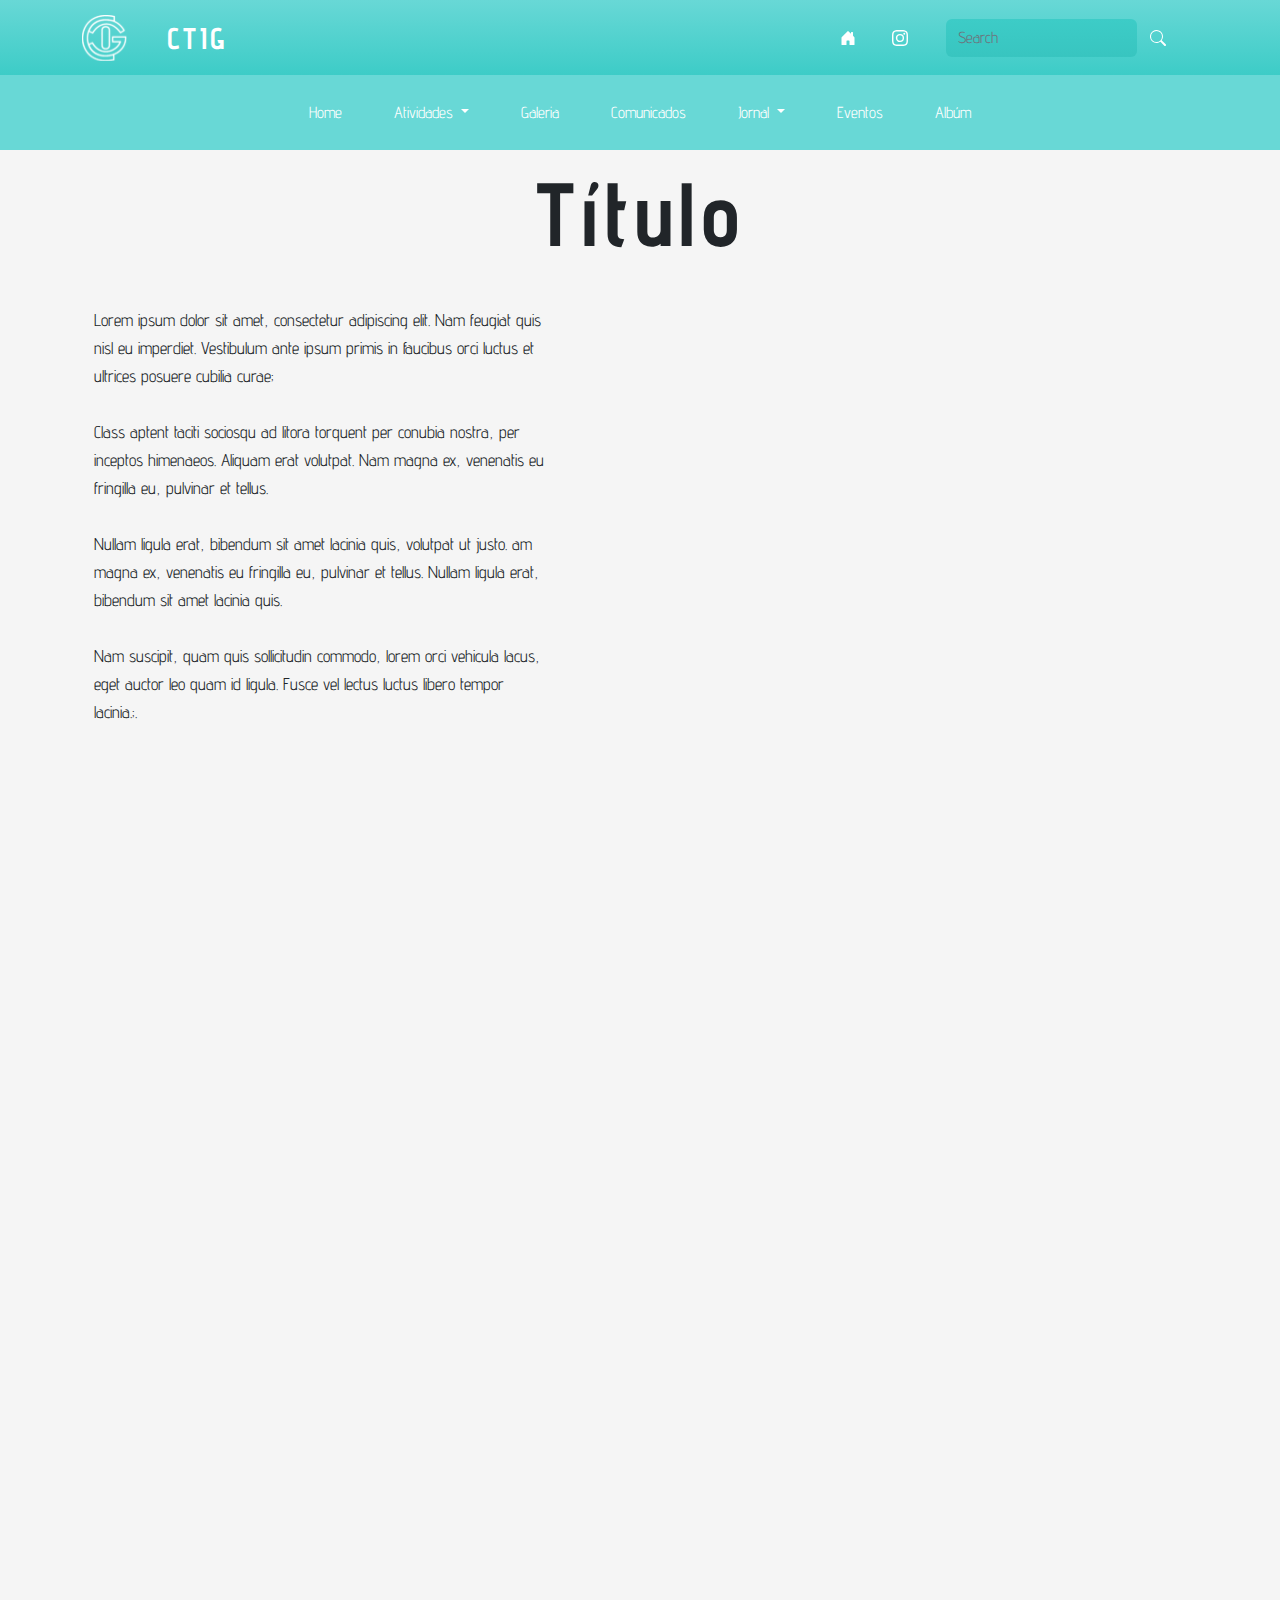
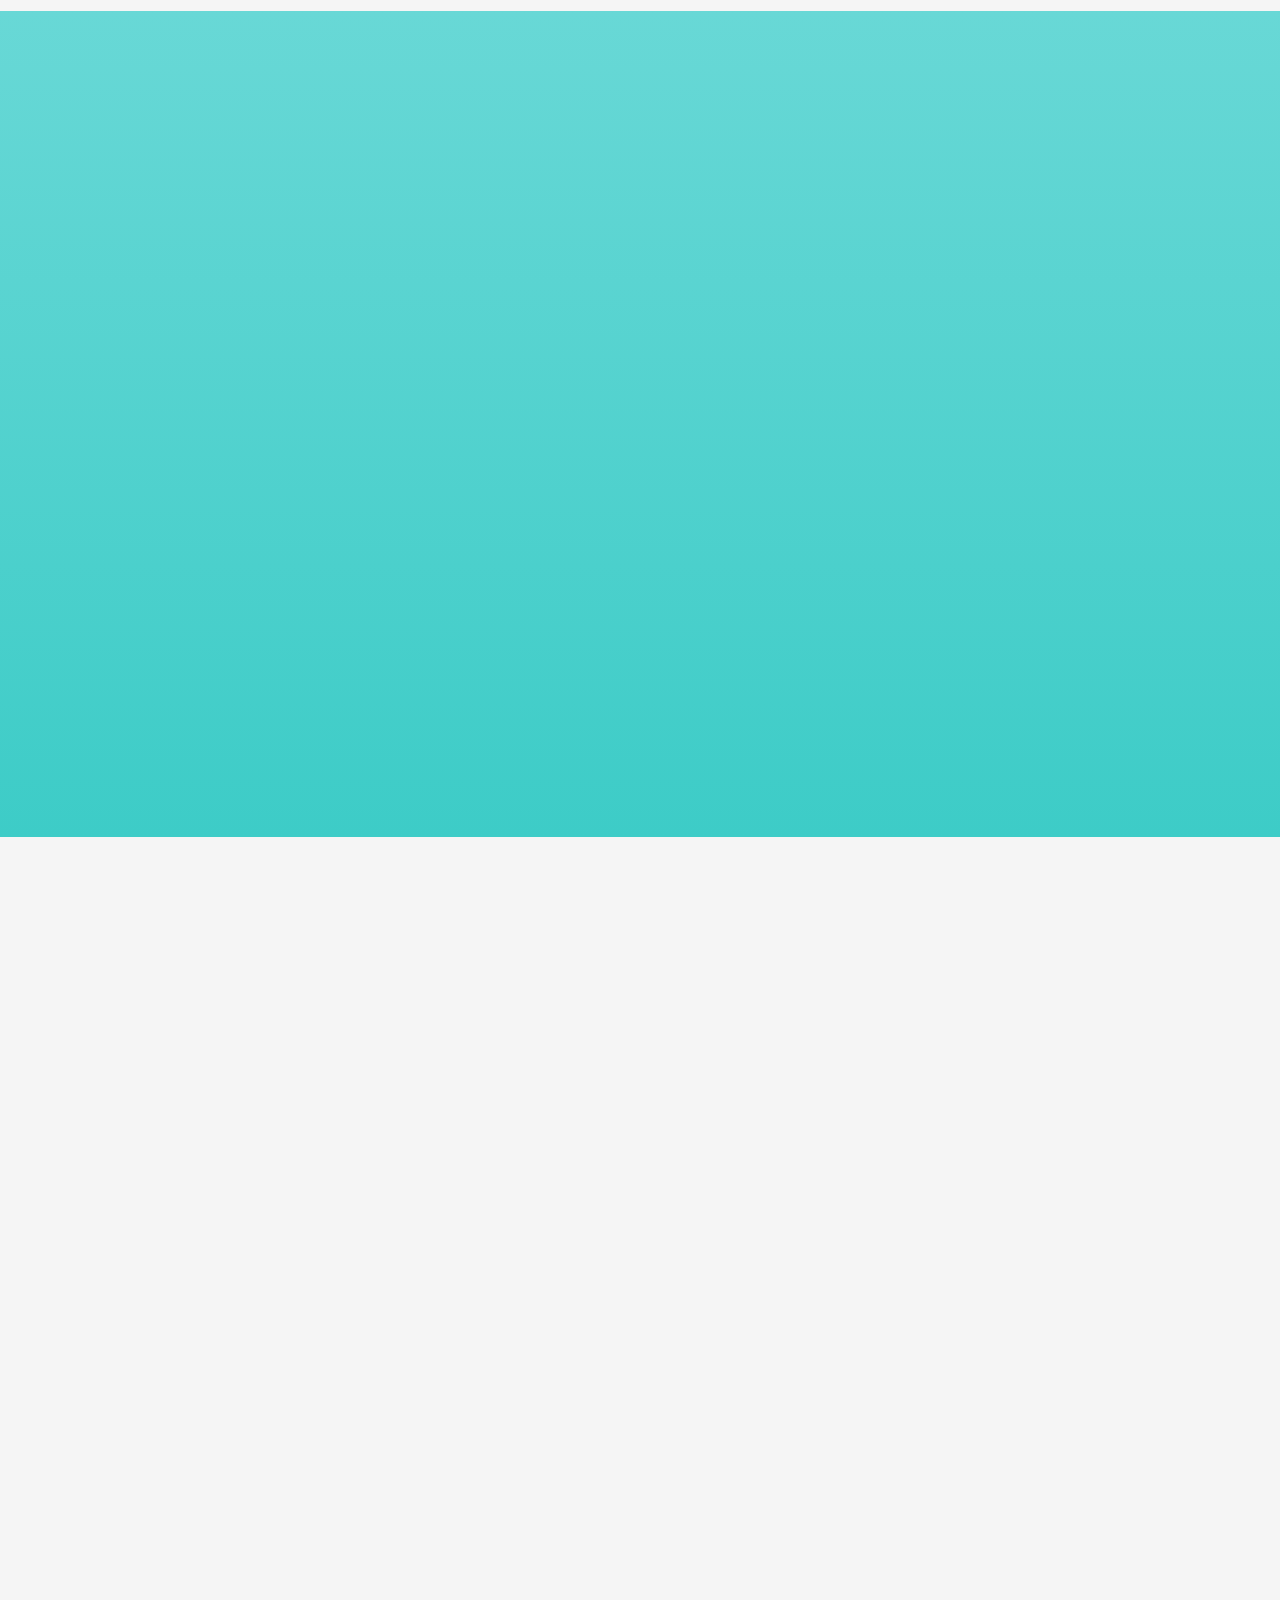
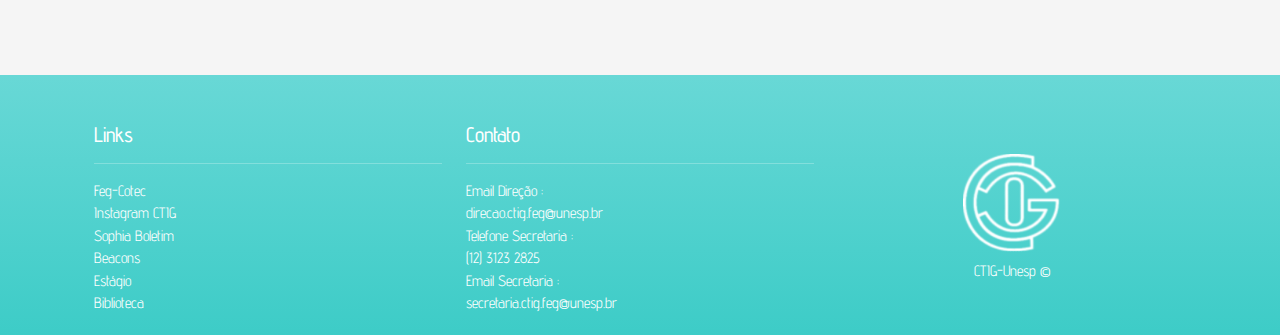
<file: Projetos.html>
<!DOCTYPE html>
<html lang="en">
<head>
    <meta charset="UTF-8">
    <meta http-equiv="X-UA-Compatible" content="IE=edge">
    <meta name="viewport" content="width=device-width, initial-scale=1.0">
    <title>CTIG - Projetos</title>
    <link rel="icon" href="img/ctig_icon_site.webp">
    <link rel="stylesheet" href="css/bootstrap.min.css">
    <link rel="stylesheet" href="style.css">
    <link rel="preconnect" href="https://fonts.googleapis.com">
<link rel="preconnect" href="https://fonts.gstatic.com" crossorigin>
<link href="https://fonts.googleapis.com/css2?family=Advent+Pro:wght@400;500;700&display=swap" rel="stylesheet">
</head>
<body>
  <header class="header">
    <nav id="header-nav"  class="navbar navbar-expand-lg fixed-top">
          <div id="header" class="container">
              <div class="navbar-header">
                  <a href="index.html" class="logo">
                      <div class="logo-img" alt="Logo image">
                        <svg viewBox="0 0 62 64" fill="none" xmlns="http://www.w3.org/2000/svg" xmlns:xlink="http://www.w3.org/1999/xlink">
                          <path fill="url(#a)" d="M0 0h62v64H0z"/>
                          <defs>
                            <pattern id="a" patternContentUnits="objectBoundingBox" width="1" height="1">
                              <use xlink:href="#b" transform="scale(.00506 .0049)"/>
                            </pattern>
                            <image loading="lazy" id="b" width="198" height="204" xlink:href="[data-uri]"/>
                          </defs>
                        </svg>
                        </div>
                  </a>
                  <div class="navbar-brand">
                      <a href="index.html"><h1>CTIG</h1></a>
                  </div>
              </div>
              <button class="navbar-toggler" type="button" data-bs-toggle="offcanvas" data-bs-target="#offcanvasNavbar" aria-controls="offcanvasNavbar">
                <svg xmlns="http://www.w3.org/2000/svg" width="40" height="32" fill="currentColor" class="bi bi-list" viewBox="0 0 16 16">
                  <path fill-rule="evenodd" d="M2.5 12a.5.5 0 0 1 .5-.5h10a.5.5 0 0 1 0 1H3a.5.5 0 0 1-.5-.5zm0-4a.5.5 0 0 1 .5-.5h10a.5.5 0 0 1 0 1H3a.5.5 0 0 1-.5-.5zm0-4a.5.5 0 0 1 .5-.5h10a.5.5 0 0 1 0 1H3a.5.5 0 0 1-.5-.5z"/>
                </svg>
              </button>
              <div data-navbar-top class="offcanvas offcanvas-end" tabindex="-1" id="offcanvasNavbar" aria-labelledby="offcanvasNavbarLabel">
                <div class="offcanvas-header">
                  <h5 class="offcanvas-title" id="offcanvasNavbarLabel">CTIG</h5>
                  <button type="button" class="btn-close" data-bs-dismiss="offcanvas" aria-label="Close"></button>
                </div>
                
              </button>
              
              <div data-navbar-top class="offcanvas-body" id="navbarNav">
                <div class="pad"><hr class="division"></div>
                  <ul class="navbar-nav offcanvas-top justify-content-end flex-grow-1 pe-3">
                    <li class="nav-item">
                      <a class="nav-link" href="index.html">
                        <svg xmlns="http://www.w3.org/2000/svg" width="16" height="16" fill="currentColor" class="big" viewBox="0 0 16 16">
                          <path d="M6.5 14.5v-3.505c0-.245.25-.495.5-.495h2c.25 0 .5.25.5.5v3.5a.5.5 0 0 0 .5.5h4a.5.5 0 0 0 .5-.5v-7a.5.5 0 0 0-.146-.354L13 5.793V2.5a.5.5 0 0 0-.5-.5h-1a.5.5 0 0 0-.5.5v1.293L8.354 1.146a.5.5 0 0 0-.708 0l-6 6A.5.5 0 0 0 1.5 7.5v7a.5.5 0 0 0 .5.5h4a.5.5 0 0 0 .5-.5z"/>
                        </svg>
                        </a>
                        <div class="container text-left">
                          <div class="row">
                            <a href="index.html" class="col-6 links">
                              Home
                            </a>
                            <div class="col-6 dropdown">
                              <a class="links dropdown-toggle" href="#" role="button" data-bs-toggle="dropdown" aria-expanded="false">
                                Atividades
                              </a>
                              <ul class="dropdown-menu">
                                <li><a class="dropdown-item" href="#">Portas Abertas</a></li>
                                <li><a class="dropdown-item" href="#">Bienal do livro</a></li>
                                <li><a class="dropdown-item" href="#">Interclasse</a></li>
                              </ul>
                            </div>
                          </div>
                    </li>
                    <li class="nav-item">
                      <a class="nav-link" href="https://www.instagram.com/ctig.unesp/"><svg xmlns="http://www.w3.org/2000/svg" width="16" height="16" fill="currentColor" class="big" viewBox="0 0 16 16">
                        <path d="M8 0C5.829 0 5.556.01 4.703.048 3.85.088 3.269.222 2.76.42a3.917 3.917 0 0 0-1.417.923A3.927 3.927 0 0 0 .42 2.76C.222 3.268.087 3.85.048 4.7.01 5.555 0 5.827 0 8.001c0 2.172.01 2.444.048 3.297.04.852.174 1.433.372 1.942.205.526.478.972.923 1.417.444.445.89.719 1.416.923.51.198 1.09.333 1.942.372C5.555 15.99 5.827 16 8 16s2.444-.01 3.298-.048c.851-.04 1.434-.174 1.943-.372a3.916 3.916 0 0 0 1.416-.923c.445-.445.718-.891.923-1.417.197-.509.332-1.09.372-1.942C15.99 10.445 16 10.173 16 8s-.01-2.445-.048-3.299c-.04-.851-.175-1.433-.372-1.941a3.926 3.926 0 0 0-.923-1.417A3.911 3.911 0 0 0 13.24.42c-.51-.198-1.092-.333-1.943-.372C10.443.01 10.172 0 7.998 0h.003zm-.717 1.442h.718c2.136 0 2.389.007 3.232.046.78.035 1.204.166 1.486.275.373.145.64.319.92.599.28.28.453.546.598.92.11.281.24.705.275 1.485.039.843.047 1.096.047 3.231s-.008 2.389-.047 3.232c-.035.78-.166 1.203-.275 1.485a2.47 2.47 0 0 1-.599.919c-.28.28-.546.453-.92.598-.28.11-.704.24-1.485.276-.843.038-1.096.047-3.232.047s-2.39-.009-3.233-.047c-.78-.036-1.203-.166-1.485-.276a2.478 2.478 0 0 1-.92-.598 2.48 2.48 0 0 1-.6-.92c-.109-.281-.24-.705-.275-1.485-.038-.843-.046-1.096-.046-3.233 0-2.136.008-2.388.046-3.231.036-.78.166-1.204.276-1.486.145-.373.319-.64.599-.92.28-.28.546-.453.92-.598.282-.11.705-.24 1.485-.276.738-.034 1.024-.044 2.515-.045v.002zm4.988 1.328a.96.96 0 1 0 0 1.92.96.96 0 0 0 0-1.92zm-4.27 1.122a4.109 4.109 0 1 0 0 8.217 4.109 4.109 0 0 0 0-8.217zm0 1.441a2.667 2.667 0 1 1 0 5.334 2.667 2.667 0 0 1 0-5.334z"/>
                      </svg></a>
                      <div class="container text-left">
                        <div class="row">
                          <a href="Galeria.html" class="col links">
                            Galeria
                          </a>
                          <a href="Comunicados.html" class="col-6 links">
                            Comunicados
                          </a>

                        </div>
                      </div>
                    </li>
                    <li id="small" class="nav-item">
                      <div class="container text-left">
                        <div class="row">
                          <div class="col-6 dropdown">
                            <a class="links dropdown-toggle" href="#" role="button" data-bs-toggle="dropdown" aria-expanded="false">
                              Jornal
                            </a>
                            <ul class="dropdown-menu">
                              <li><a class="dropdown-item" href="Jornal.html">1°Edição</a></li>
                              <li><a class="dropdown-item disabled" href="#">2°Edição em breve</a></li>
                            </ul>
                          </div>
                          <a href="Eventos.html" class="col links">
                            Eventos
                          </a>
                        </div>
                      </div>
                    </li>
                    <li id="small" class="nav-item">
                      <div class="container text-left">
                        <div class="row">
                          <a href="Álbum.html" class="col links">
                            Albúm
                          </a>
                        </div>
                      </div>
                    </li>
                    <hr class="division">
                    <li>
                      <div class="row">
                        <div class="col links">
                          <div class="offcanvas-globe">
                            <svg xmlns="http://www.w3.org/2000/svg" fill="currentColor" width="16" height="16" class="bi bi-globe" viewBox="0 0 16 16">
                              <path d="M0 8a8 8 0 1 1 16 0A8 8 0 0 1 0 8zm7.5-6.923c-.67.204-1.335.82-1.887 1.855A7.97 7.97 0 0 0 5.145 4H7.5V1.077zM4.09 4a9.267 9.267 0 0 1 .64-1.539 6.7 6.7 0 0 1 .597-.933A7.025 7.025 0 0 0 2.255 4H4.09zm-.582 3.5c.03-.877.138-1.718.312-2.5H1.674a6.958 6.958 0 0 0-.656 2.5h2.49zM4.847 5a12.5 12.5 0 0 0-.338 2.5H7.5V5H4.847zM8.5 5v2.5h2.99a12.495 12.495 0 0 0-.337-2.5H8.5zM4.51 8.5a12.5 12.5 0 0 0 .337 2.5H7.5V8.5H4.51zm3.99 0V11h2.653c.187-.765.306-1.608.338-2.5H8.5zM5.145 12c.138.386.295.744.468 1.068.552 1.035 1.218 1.65 1.887 1.855V12H5.145zm.182 2.472a6.696 6.696 0 0 1-.597-.933A9.268 9.268 0 0 1 4.09 12H2.255a7.024 7.024 0 0 0 3.072 2.472zM3.82 11a13.652 13.652 0 0 1-.312-2.5h-2.49c.062.89.291 1.733.656 2.5H3.82zm6.853 3.472A7.024 7.024 0 0 0 13.745 12H11.91a9.27 9.27 0 0 1-.64 1.539 6.688 6.688 0 0 1-.597.933zM8.5 12v2.923c.67-.204 1.335-.82 1.887-1.855.173-.324.33-.682.468-1.068H8.5zm3.68-1h2.146c.365-.767.594-1.61.656-2.5h-2.49a13.65 13.65 0 0 1-.312 2.5zm2.802-3.5a6.959 6.959 0 0 0-.656-2.5H12.18c.174.782.282 1.623.312 2.5h2.49zM11.27 2.461c.247.464.462.98.64 1.539h1.835a7.024 7.024 0 0 0-3.072-2.472c.218.284.418.598.597.933zM10.855 4a7.966 7.966 0 0 0-.468-1.068C9.835 1.897 9.17 1.282 8.5 1.077V4h2.355z"></path>
                            </svg><a href="https://beacons.ai/ctig.unesp">Beacons</a>
                          </div>
                        </div>
                        <div  class="col links">
                          <div class="offcanvas-insta">
                            <svg xmlns="http://www.w3.org/2000/svg" fill="currentColor" class="bi bi-instagram" width="16" height="16" viewBox="0 0 16 16">
                              <path d="M8 0C5.829 0 5.556.01 4.703.048 3.85.088 3.269.222 2.76.42a3.917 3.917 0 0 0-1.417.923A3.927 3.927 0 0 0 .42 2.76C.222 3.268.087 3.85.048 4.7.01 5.555 0 5.827 0 8.001c0 2.172.01 2.444.048 3.297.04.852.174 1.433.372 1.942.205.526.478.972.923 1.417.444.445.89.719 1.416.923.51.198 1.09.333 1.942.372C5.555 15.99 5.827 16 8 16s2.444-.01 3.298-.048c.851-.04 1.434-.174 1.943-.372a3.916 3.916 0 0 0 1.416-.923c.445-.445.718-.891.923-1.417.197-.509.332-1.09.372-1.942C15.99 10.445 16 10.173 16 8s-.01-2.445-.048-3.299c-.04-.851-.175-1.433-.372-1.941a3.926 3.926 0 0 0-.923-1.417A3.911 3.911 0 0 0 13.24.42c-.51-.198-1.092-.333-1.943-.372C10.443.01 10.172 0 7.998 0h.003zm-.717 1.442h.718c2.136 0 2.389.007 3.232.046.78.035 1.204.166 1.486.275.373.145.64.319.92.599.28.28.453.546.598.92.11.281.24.705.275 1.485.039.843.047 1.096.047 3.231s-.008 2.389-.047 3.232c-.035.78-.166 1.203-.275 1.485a2.47 2.47 0 0 1-.599.919c-.28.28-.546.453-.92.598-.28.11-.704.24-1.485.276-.843.038-1.096.047-3.232.047s-2.39-.009-3.233-.047c-.78-.036-1.203-.166-1.485-.276a2.478 2.478 0 0 1-.92-.598 2.48 2.48 0 0 1-.6-.92c-.109-.281-.24-.705-.275-1.485-.038-.843-.046-1.096-.046-3.233 0-2.136.008-2.388.046-3.231.036-.78.166-1.204.276-1.486.145-.373.319-.64.599-.92.28-.28.546-.453.92-.598.282-.11.705-.24 1.485-.276.738-.034 1.024-.044 2.515-.045v.002zm4.988 1.328a.96.96 0 1 0 0 1.92.96.96 0 0 0 0-1.92zm-4.27 1.122a4.109 4.109 0 1 0 0 8.217 4.109 4.109 0 0 0 0-8.217zm0 1.441a2.667 2.667 0 1 1 0 5.334 2.667 2.667 0 0 1 0-5.334z"/>
                            </svg><a href="https://www.instagram.com/ctig.unesp/">Instagram</a>
                          </div>
                        </div>
                      </div>
                      
                    </li>
                    <hr class="division">
                    <li class="nav-item">
                      <form class="form d-flex" role="search">
                        <input data-form class="form-control " type="search" placeholder="Search" aria-label="Search">
                        <button class="btn" type="submit"><svg xmlns="http://www.w3.org/2000/svg" width="16" height="16" fill="currentColor" class="bi bi-search" viewBox="0 0 16 16">
                          <path d="M11.742 10.344a6.5 6.5 0 1 0-1.397 1.398h-.001c.03.04.062.078.098.115l3.85 3.85a1 1 0 0 0 1.415-1.414l-3.85-3.85a1.007 1.007 0 0 0-.115-.1zM12 6.5a5.5 5.5 0 1 1-11 0 5.5 5.5 0 0 1 11 0z"/>
                        </svg></button>
                      </form>
                    </li>
                    
                  </ul>
                </div>
          </div>
      </nav>
      <nav class="sticky-top nav-2 navbar-default">
        <ul class="nav justify-content-center">
          <li class="nav-item">
            <a class="nav-link" href="index.html">Home</a>
          </li>
          <li class="nav-item dropdown">
            <a class="nav-link dropdown-toggle" href="#" role="button" data-bs-toggle="dropdown" aria-expanded="false">
              Atividades
            </a>
            <ul class="dropdown-menu">
              <li><a class="dropdown-item" href="#">Portas Abertas</a></li>
              <li><a class="dropdown-item" href="#">Bienal do livro</a></li>
              <li><a class="dropdown-item" href="#">Interclasse</a></li>
            </ul>
          </li>
          <li class="nav-item">
            <a class="nav-link" href="Galeria.html">Galeria</a>
          </li>
          <li class="nav-item">
            <a class="nav-link" href="Comunicados.html">Comunicados</a>
          </li>
          <li class="nav-item dropdown">
            <a class="nav-link dropdown-toggle" href="#" role="button" data-bs-toggle="dropdown" aria-expanded="false">
              Jornal
            </a>
            <ul class="dropdown-menu">
              <li><a class="dropdown-item" href="Jornal.html">1°Edição</a></li>
              <li><a class="dropdown-item disabled" href="Jornal.html">2°Edição em breve</a></li>
            </ul>
          </li>
          <li class="nav-item">
            <a class="nav-link" href="Eventos.html">Eventos</a>
          </li>
          <li class="nav-item">
            <a class="nav-link" href="Álbum.html">Albúm</a>
          </li>
        </ul>
      </nav>
  </header>
      <div class="nav-pad container">
        <div data-animate-show class="projetos"><h1>Título</h1></div>
        <div class="row not-center">
          <div class="col-md-6">
            <div data-animate-show id="project-text" class="com-text">
              Lorem ipsum dolor sit amet, consectetur adipiscing elit. Nam feugiat quis nisl eu imperdiet. Vestibulum ante ipsum primis in faucibus orci luctus et ultrices posuere cubilia curae; 
<br><br>
Class aptent taciti sociosqu ad litora torquent per conubia nostra, per inceptos himenaeos. Aliquam erat volutpat. Nam magna ex, venenatis eu fringilla eu, pulvinar et tellus.
<br><br>
Nullam ligula erat, bibendum sit amet lacinia quis, volutpat ut justo. am magna ex, venenatis eu fringilla eu, pulvinar et tellus. Nullam ligula erat, bibendum sit amet lacinia quis.
<br><br>
Nam suscipit, quam quis sollicitudin commodo, lorem orci vehicula lacus, eget auctor leo quam id ligula. Fusce vel lectus luctus libero tempor lacinia.;.
            </div>
          </div>
          <div class="col-md-6 photo-pad">
            <div data-animate-about-right class="img-project"></div>
          </div>
        </div>
      </div>
      <div data-animate-project-top class="project-side">
      <img loading="lazy" id="project-side-img" src="img/project-side-xl.png">
      <img loading="lazy" id="project-side-banner" src="img/side-faixa.png">
        <div data-animate-show class="project-side-text">
          Lorem ipsum dolor sit amet, consectetur adipiscing elit. Nam feugiat quis nisl eu imperdiet. Vestibulum ante ipsum primis in faucibus orci luctus et ultrices posuere cubilia curae; 
          <br><br>
          Class aptent taciti sociosqu ad litora torquent per conubia nostra, per inceptos himenaeos. Aliquam erat volutpat. Nam magna ex, venenatis eu fringilla eu, pulvinar et tellus.
          <br><br>
          Nullam ligula erat, bibendum sit amet lacinia quis, volutpat ut justo. am magna ex, venenatis eu fringilla eu, pulvinar et tellus. Nullam ligula erat, bibendum sit amet lacinia quis.
          <br><br>
          Nam suscipit, quam quis sollicitudin commodo, lorem orci vehicula lacus, eget auctor leo quam id ligula. Fusce vel lectus luctus libero tempor lacinia.;.  
        </div>
    </div>
      <div id="project-blue" class="blue">
      <div class="container">
        <div data-animate-show class="projetos"><h1>Título</h1></div>
        <div class="row">
          <div class="col-md-6">
            <div data-animate-about-left id="project-text-white">
             <div>Lorem ipsum dolor sit amet, consectetur adipiscing elit. Nam feugiat quis nisl eu imperdiet. Vestibulum ante ipsum primis in faucibus orci luctus et ultrices posuere cubilia curae; 
              <br><br>
              Class aptent taciti sociosqu ad litora torquent per conubia nostra, per inceptos himenaeos. Aliquam erat volutpat. Nam magna ex, venenatis eu fringilla eu, pulvinar et tellus.
              <br><br>
              Nullam ligula erat, bibendum sit amet lacinia quis, volutpat ut justo. am magna ex, venenatis eu fringilla eu, pulvinar et tellus. Nullam ligula erat, bibendum sit amet lacinia quis.
              <br><br>
              Nam suscipit, quam quis sollicitudin commodo, lorem orci vehicula lacus, eget auctor leo quam id ligula. Fusce vel lectus luctus libero tempor lacinia.;.
                          </div> 
            </div>
          </div>
          <div class="col-md-6 photo-pad">
            <div data-animate-about-right class="img-project-white lazyload"></div>
          </div>
        </div>
      </div>
    </div>
    <div class="project-middle lazyload">
      <div class="container">
        <div class="row">
          <div class="col left-side">
            <div data-animate-feed id="project-text-blue" class="center">
                <div>Lorem ipsum dolor sit amet, consectetur adipiscing elit. Nam feugiat quis nisl eu imperdiet. Vestibulum ante ipsum primis in faucibus orci luctus et ultrices posuere cubilia curae; 
              <br><br>
              Class aptent taciti sociosqu ad litora torquent per conubia nostra, per inceptos himenaeos. Aliquam erat volutpat. Nam magna ex, venenatis eu fringilla eu, pulvinar et tellus.
              <br><br>
              Nullam ligula erat, bibendum sit amet lacinia quis, volutpat ut justo. am magna ex, venenatis eu fringilla eu, pulvinar et tellus. Nullam ligula erat, bibendum sit amet lacinia quis.
              <br><br>
              Nam suscipit, quam quis sollicitudin commodo, lorem orci vehicula lacus, eget auctor leo quam id ligula. Fusce vel lectus luctus libero tempor lacinia.;.
                          </div> 
            </div>
          </div>
          </div>
        </div>
      </div>
    </div>
    <footer class="panel-footer">
      <div class="container">
        <div class="row">
          <section id="footer-links" class="col-sm-4">
            <span><h3>Links</h3></span>
            <hr class="d-none d-sm-block">
            <a href="https://www.feg.unesp.br/#!/cotec">Feg-Cotec</a><br>
            <a href="https://www.instagram.com/ctig.unesp/">Instagram CTIG</a><br>
            <a href="http://200.145.14.80/sg_web/Acesso.aspx?ReturnUrl=%2fsg_web%2fdefault.aspx%3fescola%3d2370&escola=2370">Sophia Boletim</a><br>
            <a href="https://beacons.ai/ctig.unesp">Beacons</a><br>
            <a href="#">Estágio</a><br>
            <a href="https://www.feg.unesp.br/#!/biblioteca/">Biblioteca</a>
            <hr class="d-block d-sm-none">
          </section>
          <section id="footer-contact" class="col-sm-4">
            <span><h3>Contato</h3></span>
            <hr class="d-none d-sm-block">
            Email Direção : <br> <a href="mailto:direcao.ctig.feg@unesp.br">direcao.ctig.feg@unesp.br</a> <br>
            Telefone Secretaria : <br> <a href="tel:+551231232825">(12) 3123 2825</a> <br>
            Email Secretaria : <br> <a href="mailto:secretaria.ctig.feg@unesp.br">secretaria.ctig.feg@unesp.br</a>
            <hr class="d-block d-sm-none">
          </section>

          <section id="footer-logo-section" class="col-sm-4">
            <div id="footer-logo">
            <div id="footer-img" class="footer-img">
              <img loading="lazy" class="footer-img" src="img/CTIG-UNESP-footer.webp" alt="">
            </div>
            </div>
            CTIG-Unesp ©

          </section>

      </div>
    </footer>
        <script src="js/bootstrap.min.js"></script>
        <script src="jquery-3.6.0.min.js"></script>
        <script src="script.js"></script>
        <script>
            document.addEventListener("DOMContentLoaded", function() {
    var lazyBackgrounds = [].slice.call(document.querySelectorAll(".lazyload"));
  
    if ("IntersectionObserver" in window) {
      let lazyBackgroundObserver = new IntersectionObserver(function(entries, observer) {
        entries.forEach(function(entry) {
          if (entry.isIntersecting) {
            entry.target.classList.add("background-visible");
            lazyBackgroundObserver.unobserve(entry.target);
          }
        });
      });
  
      lazyBackgrounds.forEach(function(lazyBackground) {
        lazyBackgroundObserver.observe(lazyBackground);
      });
    }
  });
        </script>
        <script src="js/bootstrap.bundle.min.js"></script>
</body>
</html>
</file>
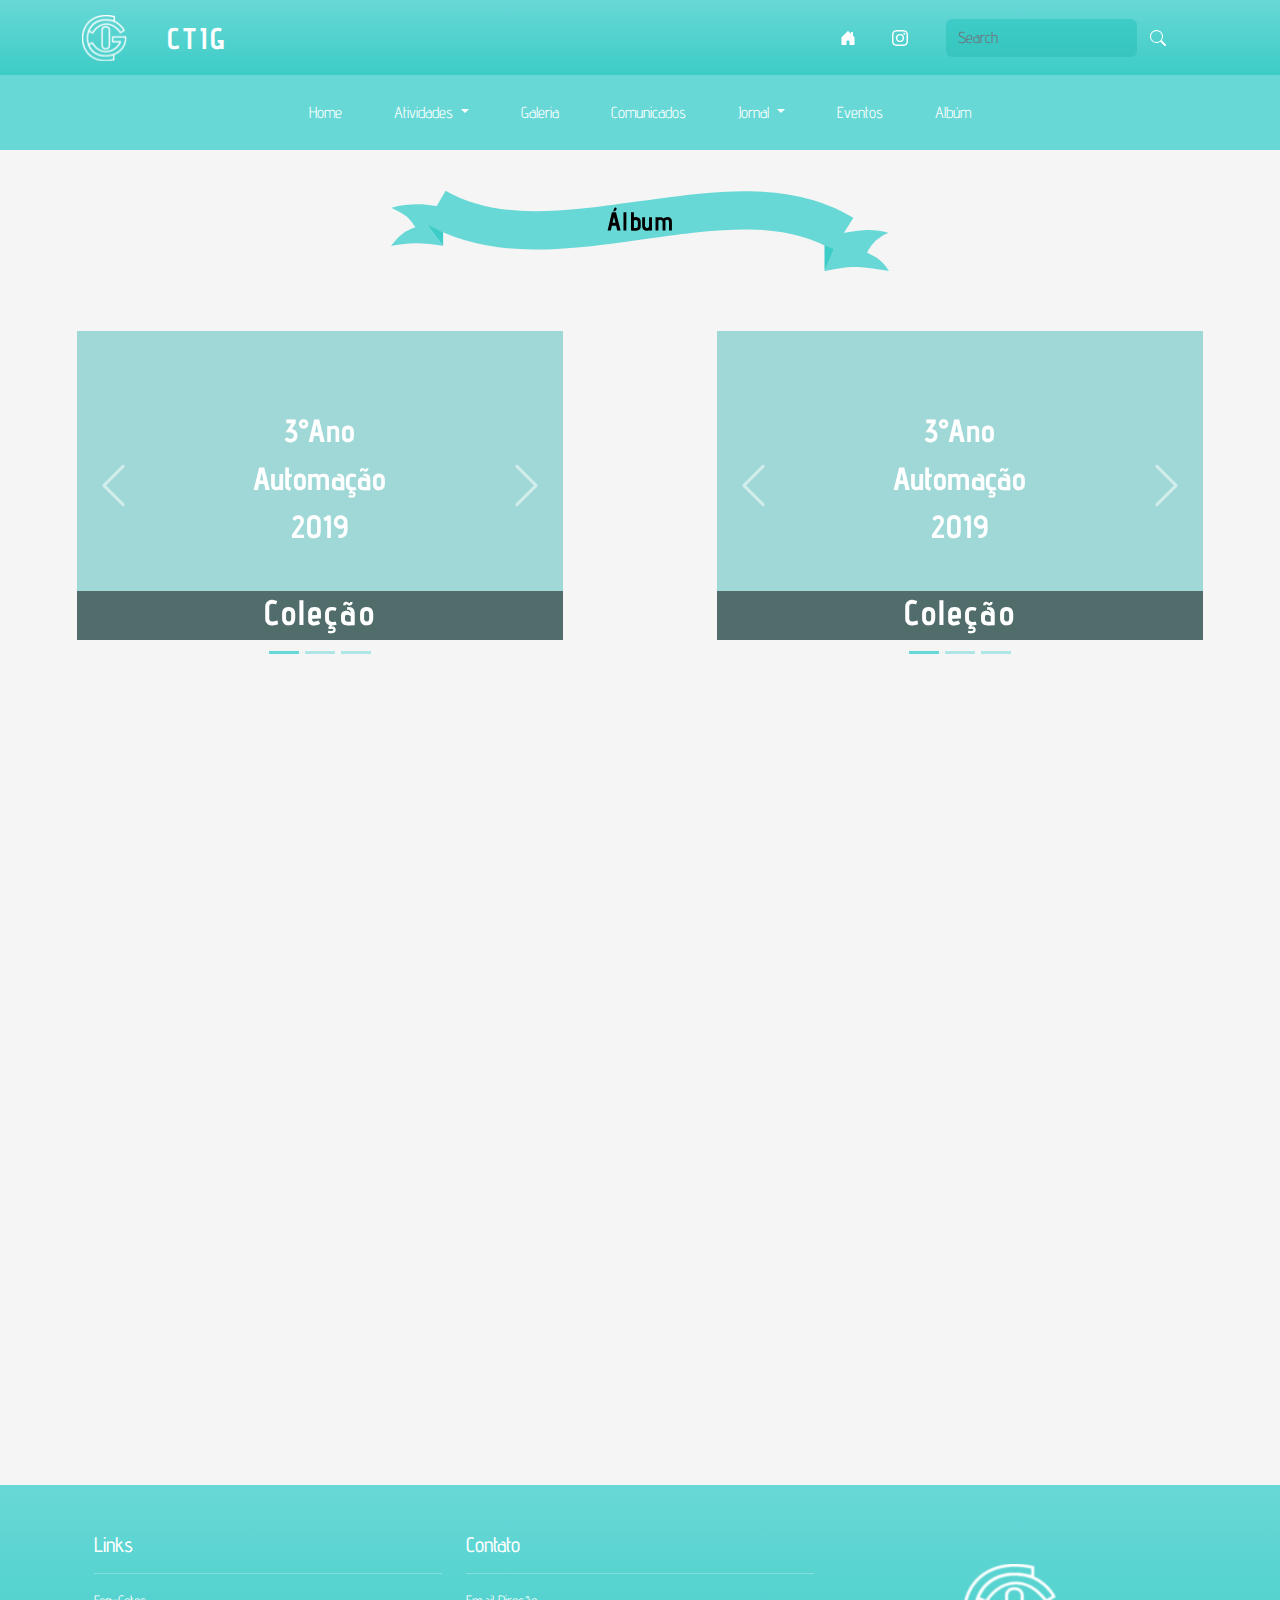
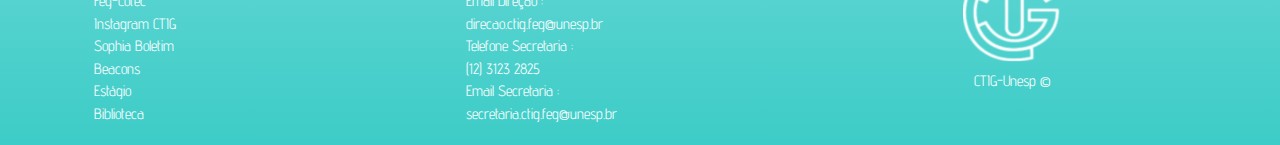
<file: Álbum.html>
<!DOCTYPE html>
<html lang="en">
<head>
    <meta charset="UTF-8">
    <meta http-equiv="X-UA-Compatible" content="IE=edge">
    <meta name="viewport" content="width=device-width, initial-scale=1.0">
    <title>CTIG - Álbum</title>
    <link rel="icon" href="img/ctig_icon_site.webp">
    <link rel="stylesheet" href="css/bootstrap.min.css">
    <link rel="stylesheet" href="style.css">
    <link rel="preconnect" href="https://fonts.googleapis.com">
<link rel="preconnect" href="https://fonts.gstatic.com" crossorigin>
<link href="https://fonts.googleapis.com/css2?family=Advent+Pro:wght@400;500;700&display=swap" rel="stylesheet">
</head>
<body>
  <header class="header">
    <nav id="header-nav"  class="navbar navbar-expand-lg fixed-top">
          <div id="header" class="container">
              <div class="navbar-header">
                  <a href="index.html" class="logo">
                      <div class="logo-img" alt="Logo image">
                        <svg viewBox="0 0 62 64" fill="none" xmlns="http://www.w3.org/2000/svg" xmlns:xlink="http://www.w3.org/1999/xlink">
                          <path fill="url(#a)" d="M0 0h62v64H0z"/>
                          <defs>
                            <pattern id="a" patternContentUnits="objectBoundingBox" width="1" height="1">
                              <use xlink:href="#b" transform="scale(.00506 .0049)"/>
                            </pattern>
                            <image loading="lazy" id="b" width="198" height="204" xlink:href="[data-uri]"/>
                          </defs>
                        </svg>
                        </div>
                  </a>
                  <div class="navbar-brand">
                      <a href="index.html"><h1>CTIG</h1></a>
                  </div>
              </div>
              <button class="navbar-toggler" type="button" data-bs-toggle="offcanvas" data-bs-target="#offcanvasNavbar" aria-controls="offcanvasNavbar">
                <svg xmlns="http://www.w3.org/2000/svg" width="40" height="32" fill="currentColor" class="bi bi-list" viewBox="0 0 16 16">
                  <path fill-rule="evenodd" d="M2.5 12a.5.5 0 0 1 .5-.5h10a.5.5 0 0 1 0 1H3a.5.5 0 0 1-.5-.5zm0-4a.5.5 0 0 1 .5-.5h10a.5.5 0 0 1 0 1H3a.5.5 0 0 1-.5-.5zm0-4a.5.5 0 0 1 .5-.5h10a.5.5 0 0 1 0 1H3a.5.5 0 0 1-.5-.5z"/>
                </svg>
              </button>
              <div data-navbar-top class="offcanvas offcanvas-end" tabindex="-1" id="offcanvasNavbar" aria-labelledby="offcanvasNavbarLabel">
                <div class="offcanvas-header">
                  <h5 class="offcanvas-title" id="offcanvasNavbarLabel">CTIG</h5>
                  <button type="button" class="btn-close" data-bs-dismiss="offcanvas" aria-label="Close"></button>
                </div>
                
              </button>
              
              <div data-navbar-top class="offcanvas-body" id="navbarNav">
                <div class="pad"><hr class="division"></div>
                  <ul class="navbar-nav offcanvas-top justify-content-end flex-grow-1 pe-3">
                    <li class="nav-item">
                      <a class="nav-link" href="index.html">
                        <svg xmlns="http://www.w3.org/2000/svg" width="16" height="16" fill="currentColor" class="big" viewBox="0 0 16 16">
                          <path d="M6.5 14.5v-3.505c0-.245.25-.495.5-.495h2c.25 0 .5.25.5.5v3.5a.5.5 0 0 0 .5.5h4a.5.5 0 0 0 .5-.5v-7a.5.5 0 0 0-.146-.354L13 5.793V2.5a.5.5 0 0 0-.5-.5h-1a.5.5 0 0 0-.5.5v1.293L8.354 1.146a.5.5 0 0 0-.708 0l-6 6A.5.5 0 0 0 1.5 7.5v7a.5.5 0 0 0 .5.5h4a.5.5 0 0 0 .5-.5z"/>
                        </svg>
                        </a>
                        <div class="container text-left">
                          <div class="row">
                            <a href="index.html" class="col-6 links">
                              Home
                            </a>
                            <div class="col-6 dropdown">
                              <a class="links dropdown-toggle" href="#" role="button" data-bs-toggle="dropdown" aria-expanded="false">
                                Atividades
                              </a>
                              <ul class="dropdown-menu">
                                <li><a class="dropdown-item" href="#">Portas Abertas</a></li>
                                <li><a class="dropdown-item" href="#">Bienal do livro</a></li>
                                <li><a class="dropdown-item" href="#">Interclasse</a></li>
                              </ul>
                            </div>
                          </div>
                    </li>
                    <li class="nav-item">
                      <a class="nav-link" href="https://www.instagram.com/ctig.unesp/"><svg xmlns="http://www.w3.org/2000/svg" width="16" height="16" fill="currentColor" class="big" viewBox="0 0 16 16">
                        <path d="M8 0C5.829 0 5.556.01 4.703.048 3.85.088 3.269.222 2.76.42a3.917 3.917 0 0 0-1.417.923A3.927 3.927 0 0 0 .42 2.76C.222 3.268.087 3.85.048 4.7.01 5.555 0 5.827 0 8.001c0 2.172.01 2.444.048 3.297.04.852.174 1.433.372 1.942.205.526.478.972.923 1.417.444.445.89.719 1.416.923.51.198 1.09.333 1.942.372C5.555 15.99 5.827 16 8 16s2.444-.01 3.298-.048c.851-.04 1.434-.174 1.943-.372a3.916 3.916 0 0 0 1.416-.923c.445-.445.718-.891.923-1.417.197-.509.332-1.09.372-1.942C15.99 10.445 16 10.173 16 8s-.01-2.445-.048-3.299c-.04-.851-.175-1.433-.372-1.941a3.926 3.926 0 0 0-.923-1.417A3.911 3.911 0 0 0 13.24.42c-.51-.198-1.092-.333-1.943-.372C10.443.01 10.172 0 7.998 0h.003zm-.717 1.442h.718c2.136 0 2.389.007 3.232.046.78.035 1.204.166 1.486.275.373.145.64.319.92.599.28.28.453.546.598.92.11.281.24.705.275 1.485.039.843.047 1.096.047 3.231s-.008 2.389-.047 3.232c-.035.78-.166 1.203-.275 1.485a2.47 2.47 0 0 1-.599.919c-.28.28-.546.453-.92.598-.28.11-.704.24-1.485.276-.843.038-1.096.047-3.232.047s-2.39-.009-3.233-.047c-.78-.036-1.203-.166-1.485-.276a2.478 2.478 0 0 1-.92-.598 2.48 2.48 0 0 1-.6-.92c-.109-.281-.24-.705-.275-1.485-.038-.843-.046-1.096-.046-3.233 0-2.136.008-2.388.046-3.231.036-.78.166-1.204.276-1.486.145-.373.319-.64.599-.92.28-.28.546-.453.92-.598.282-.11.705-.24 1.485-.276.738-.034 1.024-.044 2.515-.045v.002zm4.988 1.328a.96.96 0 1 0 0 1.92.96.96 0 0 0 0-1.92zm-4.27 1.122a4.109 4.109 0 1 0 0 8.217 4.109 4.109 0 0 0 0-8.217zm0 1.441a2.667 2.667 0 1 1 0 5.334 2.667 2.667 0 0 1 0-5.334z"/>
                      </svg></a>
                      <div class="container text-left">
                        <div class="row">
                          <a href="Galeria.html" class="col links">
                            Galeria
                          </a>
                          <a href="Comunicados.html" class="col-6 links">
                            Comunicados
                          </a>

                        </div>
                      </div>
                    </li>
                    <li id="small" class="nav-item">
                      <div class="container text-left">
                        <div class="row">
                          <div class="col-6 dropdown">
                            <a class="links dropdown-toggle" href="#" role="button" data-bs-toggle="dropdown" aria-expanded="false">
                              Jornal
                            </a>
                            <ul class="dropdown-menu">
                              <li><a class="dropdown-item" href="Jornal.html">1°Edição</a></li>
                              <li><a class="dropdown-item disabled" href="#">2°Edição em breve</a></li>
                            </ul>
                          </div>
                          <a href="Eventos.html" class="col links">
                            Eventos
                          </a>
                        </div>
                      </div>
                    </li>
                    <li id="small" class="nav-item">
                      <div class="container text-left">
                        <div class="row">
                          <a href="Álbum.html" class="col links">
                            Albúm
                          </a>
                        </div>
                      </div>
                    </li>
                    <hr class="division">
                    <li>
                      <div class="row">
                        <div class="col links">
                          <div class="offcanvas-globe">
                            <svg xmlns="http://www.w3.org/2000/svg" fill="currentColor" width="16" height="16" class="bi bi-globe" viewBox="0 0 16 16">
                              <path d="M0 8a8 8 0 1 1 16 0A8 8 0 0 1 0 8zm7.5-6.923c-.67.204-1.335.82-1.887 1.855A7.97 7.97 0 0 0 5.145 4H7.5V1.077zM4.09 4a9.267 9.267 0 0 1 .64-1.539 6.7 6.7 0 0 1 .597-.933A7.025 7.025 0 0 0 2.255 4H4.09zm-.582 3.5c.03-.877.138-1.718.312-2.5H1.674a6.958 6.958 0 0 0-.656 2.5h2.49zM4.847 5a12.5 12.5 0 0 0-.338 2.5H7.5V5H4.847zM8.5 5v2.5h2.99a12.495 12.495 0 0 0-.337-2.5H8.5zM4.51 8.5a12.5 12.5 0 0 0 .337 2.5H7.5V8.5H4.51zm3.99 0V11h2.653c.187-.765.306-1.608.338-2.5H8.5zM5.145 12c.138.386.295.744.468 1.068.552 1.035 1.218 1.65 1.887 1.855V12H5.145zm.182 2.472a6.696 6.696 0 0 1-.597-.933A9.268 9.268 0 0 1 4.09 12H2.255a7.024 7.024 0 0 0 3.072 2.472zM3.82 11a13.652 13.652 0 0 1-.312-2.5h-2.49c.062.89.291 1.733.656 2.5H3.82zm6.853 3.472A7.024 7.024 0 0 0 13.745 12H11.91a9.27 9.27 0 0 1-.64 1.539 6.688 6.688 0 0 1-.597.933zM8.5 12v2.923c.67-.204 1.335-.82 1.887-1.855.173-.324.33-.682.468-1.068H8.5zm3.68-1h2.146c.365-.767.594-1.61.656-2.5h-2.49a13.65 13.65 0 0 1-.312 2.5zm2.802-3.5a6.959 6.959 0 0 0-.656-2.5H12.18c.174.782.282 1.623.312 2.5h2.49zM11.27 2.461c.247.464.462.98.64 1.539h1.835a7.024 7.024 0 0 0-3.072-2.472c.218.284.418.598.597.933zM10.855 4a7.966 7.966 0 0 0-.468-1.068C9.835 1.897 9.17 1.282 8.5 1.077V4h2.355z"></path>
                            </svg><a href="https://beacons.ai/ctig.unesp">Beacons</a>
                          </div>
                        </div>
                        <div  class="col links">
                          <div class="offcanvas-insta">
                            <svg xmlns="http://www.w3.org/2000/svg" fill="currentColor" class="bi bi-instagram" width="16" height="16" viewBox="0 0 16 16">
                              <path d="M8 0C5.829 0 5.556.01 4.703.048 3.85.088 3.269.222 2.76.42a3.917 3.917 0 0 0-1.417.923A3.927 3.927 0 0 0 .42 2.76C.222 3.268.087 3.85.048 4.7.01 5.555 0 5.827 0 8.001c0 2.172.01 2.444.048 3.297.04.852.174 1.433.372 1.942.205.526.478.972.923 1.417.444.445.89.719 1.416.923.51.198 1.09.333 1.942.372C5.555 15.99 5.827 16 8 16s2.444-.01 3.298-.048c.851-.04 1.434-.174 1.943-.372a3.916 3.916 0 0 0 1.416-.923c.445-.445.718-.891.923-1.417.197-.509.332-1.09.372-1.942C15.99 10.445 16 10.173 16 8s-.01-2.445-.048-3.299c-.04-.851-.175-1.433-.372-1.941a3.926 3.926 0 0 0-.923-1.417A3.911 3.911 0 0 0 13.24.42c-.51-.198-1.092-.333-1.943-.372C10.443.01 10.172 0 7.998 0h.003zm-.717 1.442h.718c2.136 0 2.389.007 3.232.046.78.035 1.204.166 1.486.275.373.145.64.319.92.599.28.28.453.546.598.92.11.281.24.705.275 1.485.039.843.047 1.096.047 3.231s-.008 2.389-.047 3.232c-.035.78-.166 1.203-.275 1.485a2.47 2.47 0 0 1-.599.919c-.28.28-.546.453-.92.598-.28.11-.704.24-1.485.276-.843.038-1.096.047-3.232.047s-2.39-.009-3.233-.047c-.78-.036-1.203-.166-1.485-.276a2.478 2.478 0 0 1-.92-.598 2.48 2.48 0 0 1-.6-.92c-.109-.281-.24-.705-.275-1.485-.038-.843-.046-1.096-.046-3.233 0-2.136.008-2.388.046-3.231.036-.78.166-1.204.276-1.486.145-.373.319-.64.599-.92.28-.28.546-.453.92-.598.282-.11.705-.24 1.485-.276.738-.034 1.024-.044 2.515-.045v.002zm4.988 1.328a.96.96 0 1 0 0 1.92.96.96 0 0 0 0-1.92zm-4.27 1.122a4.109 4.109 0 1 0 0 8.217 4.109 4.109 0 0 0 0-8.217zm0 1.441a2.667 2.667 0 1 1 0 5.334 2.667 2.667 0 0 1 0-5.334z"/>
                            </svg><a href="https://www.instagram.com/ctig.unesp/">Instagram</a>
                          </div>
                        </div>
                      </div>
                      
                    </li>
                    <hr class="division">
                    <li class="nav-item">
                      <form class="form d-flex" role="search">
                        <input data-form class="form-control " type="search" placeholder="Search" aria-label="Search">
                        <button class="btn" type="submit"><svg xmlns="http://www.w3.org/2000/svg" width="16" height="16" fill="currentColor" class="bi bi-search" viewBox="0 0 16 16">
                          <path d="M11.742 10.344a6.5 6.5 0 1 0-1.397 1.398h-.001c.03.04.062.078.098.115l3.85 3.85a1 1 0 0 0 1.415-1.414l-3.85-3.85a1.007 1.007 0 0 0-.115-.1zM12 6.5a5.5 5.5 0 1 1-11 0 5.5 5.5 0 0 1 11 0z"/>
                        </svg></button>
                      </form>
                    </li>
                    
                  </ul>
                </div>
          </div>
      </nav>
      <nav class="sticky-top nav-2 navbar-default">
        <ul class="nav justify-content-center">
          <li class="nav-item">
            <a class="nav-link" href="index.html">Home</a>
          </li>
          <li class="nav-item dropdown">
            <a class="nav-link dropdown-toggle" href="#" role="button" data-bs-toggle="dropdown" aria-expanded="false">
              Atividades
            </a>
            <ul class="dropdown-menu">
              <li><a class="dropdown-item" href="#">Portas Abertas</a></li>
              <li><a class="dropdown-item" href="#">Bienal do livro</a></li>
              <li><a class="dropdown-item" href="#">Interclasse</a></li>
            </ul>
          </li>
          <li class="nav-item">
            <a class="nav-link" href="Galeria.html">Galeria</a>
          </li>
          <li class="nav-item">
            <a class="nav-link" href="Comunicados.html">Comunicados</a>
          </li>
          <li class="nav-item dropdown">
            <a class="nav-link dropdown-toggle" href="#" role="button" data-bs-toggle="dropdown" aria-expanded="false">
              Jornal
            </a>
            <ul class="dropdown-menu">
              <li><a class="dropdown-item" href="Jornal.html">1°Edição</a></li>
              <li><a class="dropdown-item disabled" href="Jornal.html">2°Edição em breve</a></li>
            </ul>
          </li>
          <li class="nav-item">
            <a class="nav-link" href="Eventos.html">Eventos</a>
          </li>
          <li class="nav-item">
            <a class="nav-link" href="Álbum.html">Albúm</a>
          </li>
        </ul>
      </nav>
  </header>
      <div class="xs-only">
        <div data-animate-news class="faixa2 img-fluid">
          <svg class="photos" viewBox="0 0 664 108" fill="none" xmlns="http://www.w3.org/2000/svg">
            <path d="M60 22.9776C214.5 113.469 455 -33.2067 603 58.7765" stroke="#68D8D6" stroke-width="51"/>
            <path d="M47 44.8547L69.5 56.2905V74.1899L59 60.7654L47 44.8547Z" fill="#3DCCC7"/>
            <path fill-rule="evenodd" clip-rule="evenodd" d="M76.3013 39.7155L87.5 37.2294C93.4895 29.3091 50.4539 10.3857 0.5 23.5065C2.52724 24.5946 4.44493 25.5792 6.26952 26.516C16.9327 31.9906 24.4159 35.8326 32 49.1624L32.3306 49.0919C32.3865 49.2802 32.443 49.4694 32.5 49.6597C19.4006 54.2387 12.2296 58.9889 0 74.5201C30.5212 69.0356 44.815 70.5338 69.5 74.5201C60.5854 62.209 53.4267 52.776 47.7533 45.8031L76.3013 39.7155Z" fill="#68D8D6"/>
            <path fill-rule="evenodd" clip-rule="evenodd" d="M603.5 57.2849C629.339 52.965 643.439 51.2365 663.5 57.2849C657.943 58.9119 653.6 61.8999 647.783 66.2978C642.952 70.2856 635.136 80.6692 635 83.6368C635 83.6369 635 83.6369 635 83.6369C635 83.6369 635 83.6369 635 83.6369C649.378 90.3823 656.061 95.3676 664 108C618.887 100.301 611.124 101.763 582.266 107.198L582.265 107.198C580.893 107.457 579.473 107.724 578 108C578.671 107.703 579.33 107.408 579.979 107.114C579.901 107.137 579.826 107.16 579.752 107.182C579.173 107.453 578.589 107.726 578 108C578.538 106.671 579.061 105.376 579.572 104.112C587.468 84.559 592.35 72.4691 603.5 57.2849Z" fill="#68D8D6"/>
            <path d="M578 73.6927L590.5 78.6648L578 108V73.6927Z" fill="#3DCCC7"/>
            <path d="M297.705 24.635C297.869 24.2383 298.114 23.9467 298.44 23.76C298.79 23.5733 299.14 23.48 299.49 23.48C299.724 23.48 299.91 23.515 300.05 23.585C300.61 23.865 300.89 24.2967 300.89 24.88C300.89 25.3233 300.715 25.7667 300.365 26.21L298.65 28.415H296.095L297.705 24.635ZM300.155 47.595H294.52L293.155 54H288.815L294.555 29.5H299.98L306.175 54H301.59L300.155 47.595ZM295.43 43.5H299.245L297.25 35.94L295.43 43.5ZM309.968 29.5H313.818V54H309.968V29.5ZM332.948 48.505C332.948 49.695 332.703 50.6983 332.213 51.515C331.723 52.3317 331.058 52.95 330.218 53.37C329.471 53.7433 328.713 54.0117 327.943 54.175C327.196 54.3383 326.391 54.42 325.528 54.42C324.664 54.42 323.474 54.3383 321.958 54.175L320.033 54V29.5H323.883V36.5C324.909 36.2667 325.843 36.15 326.683 36.15C327.873 36.15 328.969 36.3833 329.973 36.85C331.956 37.76 332.948 39.44 332.948 41.89V48.505ZM329.133 42.975C329.133 41.925 328.841 41.1783 328.258 40.735C327.674 40.2683 326.963 40.035 326.123 40.035C325.656 40.035 325.213 40.0933 324.793 40.21C324.373 40.3267 324.069 40.4667 323.883 40.63V50.64C324.279 50.7567 324.758 50.815 325.318 50.815C326.298 50.815 327.173 50.64 327.943 50.29C328.736 49.9167 329.133 49.345 329.133 48.575V42.975ZM344.088 53.79C344.018 53.8133 343.75 53.9183 343.283 54.105C342.816 54.2917 342.21 54.385 341.463 54.385C337.076 54.385 334.883 52.25 334.883 47.98V36.465H338.733V47.42C338.733 48.4933 338.92 49.2867 339.293 49.8C339.69 50.3133 340.413 50.57 341.463 50.57C342.513 50.57 343.213 50.29 343.563 49.73C343.913 49.1467 344.088 48.33 344.088 47.28V36.465H347.938V54H344.333L344.088 53.79ZM370.697 43.36C370.697 42.1 370.522 41.19 370.172 40.63C369.845 40.07 369.309 39.79 368.562 39.79C368.025 39.79 367.302 39.9533 366.392 40.28L365.797 40.525C365.844 40.665 365.879 40.8283 365.902 41.015C365.925 41.2017 365.937 41.3767 365.937 41.54V54H362.087V43.465C362.087 42.2983 361.819 41.4 361.282 40.77C360.745 40.14 360.022 39.825 359.112 39.825C358.295 39.825 357.444 40.0817 356.557 40.595V54H352.707V36.465H356.102L356.557 36.71C357.327 36.36 358.202 36.185 359.182 36.185C359.975 36.185 360.745 36.325 361.492 36.605C362.239 36.8617 362.892 37.2817 363.452 37.865C363.779 37.6783 364.269 37.4217 364.922 37.095C366.299 36.465 367.629 36.15 368.912 36.15C370.569 36.15 371.922 36.6633 372.972 37.69C374.022 38.6933 374.547 40.0933 374.547 41.89V54H370.697V43.36Z" fill="black"/>
            </svg>
            
          </div>
        </div>
        <div onclick="off()" id="janela-modal"><img id="img-modal"></div>
            <div class="row">
                <div data-animate-about-left class="col carousel-col">
                  <div id="carouselExampleCaptions" class="carousel slide carousel-photos" data-bs-ride="false">
                    <div class="carousel-indicators">
                        <button id="indicator" type="button" data-bs-target="#carouselExampleCaptions" data-bs-slide-to="0" class="active" aria-current="true" aria-label="Slide 1"></button>
                        <button id="indicator" type="button" data-bs-target="#carouselExampleCaptions" data-bs-slide-to="1" aria-label="Slide 2"></button>
                        <button id="indicator" type="button" data-bs-target="#carouselExampleCaptions" data-bs-slide-to="2" aria-label="Slide 3"></button>
                      </div>
                    <div class="carousel-inner">
                      <div id="carousel-height" onclick="on('img/img.png')" class="carousel-item active">
                        <div class="overlay-album"><p class="overlay-text">3°Ano Automação 2019</p></div>
                        <img loading="lazy" src="img/img.png" class="d-block w-100" alt="...">
                        <div class="carousel-caption sub-photos">
                          <h1>Coleção</h1>   
                      </div>
                      </div>
                      <div id="carousel-height" onclick="on('img/img.png')" class="carousel-item">
                        <img loading="lazy" src="img/img.png" class="d-block w-100" alt="...">
                        <div class="carousel-caption sub-photos">
                          <h1>Coleção</h1>   
                      </div>
                      </div>
                      <div id="carousel-height" onclick="on('img/img.png')" class="carousel-item">
                        <img loading="lazy" src="img/img.png" class="d-block w-100" alt="...">
                        <div class="carousel-caption sub-photos">
                          <h1>Coleção</h1>   
                      </div>
                      </div>
                    </div>
                    <button id="pass" class="carousel-control-prev" type="button" data-bs-target="#carouselExampleCaptions" data-bs-slide="prev">
                      <span class="carousel-control-prev-icon" aria-hidden="true"></span>
                      <span class="visually-hidden">Previous</span>
                    </button>
                    <button id="pass" class="carousel-control-next" type="button" data-bs-target="#carouselExampleCaptions" data-bs-slide="next">
                      <span class="carousel-control-next-icon" aria-hidden="true"></span>
                      <span class="visually-hidden">Next</span>
                    </button>
                  </div>
                </div>
                <div data-animate-about-left class="col carousel-col">
                    <div id="carouselExampleCaptions2" class="carousel slide carousel-photos" data-bs-ride="false">
                        <div class="carousel-indicators">
                            <button id="indicator" type="button" data-bs-target="#carouselExampleCaptions2" data-bs-slide-to="0" class="active" aria-current="true" aria-label="Slide 1"></button>
                            <button id="indicator" type="button" data-bs-target="#carouselExampleCaptions2" data-bs-slide-to="1" aria-label="Slide 2"></button>
                            <button id="indicator" type="button" data-bs-target="#carouselExampleCaptions2" data-bs-slide-to="2" aria-label="Slide 3"></button>
                          </div>
                        <div class="carousel-inner">
                        <div id="carousel-height" onclick="on('img/img.png')" class="carousel-item active">
                          <div class="overlay-album"><p class="overlay-text">3°Ano Automação 2019</p></div>
                          <img loading="lazy" src="img/img.png" class="d-block w-100" alt="...">
                          <div class="carousel-caption sub-photos">
                            <h1>Coleção</h1>   
                        </div>
                        </div>
                        <div id="carousel-height" onclick="on('img/img.png')" class="carousel-item">
                          <img loading="lazy" src="img/img.png" class="d-block w-100" alt="...">
                          <div class="carousel-caption sub-photos">
                            <h1>Coleção</h1>   
                        </div>
                        </div>
                        <div id="carousel-height" onclick="on('img/img.png')" class="carousel-item">
                          <img loading="lazy" src="img/img.png" class="d-block w-100" alt="...">
                          <div class="carousel-caption sub-photos">
                            <h1>Coleção</h1>   
                        </div>
                        </div>
                      </div>
                      <button id="pass" class="carousel-control-prev" type="button" data-bs-target="#carouselExampleCaptions2" data-bs-slide="prev">
                        <span class="carousel-control-prev-icon" aria-hidden="true"></span>
                        <span class="visually-hidden">Previous</span>
                      </button>
                      <button id="pass" class="carousel-control-next" type="button" data-bs-target="#carouselExampleCaptions2" data-bs-slide="next">
                        <span class="carousel-control-next-icon" aria-hidden="true"></span>
                        <span class="visually-hidden">Next</span>
                      </button>
                    </div>
                  </div>
                  <div data-animate-about-left class="col carousel-col">
                    <div id="carouselExampleCaptions3" class="carousel slide carousel-photos" data-bs-ride="false">
                        <div class="carousel-indicators">
                            <button id="indicator" type="button" data-bs-target="#carouselExampleCaptions3" data-bs-slide-to="0" class="active" aria-current="true" aria-label="Slide 1"></button>
                            <button id="indicator" type="button" data-bs-target="#carouselExampleCaptions3" data-bs-slide-to="1" aria-label="Slide 2"></button>
                            <button id="indicator" type="button" data-bs-target="#carouselExampleCaptions3" data-bs-slide-to="2" aria-label="Slide 3"></button>
                          </div>
                        <div class="carousel-inner">
                        <div id="carousel-height" onclick="on('img/img.png')" class="carousel-item active">
                          <div class="overlay-album"><p class="overlay-text">3°Ano Automação 2019</p></div>
                          <img loading="lazy" src="img/img.png" class="d-block w-100" alt="...">
                          <div class="carousel-caption sub-photos">
                            <h1>Coleção</h1>   
                        </div>
                        </div>
                        <div id="carousel-height" onclick="on('img/img.png')" class="carousel-item">
                          <img loading="lazy" src="img/img.png" class="d-block w-100" alt="...">
                          <div class="carousel-caption sub-photos">
                            <h1>Coleção</h1>
                        </div>
                        </div>
                        <div id="carousel-height" onclick="on('img/img.png')" class="carousel-item">
                          <img loading="lazy" src="img/img.png" class="d-block w-100" alt="...">
                          <div class="carousel-caption sub-photos">
                            <h1>Coleção</h1>
                        </div>
                        </div>
                      </div>
                      <button id="pass" class="carousel-control-prev" type="button" data-bs-target="#carouselExampleCaptions3" data-bs-slide="prev">
                        <span class="carousel-control-prev-icon" aria-hidden="true"></span>
                        <span class="visually-hidden">Previous</span>
                      </button>
                      <button id="pass" class="carousel-control-next" type="button" data-bs-target="#carouselExampleCaptions3" data-bs-slide="next">
                        <span class="carousel-control-next-icon" aria-hidden="true"></span>
                        <span class="visually-hidden">Next</span>
                      </button>
                    </div>
                  </div>
                  <div data-animate-about-left class="col carousel-col">
                    <div id="carouselExampleCaptions4" class="carousel slide carousel-photos" data-bs-ride="false">
                        <div class="carousel-indicators">
                            <button id="indicator" type="button" data-bs-target="#carouselExampleCaptions4" data-bs-slide-to="0" class="active" aria-current="true" aria-label="Slide 1"></button>
                            <button id="indicator" type="button" data-bs-target="#carouselExampleCaptions4" data-bs-slide-to="1" aria-label="Slide 2"></button>
                            <button id="indicator" type="button" data-bs-target="#carouselExampleCaptions4" data-bs-slide-to="2" aria-label="Slide 3"></button>
                          </div>
                        <div class="carousel-inner">
                        <div id="carousel-height" onclick="on('img/img.png')" class="carousel-item active">
                          <div class="overlay-album"><p class="overlay-text">3°Ano Automação 2019</p></div>
                          <img loading="lazy" src="img/img.png" class="d-block w-100" alt="...">
                          <div class="carousel-caption sub-photos">
                            <h1>Coleção</h1>   
                        </div>
                        </div>
                        <div id="carousel-height" onclick="on('img/img.png')" class="carousel-item">
                          <img loading="lazy" src="img/img.png" class="d-block w-100" alt="...">
                          <div class="carousel-caption sub-photos">
                            <h1>Coleção</h1>
                        </div>
                        </div>
                        <div id="carousel-height" onclick="on('img/img.png')" class="carousel-item">
                          <img loading="lazy" src="img/img.png" class="d-block w-100" alt="...">
                          <div class="carousel-caption sub-photos">
                            <h1>Coleção</h1>
                        </div>
                        </div>
                      </div>
                      <button id="pass" class="carousel-control-prev" type="button" data-bs-target="#carouselExampleCaptions4" data-bs-slide="prev">
                        <span class="carousel-control-prev-icon" aria-hidden="true"></span>
                        <span class="visually-hidden">Previous</span>
                      </button>
                      <button id="pass" class="carousel-control-next" type="button" data-bs-target="#carouselExampleCaptions4" data-bs-slide="next">
                        <span class="carousel-control-next-icon" aria-hidden="true"></span>
                        <span class="visually-hidden">Next</span>
                      </button>
                    </div>
                  </div>
                  <div data-animate-about-left class="col carousel-col">
                    <div id="carouselExampleCaptions5" class="carousel slide carousel-photos" data-bs-ride="false">
                        <div class="carousel-indicators">
                            <button id="indicator" type="button" data-bs-target="#carouselExampleCaptions5" data-bs-slide-to="0" class="active" aria-current="true" aria-label="Slide 1"></button>
                            <button id="indicator" type="button" data-bs-target="#carouselExampleCaptions5" data-bs-slide-to="1" aria-label="Slide 2"></button>
                            <button id="indicator" type="button" data-bs-target="#carouselExampleCaptions5" data-bs-slide-to="2" aria-label="Slide 3"></button>
                          </div>
                        <div class="carousel-inner">
                        <div id="carousel-height" onclick="on('img/img.png')" class="carousel-item active">
                          <div class="overlay-album"><p class="overlay-text">3°Ano Automação 2019</p></div>
                          <img loading="lazy" src="img/img.png" class="d-block w-100" alt="...">
                          <div class="carousel-caption sub-photos">
                            <h1>Coleção</h1>   
                        </div>
                        </div>
                        <div id="carousel-height" onclick="on('img/img.png')" class="carousel-item">
                          <img loading="lazy" src="img/img.png" class="d-block w-100" alt="...">
                          <div class="carousel-caption sub-photos">
                            <h1>Coleção</h1>
                        </div>
                        </div>
                        <div id="carousel-height" onclick="on('img/img.png')" class="carousel-item">
                          <img loading="lazy" src="img/img.png" class="d-block w-100" alt="...">
                          <div class="carousel-caption sub-photos">
                            <h1>Coleção</h1>
                        </div>
                        </div>
                      </div>
                      <button id="pass" class="carousel-control-prev" type="button" data-bs-target="#carouselExampleCaptions5" data-bs-slide="prev">
                        <span class="carousel-control-prev-icon" aria-hidden="true"></span>
                        <span class="visually-hidden">Previous</span>
                      </button>
                      <button id="pass" class="carousel-control-next" type="button" data-bs-target="#carouselExampleCaptions5" data-bs-slide="next">
                        <span class="carousel-control-next-icon" aria-hidden="true"></span>
                        <span class="visually-hidden">Next</span>
                      </button>
                    </div>
                  </div>
                  <div data-animate-about-left class="col carousel-col">
                    <div id="carouselExampleCaptions6" class="carousel slide carousel-photos" data-bs-ride="false">
                        <div class="carousel-indicators">
                            <button id="indicator" type="button" data-bs-target="#carouselExampleCaptions6" data-bs-slide-to="0" class="active" aria-current="true" aria-label="Slide 1"></button>
                            <button id="indicator" type="button" data-bs-target="#carouselExampleCaptions6" data-bs-slide-to="1" aria-label="Slide 2"></button>
                            <button id="indicator" type="button" data-bs-target="#carouselExampleCaptions6" data-bs-slide-to="2" aria-label="Slide 3"></button>
                          </div>
                        <div class="carousel-inner">
                        <div id="carousel-height" onclick="on('img/img.png')" class="carousel-item active">
                          <div class="overlay-album"><p class="overlay-text">3°Ano Automação 2019</p></div>
                          <img loading="lazy" src="img/img.png" class="d-block w-100" alt="...">
                          <div class="carousel-caption sub-photos">
                            <h1>Coleção</h1>   
                        </div>
                        </div>
                        <div id="carousel-height" onclick="on('img/img.png')" class="carousel-item">
                          <img loading="lazy" src="img/img.png" class="d-block w-100" alt="...">
                          <div class="carousel-caption sub-photos">
                            <h1>Coleção</h1>
                        </div>
                        </div>
                        <div id="carousel-height" onclick="on('img/img.png')" class="carousel-item">
                          <img loading="lazy" src="img/img.png" class="d-block w-100" alt="...">
                          <div class="carousel-caption sub-photos">
                            <h1>Coleção</h1>
                        </div>
                        </div>
                      </div>
                      <button id="pass" class="carousel-control-prev" type="button" data-bs-target="#carouselExampleCaptions6" data-bs-slide="prev">
                        <span class="carousel-control-prev-icon" aria-hidden="true"></span>
                        <span class="visually-hidden">Previous</span>
                      </button>
                      <button id="pass" class="carousel-control-next" type="button" data-bs-target="#carouselExampleCaptions6" data-bs-slide="next">
                        <span class="carousel-control-next-icon" aria-hidden="true"></span>
                        <span class="visually-hidden">Next</span>
                      </button>
                    </div>
                  </div>
            </div>
            <footer class="panel-footer">
              <div class="container">
                <div class="row">
                  <section id="footer-links" class="col-sm-4">
                    <span><h3>Links</h3></span>
                    <hr class="d-none d-sm-block">
                    <a href="https://www.feg.unesp.br/#!/cotec">Feg-Cotec</a><br>
                    <a href="https://www.instagram.com/ctig.unesp/">Instagram CTIG</a><br>
                    <a href="http://200.145.14.80/sg_web/Acesso.aspx?ReturnUrl=%2fsg_web%2fdefault.aspx%3fescola%3d2370&escola=2370">Sophia Boletim</a><br>
                    <a href="https://beacons.ai/ctig.unesp">Beacons</a><br>
                    <a href="#">Estágio</a><br>
                    <a href="https://www.feg.unesp.br/#!/biblioteca/">Biblioteca</a>
                    <hr class="d-block d-sm-none">
                  </section>
                  <section id="footer-contact" class="col-sm-4">
                    <span><h3>Contato</h3></span>
                    <hr class="d-none d-sm-block">
                    Email Direção : <br> <a href="mailto:direcao.ctig.feg@unesp.br">direcao.ctig.feg@unesp.br</a> <br>
                    Telefone Secretaria : <br> <a href="tel:+551231232825">(12) 3123 2825</a> <br>
                    Email Secretaria : <br> <a href="mailto:secretaria.ctig.feg@unesp.br">secretaria.ctig.feg@unesp.br</a>
                    <hr class="d-block d-sm-none">
                  </section>
        
                  <section id="footer-logo-section" class="col-sm-4">
                    <div id="footer-logo">
                    <div id="footer-img" class="footer-img">
                      <img loading="lazy" class="footer-img" src="img/CTIG-UNESP-footer.webp" alt="">
                    </div>
                    </div>
                    CTIG-Unesp ©
        
                  </section>
        
              </div>
            </footer>
              <script src="js/bootstrap.min.js"></script>
              <script src="jquery-3.6.0.min.js"></script>
              <script src="script.js"></script>
              <script src="js/bootstrap.bundle.min.js"></script>

</body>
</html>
</file>
<file: style.css>
body {
    font-size: 16px;
    background-color: #F5F5F5;
    font-family: 'Advent Pro', sans-serif;
    padding: 0;
}

:root {
    --main-bg-color: linear-gradient(180deg, #68D8D6 0%, #3DCCC7 100%);
}

@media(min-width:580px){
    #header-nav {
        background: var(--main-bg-color);
        border-radius: 0;
        border: 0;
        padding: 3px;
        height: 75px;
    }
}

.logo-img {
    width: 45px;
    height: 46px;
}

.navbar-header {
    width: 161px;
    height: 30px;
    display: flex;
    justify-content: space-between;
    align-items: center;
}

.logo {
    float: left;
}

.navbar-brand a:link {
    text-decoration: none;
}

.navbar-toggle {
    border: none;
    background: transparent;
}

a:hover {
    color: black;
}

.nav-link {
    color: white;
    margin-left: 10px;
    margin-right: 10px;
}

.navbar-toggle {
    color: white;
    border: white;
}

.navbar-toggler {
    color: white;
}

.btn {
    color: white;
}

.bi-list {
    color: white;
}

.d-flex {
    padding-left: 20px;
}

/*barra de pesquisa*/
@media(min-width:992px) {
    .form-control {
        background: linear-gradient(180deg, #3DCCC7 0%, #38C5C0 100%);
        border: 0;
        color: white;
    }
    .text-left {
        display: none;
    }
    .nav-2{ 
        margin-top:75px;
    }
}
@media (max-width:579px)
{
    .form-control {
        background: #38C5C0;
        border: 0;
        color: white;

    }
    .form{
        margin-bottom: 5px;
    }
    .header{
        position: fixed;
        top: 0;
        right: 0;
        left: 0;
        z-index: 1030;
    }
    .faixa2{
        margin-top: 0;
    }
    .offcanvas-top{
        margin-top: -25px;
    }
}
@media(max-width:991px) and (min-width:320px) {
    .form-control {
        background: #38C5C0;
        border: 0;
        color: white;

    }
    .form{
        margin-bottom: 5px;
    }
    .header{
        position: fixed;
        top: 0;
        right: 0;
        left: 0;
        z-index: 1030;
    }
    .faixa2{
        margin-top: 105px;
    }
    .offcanvas-top{
        margin-top: -25px;
    }
}
.offcanvas-end {
    background-color: #3DCCC7;
}
.offcanvas-insta{
    display: flex;
    justify-content: space-between;
    width: 100px;
    align-items: center;
}
.pad{
    padding-right: 16px;
}
.offcanvas-globe{
    display: flex;
    justify-content: space-between;
    width: 90px;
    align-items: center;
}

/*navbar-pc-cel*/
#jumb{
    margin-top: 29px;
}
@media(max-width:991px) {
    .links {
        font-size: 19px;
        font-weight: 500;
        color: white;
        color: white;
        text-decoration: none;
        padding: 5px;
    }

    .big {
        display: none;
    }

    .nav-link {
        display: none;
    }

}

@media(min-width:992px) {
    .links {
        display: none;
    }

    .links {
        display: none;
    }

    #small {
        display: none;
    }

    .nav-item {
        align-items: center;
        display: flex;
    }


    .navbar-nav {
        display: flex;
        align-items: center;
    }
}

.offcanvas-title {
    color: white;
    font-weight: 700;
    font-size: 30px;
}

.container-edit {
    width: 200px;
}

.division {
    color: white;
}

.offcanvas-header {
    padding: 0;
    margin-top: 16px;
    margin-left: 16px;
    margin-right: 16px;
}

#navbarNav {
    padding: 0;
    padding-bottom: 3px;
    padding-left: 16px;
    padding-right: 3px;
    padding-top: 3px;
    background: none;
}

/*nav-bar*/
@media(min-width:992px) {
    .navbar-default {
        background: #68D8D6;
        height: 75px;
        width: auto;
        display: flex;
        align-items: center;
        justify-content: space-around;
    }
}

@media(min-width:577px) {
    .navbar-brand h1 {
        color: white;
        font-size: 30px;
        text-transform: uppercase;
        font-weight: 700;
        letter-spacing: 0.1em;
        margin: 0;
    }
}

@media(max-width:576px) {
    #header-nav {
        height: 65px;
        background: var(--main-bg-color);
        border-radius: 0;
        padding: 3px;
        border: 0;
    }

    .logo-img {
        width: 40px;
        height: 42px;
    }

    .navbar-header {
        width: 143px;
        height: 55px;
        display: flex;
        justify-content: space-between;
        align-items: center;
    }

    .navbar-brand h1 {
        color: white;
        font-size: 26px;
        text-transform: uppercase;
        font-weight: 700;
        letter-spacing: 0.1em;
        margin: 0;
    }
}


a.nav-link:hover {
    color: black;
}

a.nav-link:focus {
    color: black;
}

/*fim do header*/

/*imagem banner*/
.jumbotron.background-visible{
    background: url(img/jumbtron.webp) no-repeat;
    background-size: cover;
    background-position: center center;
    background-repeat: no-repeat;
}
@media(min-width:1400px) {
    .jumbotron {
        width: 100%;
        height: 660px;
        text-align: center;
        vertical-align: middle;
        background-size: cover;
        background-position: center center;
        background-repeat: no-repeat;
    }
    .container .text-center {
        width: 100%;
    }

    .container-img {
        width: 100%;
        height: 660px;
        align-items: center;
        display: flex;
        flex-direction: row;
        flex-wrap: wrap;
        justify-content: center;
    }

    .logo-img-lg {
        width: 208px;
        height: 213px;
    }

    .logo-brand h1 {
        font-size: 80px;
        text-align: center;
        letter-spacing: 0.05em;
        width: 412px;
        height: 200px;
        margin: 0;
    }

}

.about{
    padding: 0;
}
#center-info{
    padding: 0;
}

@media(min-width:1200px) and (max-width:1399px) {
    .jumbotron {
        width: 100%;
        height: 580px;
        text-align: center;
        vertical-align: middle;
        background-size: cover;
        background-position: center center;
        background-repeat: no-repeat;
    }
    .container .text-center {
        width: 100%;
    }
    .container-img {
        width: 100%;
        height: 580px;
        align-items: center;
        display: flex;
        flex-direction: row;
        flex-wrap: wrap;
        justify-content: center;
    }

    .logo-img-lg {
        width: 208px;
        height: 213px;
    }

    .logo-brand h1 {
        font-size: 80px;
        text-align: center;
        letter-spacing: 0.05em;
        width: 412px;
        height: 200px;
        margin: 0;
    }

    .about h1 {
        font-weight: bold;
        letter-spacing: 0.1em;
        font-size: 80px;
        margin-top: 120px;
    }
}

@media(min-width:992px) and (max-width:1199px) {
    .jumbotron {
        width: 100%;
        height: 660px;
        text-align: center;
        vertical-align: middle;
        background-size: cover;
        background-position: center center;
        background-repeat: no-repeat;
    }
    .container .text-center {
        width: 100%;
    }

    .container-img {
        width: 100%;
        height: 660px;
        align-items: center;
        display: flex;
        flex-direction: row;
        flex-wrap: wrap;
        justify-content: center;
    }

    .logo-img-lg {
        width: 180px;
        height: 184px;
    }

    .logo-brand h1 {
        font-size: 70px;
        text-align: center;
        letter-spacing: 0.05em;
        width: 412px;
        height: 200px;
        margin: 0;
    }
}

@media(min-width:768px) and (max-width:991px) {
    .jumbotron {
        width: 100%;
        height: 660px;
        text-align: center;
        vertical-align: middle;
        background-size: cover;
        background-position: center center;
        background-repeat: no-repeat;
    }

    .container .text-center {
        width: 100%;
    }

    .container-img {
        width: 100%;
        height: 660px;
        align-items: center;
        display: flex;
        flex-direction: row;
        flex-wrap: wrap;
        justify-content: center;
    }

    .logo-img-lg {
        width: 150px;
        height: 153px;
    }

    .logo-brand h1 {
        font-size: 55px;
        text-align: center;
        letter-spacing: 0.05em;
        width: 300px;
        height: 153px;
        margin: 0;
    }
}

@media(min-width:580px) and (max-width:767px) {
    .jumbotron {
        width: 100%;
        height: 660px;
        text-align: center;
        vertical-align: middle;
        background-size: cover;
        background-position: center center;
        background-repeat: no-repeat;
    }

    .container .text-center {
        width: 100%;
    }

    .container-img {
        width: 100%;
        height: 660px;
        align-items: center;
        display: flex;
        flex-direction: row;
        flex-wrap: wrap;
        justify-content: center;
    }

    .logo-img-lg {
        width: 150px;
        height: 153px;
    }

    .logo-brand h1 {
        font-size: 55px;
        text-align: center;
        letter-spacing: 0.05em;
        width: 300px;
        height: 153px;
        margin: 0;
    }
}
@media(max-width:580px){
    .jumbotron {
        width: 100%;
        height: 400px;
        text-align: center;
        vertical-align: middle;
        background-size: cover;
        background-position: center center;
        background-repeat: no-repeat;
    }

    .container .text-center {
        width: 100%;
    }

    .container-img {
        width: 100%;
        height: 465px;
        align-items: center;
        display: flex;
        flex-direction: row;
        flex-wrap: wrap;
        justify-content: center;
    }

    .logo-img-lg {
        width: 100px;
        height: 103px;
    }

    .logo-brand h1 {
        font-size: 35px;
        text-align: center;
        letter-spacing: 0.05em;
        width: 200px;
        height: 103px;
        margin: 0;
    }
}

/*botões cursos*/
.cursos:active{
    transition: 200ms;
    box-shadow: none;
    scale: 0.9;
    transform: translateY(5px);
}

.cursos h1{
    opacity: 0;
    position: absolute;
    font-weight: bold;
    font-size: 2vw;
    color: white;
}

@media(max-width:767px) and (min-width:580px) {
    .cursos {
        background: linear-gradient(180deg, #9CEAEF 0%, #68D8D6 100%);
        border-radius: 20px;
        box-shadow: 0px 5px 1px #3DCCC7;
        width: 15vw;
        height: 55px;
        justify-content: center;
        align-items: center;
        display: flex;
        cursor: pointer;
    }
    .curso-rev {
        background: url();
        width: 44px;
        height: 44px;
    }

}

@media(max-width:580px) {
    .cursos {
        background: linear-gradient(180deg, #9CEAEF 0%, #68D8D6 100%);
        box-shadow: 0px 4px 1px #3DCCC7;
        border-radius: 15px;
        width: 19vw;
        height: 50px;
        justify-content: center;
        align-items: center;
        display: flex;
        cursor: pointer;
    }

    .curso-rev {
        background: url();
        width: 44px;
        height: 44px;
    }

}

@media(min-width:1400px) {
    .cursos {
        background: linear-gradient(180deg, #9CEAEF 0%, #68D8D6 100%);
        box-shadow: 0px 8px 1px #3DCCC7;
        border-radius: 30px;
        width: 210px;
        height: 105px;
        justify-content: center;
        align-items: center;
        display: flex;
        cursor: pointer;
        animation: fade 1s;
    }

    .curso-rev {
        background: url();
        width: 88px;
        height: 88px;
    }
}

@media(min-width:1200px) and (max-width:1399px) {
    .cursos {
        background: linear-gradient(180deg, #9CEAEF 0%, #68D8D6 100%);
        box-shadow: 0px 7px 1px #3DCCC7;
        border-radius: 30px;
        width: 200px;
        height: 100px;
        justify-content: center;
        align-items: center;
        display: flex;
        cursor: pointer;
        animation: fade 1s;
    }

    .curso-rev {
        background: url();
        width: 82px;
        height: 82px;
    }

}

@media(min-width:992px) and (max-width:1199px) {
    .cursos {
        background: linear-gradient(180deg, #9CEAEF 0%, #68D8D6 100%);
        box-shadow: 0px 7px 1px #3DCCC7;
        border-radius: 25px;
        width: 175px;
        height: 87.5px;
        justify-content: center;
        align-items: center;
        display: flex;
        cursor: pointer;
        animation: fade 1s;
        animation-fill-mode: backwards;
    }

    .curso-rev {
        background: url();
        width: 72px;
        height: 72px;
    }
}

@media(min-width:768px) and (max-width:991px) {
    .cursos {
        background: linear-gradient(180deg, #9CEAEF 0%, #68D8D6 100%);
        box-shadow: 0px 6px 1px #3DCCC7;
        border-radius: 25px;
        width: 150px;
        height: 75px;
        justify-content: center;
        align-items: center;
        display: flex;
        animation: fade 1s;
        cursor: pointer;
        animation-fill-mode: backwards;
    }

    .curso-rev {
        background: url();
        width: 60px;
        height: 60px;
    }
}

.row {
    justify-content: space-between;
    display: flex;
    margin-top: 27px;
    align-items: center;
    margin-right: 0;
    margin-left: 0;
}


/*page info imagens*/
@keyframes button {
    from{
        scale: 0.9;
    }
    to{
        scale: 1;
    }
}
@media(min-width:992px){
    .img-frameClass{
        animation: none;
    }
}
@media(max-width:991px){
    .img-frameClass:active{
        scale: 0.9;
        opacity: 0.9;
    }
    .img-frameClass:hover{
        scale: 1.05;
        cursor: pointer;
    }
}
@media(min-width:2000px) {
    .prisma {
        position: absolute;
        left: 31.5vw;
        top: 1160px;
        width: 349px;
        height: 240px;
    }
    .prisma-svg{

        width: 349px;
        height: 240px;
    }

    #img-frame {
        position: relative;
        width: 326px;
        height: 480px;
        margin-top: 3vw;
    }

    #img-frame2 {
        position: absolute;
        height: 362px;
        width: 246px;
        left: 34vw;
        top: 1320px;
    }


    .prisma2 {
        width: 590px;
        height: 178px;
    }

    .about h1 {
        font-weight: bold;
        letter-spacing: 0.1em;
        font-size: 80px;
        margin-top: 120px;
    }

}

@media(min-width:1700px) and (max-width:1999px) {
    .prisma {
        position: absolute;
        left: 27vw;
        top: 1135px;
        width: 365px;
        height: 230px;
    }
    .prisma-svg {

        width: 365px;
        height: 230px;
    }

    #img-frame {
        position: relative;
        width: 326px;
        height: 480px;

        margin-top: 3vw;
    }

    #img-frame2 {
        position: absolute;
        height: 362px;
        width: 246px;
        left: 31vw;
        top: 1302px;
    }

    .prisma2 {
        width: 590px;
        height: 178px;
    }

    .about h1 {
        font-weight: bold;
        letter-spacing: 0.1em;
        font-size: 80px;
        margin-top: 120px;
    }

}

@media(min-width:1400px) and (max-width:1699px) {
    .prisma {
        position: absolute;
        left: 22vw;
        top: 1150px;
        width: 409px;
        height: 210px;
    }

    .prisma-svg {
        width: 409px;
        height: 210px;
    }

    #img-frame {
        position: relative;
        width: 326px;
        height: 480px;
        margin-top: 3vw;
    }

    #img-frame2 {
        position: absolute;
        height: 362px;
        width: 246px;
        left: 27vw;
        top: 1295px;
    }

    .prisma2 {
        width: 590px;
        height: 178px;
    }

    .about h1 {
        font-weight: bold;
        letter-spacing: 0.1em;
        font-size: 80px;
        margin-top: 120px;
    }

}

@media(min-width:1200px) and (max-width:1399px) {
    .prisma {
        position: absolute;
        left: 19vw;
        top: 1010px;
        width: 295px;
        height: 148px;
    }

    .prisma-svg {
        width: 295px;
        height: 148px;
    }

    #img-frame {
        position: relative;
        width: 240px;
        height: 353px;
        margin-top: 3vw;
    }

    #img-frame2 {
        position: absolute;
        height: 265px;
        width: 180px;
        left: 23vw;
        top: 1115px;
    }

    .prisma2 {
        width: 420px;
        height: 127px;
    }

    .about h1 {
        font-weight: bold;
        letter-spacing: 0.1em;
        font-size: 80px;
        margin-top: 50px;
    }

}

@media(min-width:992px) and (max-width:1199px) {
    .prisma {
        position: absolute;
        left: 24vw;
        top: 1055px;
        width: 333px;
        height: 167px;
    }
    .prisma-svg {
        width: 333px;
        height: 167px;
    }

    #img-frame {
        position: relative;
        width: 282px;
        height: 415px;
        margin-top: 3vw;
    }

    #img-frame2 {
        position: absolute;
        height: 297px;
        width: 202px;
        left: 30vw;
        top: 1180px;
    }

    .prisma2 {
        width: 482px;
        height: 145px;
    }

    .about h1 {
        font-weight: bold;
        letter-spacing: 0.1em;
        font-size: 70px;
        margin-top: 50px;
    }

}

@media(min-width:768px) and (max-width:992px) {
    #img-frame {
        position: relative;
        width: 402px;
        height: 100%;
        margin-top: 3vw;
    }

    #img-frame-text {
        position: relative;
        width: 402px;
        height: 358px;
        margin-top: 3vw;
        background: rgba(104, 216, 214, 0.3);
        padding: 40px;
        border-radius: 65px;
    }

    #img-frame2 {
        position: absolute;
        height: 100%;
        width: 302px;
        left: 53vw;
        top: 953px;
    }

    #img-frame2-text {
        position: absolute;
        height: 265px;
        width: 302px;
        left: 53vw;
        top: 953px;
        padding: 40px;
        background: rgba(104, 216, 214, 0.3);
        border-radius: 50px;
    }

    .prisma2 {
        width: 670px;
        height: 202px;
    }

    .about h1 {
        font-weight: bold;
        letter-spacing: 0.1em;
        font-size: 60px;
        margin-top: 30px;
    }
}

@media(max-width:767px) and (min-width:580px) {
    #img-frame {
        position: relative;
        width: 284px;
        height: 253px;
        margin-top: 3vw;
    }

    #img-frame-text {
        position: relative;
        width: 284px;
        height: 253px;
        margin-top: 3vw;
        background: rgba(104, 216, 214, 0.3);
        padding: 30px;
        border-radius: 50px;
    }

    #img-frame2 {
        position: absolute;
        height: 206px;
        width: 235px;
        left: 52vw;
        top: 895px;
    }

    #img-frame2-text {
        position: absolute;
        height: 206px;
        width: 235px;
        left: 52vw;
        top: 895px;
        padding: 25px;
        background: rgba(104, 216, 214, 0.3);
        border-radius: 40px;
    }

    .prisma2 {
        width: 476px;
        height: 144px;
        margin-top: 10px;
    }

    .about h1 {
        font-weight: bold;
        letter-spacing: 0.1em;
        font-size: 6.678vw;
        margin-top: 30px;
    }
}

@media(max-width:579px) {

    #img-frame {
        position: relative;
        width: 185px;
        height: 164px;
        margin-top: 3vw;
        border-radius: 40px;
        --numb2: calc(156.80px - 30vw);
        left: calc(19vw - var(--numb2));
    }

    #img-frame2 {
        position: absolute;
        height: 123px;
        width: 140px;
        left: 52.696vw;
        margin-top: 17px;
    }

    #img-frame-text {
        position: relative;
        width: 185px;
        height: 164px;
        margin-top: 3vw;
        background: rgba(104, 216, 214, 0.3);
        padding: 15px;
        border-radius: 40px;
        --numb2: calc(156.80px - 30vw);
        left: calc(19vw - var(--numb2));
    }

    #img-frame2-text {
        position: absolute;
        height: 123px;
        width: 140px;
        left: 52.696vw;
        margin-top: 17px;
        padding: 15px;
        background: rgba(104, 216, 214, 0.3);
        border-radius: 25px;
    }

    .prisma2 {
        width: 300px;
        height: 91px;
        position: relative;
        --numb2: calc(156.80px - 30vw);
        left: calc(19vw - var(--numb2));
    }

    .about h1 {
        font-weight: bold;
        letter-spacing: 0.1em;
        font-size: 6.678vw;
        margin-top: 30px;
    }
}

@media (max-width:992px)
{
    .prisma{
        display: none;
    }
}

/*page infos textos*/

@media (min-width:1600px)
{
    
    .info p {
 
        font-size: 20px;
    }
}
@media (min-width:1400px) and (max-width:1600px)
{
    
    .info p {
        line-height: 18px;
        font-size: 13px;
    }
}
@media(min-width:1400px) {
    .infos {
        margin-top: 75px;
    }

    .icon {
        background: #68D8D6;
        height: 55px;
        width: 58px;
        display: flex;
        align-items: center;
        color: white;
        justify-content: center;
    }

    .bi-chat-text {
        width: 39px;
        height: 39px;
    }

    .info h1 {
        font-size: 16px;
        width: 179px;
        height: 26px;
        letter-spacing: 0.05em;
        margin-top: 12px;
        margin-bottom: 12px;
    }

    .prisma3 {
        width: 44px;
        height: 6px;
        background: #68D8D6;
        margin-bottom: 20px;
    }


    .bi-instagram {
        width: 39px;
        height: 39px;
    }

    .bi-globe {
        width: 39px;
        height: 39px;
    }

    .infos-alt2 {
        display: none;
    }

    .icon-alt2 {
        display: none;
    }

    .info-alt2 h1 {
        display: none;
    }

    .prisma3-alt2 {
        display: none;
    }

    .info-alt2 p {
        display: none;
    }

    .infos-alt {
        display: none;
    }

    .icon-alt {
        display: none;
    }

    .info-alt .bi-chat-text {
        display: none;
    }

    .info-alt h1 {
        display: none;
    }

    .prisma3-alt {
        display: none;
    }

    .info-alt p {
        display: none;
    }

    .info-alt .bi-instagram {
        display: none;
    }
}

@media(min-width:1200px) and (max-width:1399px) {
    .infos {
        margin-top: 75px;
    }

    .icon {
        background: #68D8D6;
        height: 41px;
        width: 43px;
        display: flex;
        align-items: center;
        color: white;
        justify-content: center;
    }

    .bi-chat-text {
        width: 29px;
        height: 29px;
    }

    .info h1 {
        font-size: 16px;
        width: 179px;
        height: 26px;
        letter-spacing: 0.05em;
        margin-top: 9px;
        margin-bottom: 9px;
    }

    .prisma3 {
        width: 32px;
        height: 5.5px;
        background: #68D8D6;
        margin-bottom: 15px;
    }

    .info p {
        line-height: 18px;
        font-size: 13px;
    }

    .bi-instagram {
        width: 29px;
        height: 29px;
    }

    .bi-globe {
        width: 29px;
        height: 29px;
    }

    .infos-alt2 {
        display: none;
    }

    .icon-alt2 {
        display: none;
    }

    .info-alt2 h1 {
        display: none;
    }

    .prisma3-alt2 {
        display: none;
    }

    .info-alt2 p {
        display: none;
    }

    .infos-alt {
        display: none;
    }

    .icon-alt {
        display: none;
    }

    .info-alt .bi-chat-text {
        display: none;
    }

    .info-alt h1 {
        display: none;
    }

    .prisma3-alt {
        display: none;
    }

    .info-alt p {
        display: none;
    }

    .info-alt .bi-instagram {
        display: none;
    }
}

@media(min-width:992px) and (max-width:1199px) {
    .infos {
        margin-top: 75px;
    }

    .icon {
        background: #68D8D6;
        height: 55px;
        width: 58px;
        display: flex;
        align-items: center;
        color: white;
        justify-content: center;
    }

    .bi-chat-text {
        width: 39px;
        height: 39px;
    }

    .info h1 {
        font-size: 16px;
        width: 179px;
        height: 26px;
        letter-spacing: 0.05em;
        margin-top: 12px;
        margin-bottom: 12px;
    }

    .prisma3 {
        width: 44px;
        height: 6px;
        background: #68D8D6;
        margin-bottom: 20px;
    }

    .info p {
        line-height: 18px;
        font-size: 13px;
    }

    .bi-instagram {
        width: 39px;
        height: 39px;
    }

    .bi-globe {
        width: 39px;
        height: 39px;
    }

    .infos-alt2 {
        display: none;
    }

    .icon-alt2 {
        display: none;
    }

    .info-alt2 h1 {
        display: none;
    }

    .prisma3-alt2 {
        display: none;
    }

    .info-alt2 p {
        display: none;
    }

    .infos-alt {
        display: none;
    }

    .icon-alt {
        display: none;
    }

    .info-alt .bi-chat-text {
        display: none;
    }

    .info-alt h1 {
        display: none;
    }

    .prisma3-alt {
        display: none;
    }

    .info-alt p {
        display: none;
    }

    .info-alt .bi-instagram {
        display: none;
    }
}

@media(max-width:991px) and (min-width:768px) {
    .infos {
        margin: 0;
    }

    .icon {
        display: none;
    }

    .info .bi-chat-text {
        display: none;
    }

    .info h1 {
        display: none;
    }

    .prisma3 {
        display: none;
    }

    .info p {
        display: none;
    }

    .info .bi-instagram {
        display: none;
    }


    .infos-alt {
        margin: 10px;
    }

    .icon-alt {
        background: #68D8D6;
        height: 55px;
        width: 58px;
        display: flex;
        align-items: center;
        color: white;
        justify-content: center;
    }

    .info-alt .bi-chat-text {
        width: 39px;
        height: 39px;
    }

    .info-alt h1 {
        font-size: 18px;
        width: 179px;
        height: 26px;
        letter-spacing: 0.05em;
        margin-top: 12px;
        margin-bottom: 12px;
    }

    .prisma3-alt {
        width: 44px;
        height: 6px;
        background: #68D8D6;
        margin-bottom: 20px;
    }

    .info-alt p {
        color: #808080;
        font-size: 15px;
    }

    .info-alt2 .bi-globe {
        width: 39px;
        height: 39px;
    }

    .infos-alt2 {
        margin: 10px;
    }

    .icon-alt2 {
        background: #68D8D6;
        height: 55px;
        width: 58px;
        display: flex;
        align-items: center;
        color: white;
        justify-content: center;
    }

    .info-alt2 h1 {
        font-size: 16px;
        height: 26px;
        letter-spacing: 0.05em;
        margin-top: 12px;
        margin-bottom: 12px;
    }

    .prisma3-alt2 {
        width: 44px;
        height: 6px;
        background: #68D8D6;
        margin-bottom: 20px;
    }

    .info-alt2 p {
        color: #808080;
        line-height: 18px;
        font-size: 13px;
    }

    .site-mini{
        overflow: auto;
        height: 70px;
    }
}

@media(max-width:767px) and (min-width:581px) {
    .infos {
        margin-top: 0;
    }

    .icon {
        display: none;
    }

    .info .bi-chat-text {
        display: none;
    }

    .info h1 {
        display: none;
    }

    .prisma3 {
        display: none;
    }

    .info p {
        display: none;
    }

    .info .bi-instagram {
        display: none;
    }


    .infos-alt {
        margin: 10px;
    }

    .icon-alt {
        background: #68D8D6;
        height: 36px;
        width: 38px;
        display: flex;
        align-items: center;
        color: white;
        justify-content: center;
    }

    .info-alt .bi-chat-text {
        width: 26px;
        height: 26px;
    }

    .info-alt2 .bi-globe {
        width: 26px;
        height: 26px;
    }

    .info-alt h1 {
        font-size: 14px;
        width: 179px;
        height: 26px;
        letter-spacing: 0.05em;
        margin-top: 6px;
        margin-bottom: 0px;
    }

    .prisma3-alt {
        width: 28px;
        height: 4px;
        background: #68D8D6;
        margin-bottom: 6px;
    }

    .info-alt p {
        color: #808080;
        line-height: 18px;
        font-size: 10px;
    }

    .infos-alt2 {
        margin: 10px;
    }

    .icon-alt2 {
        background: #68D8D6;
        height: 36px;
        width: 38px;
        display: flex;
        align-items: center;
        color: white;
        justify-content: center;
    }

    .info-alt2 h1 {
        font-size: 14px;
        height: 26px;
        letter-spacing: 0.05em;
        margin-top: 6px;
        margin-bottom: 0px;
    }

    .prisma3-alt2 {
        width: 28px;
        height: 4px;
        background: #68D8D6;
        margin-bottom: 6px;
    }

    .info-alt2 p {
        color: #808080;
        line-height: 18px;
        font-size: 10px;
    }

    .site-mini{
        overflow: auto;
        height: 75px;
    }

}

@media(max-width:580px) {
    .icon {
        display: none;
    }

    .info h1 {
        display: none;
    }

    .prisma3 {
        display: none;
    }

    .info p {
        display: none;
    }

    .info .bi-instagram {
        display: none;
    }

    .infos {
        margin: 0;
    }

    .icon-alt {
        background: #68D8D6;
        height: 25px;
        width: 26px;
        display: flex;
        align-items: center;
        color: white;
        justify-content: center;
    }

    .info-alt .bi-chat-text {
        width: 17px;
        height: 17px;
    }

    .info-alt2 .bi-globe {
        width: 14px;
        height: 14px;
    }

    .info-alt h1 {
        font-size: 9.5px;
        height: 12px;
        letter-spacing: 0.05em;
        margin-top: 3px;
        margin-bottom: 3px;
    }

    .prisma3-alt {
        width: 19px;
        height: 2px;
        background: #68D8D6;
        margin-bottom: 3px;
    }

    .info-alt p {
        color: #808080;
        font-size: 8.5px;
    }

    .icon-alt2 {
        background: #68D8D6;
        height: 21px;
        width: 22px;
        display: flex;
        align-items: center;
        color: white;
        justify-content: center;
    }

    .info-alt2 h1 {
        font-size: 9px;
        height: 12px;
        letter-spacing: 0.05em;
        margin-top: 3px;
        margin-bottom: 0px;
    }

    .prisma3-alt2 {
        width: 16px;
        height: 2px;
        background: #68D8D6;
        margin-bottom: 3px;
    }

    .info-alt2 p {
        color: #808080;
        font-size: 8px;
    }

    .site-mini{
        overflow: auto;
        height: 50px;
    }

    .insta-mini{
        overflow: auto;
        height: 75px;
    }

}

/*page destaques*/
.news.background-visible{
    background: url(img/img.png);
}
.news2.background-visible{
    background: url(img/img.png);
}
@media(min-width:1400px) {
    .contrast {
        width: 100%;
        
        background: linear-gradient(180deg, #68D8D6 0%, #3DCCC7 100%);;
        margin-top: 50px;
        height: 790px;
        overflow: hidden;
    }

    .emphasis {
        display: flex;
        justify-content: center;
    }

    .contrast h1 {
        font-weight: bold;
        font-size: 80px;
        color: white;
        letter-spacing: 0.1em;
        padding-top: 12px;
        margin: 0;
    }

    .sub {
        background: rgba(0, 0, 0, 0.5);
        padding: 0;
        width: 750px;
        left: 0;
        right: 0;
        bottom: 0;
    }

    .carousel-dest {
        width: 750px;
        height: 456px;
        margin-right: -100%;
    }

    #pass {
        height: 100%;
    }

    .news {
        width: 304px;
        height: 202px;
        margin-bottom: 60px;
    }

    .news2 {
        width: 304px;
        height: 202px;
        margin-top: 60px;
    }
}

@media(min-width:1200px) and (max-width:1399px) {
    .contrast {
        width: 100%;
        
        overflow: hidden;
        background: linear-gradient(180deg, #68D8D6 0%, #3DCCC7 100%);
        margin-top: 50px;
        height: 54.908vw;
        
    }

    .emphasis {
        display: flex;
        justify-content: center;
    }

    .contrast h1 {
        font-weight: bold;
        font-size: 6.656vw;
        color: white;
        letter-spacing: 0.1em;
        padding-top: 12px;
        margin: 0;
    }

    .sub {
        background: rgba(0, 0, 0, 0.5);
        padding: 0;
        width: 53.610vw;
        left: 0;
        right: 0;
        bottom: 0;
    }

    .carousel-dest {
        width: 53.610vw;
        height: 34.096vw;
        margin-right: -100%;
    }

    #pass {
        height: 100%;
    }

    .news {
        height: 14.439vw;
        width: 21.731vw;
        margin-bottom: 60px;
    }

    .news2 {
        height: 14.439vw;
        width: 21.731vw;
        margin-top: 60px;
    }
}

@media(min-width:992px) and (max-width:1199px) {
    .contrast {
        width: 100%;
        background: linear-gradient(180deg, #68D8D6 0%, #3DCCC7 100%);
        margin-top: 50px;
        overflow: hidden;
        height: 53.840vw;
    }

    .emphasis {
        display: flex;
        justify-content: center;
    }

    .contrast h1 {
        font-weight: bold;
        font-size: 6.678vw;
        color: white;
        letter-spacing: 0.1em;
        padding-top: 12px;
        margin: 0;
    }

    .sub {
        background: rgba(0, 0, 0, 0.5);
        padding: 0;
        width: 51.197vw;
        left: 0;
        right: 0;
        bottom: 0;
    }

    .carousel-dest {
        width: 51.197vw;
        height: 32.963vw;
        margin-right: -100%;
    }

    #pass {
        height: 100%;
    }

    .news {
        height: 13.110vw;
        width: 21.155vw;
        margin-bottom: 50px;
    }

    .news2 {
        height: 13.110vw;
        width: 21.155vw;
        margin-top: 50px;
    }
}

@media(min-width:768px) and (max-width:992px) {
    .contrast {
        width: 100%;
        background: linear-gradient(180deg, #68D8D6 0%, #3DCCC7 100%);
        margin-top: 50px;
        height: 70vw;
        overflow: hidden;
    }

    .emphasis {
        display: flex;
        justify-content: center;
        align-items: center;
    }

    #news {
        padding: 0;
    }

    .contrast h1 {
        font-weight: bold;
        font-size: 6.678vw;
        color: white;
        letter-spacing: 0.1em;
        padding-top: 12px;
        margin: 0;
    }

    .sub {
        background: rgba(0, 0, 0, 0.5);
        padding: 0;
        width: 72.727vw;
        left: 0;
        right: 0;
        bottom: 0;
    }

    .carousel-dest {
        width: 72.727vw;
        height: 46.162vw;
        margin-right: -100%;
    }

    #pass {
        height: 100%;
    }
}

@media(max-width:767px) and (min-width:521px) {
    .contrast {
        width: 100%;
        background: linear-gradient(180deg, #68D8D6 0%, #3DCCC7 100%);
        margin-top: 50px;
        overflow: hidden;
        height: 70vw;
    }

    .emphasis {
        display: flex;
        justify-content: center;
        align-items: center;
    }

    .sub {
        background: rgba(0, 0, 0, 0.5);
        padding: 0;
        width: 53.610vw;
        left: 0;
        right: 0;
        bottom: 0;
        height: 20%;
        font-size: 2vw;
    }

    #news {
        padding: 0;
    }

    .contrast h1 {
        font-weight: bold;
        font-size: 6.678vw;
        color: white;
        letter-spacing: 0.1em;
        padding-top: 12px;
        margin: 0;
    }

    .sub {
        background: rgba(0, 0, 0, 0.5);
        padding: 0;
        width: 72.727vw;
        left: 0;
        right: 0;
        bottom: 0;
    }

    .carousel-dest {
        width: 72.727vw;
        height: 46.162vw;
        margin-right: -100%;
    }

    #pass {
        height: 100%;
    }
}

@media(max-width:520px) {
    .sub p {
        display: none;
    }

    .contrast {
        width: 100%;
        background: linear-gradient(180deg, #68D8D6 0%, #3DCCC7 100%);
        margin-top: 50px;
        height: 80vw;
        overflow: hidden;
    }

    .emphasis {
        display: flex;
        justify-content: center;
        align-items: center;
    }

    .sub {
        background: rgba(0, 0, 0, 0.5);
        padding: 0;
        width: 53.610vw;
        left: 0;
        right: 0;
        bottom: 0;
        height: 20%;
        font-size: 2vw;
    }

    #news {
        padding: 0;
    }

    .contrast h1 {
        font-weight: bold;
        font-size: 6.678vw;
        color: white;
        letter-spacing: 0.1em;
        padding-top: 12px;
        padding-left: 12px;
        margin: 0;
    }

    .sub {
        background: rgba(0, 0, 0, 0.5);
        padding: 0;
        width: 72.727vw;
        left: 0;
        right: 0;
        bottom: 0;
    }

    .carousel-dest {
        width: 72.727vw;
        height: 46.162vw;
        margin-right: -100%;
    }

    #pass {
        height: 100%;
    }
}

/*Feed de notícias*/
#feed.background-visible {
    background: url(img/img.png);
}
@media(min-width:1400px) {
    #feed {
        height: 191px;
        box-shadow: 18px -18px 0px #07BEB8;
        display: block;
        width: 90%;
    }

    #feed-col h2 {
        width: 90%;
    }

    #feed-col {
        height: 191px;
        margin-top: 100px;
        text-align: center;
    }
}

@media(min-width:1200px) and (max-width:1399px) {
    #feed {
        height: 158px;
        background: url(img/img.png);
        box-shadow: 18px -18px 0px #07BEB8;
        display: block;
        width: 90%;
    }

    #feed-col h2 {
        width: 90%;
    }

    #feed-col {
        height: 158px;
        margin-top: 100px;
        text-align: center;
    }
}

@media(min-width:992px) and (max-width:1199px) {
    #feed {
        height: 130px;
        box-shadow: 18px -18px 0px #07BEB8;
        display: block;
        width: 90%;
    }

    #feed-col h2 {
        width: 90%;
    }

    #feed-col {
        height: 158px;
        margin-top: 100px;
        text-align: center;
    }
}

@media(min-width:768px) and (max-width:991px) {
    #feed {
        height: 208px;
        box-shadow: 18px -18px 0px #07BEB8;
        display: block;
    }

    #feed-col {
        height: 208px;
        margin-top: 100px;
        text-align: center;
    }
}

@media(min-width:576px) and (max-width:767px) {
    #feed {
        height: 158px;
        box-shadow: 18px -18px 0px #07BEB8;
        display: block;
        width: 90%;
    }

    #feed-col h2 {
        width: 90%;
    }

    #feed-col {
        height: 158px;
        margin-top: 100px;
        text-align: center;
    }
}

@media(max-width:575px) {
    #feed {
        height: 37.979vw;
        box-shadow: 18px -18px 0px #07BEB8;
        display: block;
        margin-left: 60px;
        margin-right: 60px;
    }

    #feed-col {
        height: 37.979vw;
        margin-top: 100px;
        text-align: center;
    }
}

h2 {
    font-weight: bold;
}

@media (max-width:1399px){
    #feed-title {
        font-weight: bold;
        font-size: 6.678vw;
        letter-spacing: 0.1em;
    }
}
@media (min-width:1400px){
    #feed-title {
        font-weight: bold;
        font-size: 80px;
        letter-spacing: 0.1em;
    }
}

@media(max-width:492px) {
    #feed-row {
        justify-content: center;
    }
}

#feed-page {
    margin-bottom: 90px;
}

/*footer*/

.panel-footer {
    background: linear-gradient(180deg, #68D8D6 0%, #3DCCC7 100%);
    margin-top: 1.250vw;
    color: white;
    padding: 20px;
    font-size: 15px;
}

.panel-footer h3 {
    font-size: 21px;
}

a {
    color: white;
}

a:link {
    text-decoration: none;

}

#footer-logo {
    display: flex;
    justify-content: center;
}

#footer-img {
    display: block;
}

#footer-logo-section {
    text-align: center;
}

.footer-img {
    height: 101px;
    width: 98px;
    margin-bottom: 5px;
}

/*news-page*/

/*título e texto*/

@media (min-width:580px) {
    .title h1 {
        font-weight: bold;
        font-size: 4vw;
        text-align: center;
    }
}

@media (max-width:580px) {
    .title h1 {
        font-weight: bold;
        text-align: center;
        margin-bottom: 20px;
    }
}

.photos {
    height: 81px;
    width: 500px;
    text-align: center;
    margin-top: 40px;
}

.faixa2 {
    display: flex;
    justify-content: center;
    margin-bottom: 60px;
}

/*page nuvem*/
#foto.background-visible{
    background: url(img/img.png);
}
#foto2.background-visible{
    background: url(img/img.png);
}

@media(min-width:1400px) {
    .nuvem {
        background: url(img/nuvem-lg.png) no-repeat;
        height: 633px;
        width: 100%;
    }

    .faixa {
        height: 138px;
        width: 1296px;
    }

    .picture {
        margin-top: 142px;
    }


    #foto {
        width: 550px;
        height: 350px;
    }

    #foto2 {
        height: 725px;
    }

    
    #panel {
        margin-top: 0px;
        align-items: center;
        height: 633px;
        width: 100%;
    }
    .text-news {
        margin-top: 5vw;
        font-size: 26px;
        
    }
}

@media (min-width: 1200px) and (max-width:1399px) {
    .nuvem {
        background: url(img/nuvem-g.png) no-repeat;
        height: 542px;
        width: 100%;
    }

    .faixa {
        height: 119px;
        width: 1116px;
    }

    .picture {
        margin-top: 96px;
    }

    #foto {
        width: 550px;
        height: 350px;
    }

    #foto2 {
        height: 536px;
    }

    #panel {
        margin-top: 0px;
        align-items: center;
        height: 542px;
        width: 100%;
    }
    .text-news {
        margin-top: 5vw;
        font-size: 15px;
        line-height: 24px;
    }
}

@media (min-width: 992px) and (max-width:1199px) {
    .nuvem {
        background: url(img/nuvem-md.png) no-repeat;
        height: 472px;
        width: 100%;
    }

    .faixa {
        height: 140px;
        width: 936px;
    }


    #foto {
        width: 418px;
        height: 265px;
    }

    #foto2 {
        height: 492px;
    }

    #panel {
        margin-top: 0px;
        align-items: center;
        height: 472px;
        width: 100%;
    }

    .picture {
        margin-top: 118.5px;
    }
    .text-news {
        margin-top: 5vw;
        font-size: 20px;
        line-height: 24px;
    }
}

@media (min-width: 768px) and (max-width: 991px) {
    .nuvem {
        background: url(img/nuvem-sm.png) no-repeat;
        height: 351px;
        width: 100%;
    }

    .faixa {
        height: 104px;
        width: 696px;
    }

    #foto2 {
        height: 412px;
    }


    #foto {
        width: 336px;
        height: 213px;
    }

    #panel {
        margin-top: 0px;
        align-items: center;
        height: 351px;
        width: 100%;
    }

    .picture {
        margin-top: 69px;
    }
    .text-news {
        margin-top: 5vw;
        font-size: 15px;
        line-height: 24px;
    }
}

@media (min-width: 576px) and (max-width: 767px) {
    .nuvem {
        background: url(img/nuvem-xs.png) no-repeat;
        height: 260px;
        width: 100%;
    }

    .faixa {
        height: 77px;
        width: 516px;
    }

    #foto2 {
        height: 328px;
    }


    #foto {
        width: 252px;
        height: 160px;
    }

    #panel {
        margin-top: 0px;
        align-items: center;
        height: 260px;
        width: 100%;
    }

    .picture {
        margin-top: 50px;
    }
    .text-news {
        margin-top: 5vw;
        font-size: 15px;
        line-height: 24px;
    }
}

@media (max-width: 575px) {
    .nuvem {
        background: url(img/nuvem-xxs.png) no-repeat;
        height: 149px;
        width: 296px;
    }

    .xs-only {
        display: flex;
        justify-content: center;
    }

    .faixa {
        height: 50px;
        width: 296px;
    }

    #foto2 {
        height: 210px;
    }


    #foto {
        width: 145px;
        height: 85px;
    }

    #panel {
        margin-top: 0px;
        align-items: center;
        height: 149px;
        width: 100%;
    }

    .picture {
        margin-top: 32px;
    }

    #panel-empty {
        margin-top: 0;
        width: 296px;
    }

    .photos {
        height: 48px;
        width: 296px;
        text-align: center;
        margin-top: 20px;
    }


    .faixa2 {
        display: flex;
        justify-content: center;
        margin-bottom: 30px;
    }
    .text-news {
        margin-top: 5vw;
        font-size: 15px;
        line-height: 24px;
    }
}

#panel-empty {
    margin-top: 0;
}
@media (max-width:580px){
    .big-frame{
        display: flex;
        justify-content: center;
    }
}
/*fim page notícia*/

/*galeria*/

#janela-modal{
    position: fixed;
    display: none;
    width: 100%;
    height: 100%;
    top: 40px;
    left: 0;
    right: 0;
    bottom: 0;
    background-color: rgba(0,0,0,0.5);
    z-index: 2;
    cursor: pointer;
    justify-content: center;
    align-items: center;
}

#img-modal{
    height: 80%;
}

.carousel-photos {
    width: 37.983vw;
    height: 24.171vw;
}

#carousel-height{
    height: 24.171vw;
}
.sub-photos {
    background: rgba(0, 0, 0, 0.5);
    padding: 0;
    width: 37.983vw;
    left: 0;
    right: 0;
    bottom: 0;
    height: 3.867vw;
}

.sub-photos h1 {
    font-weight: bold;
    font-size: 2.762vw;
    letter-spacing: 0.05em;
}

.overlay-album{
    position: absolute;
    display: flex;
    justify-content: center;
    align-items: center;
    height: 100%;
    background: rgba(104, 216, 214, 0.5);
    color: #f1f1f1; 
    width: 100%;
    transition: .3s ease;
    opacity:1;
    color: white;
    font-size: 20px;
    text-align: center;
}
.overlay-text{
    width: 30%;
    font-weight: bold;
    font-size: 2.5vw;
}
.carousel-inner:hover .overlay-album {
    opacity: 0;
  }

.carousel-col {
    display: flex;
    justify-content: center;
    margin-bottom: 70px;
}

.carousel-indicators {
    bottom: -40px;
}

#indicator {
    background-color: #68D8D6;
    height: 3.8px;
}

.carousel-control-next-icon,
.carousel-control-prev-icon {
    width: 4vw;
    height: 4vw;
}

/*fim galeria*/

/*comunicados*/
@media (max-width:1399px) {
    .comunicados h1 {
        text-align: center;
        font-weight: bold;
        letter-spacing: 0.05em;
        font-size: 6vw;
        margin-bottom: 3vw;
        margin-top:10px;
    }
}

@media (max-width:1399px) and (min-width:991px) {
    .com-text-blue {
        font-size: 20px;
        margin-top: 40px;
    }

    .com-text2 {
        font-size: 20px;
        margin-top: 20px;
    }

    .com-text {
        width: 420px;
        font-size: 20px;
        width: 90%;
    }
}

@media (min-width:1400px){
    .comunicados h1 {
        text-align: center;
        font-weight: bold;
        letter-spacing: 0.05em;
        font-size: 75px;
        margin-bottom: 3vw;
    }
    .com-text-blue {
        font-size: 30px;
        margin-top: 40px;
    }

    .com-text2 {
        font-size: 30px;
        margin-top: 20px;
    }

    .com-text {
        width: 420px;
        font-size: 30px;
        width: 90%;
    }
}

.com-col {
    display: flex;
    justify-content: right;
    margin-top: 10px;
}


.mark {
    background: url(img/mark.png);
    width: 107px;
    height: 107px;
    position: absolute;
    top: 945px;
}

.center {
    display: flex;
    color: white;
    justify-content: center;
}




@media (min-width:1400px) {
    .comunicado-blue {
        background: url(img/painel-blue_xxl.png) no-repeat;
        width: 100%;
        height: 916px;
        padding-top: 50px;
    }

    .comunicado-blue h2 {
        font-size: 40px;
        text-align: center;
    }
}

@media (min-width:992px) and (max-width:1399px) {
    .comunicado-blue {
        background: url(img/painel-blue-2.png) no-repeat;
        width: 100%;
        height: 802px;
        padding-top: 50px;
    }

    .comunicado-blue h2 {
        font-size: 40px;
        text-align: center;
    }
}
@media (min-width:1700px){
    .fone-invert {
    display: none;
    }

    .fone {
    display: none;
    }
    .comunicado-blue{
        margin-top: 120px;
    }
}
.com-img2.background-visible{
    background: url(img/img.png);
}
@media (min-width:991px) {
    .com-img2 {
        width: 980px;
        height: 440px;
        margin-top: 20px;
        margin-bottom: 40px;
    }

    .bar {
        background: #68D8D6;
        height: 10px;
        width: 450px;
        margin-top: 15px;
        margin-bottom: 15px;
    }

    #text-center {
        margin-top: 210px;
    }

    .com-img {
        background: url(img/img.png);
        width: 410px;
        height: 440px;
        margin-top: 10px;
    }



    .not-center h2 {
        font-size: 40px;
    }

    .bar-col {
        background: #68D8D6;
        height: 10px;
        width: 450px;
        margin-top: 15px;
        margin-bottom: 15px;
    }

    .not-center {
        align-items: inherit;
    }

    .white-bar {
        background: white;
        height: 12px;
        width: 76%;
        margin-top: 10px;
    }

    #text-center h2 {
        text-align: center;
    }

    .fone-invert {
        background: url(img/fone-invert.png);
        float: right;
        width: 320px;
        height: 151px;
        margin-bottom: 40px;
        margin-top: 0;
    }

    .fone {
        background: url(img/fone.png);
        width: 320px;
        height: 151px;
        margin-top: 40px;
        margin-bottom: 40px;
    }
}

@media (min-width:768px) and (max-width:991px) {
    .com-img2 {
        width: 980px;
        height: 310px;
        margin-top: 20px;
        margin-bottom: 40px;
    }

    .bar {
        background: #68D8D6;
        height: 10px;
        width: 450px;
        margin-top: 15px;
        margin-bottom: 15px;
    }

    .comunicado-blue {
        background: url(img/painel-blue-md.png) no-repeat;
        width: 100%;
        height: 568px;
        padding-top: 50px;
    }

    #text-center {
        margin-top: 210px;
    }

    #text-center h2 {
        text-align: center;
        font-size: 4vw;
    }

    .com-img {
        background: url(img/img.png);
        width: 320px;
        height: 390px;
        margin-top: 10px;
    }

    .bar-col {
        background: #68D8D6;
        height: 10px;
        width: 250px;
        margin-top: 15px;
        margin-bottom: 15px;
    }

    .com-text-blue {
        font-size: 15px;
        margin-top: 40px;
    }

    .com-text {
        width: 420px;
        font-size: 15px;
        width: 90%;
    }

    .com-text2 {
        font-size: 15px;
        margin-top: 20px;
    }

    .not-center h2 {
        font-size: 3vw;
    }

    .comunicado-blue h2 {
        font-size: 3vw;
        text-align: center;
    }

    .white-bar {
        background: white;
        height: 10px;
        width: 76%;
        margin-top: 10px;
    }

    .fone {
        background: url(img/fone.png);
        width: 320px;
        height: 151px;
        margin-top: 40px;
        margin-bottom: 40px;
    }

    .fone-invert {
        background: url(img/fone-invert.png);
        float: right;
        width: 320px;
        height: 151px;
        margin-bottom: 40px;
        margin-top: 0;
    }
}

@media (max-width:767px) and (min-width:580px) {
    .com-img2 {
        width: 980px;
        height: 310px;
        margin-top: 20px;
        margin-bottom: 40px;
    }

    #text-center h2 {
        text-align: center;
        font-size: 4vw;
    }

    #text-center {
        margin-top: 120px;
    }

    .bar {
        background: #68D8D6;
        height: 8px;
        width: 450px;
        margin-top: 15px;
        margin-bottom: 15px;
    }

    .comunicado-blue {
        background: url(img/painel-blue-sm.png) no-repeat;
        width: 100%;
        height: 439px;
        padding-top: 50px;
    }

    .com-img {
        background: url(img/img.png);
        width: 230px;
        height: 270px;
        margin-top: 10px;
    }

    .bar-col {
        background: #68D8D6;
        height: 8px;
        width: 220px;
        margin-top: 15px;
        margin-bottom: 15px;
    }

    .com-text-blue {
        font-size: 11px;
        margin-top: 40px;
    }

    .com-text {
        font-size: 12px;
        width: 90%;
    }

    .com-text2 {
        font-size: 12px;
        margin-top: 20px;
    }

    .not-center h2 {
        font-size: 4vw;
    }

    .comunicado-blue h2 {
        font-size: 4vw;
        text-align: center;
    }

    .white-bar {
        background: white;
        height: 8px;
        width: 76%;
        margin-top: 10px;
    }

    .fone {
        background: url(img/fone-xs.png);
        width: 160px;
        height: 76px;
        margin-top: 40px;
        margin-bottom: 40px;
    }

    .fone-invert {
        background: url(img/fone-invert-xs.png);
        float: right;
        width: 160px;
        height: 76px;
        margin-bottom: 40px;
        margin-top: 0;
    }
}

@media(max-width:579px) {
    .com-img2 {
        width: 980px;
        height: 55vw;
        margin-top: 20px;
        margin-bottom: 40px;
    }

    #text-center {
        margin-top: 50px;
    }

    #text-center h2 {
        text-align: center;
        font-size: 4vw;
    }

    .bar {
        background: #68D8D6;
        height: 8px;
        width: 450px;
        margin-top: 15px;
        margin-bottom: 15px;
    }

    .comunicado-blue {
        background: url(img/painel-blue-xs.png) no-repeat;
        width: 100%;
        height: 332px;
        padding-top: 50px;
        margin-top: 50px;
    }

    .com-img {
        background: url(img/img.png);
        width: 38vw;
        height: 43vw;
        margin-top: 10px;
    }

    .bar-col {
        background: #68D8D6;
        height: 6px;
        width: 39vw;
        margin-top: 15px;
        margin-bottom: 15px;
    }

    .com-text-blue {
        font-size: 7.5px;
        margin-top: 40px;
    }

    .com-text {
        font-size: 7.5px;
        width: 90%;
    }

    .com-text2 {
        font-size: 7.5px;
        margin-top: 20px;
    }

    .not-center h2 {
        font-size: 4vw;
    }

    .comunicado-blue h2 {
        font-size: 4vw;
        text-align: center;
    }

    .white-bar {
        background: white;
        height: 8px;
        width: 76%;
        margin-top: 10px;
    }

    .fone {
        display: none;
    }

    .fone-invert {
        display: none;
    }
}

/*fim dos comunicados*/

/*eventos*/

/*centralização*/
#center {
    text-align: center;
}
.centered-main{
    margin-top: 30px;
}
.centered{
    display: flex;
    align-items: center;
    justify-content: center;
    overflow-x: hidden;
}
@media(max-width:991px) {
    .centered-main{
        margin-top: 110px;
    }
}
@media (min-width:1700px){
    .img-event-blue {
        height: 290px;
        width: 535px;
        position: absolute;
        left: 45.695vw;
    }

    .img-event-fake-blue {
        height: 445px;
        width: 380px;
    }
    .img-event-white {
        height: 290px;
        width: 535px;
        position: absolute;
        left: 45.695vw;
    }

    .img-event-fake-white {
        height: 445px;
        width: 380px;
    }
    .main-img-event {
        height: 445px;
        width: 590px;
        position: absolute;
        left: 45.695vw;
    }

    .main-img-event-fake {
        height: 445px;
        width: 392px;
    }
}
@media (min-width:1400px) and (max-width:1700px){
    .img-event-blue {
        height: 290px;
        width: 535px;
        position: absolute;
        left: 40.695vw;
    }

    .img-event-fake-blue {
        height: 445px;
        width: 380px;
    }
    .img-event-white {
        height: 290px;
        width: 535px;
        position: absolute;
        left: 40.695vw;
    }

    .img-event-fake-white {
        height: 445px;
        width: 380px;
    }
    .main-img-event {
        height: 445px;
        width: 590px;
        position: absolute;
        left: 36.695vw;
    }

    .main-img-event-fake {
        height: 445px;
        width: 392px;
    }
}
@media(min-width:1400px) {
    .main-text-event {
        width: 418px;
        height: 495px;
        background: rgba(104, 216, 214);
        opacity: 0.7;
        padding: 20px;
        position: relative;
        cursor: pointer;
    }

    .main-event-title {
        font-size: 40px;
        font-weight: 700;
        color: white;
    }

    .main-event-text {
        color: white;
        font-size: 17px;
        padding: 15px;
    }



    /*white*/
    .blue {
        background: linear-gradient(180deg, #68D8D6 0%, #3DCCC7 100%);
        width: 100%;
        margin-top: 30px;
        padding: 30px;
        margin-bottom: 30px;
    }

    .text-event-white {
        width: 420px;
        height: 335px;
        background: #F5F5F5;
        opacity: 0.7;
        padding: 20px;
        position: relative;
        cursor: pointer;
    }

    .event-title-white {
        font-size: 35px;
        font-weight: 700;
        color: black;
    }

    .event-text-white {
        color: black;
        font-size: 16px;
        padding: 15px;
    }


    /*blue*/
    .text-event-blue {
        width: 420px;
        height: 335px;
        background: rgba(104, 216, 214);
        opacity: 0.7;
        padding: 20px;
        position: relative;
        cursor: pointer;
    }

    .event-title-blue {
        font-size: 35px;
        font-weight: 700;
        color: black;
    }

    .event-text-blue {
        color: black;
        font-size: 16px;
        padding: 15px;
    }


}

@media(min-width:1200px) and (max-width:1399px) {
    .main-text-event {
        width: 418px;
        height: 495px;
        background: rgba(104, 216, 214);
        opacity: 0.7;
        padding: 20px;
        position: relative;
        cursor: pointer;
    }

    .main-event-title {
        font-size: 40px;
        font-weight: 700;
        color: white;
    }

    .main-event-text {
        color: white;
        font-size: 17px;
        padding: 15px;
    }

    .main-img-event {
        height: 445px;
        width: 590px;
        position: absolute;
        left: 36.695vw;
    }

    .main-img-event-fake {
        height: 445px;
        width: 392px;
    }

    /*white*/
    .blue {
        background: linear-gradient(180deg, #68D8D6 0%, #3DCCC7 100%);
        width: 100%;
        margin-top: 30px;
        padding: 30px;
        margin-bottom: 30px;
    }

    .text-event-white {
        width: 420px;
        height: 335px;
        background: #F5F5F5;
        opacity: 0.7;
        padding: 20px;
        position: relative;
        cursor: pointer;
    }

    .event-title-white {
        font-size: 35px;
        font-weight: 700;
        color: black;
    }

    .event-text-white {
        color: black;
        font-size: 16px;
        padding: 15px;
    }

    .img-event-white {
        height: 290px;
        width: 540px;
        position: absolute;
        left: 40.695vw;
    }

    .img-event-fake-white {
        height: 445px;
        width: 430px;
    }

    /*blue*/
    .text-event-blue {
        width: 420px;
        height: 335px;
        background: rgba(104, 216, 214);
        opacity: 0.7;
        padding: 20px;
        position: relative;
        cursor: pointer;
    }

    .event-title-blue {
        font-size: 35px;
        font-weight: 700;
        color: black;
    }

    .event-text-blue {
        color: black;
        font-size: 16px;
        padding: 15px;
    }

    .img-event-blue {
        height: 290px;
        width: 540px;
        position: absolute;
        left: 40.695vw;
    }

    .img-event-fake-blue {
        height: 445px;
        width: 430px;
    }
}

@media(min-width:992px) and (max-width:1199px) {
    .main-text-event {
        width: 418px;
        height: 495px;
        background: rgba(104, 216, 214);
        opacity: 0.7;
        padding: 20px;
        position: relative;
        cursor: pointer;
    }

    .main-event-title {
        font-size: 40px;
        font-weight: 700;
        color: white;
    }

    .main-event-text {
        color: white;
        font-size: 17px;
        padding: 15px;
    }

    .main-img-event {
        height: 445px;
        width: 590px;
        position: absolute;
        left: 36.695vw;
    }

    .main-img-event-fake {
        height: 445px;
        width: 430px;
    }

    /*white*/
    .blue {
        background: linear-gradient(180deg, #68D8D6 0%, #3DCCC7 100%);
        width: 100%;
        margin-top: 30px;
        padding: 30px;
        margin-bottom: 30px;
    }

    .text-event-white {
        width: 420px;
        height: 335px;
        background: #F5F5F5;
        opacity: 0.7;
        padding: 20px;
        position: relative;
        cursor: pointer;
    }

    .event-title-white {
        font-size: 35px;
        font-weight: 700;
        color: black;
    }

    .event-text-white {
        color: black;
        font-size: 16px;
        padding: 15px;
    }

    .img-event-white {
        height: 290px;
        width: 540px;
        position: absolute;
        left: 40.695vw;
    }

    .img-event-fake-white {
        height: 445px;
        width: 430px;
    }

    /*blue*/
    .text-event-blue {
        width: 420px;
        height: 335px;
        background: rgba(104, 216, 214);
        opacity: 0.7;
        padding: 20px;
        position: relative;
        cursor: pointer;
    }

    .event-title-blue {
        font-size: 35px;
        font-weight: 700;
        color: black;
    }

    .event-text-blue {
        color: black;
        font-size: 16px;
        padding: 15px;
    }

    .img-event-blue {
        height: 290px;
        width: 540px;
        position: absolute;
        left: 40.695vw;
    }

    .img-event-fake-blue {
        height: 445px;
        width: 430px;
    }
}

@media(min-width:767px) and (max-width:991px) {
    .main-text-event {
        width: 318px;
        height: 395px;
        background: rgba(104, 216, 214);
        opacity: 0.7;
        padding: 20px;
        position: relative;
        cursor: pointer;
    }

    .main-event-title {
        font-size: 30px;
        font-weight: 700;
        color: white;
    }

    .main-event-text {
        color: white;
        font-size: 12px;
        padding: 15px;
    }

    .main-img-event {
        height: 345px;
        width: 410px;
        position: absolute;
        left: 36.695vw;
    }

    .main-img-event-fake {
        height: 345px;
        width: 240px;
    }

    /*white*/
    .blue {
        background: linear-gradient(180deg, #68D8D6 0%, #3DCCC7 100%);
        width: 100%;
        margin-top: 30px;
        padding: 30px;
        margin-bottom: 30px;
    }

    .text-event-white {
        width: 320px;
        height: 235px;
        background: #F5F5F5;
        opacity: 0.7;
        padding: 20px;
        position: relative;
    }

    .event-title-white {
        font-size: 25px;
        font-weight: 700;
        color: black;
    }

    .event-text-white {
        color: black;
        font-size: 11px;
        padding: 15px;
    }

    .img-event-white {
        height: 190px;
        width: 340px;
        position: absolute;
        left: 40.695vw;
    }

    .img-event-fake-white {
        height: 290px;
        width: 190px;
    }

    /*blue*/
    .text-event-blue {
        width: 320px;
        height: 235px;
        background: rgba(104, 216, 214);
        opacity: 0.7;
        padding: 20px;
        position: relative;
    }

    .event-title-blue {
        font-size: 25px;
        font-weight: 700;
        color: black;
    }

    .event-text-blue {
        color: black;
        font-size: 11px;
        padding: 15px;
    }

    .img-event-blue {
        height: 190px;
        width: 340px;
        position: absolute;
        left: 40.695vw;
    }

    .img-event-fake-blue {
        height: 290px;
        width: 190px;
    }
}

@media(min-width:580px) and (max-width:766px) {
    .main-text-event {
        width: 218px;
        height: 295px;
        background: rgba(104, 216, 214);
        opacity: 0.7;
        padding: 20px;
        position: relative;
        cursor: pointer;
    }

    .main-event-title {
        font-size: 20px;
        font-weight: 700;
        color: white;
    }

    .main-event-text {
        color: white;
        font-size: 9.3px;
        padding: 5px;
    }

    .main-img-event {
        height: 245px;
        width: 310px;
        position: absolute;
        left: 36.695vw;
    }

    .main-img-event-fake {
        height: 345px;
        width: 200px;
    }

    /*white*/
    .blue {
        background: linear-gradient(180deg, #68D8D6 0%, #3DCCC7 100%);
        width: 100%;
        margin-top: 30px;
        margin-bottom: 30px;
        padding-bottom: 30px;
        padding-top: 30px;

    }

    .text-event-white {
        width: 260px;
        height: 165px;
        background: #F5F5F5;
        opacity: 0.7;
        padding: 5px;
        position: relative;
    }

    .event-title-white {
        font-size: 15px;
        font-weight: 700;
        color: black;
    }

    .event-text-white {
        color: black;
        font-size: 9px;
        padding: 15px;
    }

    .img-event-white {
        height: 120px;
        width: 210px;
        position: absolute;
        left: 49.995vw;
    }

    .img-event-fake-white {
        height: 235px;
        width: 140px;
    }

    /*blue*/
    .text-event-blue {
        width: 260px;
        height: 165px;
        background: rgba(104, 216, 214);
        opacity: 0.7;
        padding: 5px;
        position: relative;
    }

    .event-title-blue {
        font-size: 15px;
        font-weight: 700;
        color: black;
    }

    .event-text-blue {
        color: black;
        font-size: 9px;
        padding: 15px;
    }

    .img-event-blue {
        height: 120px;
        width: 210px;
        position: absolute;
        left: 49.995vw;
    }

    .img-event-fake-blue {
        height: 235px;
        width: 140px;
    }
}

@media(max-width:580px) {
    .main-text-event {
        width: 138px;
        height: 195px;
        background: rgba(104, 216, 214);
        opacity: 0.7;
        padding: 5px;
        position: relative;
        cursor: pointer;
        overflow: auto;
    }

    .main-event-title {
        font-size: 12px;
        font-weight: 700;
        color: white;
    }

    .main-event-text {
        color: white;
        font-size: 10px;
        padding: 5px;
    }

    .main-img-event {
        height: 135px;
        width: 175px;
        position: absolute;
        left: 40.695vw;
    }

    .main-img-event-fake {
        height: 145px;
        width: 140px;
    }

    /*white*/
    .blue {
        background: linear-gradient(180deg, #68D8D6 0%, #3DCCC7 100%);
        width: 100%;
        margin-top: 30px;
        margin-bottom: 30px;
        padding-bottom: 30px;
        padding-top: 30px;
    }

    .text-event-white {
        width: 140px;
        height: 95px;
        background: #F5F5F5;
        opacity: 0.7;
        padding: 5px;
        position: relative;
        overflow: auto;
    }

    .event-title-white {
        font-size: 12px;
        font-weight: 700;
        color: black;
    }

    .event-text-white {
        color: black;
        font-size: 9px;
        padding: 5px;
    }

    .img-event-white {
        height: 70px;
        width: 120px;
        background: url(img/img.png);
        position: absolute;
        left: 49.995vw;
    }

    .img-event-fake-white {
        height: 120px;
        width: 100px;
    }

    /*blue*/
    .text-event-blue {
        width: 140px;
        height: 95px;
        background: rgba(104, 216, 214);
        opacity: 0.7;
        padding: 5px;
        position: relative;
        overflow: auto;
    }

    .event-title-blue {
        font-size: 12px;
        font-weight: 700;
        color: black;
    }

    .event-text-blue {
        color: black;
        font-size: 9px;
        padding: 5px;
    }

    .img-event-blue {
        height: 70px;
        width: 120px;
        background: url(img/img.png);
        position: absolute;
        left: 49.995vw;
    }

    .img-event-fake-blue {
        height: 120px;
        width: 100px;
    }
}

.img-event-blue.background-visible{
    background: url(img/img.png);
}
.img-event-white.background-visible{
    background: url(img/img.png);
}
.main-img-event.background-visible{
    background: url(img/img.png);
}

/*pagina projetos*/


.project-middle.background-visible{  
    background: url(img/project-middle.png) no-repeat;
}

@media(min-width:1400px) {
    #project-text {
        width: 450px;
        line-height: 28px;
        font-size: 17px;
    }

    .projetos h1{
        text-align: center;
        font-weight: bold;
        letter-spacing: 0.05em;
        font-size: 75px;
        margin-bottom: 3vw;
    }

    #project-text-white {
        width: 505px;
        line-height: 28px;
        background: rgba(217, 217, 217, 0.7);
        padding: 35px;
        font-size: 17px;
    }

    .img-project {
        box-shadow: -15px 15px 0px #68D8D6;
        width: 459px;
        float: right;
    }

    .img-project-white {
        box-shadow: -15px 15px 0px #F5F5F5;
        width: 459px;
        height: 433px;
        float: right;
    }

    #project-blue {
        padding-bottom: 120px;
        margin-bottom: 1.250vw;
        padding-top: 60px;
        margin-top: 0;
    }

    #project-side-img {
        position: absolute;
        height: 795px;
        width: 100%;
        object-fit: cover;
        object-position: center;
    }

    .project-side {
        position: relative;
        height: 795px;
        margin-top: 90px;
    }

    #project-side-banner {
        display: flex;
        align-items: center;
        justify-content: right;
        width: 66%;
        object-fit: cover;
        object-position: center;
        line-height: 28px;
        right: 0;
        height: 795px;
        position: absolute;
    }

    .project-side-text {
        font-size: 1.068vw;
        width: 37vw;
        position: absolute;
        right: 6.650vw;
        top: 235px;
    }

    /*section4*/
    .left-side {
        display: flex;
        align-items: center;
        justify-content: right;
        height: 795px;
    }



    #project-text-blue {
        width: 520px;
        line-height: 28px;
        background: linear-gradient(180deg, rgba(104, 216, 214, 0.7) 0%, rgba(61, 204, 199, 0.7) 100%);
        padding: 20px;
    }

    .project-middle {
        width: 50%;
        height: 795px;
        margin-left: 25.156vw;
    }
}
@media (max-width:1399px)
{
    .projetos h1{
        text-align: center;
        font-weight: bold;
        letter-spacing: 0.05em;
        font-size: 7vw;
        margin-bottom: 3vw;
        margin-top: 10px;
    }
}

@media(min-width:1200px) and (max-width:1399px) {
    #project-text {
        width: 450px;
        line-height: 28px;
        font-size: 17px;
    }

    #project-text-white {
        width: 505px;
        line-height: 28px;
        background: rgba(217, 217, 217, 0.7);
        padding: 35px;
        font-size: 17px;
    }

    .img-project {
        box-shadow: -15px 15px 0px #68D8D6;
        width: 459px;
        float: right;
    }

    .img-project-white {
        box-shadow: -15px 15px 0px #F5F5F5;
        width: 459px;
        height: 433px;
        float: right;
    }

    #project-blue {
        padding-bottom: 120px;
        margin-bottom: 1.250vw;
        padding-top: 60px;
        margin-top: 0;
    }

    #project-side-img {
        position: absolute;
        height: 795px;
        width: 100%;
        object-fit: cover;
        object-position: center;
    }

    .project-side {
        position: relative;
        height: 795px;
        margin-top: 90px;
    }

    #project-side-banner {
        display: flex;
        align-items: center;
        justify-content: right;
        width: 66%;
        object-fit: cover;
        object-position: center;
        line-height: 28px;
        right: 0;
        height: 795px;
        position: absolute;
    }

    .project-side-text {
        font-size: 17px;
        width: 400px;
        position: absolute;
        right: 9.650vw;
        top: 200px;
    }

    /*section4*/
    .left-side {
        display: flex;
        align-items: center;
        justify-content: right;
        height: 795px;
    }

    #project-text-blue {
        width: 520px;
        line-height: 28px;
        background: linear-gradient(180deg, rgba(104, 216, 214, 0.7) 0%, rgba(61, 204, 199, 0.7) 100%);
        padding: 20px;
    }

    .project-middle {
        width: 100%;
        height: 795px;
    }

}

@media(min-width:992px) and (max-width:1199px) {
    #project-text {
        width: 400px;
        line-height: 28px;
        font-size: 17px;
    }

    #project-text-white {
        width: 465px;
        line-height: 28px;
        background: rgba(217, 217, 217, 0.7);
        padding: 35px;
        font-size: 17px;
    }

    .img-project {
        box-shadow: -15px 15px 0px #68D8D6;
        width: 389px;
        float: right;
    }

    .img-project-white {
        box-shadow: -15px 15px 0px #F5F5F5;
        width: 389px;
        height: 373px;
        float: right;
    }

    #project-blue {
        padding-bottom: 120px;
        margin-bottom: 1.250vw;
        padding-top: 60px;
        margin-top: 0;
    }

    #project-side-img {
        position: absolute;
        height: 745px;
        width: 100%;
        object-fit: cover;
        object-position: center;
    }

    .project-side {
        position: relative;
        height: 745px;
        margin-top: 90px;
    }

    #project-side-banner {
        display: flex;
        align-items: center;
        justify-content: right;
        width: 75%;
        object-fit: cover;
        object-position: center;
        line-height: 28px;
        right: 0;
        height: 795px;
        position: absolute;
    }

    .project-side-text {
        font-size: 17px;
        width: 400px;
        position: absolute;
        right: 9.650vw;
        top: 200px;
    }

    /*section4*/
    .left-side {
        display: flex;
        align-items: center;
        justify-content: right;
        height: 795px;
    }


    #project-text-blue {
        width: 520px;
        line-height: 28px;
        background: linear-gradient(180deg, rgba(104, 216, 214, 0.7) 0%, rgba(61, 204, 199, 0.7) 100%);
        padding: 20px;
    }

    .project-middle {
        width: 100%;
        height: 795px;
    }

}

@media(min-width:768px) and (max-width:991px) {
    #project-text {
        width: 300px;
        line-height: 28px;
        font-size: 14px;
    }

    #project-text-white {
        width: 300px;
        line-height: 28px;
        background: rgba(217, 217, 217, 0.7);
        padding: 35px;
        font-size: 14px;
        margin-top: 30px;
    }

    .img-project {
        box-shadow: -15px 15px 0px #68D8D6;
        width: 289px;
        float: right;
    }

    .img-project-white {
        box-shadow: -15px 15px 0px #F5F5F5;
        width: 289px;
        height: 273px;
        float: right;
    }

    #project-blue {
        padding-bottom: 120px;
        margin-bottom: 1.250vw;
        padding-top: 60px;
        margin-top: 0;
    }

    #project-side-img {
        position: absolute;
        height: 100%;
        width: 100%;
        object-fit: cover;
        object-position: center;
    }

    .project-side {
        position: relative;
        height: 538px;
        margin-top: 90px;
    }

    #project-side-banner {
        display: flex;
        align-items: center;
        justify-content: right;
        width: 75%;
        object-fit: cover;
        object-position: center;
        line-height: 28px;
        right: 0;
        height: 100%;
        position: absolute;
    }

    .project-side-text {
        font-size: 14px;
        width: 300px;
        position: absolute;
        right: 11.650vw;
        top: 85px;
    }

    /*section4*/
    .left-side {
        display: flex;
        align-items: center;
        justify-content: right;
        height: 795px;
    }


    #project-text-blue {
        width: 520px;
        line-height: 28px;
        background: linear-gradient(180deg, rgba(104, 216, 214, 0.7) 0%, rgba(61, 204, 199, 0.7) 100%);
        padding: 20px;
    }

    .project-middle {
        width: 100%;
        height: 795px;
    }

}

@media(min-width:576px) and (max-width:767px) {
    #project-text {
        width: 100%;
        line-height: 28px;
        font-size: 14px;
    }

    #project-text-white {
        width: 100%;
        line-height: 28px;
        background: rgba(217, 217, 217, 0.7);
        padding: 35px;
        font-size: 17px;
    }

    .img-project {
        box-shadow: -15px 15px 0px #68D8D6;
        width: 100%;
        float: right;
        margin-top: 90px;
    }

    .img-project-white {
        box-shadow: -15px 15px 0px #F5F5F5;
        width: 100%;
        height: 373px;
        float: right;
        margin-top: 90px;
    }

    #project-blue {
        padding-bottom: 120px;
        margin-bottom: 1.250vw;
        padding-top: 60px;
        margin-top: 0;
    }

    #project-side-img {
        position: absolute;
        height: 745px;
        width: 100%;
        object-fit: cover;
        object-position: center;
    }

    .project-side {
        position: relative;
        height: 745px;
        margin-top: 90px;
    }

    #project-side-banner {
        display: flex;
        align-items: center;
        justify-content: right;
        width: 100%;
        object-fit: cover;
        object-position: center;
        line-height: 28px;
        right: 0;
        height: 795px;
        position: absolute;
    }

    .project-side-text {
        font-size: 17px;
        width: 400px;
        position: absolute;
        right: 9.650vw;
        top: 200px;
    }

    /*section4*/
    .left-side {
        display: flex;
        align-items: center;
        justify-content: right;
        height: 795px;
    }

    #project-text-blue {
        width: 520px;
        line-height: 28px;
        background: linear-gradient(180deg, rgba(104, 216, 214, 0.7) 0%, rgba(61, 204, 199, 0.7) 100%);
        padding: 20px;
    }

    .project-middle {
        width: 100%;
        height: 795px;
    }

    .photo-pad{
        padding-left: 30px;
        padding-right: 30px;
    }
}

@media(max-width:575px) {
    #project-text {
        width: 100%;
        line-height: 28px;
        font-size: 11px;
    }

    #project-text-white {
        width: 100%;
        line-height: 28px;
        background: rgba(217, 217, 217, 0.7);
        padding: 35px;
        font-size: 11px;
    }

    .img-project {
        box-shadow: -15px 15px 0px #68D8D6;
        width: 100%;
        float: right;
        margin-top: 90px;
    }

    .img-project-white {
        box-shadow: -15px 15px 0px #F5F5F5;
        width: 100%;
        height: 64.983vw;
        float: right;
        margin-top: 90px;
    }

    #project-blue {
        padding-bottom: 120px;
        margin-bottom: 1.250vw;
        padding-top: 60px;
        margin-top: 0;
    }

    #project-side-img {
        position: absolute;
        height: 465px;
        width: 100%;
        object-fit: cover;
        object-position: center;
    }

    .project-side {
        position: relative;
        height: 465px;
        margin-top: 90px;
    }

    #project-side-banner {
        display: flex;
        align-items: center;
        justify-content: right;
        width: 110%;
        line-height: 28px;
        right: 0;
        height: 465px;
        position: absolute;
    }

    .project-side-text {

        font-size: 11px;
        width: 70%;
        position: absolute;
        right: 3.6500000000000004vw;
        top: 95px;
    
    }

    /*section4*/
    .left-side {
        display: flex;
        align-items: center;
        justify-content: right;
        height: 795px;
    }


    #project-text-blue {
        width: 520px;
        line-height: 28px;
        background: linear-gradient(180deg, rgba(104, 216, 214, 0.7) 0%, rgba(61, 204, 199, 0.7) 100%);
        padding: 20px;
        font-size: 11px;
    }

    .project-middle {
        width: 100%;
        height: 795px;
    }

    .photo-pad{
        padding-left: 30px;
        padding-right: 30px;
    }
}

/*animações index*/

[data-animate-curso]{
    opacity: 0;
    transition: 500ms;
    scale: 0.5;
}
[data-animate-curso].animate{
    opacity: 1;
    scale:initial;
}
[data-animate-about-left]{
    opacity: 0;
    transition: 500ms;
    transform: translateX(-50px);
}
[data-animate-about-left].animate{
    opacity: 1;
    transform: translateX(0px);
    z-index: 1;
}
[data-animate-about-prism]{
    opacity: 0;
    transition: 500ms;
    transform: translateX(-50px);
}
[data-animate-about-prism].animate{
    opacity: 1;
    transform: translateX(0px);
}
@media (min-width:580px){
    [data-animate-about-right]{
        opacity: 0;
        transform: translateX(50px);
        transition: 500ms;
    }
    [data-animate-about-center]{
        opacity: 0;
        transform: translateX(50px);
        transition: 500ms;
    }
    [data-animate-prisma]{
        opacity: 0;
        transform: translateX(50px);
        transition: 500ms;
    }
    [data-animate-contrast-right]{
        opacity: 0;
        transform: translateX(50px);
        transition: 500ms;
    }
}
@media (max-width:579px){
    [data-animate-about-right]{
        opacity: 0;
        transform: translateX(-50px);
        transition: 500ms;
    }
    [data-animate-about-center]{
        opacity: 0;
        transform: translateX(-50px);
        transition: 500ms;
    }
    [data-animate-prisma]{
        opacity: 0;
        transform: translateX(-50px);
        transition: 500ms;
    }
    [data-animate-contrast-right]{
        opacity: 0;
        transform: translateX(-50px);
        transition: 500ms;
    }
}

[data-animate-about-center].animate{
    opacity: 1;
    transform: translateX(0px);
}
[data-animate-prisma].animate{
    opacity: 1;
    transform: translateX(0px);
}
[data-animate-about-right].animate{
    opacity: 1;
    transform: translateX(0px);
}
[data-animate-contrast-right].animate{
    opacity: 1;
    z-index: 1;
    transform: translateX(0px);
}
[data-animate-show]{
    opacity: 0;
    transition: 500ms;
}
[data-animate-show].animate{
    opacity: 1;
}
[data-animate-feed]{
opacity: 0;
transform: translateY(50px);
transition: 500ms;
}
[data-animate-feed].animate{
    opacity: 1;
    transform: translateY(0px);
}
[data-animate-news]{
    opacity: 0;
    transform: translateY(50px);
    transition: 500ms;
}
[data-animate-news].animate{
    opacity: 1;
    transform: translateY(0px);
}
[data-navbar-top]{
    box-shadow: none;
}
[data-navbar-top].shadow-black{
    box-shadow: 0 1px 2px 0 rgb(60 64 67 / 30%), 0 2px 6px 2px rgb(60 64 67 / 15%);
}

.myfixed-top{
    position: fixed;
    top: 0;
    right: 0;
    left: 0;
    z-index: 1030;
}

/*hover das páginas*/

.cursos:hover > .curso-rev{
    transition: 500ms;
}

.cursos:hover .curso-rev{
    opacity: 0;
    position: absolute;
}

.cursos:hover h1{
    transition: 1s;
    position: static;
    opacity: 1;
}

.cursos:hover{
    scale: 1.05;
}

#feed:hover{
    background:rgba(1, 1, 1, 20%);
}

#feed:active{
    background:rgba(1, 1, 1, 40%);
}
.confetti li {
    padding: 0;
    width: 20px;
    height: 8px;
    background-color: rgba(255, 255, 255, 0.7);
    display: block;
    -moz-border-radius: 100px / 50px; 
    -webkit-border-radius: 100px / 50px; 
    border-radius: 100px / 50px; 
    bottom: -40px;
    animation: up 8s linear infinite reverse;
    z-index:-1;
  }
  
  @keyframes up {
    from {
      opacity: 0;
      transform: translateY(0);
    }
    50% {
      opacity: 1;
    }
    to {
      transform: translateY(-800px) rotate(960deg);
      
    }
}

.title{
    margin-bottom: -30px;
    margin-top: 30px;
}

[data-animate-event-left]{
    opacity: 0;
    transition: 700ms;
    transform: translateX(-200px);
}
[data-animate-event-left].animate{
    opacity: 1;
    transform: translateX(0);
}

[data-animate-project-top]{
    opacity: 0;
    transition: 500ms;
    transform: translateY(-200px);
}
[data-animate-project-top].animate{
    opacity: 1;
    transform: translateY(0);
}
.confetti{
    padding: 0;
}
.navbar-nav .dropdown-menu{
    position: absolute;
}
.dropdown{
    padding: 0;
}
@media(max-width:992px){
    .nav-pad{
        margin-top: 90px;
    }
}

/*page journal*/

#journal{
    width: 100%;
    height: 100%;
    margin-top: 20px;
}

.journal-text{
    text-align: center;
    font-weight: bold;
    letter-spacing: 0.05em;
    font-size: 6vw;
    margin-bottom: 3vw;
}
</file>
